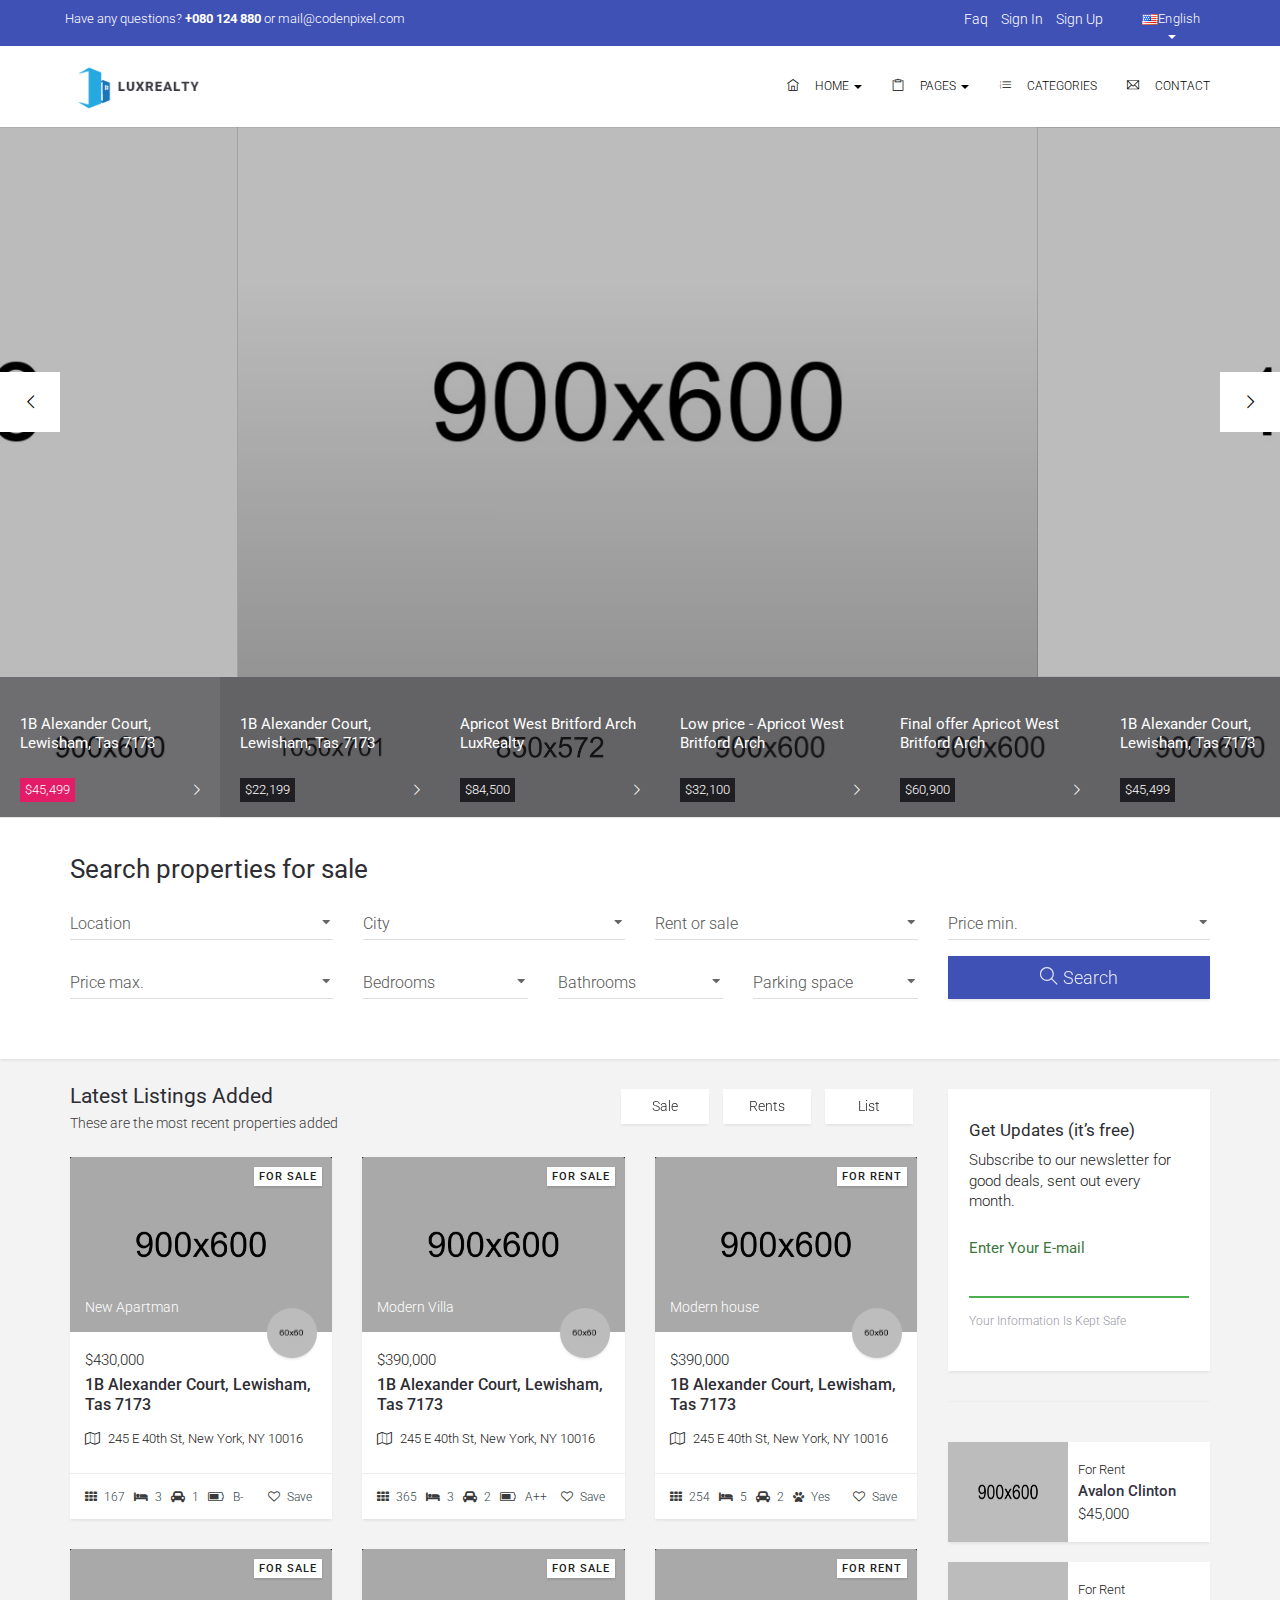
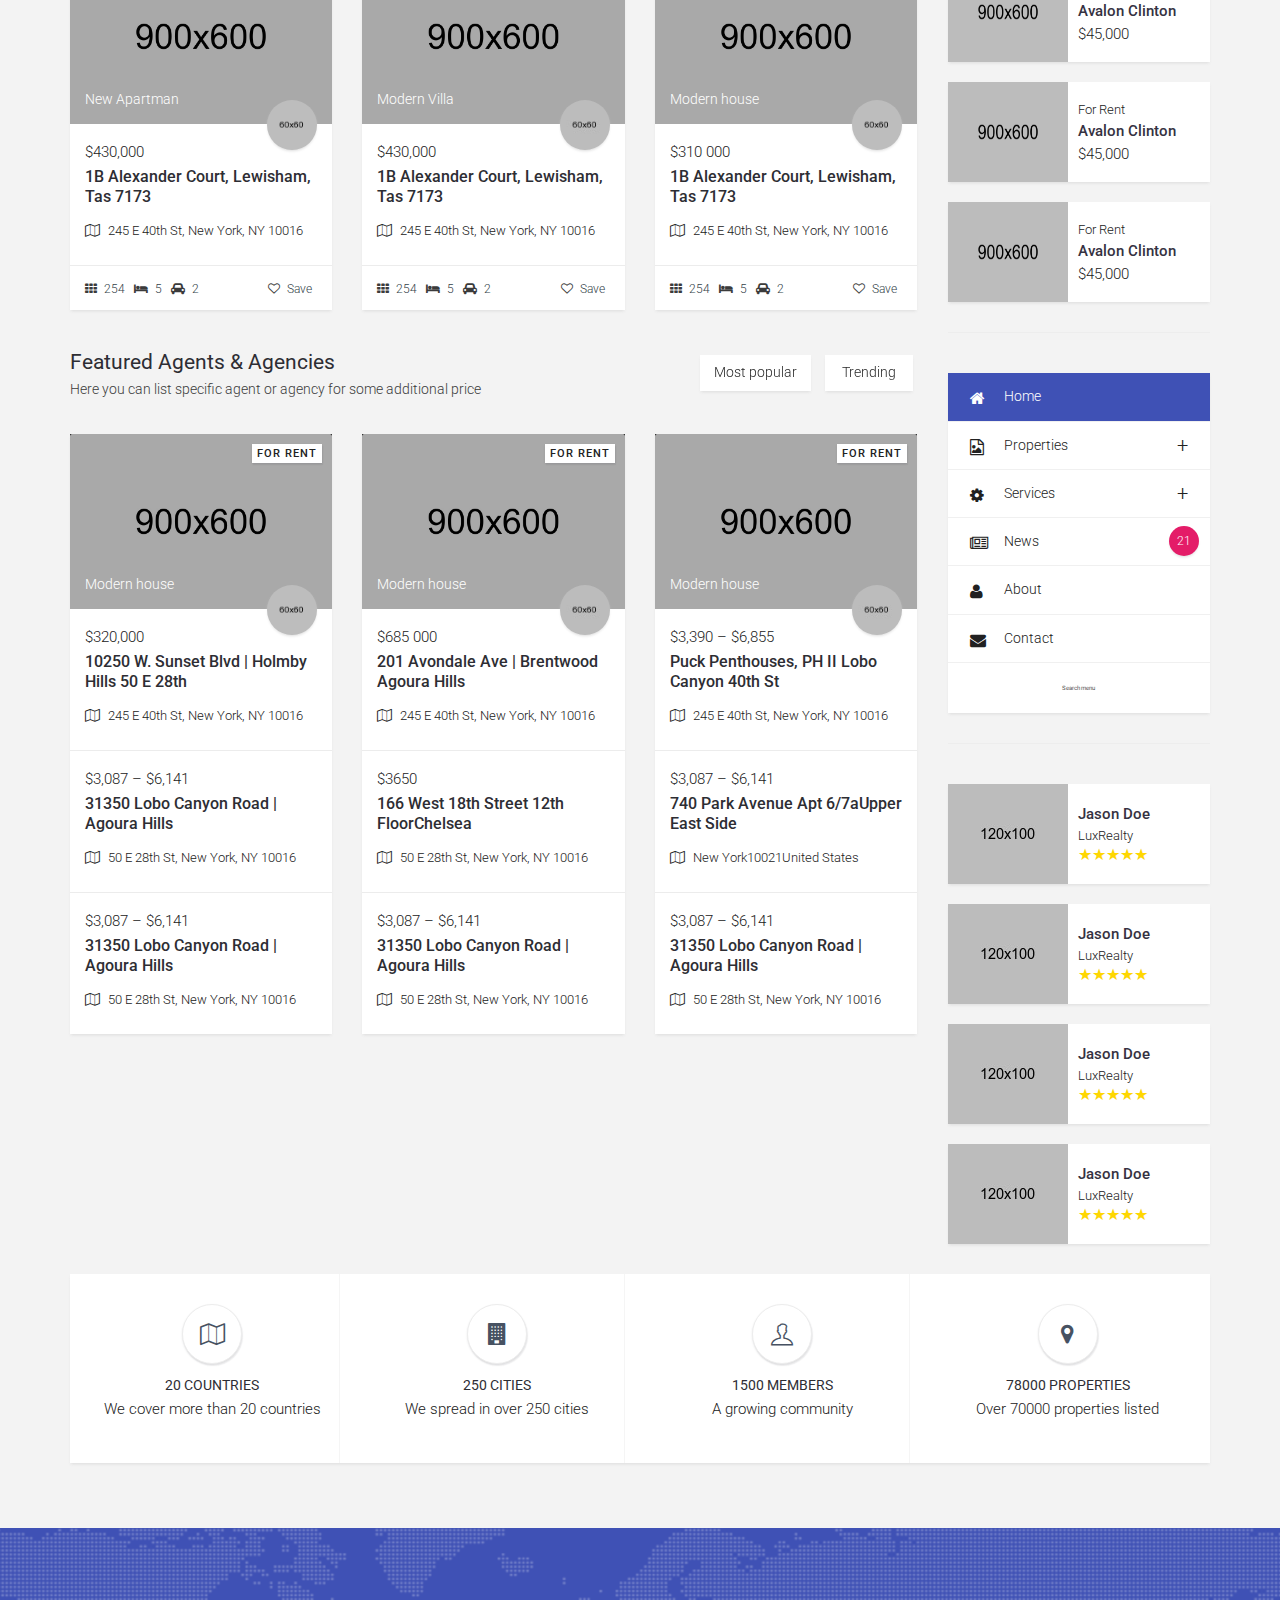
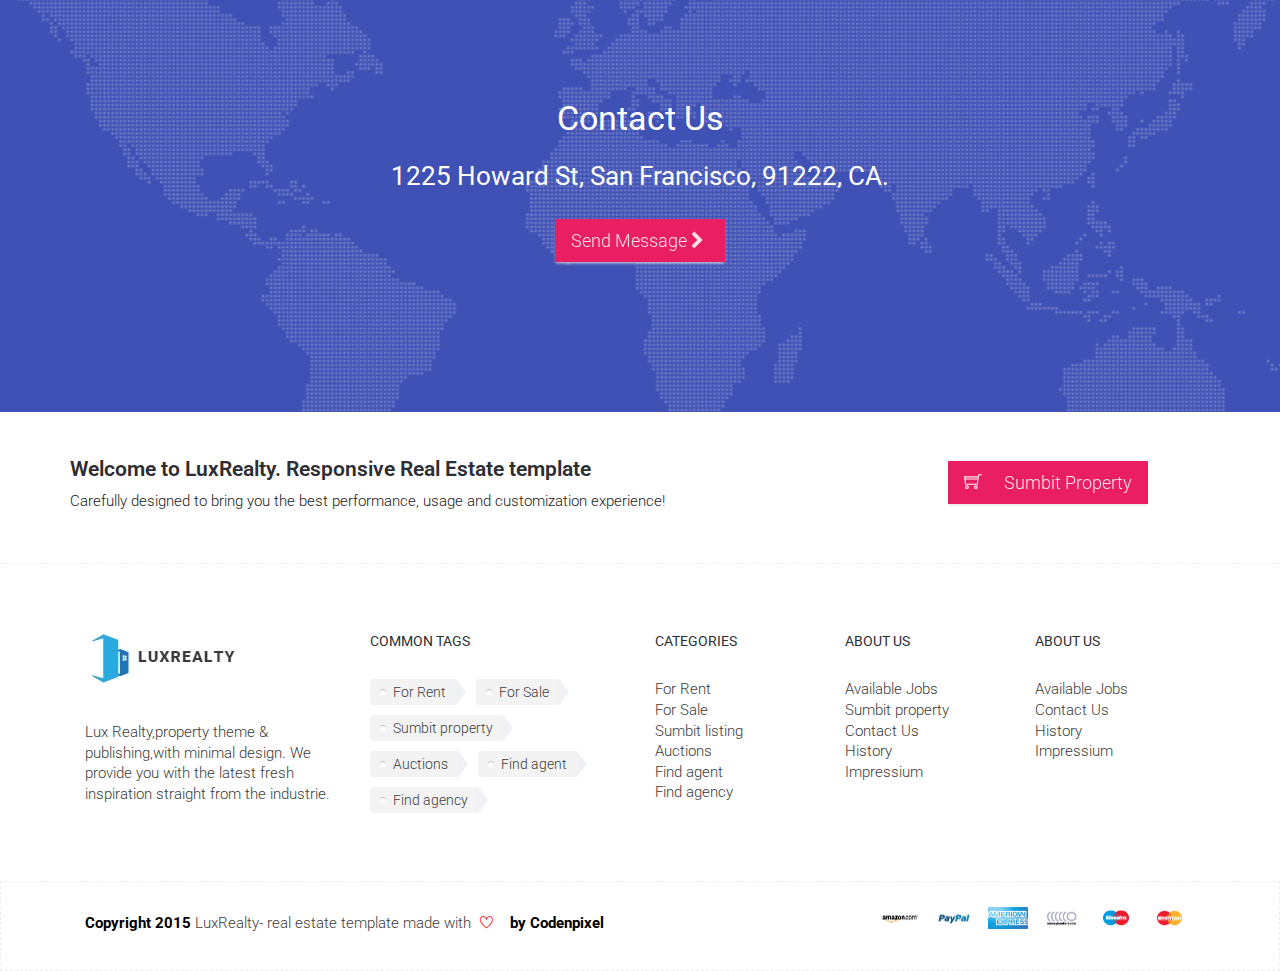
<file: app-web/modulo-imobiliario-aplicativo/src/main/resources/META-INF/resources/imobiliarioaplicativo/views/index.html>
<!DOCTYPE html>
<!--[if lt IE 7]>      
<html class="no-js lt-ie9 lt-ie8 lt-ie7">
<![endif]-->
<!--[if IE 7]>         
<html class="no-js lt-ie9 lt-ie8">
<![endif]-->
<!--[if IE 8]>         
<html class="no-js lt-ie9">
<![endif]-->
<!--[if gt IE 8]><!-->
<html class="no-js">
<!--<![endif]-->

<head>
	<meta charset="utf-8">
	<meta http-equiv="X-UA-Compatible" content="IE=edge">
	<meta name="viewport" content="width=device-width, initial-scale=1">
	<!-- The above 3 meta tags *must* come first in the head; any other head content must come *after* these tags -->
	<meta name="description" content="">
	<meta name="author" content="Codenpixel.com">
	<link rel="icon" href="../../favicon.ico">
	<title>Bootstrap Real Estate template,material design</title>
	<!-- Bootstrap core CSS -->
	<link href="css/bootstrap.min.css" rel="stylesheet">
	<link href="css/bootstrap-extra-modal.css" rel="stylesheet">
	<link href="css/plugins.css" rel="stylesheet">
	<!-- Icons -->
	<link href="css/themify-icons.css" rel="stylesheet">
	<link href="css/font-awesome.min.css" rel="stylesheet">
	<link href='https://fonts.googleapis.com/css?family=Roboto:400,100,300,300italic,500,700,900' rel='stylesheet' type='text/css'>
	<link href='https://fonts.googleapis.com/css?family=Raleway:400,100,300,500,600,700,800,900,200' rel='stylesheet' type='text/css'>
	<!-- RS5.0 Main Stylesheet -->
	<link rel="stylesheet" type="text/css" href="revolution/css/settings.css">
	<!-- RS5.0 Layers and Navigation Styles -->
	<link rel="stylesheet" type="text/css" href="revolution/css/layers.css">
	<link rel="stylesheet" type="text/css" href="revolution/css/navigation.css">
	<!-- Custom styles for this template -->
	<link href="css/style.css" rel="stylesheet">
	<!-- HTML5 shim and Respond.js for IE8 support of HTML5 elements and media queries -->
	<!--[if lt IE 9]>
<script src="https://oss.maxcdn.com/html5shiv/3.7.2/html5shiv.min.js"></script>
<script src="https://oss.maxcdn.com/respond/1.4.2/respond.min.js"></script>
<![endif]-->
</head>

<body>
	<div class="loader"></div>
	<div class="wrapper">
		<!-- header -->
		<header>
			<div class="top-bar bg-light hdden-xs">
				<div class="container">
					<div class="row">
						<div class="col-sm-6 list-inline list-unstyled no-margin hidden-xs">
							<p class="no-margin">
								Have any questions?
								<strong>
										+080 124 880
									</strong> or mail@codenpixel.com
							</p>
						</div>
						<div class="col-sm-3 col-sm-offset-2">
							<ul class="list-inline list-unstyled pull-right">
								<li class="active">
									<a href="#">
										<i class="ti-cart">
											</i> Faq
									</a>
								</li>
								<li>
									<a href="#">
											Sign In
										</a>
								</li>
								<li>
									<a href="#">
											Sign Up
										</a>
								</li>
							</ul>
						</div>
						<div class="col-sm-1">
							<button class="dropdown-toggle language pull-right" type="button" data-toggle="dropdown" aria-expanded="false">
								<img src="images/us.png" width="16" height="11" alt="EN Language">English <span class="caret"></span>
							</button>
							<ul class="dropdown-menu no-border-radius no-shadow">
								<li>
									<a href="#">
										<img src="images/us.png" width="16" height="11" alt="EN Language">[US] English
									</a>
								</li>
								<li>
									<a href="#">
										<img src="images/de.png" width="16" height="11" alt="DE Language">[DE] German
									</a>
								</li>
								<li>
									<a href="#">
										<img src="images/fr.png" width="16" height="11" alt="FR Language">[FR] French
									</a>
								</li>
								<li>
									<a href="#">
										<img src="images/ru.png" width="16" height="11" alt="RU Language">[RU] Russian
									</a>
								</li>
							</ul>
						</div>
					</div>
				</div>
			</div>
			<div id="nav-wrap">
				<div class="nav-wrap-holder">
					<div class="container" id="nav_wrapper">
						<nav class="navbar navbar-static-top nav-white">
							<!-- Brand and toggle get grouped for better mobile display -->
							<div class="navbar-header">
								<button type="button" class="navbar-toggle" data-toggle="collapse" data-target="#Navbar">
									<span class="sr-only">
											Toggle navigation
										</span>
									<span class="icon-bar">
										</span>
									<span class="icon-bar">
										</span>
									<span class="icon-bar">
										</span>
								</button>
								<a class="navbar-brand" href="index.html">
									<img src="images/logo-dark.png" alt="logo" class="img-responsive">
								</a>
							</div>
							<!-- Collect the nav links, forms, and other content for toggling -->
							<div class="collapse navbar-collapse" id="Navbar">
								<!-- regular link -->
								<ul class="nav navbar-nav navbar-right">
									<li class="dropdown active">
										<a href="#" class="dropdown-toggle" data-toggle="dropdown" role="button" aria-expanded="false">
											<i class="ti-home">
												</i> Home
											<span class="caret">
												</span>
										</a>
										<ul class="dropdown-menu" role="menu">
											<li>
												<a href="index-map.html">
														With map
													</a>
											</li>
											<li>
												<a href="index.html">
														Carousel slider
													</a>
											</li>
										</ul>
									</li>
									<li class="dropdown">
										<a href="#" class="dropdown-toggle" data-toggle="dropdown" role="button" aria-expanded="false">
											<i class=" ti-clipboard">
												</i> Pages
											<span class="caret">
												</span>
										</a>
										<ul class="dropdown-menu" role="menu">
											<li>
												<a href="agent_profile.html">
														Agent Profile
													</a>
											</li>
											<li>
												<a href="results.html">
														Search Results
													</a>
											</li>
											<li>
												<a href="results_grid.html">
														Results options
													</a>
											</li>
											<li>
												<a href="details.html">
														Property Details
													</a>
											</li>
											<li>
												<a href="search_users.html">Search Users</a>
											</li>
											<li>
												<a href="sumbit.html">
														Sumbit Property
													</a>
											</li>
											<li>
												<a href="pricing.html">
														Pricing
													</a>
											</li>
										</ul>
									</li>
									<li>
										<a href="results.html">
											<i class=" ti-list-ol">
												</i> Categories
										</a>
									</li>
									<li>
										<a href="contact.html">
											<i class="ti-email">
												</i> Contact
										</a>
									</li>
								</ul>
							</div>
						</nav>
					</div>
				</div>
				<!-- /.div nav wrap holder -->
			</div>
			<!-- /#nav wrap -->
		</header>
		<!-- end: Header -->
		<!-- SLIDER -->
		<div class="carousel-wrap">

			<div id="rev_slider_108_1_wrapper" class="rev_slider_wrapper fullwidthbanner-container" data-alias="food-carousel80" style="margin:0px auto;padding:0px;margin-top:0px;margin-bottom:0px;background-color:#222">
				<!-- START REVOLUTION SLIDER 5.0.7 fullwidth mode -->
				<div id="rev_slider_108_1" class="rev_slider fullwidthabanner" style="display:none;" data-version="5.0.7">
					<ul>
						<!-- SLIDE  -->
						<li data-index="rs-1" data-transition="fade" data-slotamount="7" data-easein="default" data-easeout="default" data-masterspeed="300" data-thumb="images/home-8.jpg" data-rotate="0" data-saveperformance="off" data-param1="1B Alexander Court, Lewisham, Tas 7173" data-param2="$45,499" data-description="">
							<!-- MAIN IMAGE -->
							<img src="images/home-8.jpg" alt="" data-bgposition="center bottom" data-bgfit="cover" data-bgrepeat="no-repeat" data-bgparallax="10" class="rev-slidebg" data-no-retina>
							<!-- LAYERS -->
							<!-- LAYER NR. 1 -->
							<div class="tp-caption tp-shape tp-shapewrapper   rs-parallaxlevel-0" id="slide-309-layer-11" data-x="['center','center','center','center']" data-hoffset="['0','0','0','0']" data-y="['bottom','bottom','bottom','bottom']" data-voffset="['0','0','0','0']" data-width="full" data-height="['400','400','400','550']" data-whitespace="nowrap" data-transform_idle="o:1;" data-style_hover="cursor:default;" data-transform_in="opacity:0;s:1500;e:Power2.easeInOut;" data-transform_out="opacity:0;s:1000;s:1000;" data-start="0" data-basealign="slide" data-responsive_offset="off" data-responsive="off" style="z-index: 5;background-color:rgba(0, 0, 0, 0.50);border-color:rgba(0, 0, 0, 0);background:linear-gradient(to bottom,  rgba(0,0,0,0) 0%,rgba(0,0,0,0.45) 100%);">
							</div>
							<!-- LAYER NR. 2 -->
							<div class="tp-caption NotGeneric-Title  tp-resizeme rs-parallaxlevel-1" id="slide-311-layer-1" data-x="['left','left','left','left']" data-hoffset="['50','50','30','17']" data-y="['bottom','bottom','bottom','bottom']" data-voffset="['110','110','180','160']" data-fontsize="['70','60','40','30']" data-lineheight="['70','60','40','30']" data-width="['none','none','none','400']" data-height="none" data-whitespace="['nowrap','nowrap','nowrap','normal']" data-transform_idle="o:1;" data-transform_in="y:[100%];z:0;rX:0deg;rY:0;rZ:0;sX:1;sY:1;skX:0;skY:0;opacity:0;s:1500;e:Power3.easeInOut;" data-transform_out="y:[100%];s:1000;e:Power2.easeInOut;s:1000;e:Power2.easeInOut;" data-mask_in="x:0px;y:[100%];" data-mask_out="x:inherit;y:inherit;" data-start="300" data-splitin="none" data-splitout="none" data-basealign="slide" data-responsive_offset="off" style="z-index: 6; white-space: nowrap;">Luxury Villa
							</div>
							<!-- LAYER NR. 3 -->
							<div class="tp-caption BigBold-SubTitle   rs-parallaxlevel-0" id="slide-309-layer-3" data-x="['left','left','left','left']" data-hoffset="['55','55','33','20']" data-y="['bottom','bottom','bottom','bottom']" data-voffset="['40','1','74','58']" data-fontsize="['15','15','15','13']" data-lineheight="['24','24','24','20']" data-width="['410','410','410','280']" data-height="['60','100','100','100']" data-whitespace="normal" data-transform_idle="o:1;" data-transform_in="y:[100%];z:0;rX:0deg;rY:0;rZ:0;sX:1;sY:1;skX:0;skY:0;opacity:0;s:1500;e:Power3.easeInOut;" data-transform_out="y:50px;opacity:0;s:1000;e:Power2.easeInOut;s:1000;e:Power2.easeInOut;" data-start="650" data-splitin="none" data-splitout="none" data-basealign="slide" data-responsive_offset="off" data-responsive="off" style="z-index: 7; min-width: 410px; max-width: 410px; max-width: 60px; max-width: 60px; white-space: normal;color:#fff">Auction Unless Sold Prior.Caringbah South, address available on request
							</div>
							<!-- LAYER NR. 4 -->
							<div class="tp-caption BigBold-Button rev-btn  rs-parallaxlevel-0" id="slide-309-layer-4" data-x="['left','left','left','left']" data-hoffset="['480','480','30','20']" data-y="['bottom','bottom','bottom','bottom']" data-voffset="['50','50','30','20']" data-width="none" data-height="none" data-whitespace="nowrap" data-transform_idle="o:1;" data-transform_hover="o:1;rX:0;rY:0;rZ:0;z:0;s:300;e:Power1.easeInOut;" data-style_hover="c:rgba(255, 255, 255, 1.00);bc:rgba(255, 255, 255, 1.00);cursor:pointer;" data-transform_in="y:[100%];z:0;rX:0deg;rY:0;rZ:0;sX:1;sY:1;skX:0;skY:0;opacity:0;s:1500;e:Power3.easeInOut;" data-transform_out="y:50px;opacity:0;s:1000;e:Power2.easeInOut;s:1000;e:Power2.easeInOut;" data-start="650" data-splitin="none" data-splitout="none" data-actions='[{"event":"click","action":"scrollbelow","offset":"px"}]' data-basealign="slide" data-responsive_offset="off" data-responsive="off" style="z-index: 8; white-space: nowrap;border-color:rgba(255, 255, 255, 0.25);outline:none;box-shadow:none;box-sizing:border-box;-moz-box-sizing:border-box;-webkit-box-sizing:border-box;">$50,500
							</div>
							<!-- LAYER NR. 5 -->
							<div class="tp-caption BigBold-Button rev-btn  rs-parallaxlevel-0" id="slide-309-layer-5" data-x="['left','left','left','left']" data-hoffset="['676','676','226','216']" data-y="['bottom','bottom','bottom','bottom']" data-voffset="['50','50','30','20']" data-width="none" data-height="none" data-whitespace="nowrap" data-transform_idle="o:1;" data-transform_hover="o:1;rX:0;rY:0;rZ:0;z:0;s:300;e:Power1.easeInOut;" data-style_hover="c:rgba(255, 255, 255, 1.00);bc:rgba(255, 255, 255, 1.00);cursor:pointer;" data-transform_in="y:[100%];z:0;rX:0deg;rY:0;rZ:0;sX:1;sY:1;skX:0;skY:0;opacity:0;s:1500;e:Power3.easeInOut;" data-transform_out="y:50px;opacity:0;s:1000;e:Power2.easeInOut;s:1000;e:Power2.easeInOut;" data-start="650" data-splitin="none" data-splitout="none" data-actions='[{"event":"click","action":"jumptoslide","slide":"next","delay":""}]' data-basealign="slide" data-responsive_offset="off" data-responsive="off" style="z-index: 9; white-space: nowrap;padding:15px 20px 15px 20px;border-color:rgba(255, 255, 255, 0.25);outline:none;box-shadow:none;box-sizing:border-box;-moz-box-sizing:border-box;-webkit-box-sizing:border-box;"><i class="ti-angle-right"></i>
							</div>
						</li>
						<!-- SLIDE  -->
						<!-- SLIDE  -->
						<li data-index="rs-2" data-transition="fade" data-slotamount="7" data-easein="default" data-easeout="default" data-masterspeed="300" data-thumb="images/home-11.jpg" data-rotate="0" data-saveperformance="off" data-param1="1B Alexander Court, Lewisham, Tas 7173" data-param2="$22,199" data-description="">
							<!-- MAIN IMAGE -->
							<img src="images/home-11.jpg" alt="" data-bgposition="center bottom" data-bgfit="cover" data-bgrepeat="no-repeat" data-bgparallax="10" class="rev-slidebg" data-no-retina>
							<!-- LAYERS -->
							<!-- LAYER NR. 1 -->
							<div class="tp-caption tp-shape tp-shapewrapper   rs-parallaxlevel-0" id="slide-309-layer-15" data-x="['center','center','center','center']" data-hoffset="['0','0','0','0']" data-y="['bottom','bottom','bottom','bottom']" data-voffset="['0','0','0','0']" data-width="full" data-height="['400','400','400','550']" data-whitespace="nowrap" data-transform_idle="o:1;" data-style_hover="cursor:default;" data-transform_in="opacity:0;s:1500;e:Power2.easeInOut;" data-transform_out="opacity:0;s:1000;s:1000;" data-start="0" data-basealign="slide" data-responsive_offset="off" data-responsive="off" style="z-index: 5;background-color:rgba(0, 0, 0, 0.50);border-color:rgba(0, 0, 0, 0);background:linear-gradient(to bottom,  rgba(0,0,0,0) 0%,rgba(0,0,0,0.45) 100%);">
							</div>
							<!-- LAYER NR. 2 -->
							<div class="tp-caption NotGeneric-Title  tp-resizeme rs-parallaxlevel-1" id="slide-310-layer-16" data-x="['left','left','left','left']" data-hoffset="['50','50','30','17']" data-y="['bottom','bottom','bottom','bottom']" data-voffset="['110','110','180','160']" data-fontsize="['60','50','30','20']" data-lineheight="['70','60','40','30']" data-width="['none','none','none','400']" data-height="none" data-whitespace="['nowrap','nowrap','nowrap','normal']" data-transform_idle="o:1;" data-transform_in="y:[100%];z:0;rX:0deg;rY:0;rZ:0;sX:1;sY:1;skX:0;skY:0;opacity:0;s:1500;e:Power3.easeInOut;" data-transform_out="y:[100%];s:1000;e:Power2.easeInOut;s:1000;e:Power2.easeInOut;" data-mask_in="x:0px;y:[100%];" data-mask_out="x:inherit;y:inherit;" data-start="300" data-splitin="none" data-splitout="none" data-basealign="slide" data-responsive_offset="off" style="z-index: 6; white-space: nowrap;">Mavis Apartments
							</div>
							<!-- LAYER NR. 3 -->
							<div class="tp-caption BigBold-SubTitle   rs-parallaxlevel-0" id="slide-309-layer-17" data-x="['left','left','left','left']" data-hoffset="['55','55','33','20']" data-y="['bottom','bottom','bottom','bottom']" data-voffset="['40','1','74','58']" data-fontsize="['15','15','15','13']" data-lineheight="['24','24','24','20']" data-width="['410','410','410','280']" data-height="['60','100','100','100']" data-whitespace="normal" data-transform_idle="o:1;" data-transform_in="y:[100%];z:0;rX:0deg;rY:0;rZ:0;sX:1;sY:1;skX:0;skY:0;opacity:0;s:1500;e:Power3.easeInOut;" data-transform_out="y:50px;opacity:0;s:1000;e:Power2.easeInOut;s:1000;e:Power2.easeInOut;" data-start="650" data-splitin="none" data-splitout="none" data-basealign="slide" data-responsive_offset="off" data-responsive="off" style="z-index: 7; min-width: 410px; max-width: 410px; max-width: 60px; max-width: 60px; white-space: normal;color:#fff">Auction Unless Sold Prior.Caringbah South, address available on request
							</div>
							<!-- LAYER NR. 4 -->
							<div class="tp-caption BigBold-Button rev-btn  rs-parallaxlevel-0" id="slide-309-layer-18" data-x="['left','left','left','left']" data-hoffset="['480','480','30','20']" data-y="['bottom','bottom','bottom','bottom']" data-voffset="['50','50','30','20']" data-width="none" data-height="none" data-whitespace="nowrap" data-transform_idle="o:1;" data-transform_hover="o:1;rX:0;rY:0;rZ:0;z:0;s:300;e:Power1.easeInOut;" data-style_hover="c:rgba(255, 255, 255, 1.00);bc:rgba(255, 255, 255, 1.00);cursor:pointer;" data-transform_in="y:[100%];z:0;rX:0deg;rY:0;rZ:0;sX:1;sY:1;skX:0;skY:0;opacity:0;s:1500;e:Power3.easeInOut;" data-transform_out="y:50px;opacity:0;s:1000;e:Power2.easeInOut;s:1000;e:Power2.easeInOut;" data-start="650" data-splitin="none" data-splitout="none" data-actions='[{"event":"click","action":"scrollbelow","offset":"px"}]' data-basealign="slide" data-responsive_offset="off" data-responsive="off" style="z-index: 8; white-space: nowrap;border-color:rgba(255, 255, 255, 0.25);outline:none;box-shadow:none;box-sizing:border-box;-moz-box-sizing:border-box;-webkit-box-sizing:border-box;">READ MORE
							</div>
							<!-- LAYER NR. 5 -->
							<div class="tp-caption BigBold-Button rev-btn  rs-parallaxlevel-0" id="slide-309-layer-19" data-x="['left','left','left','left']" data-hoffset="['676','676','226','216']" data-y="['bottom','bottom','bottom','bottom']" data-voffset="['50','50','30','20']" data-width="none" data-height="none" data-whitespace="nowrap" data-transform_idle="o:1;" data-transform_hover="o:1;rX:0;rY:0;rZ:0;z:0;s:300;e:Power1.easeInOut;" data-style_hover="c:rgba(255, 255, 255, 1.00);bc:rgba(255, 255, 255, 1.00);cursor:pointer;" data-transform_in="y:[100%];z:0;rX:0deg;rY:0;rZ:0;sX:1;sY:1;skX:0;skY:0;opacity:0;s:1500;e:Power3.easeInOut;" data-transform_out="y:50px;opacity:0;s:1000;e:Power2.easeInOut;s:1000;e:Power2.easeInOut;" data-start="650" data-splitin="none" data-splitout="none" data-actions='[{"event":"click","action":"jumptoslide","slide":"next","delay":""}]' data-basealign="slide" data-responsive_offset="off" data-responsive="off" style="z-index: 9; white-space: nowrap;padding:15px 20px 15px 20px;border-color:rgba(255, 255, 255, 0.25);outline:none;box-shadow:none;box-sizing:border-box;-moz-box-sizing:border-box;-webkit-box-sizing:border-box;"><i class="ti-angle-right"></i>
							</div>
						</li>
						<!-- SLIDE  -->
						<!-- SLIDE  -->
						<li data-index="rs-3" data-transition="fade" data-slotamount="7" data-easein="default" data-easeout="default" data-masterspeed="300" data-thumb="images/home-12.jpg" data-rotate="0" data-saveperformance="off" data-param1="Apricot West Britford Arch LuxRealty" data-param2="$84,500" data-description="">
							<!-- MAIN IMAGE -->
							<img src="images/home-12.jpg" alt="" data-bgposition="center bottom" data-bgfit="cover" data-bgrepeat="no-repeat" data-bgparallax="10" class="rev-slidebg" data-no-retina>
							<!-- LAYERS -->
							<!-- LAYER NR. 1 -->
							<div class="tp-caption tp-shape tp-shapewrapper   rs-parallaxlevel-0" id="slide-309-layer-20" data-x="['center','center','center','center']" data-hoffset="['0','0','0','0']" data-y="['bottom','bottom','bottom','bottom']" data-voffset="['0','0','0','0']" data-width="full" data-height="['400','400','400','550']" data-whitespace="nowrap" data-transform_idle="o:1;" data-style_hover="cursor:default;" data-transform_in="opacity:0;s:1500;e:Power2.easeInOut;" data-transform_out="opacity:0;s:1000;s:1000;" data-start="0" data-basealign="slide" data-responsive_offset="off" data-responsive="off" style="z-index: 5;background-color:rgba(0, 0, 0, 0.50);border-color:rgba(0, 0, 0, 0);background:linear-gradient(to bottom,  rgba(0,0,0,0) 0%,rgba(0,0,0,0.45) 100%);">
							</div>
							<!-- LAYER NR. 2 -->
							<div class="tp-caption NotGeneric-Title  tp-resizeme rs-parallaxlevel-1" id="slide-309-layer-21" data-x="['left','left','left','left']" data-hoffset="['50','50','30','17']" data-y="['bottom','bottom','bottom','bottom']" data-voffset="['110','110','180','160']" data-fontsize="['70','60','40','30']" data-lineheight="['70','60','40','30']" data-width="['none','none','none','400']" data-height="none" data-whitespace="['nowrap','nowrap','nowrap','normal']" data-transform_idle="o:1;" data-transform_in="y:[100%];z:0;rX:0deg;rY:0;rZ:0;sX:1;sY:1;skX:0;skY:0;opacity:0;s:1500;e:Power3.easeInOut;" data-transform_out="y:[100%];s:1000;e:Power2.easeInOut;s:1000;e:Power2.easeInOut;" data-mask_in="x:0px;y:[100%];" data-mask_out="x:inherit;y:inherit;" data-start="300" data-splitin="none" data-splitout="none" data-basealign="slide" data-responsive_offset="off" style="z-index: 6; white-space: nowrap;">Luxury Villa
							</div>
							<!-- LAYER NR. 3 -->
							<div class="tp-caption BigBold-SubTitle   rs-parallaxlevel-0" id="slide-309-layer-22" data-x="['left','left','left','left']" data-hoffset="['55','55','33','20']" data-y="['bottom','bottom','bottom','bottom']" data-voffset="['40','1','74','58']" data-fontsize="['15','15','15','13']" data-lineheight="['24','24','24','20']" data-width="['410','410','410','280']" data-height="['60','100','100','100']" data-whitespace="normal" data-transform_idle="o:1;" data-transform_in="y:[100%];z:0;rX:0deg;rY:0;rZ:0;sX:1;sY:1;skX:0;skY:0;opacity:0;s:1500;e:Power3.easeInOut;" data-transform_out="y:50px;opacity:0;s:1000;e:Power2.easeInOut;s:1000;e:Power2.easeInOut;" data-start="650" data-splitin="none" data-splitout="none" data-basealign="slide" data-responsive_offset="off" data-responsive="off" style="z-index: 7; min-width: 410px; max-width: 410px; max-width: 60px; max-width: 60px; white-space: normal;color:#fff">Auction Unless Sold Prior.Caringbah South, address available on request
							</div>
							<!-- LAYER NR. 4 -->
							<div class="tp-caption BigBold-Button rev-btn  rs-parallaxlevel-0" id="slide-309-layer-23" data-x="['left','left','left','left']" data-hoffset="['480','480','30','20']" data-y="['bottom','bottom','bottom','bottom']" data-voffset="['50','50','30','20']" data-width="none" data-height="none" data-whitespace="nowrap" data-transform_idle="o:1;" data-transform_hover="o:1;rX:0;rY:0;rZ:0;z:0;s:300;e:Power1.easeInOut;" data-style_hover="c:rgba(255, 255, 255, 1.00);bc:rgba(255, 255, 255, 1.00);cursor:pointer;" data-transform_in="y:[100%];z:0;rX:0deg;rY:0;rZ:0;sX:1;sY:1;skX:0;skY:0;opacity:0;s:1500;e:Power3.easeInOut;" data-transform_out="y:50px;opacity:0;s:1000;e:Power2.easeInOut;s:1000;e:Power2.easeInOut;" data-start="650" data-splitin="none" data-splitout="none" data-actions='[{"event":"click","action":"scrollbelow","offset":"px"}]' data-basealign="slide" data-responsive_offset="off" data-responsive="off" style="z-index: 8; white-space: nowrap;border-color:rgba(255, 255, 255, 0.25);outline:none;box-shadow:none;box-sizing:border-box;-moz-box-sizing:border-box;-webkit-box-sizing:border-box;">READ MORE
							</div>
							<!-- LAYER NR. 5 -->
							<div class="tp-caption BigBold-Button rev-btn  rs-parallaxlevel-0" id="slide-309-layer-24" data-x="['left','left','left','left']" data-hoffset="['676','676','226','216']" data-y="['bottom','bottom','bottom','bottom']" data-voffset="['50','50','30','20']" data-width="none" data-height="none" data-whitespace="nowrap" data-transform_idle="o:1;" data-transform_hover="o:1;rX:0;rY:0;rZ:0;z:0;s:300;e:Power1.easeInOut;" data-style_hover="c:rgba(255, 255, 255, 1.00);bc:rgba(255, 255, 255, 1.00);cursor:pointer;" data-transform_in="y:[100%];z:0;rX:0deg;rY:0;rZ:0;sX:1;sY:1;skX:0;skY:0;opacity:0;s:1500;e:Power3.easeInOut;" data-transform_out="y:50px;opacity:0;s:1000;e:Power2.easeInOut;s:1000;e:Power2.easeInOut;" data-start="650" data-splitin="none" data-splitout="none" data-actions='[{"event":"click","action":"jumptoslide","slide":"next","delay":""}]' data-basealign="slide" data-responsive_offset="off" data-responsive="off" style="z-index: 9; white-space: nowrap;padding:15px 20px 15px 20px;border-color:rgba(255, 255, 255, 0.25);outline:none;box-shadow:none;box-sizing:border-box;-moz-box-sizing:border-box;-webkit-box-sizing:border-box;"><i class="ti-angle-right"></i>
							</div>
						</li>
						<!-- SLIDE  -->
						<!-- SLIDE  -->
						<li data-index="rs-4" data-transition="fade" data-slotamount="7" data-easein="default" data-easeout="default" data-masterspeed="300" data-thumb="images/home-9.jpg" data-rotate="0" data-saveperformance="off" data-param1="Low price - Apricot West Britford Arch" data-param2="$32,100" data-description="">
							<!-- MAIN IMAGE -->
							<img src="images/home-9.jpg" alt="" data-bgposition="center bottom" data-bgfit="cover" data-bgrepeat="no-repeat" data-bgparallax="10" class="rev-slidebg" data-no-retina>
							<!-- LAYERS -->
							<!-- LAYER NR. 1 -->
							<div class="tp-caption tp-shape tp-shapewrapper   rs-parallaxlevel-0" id="slide-309-layer-25" data-x="['center','center','center','center']" data-hoffset="['0','0','0','0']" data-y="['bottom','bottom','bottom','bottom']" data-voffset="['0','0','0','0']" data-width="full" data-height="['400','400','400','550']" data-whitespace="nowrap" data-transform_idle="o:1;" data-style_hover="cursor:default;" data-transform_in="opacity:0;s:1500;e:Power2.easeInOut;" data-transform_out="opacity:0;s:1000;s:1000;" data-start="0" data-basealign="slide" data-responsive_offset="off" data-responsive="off" style="z-index: 5;background-color:rgba(0, 0, 0, 0.50);border-color:rgba(0, 0, 0, 0);background:linear-gradient(to bottom,  rgba(0,0,0,0) 0%,rgba(0,0,0,0.45) 100%);">
							</div>
							<!-- LAYER NR. 2 -->
							<div class="tp-caption NotGeneric-Title  tp-resizeme rs-parallaxlevel-1" id="slide-309-layer-26" data-x="['left','left','left','left']" data-hoffset="['50','50','30','17']" data-y="['bottom','bottom','bottom','bottom']" data-voffset="['110','110','180','160']" data-fontsize="['70','60','40','30']" data-lineheight="['70','60','40','30']" data-width="['none','none','none','400']" data-height="none" data-whitespace="['nowrap','nowrap','nowrap','normal']" data-transform_idle="o:1;" data-transform_in="y:[100%];z:0;rX:0deg;rY:0;rZ:0;sX:1;sY:1;skX:0;skY:0;opacity:0;s:1500;e:Power3.easeInOut;" data-transform_out="y:[100%];s:1000;e:Power2.easeInOut;s:1000;e:Power2.easeInOut;" data-mask_in="x:0px;y:[100%];" data-mask_out="x:inherit;y:inherit;" data-start="300" data-splitin="none" data-splitout="none" data-basealign="slide" data-responsive_offset="off" style="z-index: 6; white-space: nowrap;">Luxury Villa
							</div>
							<!-- LAYER NR. 3 -->
							<div class="tp-caption BigBold-SubTitle   rs-parallaxlevel-0" id="slide-309-layer-27" data-x="['left','left','left','left']" data-hoffset="['55','55','33','20']" data-y="['bottom','bottom','bottom','bottom']" data-voffset="['40','1','74','58']" data-fontsize="['15','15','15','13']" data-lineheight="['24','24','24','20']" data-width="['410','410','410','280']" data-height="['60','100','100','100']" data-whitespace="normal" data-transform_idle="o:1;" data-transform_in="y:[100%];z:0;rX:0deg;rY:0;rZ:0;sX:1;sY:1;skX:0;skY:0;opacity:0;s:1500;e:Power3.easeInOut;" data-transform_out="y:50px;opacity:0;s:1000;e:Power2.easeInOut;s:1000;e:Power2.easeInOut;" data-start="650" data-splitin="none" data-splitout="none" data-basealign="slide" data-responsive_offset="off" data-responsive="off" style="z-index: 7; min-width: 410px; max-width: 410px; max-width: 60px; max-width: 60px; white-space: normal;color:#fff">Auction Unless Sold Prior.Caringbah South, address available on request
							</div>
							<!-- LAYER NR. 4 -->
							<div class="tp-caption BigBold-Button rev-btn  rs-parallaxlevel-0" id="slide-309-layer-28" data-x="['left','left','left','left']" data-hoffset="['480','480','30','20']" data-y="['bottom','bottom','bottom','bottom']" data-voffset="['50','50','30','20']" data-width="none" data-height="none" data-whitespace="nowrap" data-transform_idle="o:1;" data-transform_hover="o:1;rX:0;rY:0;rZ:0;z:0;s:300;e:Power1.easeInOut;" data-style_hover="c:rgba(255, 255, 255, 1.00);bc:rgba(255, 255, 255, 1.00);cursor:pointer;" data-transform_in="y:[100%];z:0;rX:0deg;rY:0;rZ:0;sX:1;sY:1;skX:0;skY:0;opacity:0;s:1500;e:Power3.easeInOut;" data-transform_out="y:50px;opacity:0;s:1000;e:Power2.easeInOut;s:1000;e:Power2.easeInOut;" data-start="650" data-splitin="none" data-splitout="none" data-actions='[{"event":"click","action":"scrollbelow","offset":"px"}]' data-basealign="slide" data-responsive_offset="off" data-responsive="off" style="z-index: 8; white-space: nowrap;border-color:rgba(255, 255, 255, 0.25);outline:none;box-shadow:none;box-sizing:border-box;-moz-box-sizing:border-box;-webkit-box-sizing:border-box;">READ MORE
							</div>
							<!-- LAYER NR. 5 -->
							<div class="tp-caption BigBold-Button rev-btn  rs-parallaxlevel-0" id="slide-309-layer-29" data-x="['left','left','left','left']" data-hoffset="['676','676','226','216']" data-y="['bottom','bottom','bottom','bottom']" data-voffset="['50','50','30','20']" data-width="none" data-height="none" data-whitespace="nowrap" data-transform_idle="o:1;" data-transform_hover="o:1;rX:0;rY:0;rZ:0;z:0;s:300;e:Power1.easeInOut;" data-style_hover="c:rgba(255, 255, 255, 1.00);bc:rgba(255, 255, 255, 1.00);cursor:pointer;" data-transform_in="y:[100%];z:0;rX:0deg;rY:0;rZ:0;sX:1;sY:1;skX:0;skY:0;opacity:0;s:1500;e:Power3.easeInOut;" data-transform_out="y:50px;opacity:0;s:1000;e:Power2.easeInOut;s:1000;e:Power2.easeInOut;" data-start="650" data-splitin="none" data-splitout="none" data-actions='[{"event":"click","action":"jumptoslide","slide":"next","delay":""}]' data-basealign="slide" data-responsive_offset="off" data-responsive="off" style="z-index: 9; white-space: nowrap;padding:15px 20px 15px 20px;border-color:rgba(255, 255, 255, 0.25);outline:none;box-shadow:none;box-sizing:border-box;-moz-box-sizing:border-box;-webkit-box-sizing:border-box;"><i class="ti-angle-right"></i>
							</div>
						</li>
						<!-- SLIDE  -->
						<!-- SLIDE  -->
						<li data-index="rs-5" data-transition="fade" data-slotamount="7" data-easein="default" data-easeout="default" data-masterspeed="300" data-thumb="images/home-7.jpg" data-rotate="0" data-saveperformance="off" data-param1="Final offer Apricot West Britford Arch" data-param2="$60,900" data-description="">
							<!-- MAIN IMAGE -->
							<img src="images/home-7.jpg" alt="" data-bgposition="center bottom" data-bgfit="cover" data-bgrepeat="no-repeat" data-bgparallax="10" class="rev-slidebg" data-no-retina>
							<!-- LAYERS -->
							<!-- LAYER NR. 1 -->
							<div class="tp-caption tp-shape tp-shapewrapper   rs-parallaxlevel-0" id="slide-309-layer-30" data-x="['center','center','center','center']" data-hoffset="['0','0','0','0']" data-y="['bottom','bottom','bottom','bottom']" data-voffset="['0','0','0','0']" data-width="full" data-height="['400','400','400','550']" data-whitespace="nowrap" data-transform_idle="o:1;" data-style_hover="cursor:default;" data-transform_in="opacity:0;s:1500;e:Power2.easeInOut;" data-transform_out="opacity:0;s:1000;s:1000;" data-start="0" data-basealign="slide" data-responsive_offset="off" data-responsive="off" style="z-index: 5;background-color:rgba(0, 0, 0, 0.50);border-color:rgba(0, 0, 0, 0);background:linear-gradient(to bottom,  rgba(0,0,0,0) 0%,rgba(0,0,0,0.45) 100%);">
							</div>
							<!-- LAYER NR. 2 -->
							<div class="tp-caption NotGeneric-Title  tp-resizeme rs-parallaxlevel-1" id="slide-309-layer-31" data-x="['left','left','left','left']" data-hoffset="['50','50','30','17']" data-y="['bottom','bottom','bottom','bottom']" data-voffset="['110','110','180','160']" data-fontsize="['70','60','40','30']" data-lineheight="['70','60','40','30']" data-width="['none','none','none','400']" data-height="none" data-whitespace="['nowrap','nowrap','nowrap','normal']" data-transform_idle="o:1;" data-transform_in="y:[100%];z:0;rX:0deg;rY:0;rZ:0;sX:1;sY:1;skX:0;skY:0;opacity:0;s:1500;e:Power3.easeInOut;" data-transform_out="y:[100%];s:1000;e:Power2.easeInOut;s:1000;e:Power2.easeInOut;" data-mask_in="x:0px;y:[100%];" data-mask_out="x:inherit;y:inherit;" data-start="300" data-splitin="none" data-splitout="none" data-basealign="slide" data-responsive_offset="off" style="z-index: 6; white-space: nowrap;">Luxury Villa
							</div>
							<!-- LAYER NR. 3 -->
							<div class="tp-caption BigBold-SubTitle   rs-parallaxlevel-0" id="slide-309-layer-32" data-x="['left','left','left','left']" data-hoffset="['55','55','33','20']" data-y="['bottom','bottom','bottom','bottom']" data-voffset="['40','1','74','58']" data-fontsize="['15','15','15','13']" data-lineheight="['24','24','24','20']" data-width="['410','410','410','280']" data-height="['60','100','100','100']" data-whitespace="normal" data-transform_idle="o:1;" data-transform_in="y:[100%];z:0;rX:0deg;rY:0;rZ:0;sX:1;sY:1;skX:0;skY:0;opacity:0;s:1500;e:Power3.easeInOut;" data-transform_out="y:50px;opacity:0;s:1000;e:Power2.easeInOut;s:1000;e:Power2.easeInOut;" data-start="650" data-splitin="none" data-splitout="none" data-basealign="slide" data-responsive_offset="off" data-responsive="off" style="z-index: 7; min-width: 410px; max-width: 410px; max-width: 60px; max-width: 60px; white-space: normal;color:#fff">Auction Unless Sold Prior.Caringbah South, address available on request
							</div>
							<!-- LAYER NR. 4 -->
							<div class="tp-caption BigBold-Button rev-btn  rs-parallaxlevel-0" id="slide-309-layer-33" data-x="['left','left','left','left']" data-hoffset="['480','480','30','20']" data-y="['bottom','bottom','bottom','bottom']" data-voffset="['50','50','30','20']" data-width="none" data-height="none" data-whitespace="nowrap" data-transform_idle="o:1;" data-transform_hover="o:1;rX:0;rY:0;rZ:0;z:0;s:300;e:Power1.easeInOut;" data-style_hover="c:rgba(255, 255, 255, 1.00);bc:rgba(255, 255, 255, 1.00);cursor:pointer;" data-transform_in="y:[100%];z:0;rX:0deg;rY:0;rZ:0;sX:1;sY:1;skX:0;skY:0;opacity:0;s:1500;e:Power3.easeInOut;" data-transform_out="y:50px;opacity:0;s:1000;e:Power2.easeInOut;s:1000;e:Power2.easeInOut;" data-start="650" data-splitin="none" data-splitout="none" data-actions='[{"event":"click","action":"scrollbelow","offset":"px"}]' data-basealign="slide" data-responsive_offset="off" data-responsive="off" style="z-index: 8; white-space: nowrap;border-color:rgba(255, 255, 255, 0.25);outline:none;box-shadow:none;box-sizing:border-box;-moz-box-sizing:border-box;-webkit-box-sizing:border-box;">READ MORE
							</div>
							<!-- LAYER NR. 5 -->
							<div class="tp-caption BigBold-Button rev-btn  rs-parallaxlevel-0" id="slide-309-layer-34" data-x="['left','left','left','left']" data-hoffset="['676','676','226','216']" data-y="['bottom','bottom','bottom','bottom']" data-voffset="['50','50','30','20']" data-width="none" data-height="none" data-whitespace="nowrap" data-transform_idle="o:1;" data-transform_hover="o:1;rX:0;rY:0;rZ:0;z:0;s:300;e:Power1.easeInOut;" data-style_hover="c:rgba(255, 255, 255, 1.00);bc:rgba(255, 255, 255, 1.00);cursor:pointer;" data-transform_in="y:[100%];z:0;rX:0deg;rY:0;rZ:0;sX:1;sY:1;skX:0;skY:0;opacity:0;s:1500;e:Power3.easeInOut;" data-transform_out="y:50px;opacity:0;s:1000;e:Power2.easeInOut;s:1000;e:Power2.easeInOut;" data-start="650" data-splitin="none" data-splitout="none" data-actions='[{"event":"click","action":"jumptoslide","slide":"next","delay":""}]' data-basealign="slide" data-responsive_offset="off" data-responsive="off" style="z-index: 9; white-space: nowrap;padding:15px 20px 15px 20px;border-color:rgba(255, 255, 255, 0.25);outline:none;box-shadow:none;box-sizing:border-box;-moz-box-sizing:border-box;-webkit-box-sizing:border-box;"><i class="ti-angle-right"></i>
							</div>
						</li>
						<!-- SLIDE  -->
						<!-- SLIDE  -->
						<li data-index="rs-6" data-transition="fade" data-slotamount="7" data-easein="default" data-easeout="default" data-masterspeed="300" data-thumb="images/home-2.jpg" data-rotate="0" data-saveperformance="off" data-param1="1B Alexander Court, Lewisham, Tas 7173" data-param2="$45,499" data-description="">
							<!-- MAIN IMAGE -->
							<img src="images/home-2.jpg" alt="" data-bgposition="center bottom" data-bgfit="cover" data-bgrepeat="no-repeat" data-bgparallax="10" class="rev-slidebg" data-no-retina>
							<!-- LAYERS -->
							<!-- LAYER NR. 1 -->
							<div class="tp-caption tp-shape tp-shapewrapper   rs-parallaxlevel-0" id="slide-309-layer-35" data-x="['center','center','center','center']" data-hoffset="['0','0','0','0']" data-y="['bottom','bottom','bottom','bottom']" data-voffset="['0','0','0','0']" data-width="full" data-height="['400','400','400','550']" data-whitespace="nowrap" data-transform_idle="o:1;" data-style_hover="cursor:default;" data-transform_in="opacity:0;s:1500;e:Power2.easeInOut;" data-transform_out="opacity:0;s:1000;s:1000;" data-start="0" data-basealign="slide" data-responsive_offset="off" data-responsive="off" style="z-index: 5;background-color:rgba(0, 0, 0, 0.50);border-color:rgba(0, 0, 0, 0);background:linear-gradient(to bottom,  rgba(0,0,0,0) 0%,rgba(0,0,0,0.45) 100%);">
							</div>
							<!-- LAYER NR. 2 -->
							<div class="tp-caption NotGeneric-Title  tp-resizeme rs-parallaxlevel-1" id="slide-309-layer-36" data-x="['left','left','left','left']" data-hoffset="['50','50','30','17']" data-y="['bottom','bottom','bottom','bottom']" data-voffset="['110','110','180','160']" data-fontsize="['70','60','40','30']" data-lineheight="['70','60','40','30']" data-width="['none','none','none','400']" data-height="none" data-whitespace="['nowrap','nowrap','nowrap','normal']" data-transform_idle="o:1;" data-transform_in="y:[100%];z:0;rX:0deg;rY:0;rZ:0;sX:1;sY:1;skX:0;skY:0;opacity:0;s:1500;e:Power3.easeInOut;" data-transform_out="y:[100%];s:1000;e:Power2.easeInOut;s:1000;e:Power2.easeInOut;" data-mask_in="x:0px;y:[100%];" data-mask_out="x:inherit;y:inherit;" data-start="300" data-splitin="none" data-splitout="none" data-basealign="slide" data-responsive_offset="off" style="z-index: 6; white-space: nowrap;">Luxury Villa
							</div>
							<!-- LAYER NR. 3 -->
							<div class="tp-caption BigBold-SubTitle   rs-parallaxlevel-0" id="slide-309-layer-37" data-x="['left','left','left','left']" data-hoffset="['55','55','33','20']" data-y="['bottom','bottom','bottom','bottom']" data-voffset="['40','1','74','58']" data-fontsize="['15','15','15','13']" data-lineheight="['24','24','24','20']" data-width="['410','410','410','280']" data-height="['60','100','100','100']" data-whitespace="normal" data-transform_idle="o:1;" data-transform_in="y:[100%];z:0;rX:0deg;rY:0;rZ:0;sX:1;sY:1;skX:0;skY:0;opacity:0;s:1500;e:Power3.easeInOut;" data-transform_out="y:50px;opacity:0;s:1000;e:Power2.easeInOut;s:1000;e:Power2.easeInOut;" data-start="650" data-splitin="none" data-splitout="none" data-basealign="slide" data-responsive_offset="off" data-responsive="off" style="z-index: 7; min-width: 410px; max-width: 410px; max-width: 60px; max-width: 60px; white-space: normal;color:#fff">Auction Unless Sold Prior.Caringbah South, address available on request
							</div>
							<!-- LAYER NR. 4 -->
							<div class="tp-caption BigBold-Button rev-btn  rs-parallaxlevel-0" id="slide-309-layer-38" data-x="['left','left','left','left']" data-hoffset="['480','480','30','20']" data-y="['bottom','bottom','bottom','bottom']" data-voffset="['50','50','30','20']" data-width="none" data-height="none" data-whitespace="nowrap" data-transform_idle="o:1;" data-transform_hover="o:1;rX:0;rY:0;rZ:0;z:0;s:300;e:Power1.easeInOut;" data-style_hover="c:rgba(255, 255, 255, 1.00);bc:rgba(255, 255, 255, 1.00);cursor:pointer;" data-transform_in="y:[100%];z:0;rX:0deg;rY:0;rZ:0;sX:1;sY:1;skX:0;skY:0;opacity:0;s:1500;e:Power3.easeInOut;" data-transform_out="y:50px;opacity:0;s:1000;e:Power2.easeInOut;s:1000;e:Power2.easeInOut;" data-start="650" data-splitin="none" data-splitout="none" data-actions='[{"event":"click","action":"scrollbelow","offset":"px"}]' data-basealign="slide" data-responsive_offset="off" data-responsive="off" style="z-index: 8; white-space: nowrap;border-color:rgba(255, 255, 255, 0.25);outline:none;box-shadow:none;box-sizing:border-box;-moz-box-sizing:border-box;-webkit-box-sizing:border-box;">READ MORE
							</div>
							<!-- LAYER NR. 5 -->
							<div class="tp-caption BigBold-Button rev-btn  rs-parallaxlevel-0" id="slide-309-layer-39" data-x="['left','left','left','left']" data-hoffset="['676','676','226','216']" data-y="['bottom','bottom','bottom','bottom']" data-voffset="['50','50','30','20']" data-width="none" data-height="none" data-whitespace="nowrap" data-transform_idle="o:1;" data-transform_hover="o:1;rX:0;rY:0;rZ:0;z:0;s:300;e:Power1.easeInOut;" data-style_hover="c:rgba(255, 255, 255, 1.00);bc:rgba(255, 255, 255, 1.00);cursor:pointer;" data-transform_in="y:[100%];z:0;rX:0deg;rY:0;rZ:0;sX:1;sY:1;skX:0;skY:0;opacity:0;s:1500;e:Power3.easeInOut;" data-transform_out="y:50px;opacity:0;s:1000;e:Power2.easeInOut;s:1000;e:Power2.easeInOut;" data-start="650" data-splitin="none" data-splitout="none" data-actions='[{"event":"click","action":"jumptoslide","slide":"next","delay":""}]' data-basealign="slide" data-responsive_offset="off" data-responsive="off" style="z-index: 9; white-space: nowrap;padding:15px 20px 15px 20px;border-color:rgba(255, 255, 255, 0.25);outline:none;box-shadow:none;box-sizing:border-box;-moz-box-sizing:border-box;-webkit-box-sizing:border-box;"><i class="ti-angle-right"></i>
							</div>
						</li>
						<!-- SLIDE  -->
						<!-- SLIDE  -->
						<li data-index="rs-7" data-transition="fade" data-slotamount="7" data-easein="default" data-easeout="default" data-masterspeed="300" data-thumb="images/home-3.jpg" data-rotate="0" data-saveperformance="off" data-param1="Lewisham, Tas 7173 Uraban minimalist house" data-param2="$35,999" data-description="">
							<!-- MAIN IMAGE -->
							<img src="images/home-3.jpg" alt="" data-bgposition="center bottom" data-bgfit="cover" data-bgrepeat="no-repeat" data-bgparallax="10" class="rev-slidebg" data-no-retina>
							<!-- LAYERS -->
							<!-- LAYER NR. 1 -->
							<div class="tp-caption tp-shape tp-shapewrapper   rs-parallaxlevel-0" id="slide-309-layer-40" data-x="['center','center','center','center']" data-hoffset="['0','0','0','0']" data-y="['bottom','bottom','bottom','bottom']" data-voffset="['0','0','0','0']" data-width="full" data-height="['400','400','400','550']" data-whitespace="nowrap" data-transform_idle="o:1;" data-style_hover="cursor:default;" data-transform_in="opacity:0;s:1500;e:Power2.easeInOut;" data-transform_out="opacity:0;s:1000;s:1000;" data-start="0" data-basealign="slide" data-responsive_offset="off" data-responsive="off" style="z-index: 5;background-color:rgba(0, 0, 0, 0.50);border-color:rgba(0, 0, 0, 0);background:linear-gradient(to bottom,  rgba(0,0,0,0) 0%,rgba(0,0,0,0.45) 100%);">
							</div>
							<!-- LAYER NR. 2 -->
							<div class="tp-caption NotGeneric-Title  tp-resizeme rs-parallaxlevel-1" id="slide-309-layer-41" data-x="['left','left','left','left']" data-hoffset="['50','50','30','17']" data-y="['bottom','bottom','bottom','bottom']" data-voffset="['110','110','180','160']" data-fontsize="['70','60','40','30']" data-lineheight="['70','60','40','30']" data-width="['none','none','none','400']" data-height="none" data-whitespace="['nowrap','nowrap','nowrap','normal']" data-transform_idle="o:1;" data-transform_in="y:[100%];z:0;rX:0deg;rY:0;rZ:0;sX:1;sY:1;skX:0;skY:0;opacity:0;s:1500;e:Power3.easeInOut;" data-transform_out="y:[100%];s:1000;e:Power2.easeInOut;s:1000;e:Power2.easeInOut;" data-mask_in="x:0px;y:[100%];" data-mask_out="x:inherit;y:inherit;" data-start="300" data-splitin="none" data-splitout="none" data-basealign="slide" data-responsive_offset="off" style="z-index: 6; white-space: nowrap;">Luxury Villa
							</div>
							<!-- LAYER NR. 3 -->
							<div class="tp-caption BigBold-SubTitle   rs-parallaxlevel-0" id="slide-309-layer-42" data-x="['left','left','left','left']" data-hoffset="['55','55','33','20']" data-y="['bottom','bottom','bottom','bottom']" data-voffset="['40','1','74','58']" data-fontsize="['15','15','15','13']" data-lineheight="['24','24','24','20']" data-width="['410','410','410','280']" data-height="['60','100','100','100']" data-whitespace="normal" data-transform_idle="o:1;" data-transform_in="y:[100%];z:0;rX:0deg;rY:0;rZ:0;sX:1;sY:1;skX:0;skY:0;opacity:0;s:1500;e:Power3.easeInOut;" data-transform_out="y:50px;opacity:0;s:1000;e:Power2.easeInOut;s:1000;e:Power2.easeInOut;" data-start="650" data-splitin="none" data-splitout="none" data-basealign="slide" data-responsive_offset="off" data-responsive="off" style="z-index: 7; min-width: 410px; max-width: 410px; max-width: 60px; max-width: 60px; white-space: normal;color:#fff">Auction Unless Sold Prior.Caringbah South, address available on request
							</div>
							<!-- LAYER NR. 4 -->
							<div class="tp-caption BigBold-Button rev-btn  rs-parallaxlevel-0" id="slide-309-layer-43" data-x="['left','left','left','left']" data-hoffset="['480','480','30','20']" data-y="['bottom','bottom','bottom','bottom']" data-voffset="['50','50','30','20']" data-width="none" data-height="none" data-whitespace="nowrap" data-transform_idle="o:1;" data-transform_hover="o:1;rX:0;rY:0;rZ:0;z:0;s:300;e:Power1.easeInOut;" data-style_hover="c:rgba(255, 255, 255, 1.00);bc:rgba(255, 255, 255, 1.00);cursor:pointer;" data-transform_in="y:[100%];z:0;rX:0deg;rY:0;rZ:0;sX:1;sY:1;skX:0;skY:0;opacity:0;s:1500;e:Power3.easeInOut;" data-transform_out="y:50px;opacity:0;s:1000;e:Power2.easeInOut;s:1000;e:Power2.easeInOut;" data-start="650" data-splitin="none" data-splitout="none" data-actions='[{"event":"click","action":"scrollbelow","offset":"px"}]' data-basealign="slide" data-responsive_offset="off" data-responsive="off" style="z-index: 8; white-space: nowrap;border-color:rgba(255, 255, 255, 0.25);outline:none;box-shadow:none;box-sizing:border-box;-moz-box-sizing:border-box;-webkit-box-sizing:border-box;">READ MORE
							</div>
							<!-- LAYER NR. 5 -->
							<div class="tp-caption BigBold-Button rev-btn  rs-parallaxlevel-0" id="slide-309-layer-44" data-x="['left','left','left','left']" data-hoffset="['676','676','226','216']" data-y="['bottom','bottom','bottom','bottom']" data-voffset="['50','50','30','20']" data-width="none" data-height="none" data-whitespace="nowrap" data-transform_idle="o:1;" data-transform_hover="o:1;rX:0;rY:0;rZ:0;z:0;s:300;e:Power1.easeInOut;" data-style_hover="c:rgba(255, 255, 255, 1.00);bc:rgba(255, 255, 255, 1.00);cursor:pointer;" data-transform_in="y:[100%];z:0;rX:0deg;rY:0;rZ:0;sX:1;sY:1;skX:0;skY:0;opacity:0;s:1500;e:Power3.easeInOut;" data-transform_out="y:50px;opacity:0;s:1000;e:Power2.easeInOut;s:1000;e:Power2.easeInOut;" data-start="650" data-splitin="none" data-splitout="none" data-actions='[{"event":"click","action":"jumptoslide","slide":"next","delay":""}]' data-basealign="slide" data-responsive_offset="off" data-responsive="off" style="z-index: 9; white-space: nowrap;padding:15px 20px 15px 20px;border-color:rgba(255, 255, 255, 0.25);outline:none;box-shadow:none;box-sizing:border-box;-moz-box-sizing:border-box;-webkit-box-sizing:border-box;"><i class="ti-angle-right"></i>
							</div>
						</li>
						<!-- SLIDE  -->
						<!-- SLIDE  -->
						<li data-index="rs-8" data-transition="fade" data-slotamount="7" data-easein="default" data-easeout="default" data-masterspeed="300" data-thumb="images/home-4.jpg" data-rotate="0" data-saveperformance="off" data-param1="1B Alexander Court, Lewisham, Tas 7173" data-param2="$50,500" data-description="">
							<!-- MAIN IMAGE -->
							<img src="images/home-4.jpg" alt="" data-bgposition="center bottom" data-bgfit="cover" data-bgrepeat="no-repeat" data-bgparallax="10" class="rev-slidebg" data-no-retina>
							<!-- LAYERS -->
							<!-- LAYER NR. 1 -->
							<div class="tp-caption tp-shape tp-shapewrapper   rs-parallaxlevel-0" id="slide-309-layer-45" data-x="['center','center','center','center']" data-hoffset="['0','0','0','0']" data-y="['bottom','bottom','bottom','bottom']" data-voffset="['0','0','0','0']" data-width="full" data-height="['400','400','400','550']" data-whitespace="nowrap" data-transform_idle="o:1;" data-style_hover="cursor:default;" data-transform_in="opacity:0;s:1500;e:Power2.easeInOut;" data-transform_out="opacity:0;s:1000;s:1000;" data-start="0" data-basealign="slide" data-responsive_offset="off" data-responsive="off" style="z-index: 5;background-color:rgba(0, 0, 0, 0.50);border-color:rgba(0, 0, 0, 0);background:linear-gradient(to bottom,  rgba(0,0,0,0) 0%,rgba(0,0,0,0.45) 100%);">
							</div>
							<!-- LAYER NR. 2 -->
							<div class="tp-caption NotGeneric-Title  tp-resizeme rs-parallaxlevel-1" id="slide-309-layer-46" data-x="['left','left','left','left']" data-hoffset="['50','50','30','17']" data-y="['bottom','bottom','bottom','bottom']" data-voffset="['110','110','180','160']" data-fontsize="['70','60','40','30']" data-lineheight="['70','60','40','30']" data-width="['none','none','none','400']" data-height="none" data-whitespace="['nowrap','nowrap','nowrap','normal']" data-transform_idle="o:1;" data-transform_in="y:[100%];z:0;rX:0deg;rY:0;rZ:0;sX:1;sY:1;skX:0;skY:0;opacity:0;s:1500;e:Power3.easeInOut;" data-transform_out="y:[100%];s:1000;e:Power2.easeInOut;s:1000;e:Power2.easeInOut;" data-mask_in="x:0px;y:[100%];" data-mask_out="x:inherit;y:inherit;" data-start="300" data-splitin="none" data-splitout="none" data-basealign="slide" data-responsive_offset="off" style="z-index: 6; white-space: nowrap;">Luxury Villa
							</div>
							<!-- LAYER NR. 3 -->
							<div class="tp-caption BigBold-SubTitle   rs-parallaxlevel-0" id="slide-309-layer-47" data-x="['left','left','left','left']" data-hoffset="['55','55','33','20']" data-y="['bottom','bottom','bottom','bottom']" data-voffset="['40','1','74','58']" data-fontsize="['15','15','15','13']" data-lineheight="['24','24','24','20']" data-width="['410','410','410','280']" data-height="['60','100','100','100']" data-whitespace="normal" data-transform_idle="o:1;" data-transform_in="y:[100%];z:0;rX:0deg;rY:0;rZ:0;sX:1;sY:1;skX:0;skY:0;opacity:0;s:1500;e:Power3.easeInOut;" data-transform_out="y:50px;opacity:0;s:1000;e:Power2.easeInOut;s:1000;e:Power2.easeInOut;" data-start="650" data-splitin="none" data-splitout="none" data-basealign="slide" data-responsive_offset="off" data-responsive="off" style="z-index: 7; min-width: 410px; max-width: 410px; max-width: 60px; max-width: 60px; white-space: normal;color:#fff">Auction Unless Sold Prior.Caringbah South, address available on request
							</div>
							<!-- LAYER NR. 4 -->
							<div class="tp-caption BigBold-Button rev-btn  rs-parallaxlevel-0" id="slide-309-layer-48" data-x="['left','left','left','left']" data-hoffset="['480','480','30','20']" data-y="['bottom','bottom','bottom','bottom']" data-voffset="['50','50','30','20']" data-width="none" data-height="none" data-whitespace="nowrap" data-transform_idle="o:1;" data-transform_hover="o:1;rX:0;rY:0;rZ:0;z:0;s:300;e:Power1.easeInOut;" data-style_hover="c:rgba(255, 255, 255, 1.00);bc:rgba(255, 255, 255, 1.00);cursor:pointer;" data-transform_in="y:[100%];z:0;rX:0deg;rY:0;rZ:0;sX:1;sY:1;skX:0;skY:0;opacity:0;s:1500;e:Power3.easeInOut;" data-transform_out="y:50px;opacity:0;s:1000;e:Power2.easeInOut;s:1000;e:Power2.easeInOut;" data-start="650" data-splitin="none" data-splitout="none" data-actions='[{"event":"click","action":"scrollbelow","offset":"px"}]' data-basealign="slide" data-responsive_offset="off" data-responsive="off" style="z-index: 8; white-space: nowrap;border-color:rgba(255, 255, 255, 0.25);outline:none;box-shadow:none;box-sizing:border-box;-moz-box-sizing:border-box;-webkit-box-sizing:border-box;">READ MORE
							</div>
							<!-- LAYER NR. 5 -->
							<div class="tp-caption BigBold-Button rev-btn  rs-parallaxlevel-0" id="slide-309-layer-49" data-x="['left','left','left','left']" data-hoffset="['676','676','226','216']" data-y="['bottom','bottom','bottom','bottom']" data-voffset="['50','50','30','20']" data-width="none" data-height="none" data-whitespace="nowrap" data-transform_idle="o:1;" data-transform_hover="o:1;rX:0;rY:0;rZ:0;z:0;s:300;e:Power1.easeInOut;" data-style_hover="c:rgba(255, 255, 255, 1.00);bc:rgba(255, 255, 255, 1.00);cursor:pointer;" data-transform_in="y:[100%];z:0;rX:0deg;rY:0;rZ:0;sX:1;sY:1;skX:0;skY:0;opacity:0;s:1500;e:Power3.easeInOut;" data-transform_out="y:50px;opacity:0;s:1000;e:Power2.easeInOut;s:1000;e:Power2.easeInOut;" data-start="650" data-splitin="none" data-splitout="none" data-actions='[{"event":"click","action":"jumptoslide","slide":"next","delay":""}]' data-basealign="slide" data-responsive_offset="off" data-responsive="off" style="z-index: 9; white-space: nowrap;padding:15px 20px 15px 20px;border-color:rgba(255, 255, 255, 0.25);outline:none;box-shadow:none;box-sizing:border-box;-moz-box-sizing:border-box;-webkit-box-sizing:border-box;"><i class="ti-angle-right"></i>
							</div>
						</li>
						<!-- SLIDE  -->
						<!-- SLIDE  -->
						<li data-index="rs-9" data-transition="fade" data-slotamount="7" data-easein="default" data-easeout="default" data-masterspeed="300" data-thumb="images/home-5.jpg" data-rotate="0" data-saveperformance="off" data-param1="Apricot West Britford Arch 1B Alexander Court" data-param2="$87,300" data-description="">
							<!-- MAIN IMAGE -->
							<img src="images/home-5.jpg" alt="" data-bgposition="center bottom" data-bgfit="cover" data-bgrepeat="no-repeat" data-bgparallax="10" class="rev-slidebg" data-no-retina>
							<!-- LAYERS -->
							<!-- LAYER NR. 1 -->
							<div class="tp-caption tp-shape tp-shapewrapper   rs-parallaxlevel-0" id="slide-309-layer-50" data-x="['center','center','center','center']" data-hoffset="['0','0','0','0']" data-y="['bottom','bottom','bottom','bottom']" data-voffset="['0','0','0','0']" data-width="full" data-height="['400','400','400','550']" data-whitespace="nowrap" data-transform_idle="o:1;" data-style_hover="cursor:default;" data-transform_in="opacity:0;s:1500;e:Power2.easeInOut;" data-transform_out="opacity:0;s:1000;s:1000;" data-start="0" data-basealign="slide" data-responsive_offset="off" data-responsive="off" style="z-index: 5;background-color:rgba(0, 0, 0, 0.50);border-color:rgba(0, 0, 0, 0);background:linear-gradient(to bottom,  rgba(0,0,0,0) 0%,rgba(0,0,0,0.45) 100%);">
							</div>
							<!-- LAYER NR. 2 -->
							<div class="tp-caption NotGeneric-Title  tp-resizeme rs-parallaxlevel-1" id="slide-309-layer-51" data-x="['left','left','left','left']" data-hoffset="['50','50','30','17']" data-y="['bottom','bottom','bottom','bottom']" data-voffset="['110','110','180','160']" data-fontsize="['70','60','40','30']" data-lineheight="['70','60','40','30']" data-width="['none','none','none','400']" data-height="none" data-whitespace="['nowrap','nowrap','nowrap','normal']" data-transform_idle="o:1;" data-transform_in="y:[100%];z:0;rX:0deg;rY:0;rZ:0;sX:1;sY:1;skX:0;skY:0;opacity:0;s:1500;e:Power3.easeInOut;" data-transform_out="y:[100%];s:1000;e:Power2.easeInOut;s:1000;e:Power2.easeInOut;" data-mask_in="x:0px;y:[100%];" data-mask_out="x:inherit;y:inherit;" data-start="300" data-splitin="none" data-splitout="none" data-basealign="slide" data-responsive_offset="off" style="z-index: 6; white-space: nowrap;">Luxury Villa
							</div>
							<!-- LAYER NR. 3 -->
							<div class="tp-caption BigBold-SubTitle   rs-parallaxlevel-0" id="slide-309-layer-52" data-x="['left','left','left','left']" data-hoffset="['55','55','33','20']" data-y="['bottom','bottom','bottom','bottom']" data-voffset="['40','1','74','58']" data-fontsize="['15','15','15','13']" data-lineheight="['24','24','24','20']" data-width="['410','410','410','280']" data-height="['60','100','100','100']" data-whitespace="normal" data-transform_idle="o:1;" data-transform_in="y:[100%];z:0;rX:0deg;rY:0;rZ:0;sX:1;sY:1;skX:0;skY:0;opacity:0;s:1500;e:Power3.easeInOut;" data-transform_out="y:50px;opacity:0;s:1000;e:Power2.easeInOut;s:1000;e:Power2.easeInOut;" data-start="650" data-splitin="none" data-splitout="none" data-basealign="slide" data-responsive_offset="off" data-responsive="off" style="z-index: 7; min-width: 410px; max-width: 410px; max-width: 60px; max-width: 60px; white-space: normal;color:#fff">Auction Unless Sold Prior.Caringbah South, address available on request
							</div>
							<!-- LAYER NR. 4 -->
							<div class="tp-caption BigBold-Button rev-btn  rs-parallaxlevel-0" id="slide-309-layer-53" data-x="['left','left','left','left']" data-hoffset="['480','480','30','20']" data-y="['bottom','bottom','bottom','bottom']" data-voffset="['50','50','30','20']" data-width="none" data-height="none" data-whitespace="nowrap" data-transform_idle="o:1;" data-transform_hover="o:1;rX:0;rY:0;rZ:0;z:0;s:300;e:Power1.easeInOut;" data-style_hover="c:rgba(255, 255, 255, 1.00);bc:rgba(255, 255, 255, 1.00);cursor:pointer;" data-transform_in="y:[100%];z:0;rX:0deg;rY:0;rZ:0;sX:1;sY:1;skX:0;skY:0;opacity:0;s:1500;e:Power3.easeInOut;" data-transform_out="y:50px;opacity:0;s:1000;e:Power2.easeInOut;s:1000;e:Power2.easeInOut;" data-start="650" data-splitin="none" data-splitout="none" data-actions='[{"event":"click","action":"scrollbelow","offset":"px"}]' data-basealign="slide" data-responsive_offset="off" data-responsive="off" style="z-index: 8; white-space: nowrap;border-color:rgba(255, 255, 255, 0.25);outline:none;box-shadow:none;box-sizing:border-box;-moz-box-sizing:border-box;-webkit-box-sizing:border-box;">READ MORE
							</div>
							<!-- LAYER NR. 5 -->
							<div class="tp-caption BigBold-Button rev-btn  rs-parallaxlevel-0" id="slide-309-layer-54" data-x="['left','left','left','left']" data-hoffset="['676','676','226','216']" data-y="['bottom','bottom','bottom','bottom']" data-voffset="['50','50','30','20']" data-width="none" data-height="none" data-whitespace="nowrap" data-transform_idle="o:1;" data-transform_hover="o:1;rX:0;rY:0;rZ:0;z:0;s:300;e:Power1.easeInOut;" data-style_hover="c:rgba(255, 255, 255, 1.00);bc:rgba(255, 255, 255, 1.00);cursor:pointer;" data-transform_in="y:[100%];z:0;rX:0deg;rY:0;rZ:0;sX:1;sY:1;skX:0;skY:0;opacity:0;s:1500;e:Power3.easeInOut;" data-transform_out="y:50px;opacity:0;s:1000;e:Power2.easeInOut;s:1000;e:Power2.easeInOut;" data-start="650" data-splitin="none" data-splitout="none" data-actions='[{"event":"click","action":"jumptoslide","slide":"next","delay":""}]' data-basealign="slide" data-responsive_offset="off" data-responsive="off" style="z-index: 9; white-space: nowrap;padding:15px 20px 15px 20px;border-color:rgba(255, 255, 255, 0.25);outline:none;box-shadow:none;box-sizing:border-box;-moz-box-sizing:border-box;-webkit-box-sizing:border-box;"><i class="ti-angle-right"></i>
							</div>
						</li>
						<!-- SLIDE  -->
					</ul>
					<div class="tp-bannertimer tp-bottom" style="visibility: hidden !important;"></div>
				</div>
			</div>
		</div>
		<!-- END REVOLUTION SLIDER -->
		<section class="main-search">
			<div class="container">
				<h3>Search properties for sale</h3>
				<form class="detailedsearch inline-style" action="#" method="post">
					<div class="row">
						<div class="col-md-3 col-sm-6 col-xs-12">
							<div class="form-group">
								<select class="form-control" id="select">
									<option>Location</option>
									<option>Croatia</option>
									<option>Slovenia</option>
									<option>Serbia</option>
									<option>Bosnia</option>
								</select>
							</div>
						</div>
						<div class="col-md-3 col-sm-6 col-xs-12">
							<div class="form-group">
								<select class="form-control" id="selectCity">
									<option>City</option>
									<option>Sarajevo</option>
									<option>Zagreb</option>
									<option>Beograd</option>
									<option>Tuzla</option>
								</select>
							</div>
						</div>
						<div class="col-md-3 col-sm-6 col-xs-12">
							<div class="form-group">
								<select class="form-control" id="select-type">
									<option>Rent or sale</option>
									<option>Rent</option>
									<option>Sale</option>
								</select>
							</div>
						</div>
						<div class="col-md-3 col-sm-6 col-xs-12">
							<div class="form-group">
								<select class="form-control" id="selectPriceMin">
									<option>Price min.</option>
									<option>100 000</option>
									<option>150 000</option>
									<option>200 000</option>
									<option>300 000</option>
								</select>
							</div>
						</div>
						<div class="col-md-3 col-sm-6 col-xs-12">
							<div class="form-group">
								<select class="form-control" id="selectPriceMax">
									<option>Price max.</option>
									<option>100 000</option>
									<option>150 000</option>
									<option>200 000</option>
									<option>300 000</option>
								</select>
							</div>
						</div>
						<div class="col-md-2 col-sm-6 col-xs-12">
							<div class="form-group">
								<select class="form-control" id="selectBedrooms">
									<option>Bedrooms</option>
									<option>1</option>
									<option>2</option>
									<option>3</option>
									<option>4</option>
								</select>
							</div>
						</div>
						<div class="col-md-2 col-sm-6 col-xs-12">
							<div class="form-group">
								<select class="form-control" id="selectBathrooms">
									<option>Bathrooms</option>
									<option>1</option>
									<option>2</option>
									<option>3</option>
									<option>4</option>
								</select>
							</div>
						</div>
						<div class="col-md-2 col-sm-6 col-xs-12">
							<div class="form-group">
								<select class="form-control" id="selectParking">
									<option>Parking space</option>
									<option>2</option>
									<option>3</option>
									<option>4</option>
									<option>5</option>
								</select>
							</div>
						</div>




						<div class="col-md-3 col-sm-6 col-xs-12">
							<a href="results.html" id="search" data-style="slide-left" class="btn btn-lg btn-raised ripple-effect btn-primary btn-block"> <i class="ti-search"></i>Search</a>
						</div>
					</div>
				</form>
			</div>
			<!-- /.container -->
		</section>
		<section class="inner-page">
			<div class="container">
				<div class="row">
					<div class="col-sm-9 content-row">
						<div class="row">
							<div class="col-sm-7">
								<h3 class="heading">Latest Listings Added</h3>
								<p class="small">These are the most recent properties added</p>
							</div>
							<div class="col-sm-5">
								<ul class="list-unstyled list-inline pull-right">
									<li><a href="#" class="btn btn-default btn-raised ripple-effect">Sale</a>
									</li>
									<li><a href="#" class="btn btn-default btn-raised ripple-effect">Rents</a>
									</li>
									<li><a href="results.html" class="btn btn-default btn-raised ripple-effect">List</a>
									</li>
								</ul>
							</div>
						</div>
						<div class="row">
							<div class="col-sm-4">
								<div class="card">
									<div class="card-image">
										<img class="img-responsive" src="images/home-2.jpg" alt="">
										<span class="card-title">New Apartman</span>
										<span class="card-price">For Sale</span>
									</div>
									<div class="card-content">
										<div class="listingInfo">
											<figure class="listerName">
												<a href="#" class="agent-wrapper">
													<img class="agent-photo" src="images/avatar-2.jpg" width="50" height="50" alt="">
												</a>
											</figure>
											<div class="propertyStats">
												<p class="priceText">$430,000</p>
											</div>
											<div class="vcard">
												<h2><a href="details.html" class="name">1B Alexander Court, Lewisham, Tas 7173</a></h2>
												<p class="listingLocation save"><i class="fa fa-map-o"></i>245 E 40th St, New York, NY 10016</p>
											</div>
										</div>
									</div>
									<div class="card-action">
										<a href="#" target="new_blank" data-toggle="tooltip" data-placement="top" title="254 square feet"><i class="fa fa-th"></i><span>167</span></a>
										<a href="#" target="new_blank" data-toggle="tooltip" data-placement="top" title="5 Bedroom House"><i class="fa fa-bed"></i><span>3</span></a>
										<a href="#" target="new_blank" data-toggle="tooltip" data-placement="top" title="2 Parking space"><i class="fa fa-car"></i><span>1</span></a>
										<a href="#" target="new_blank" data-toggle="tooltip" data-placement="top" title="" data-original-title="Energy-Efficient Home Grade B-"><i class="fa fa-battery-three-quarters"></i><span> B-</span></a>
										<div class="pull-right">
											<a href="#" target="new_blank"><i class="fa fa-heart-o"></i><span>Save</span></a>
										</div>
									</div>
									<!-- end. Card actions -->
								</div>
							</div>
							<!-- /col -->
							<div class="col-sm-4">
								<div class="card">
									<div class="card-image">
										<img class="img-responsive" src="images/home-3.jpg" alt="">
										<span class="card-title">Modern Villa</span>
										<span class="card-price">For Sale</span>
									</div>
									<div class="card-content">
										<div class="listingInfo">
											<figure class="listerName">
												<a href="#" class="agent-wrapper">
													<img class="agent-photo" src="images/avatar-2.jpg" width="50" height="50" alt="">
												</a>
											</figure>
											<div class="propertyStats">
												<p class="priceText">$390,000</p>
											</div>
											<div class="vcard">
												<h2><a href="details.html" class="name">1B Alexander Court, Lewisham, Tas 7173</a></h2>
												<p class="listingLocation save"><i class="fa fa-map-o"></i>245 E 40th St, New York, NY 10016</p>
											</div>
										</div>
									</div>
									<div class="card-action">
										<a href="#" target="new_blank" data-toggle="tooltip" data-placement="top" title="254 square feet"><i class="fa fa-th"></i><span>365</span></a>
										<a href="#" target="new_blank" data-toggle="tooltip" data-placement="top" title="5 Bedroom House"><i class="fa fa-bed"></i><span>3</span></a>
										<a href="#" target="new_blank" data-toggle="tooltip" data-placement="top" title="2 Parking space"><i class="fa fa-car"></i><span>2</span></a>
										<a href="#" target="new_blank" data-toggle="tooltip" data-placement="top" title="" data-original-title="Energy-Efficient Home Grade A++"><i class="fa fa-battery-three-quarters"></i><span> A++</span></a>
										<div class="pull-right">
											<a href="#" target="new_blank"><i class="fa fa-heart-o"></i><span>Save</span></a>
										</div>
									</div>
									<!-- end. Card actions -->
								</div>
							</div>
							<!-- /col -->
							<div class="col-sm-4">
								<div class="card">
									<div class="card-image">
										<img class="img-responsive" src="images/home-7.jpg" alt="">
										<span class="card-title">Modern house</span>
										<span class="card-price">For Rent</span>
									</div>
									<div class="card-content">
										<div class="listingInfo">
											<figure class="listerName">
												<a href="#" class="agent-wrapper">
													<img class="agent-photo" src="images/avatar-3.png" width="50" height="50" alt="">
												</a>
											</figure>
											<div class="propertyStats">
												<p class="priceText">$390,000</p>
											</div>
											<div class="vcard">
												<h2><a href="details.html" class="name">1B Alexander Court, Lewisham, Tas 7173</a></h2>
												<p class="listingLocation save"><i class="fa fa-map-o"></i>245 E 40th St, New York, NY 10016</p>
											</div>
										</div>
									</div>
									<div class="card-action">
										<a href="#" target="new_blank" data-toggle="tooltip" data-placement="top" title="254 square feet"><i class="fa fa-th"></i><span>254</span></a>
										<a href="#" target="new_blank" data-toggle="tooltip" data-placement="top" title="5 Bedroom House"><i class="fa fa-bed"></i><span>5</span></a>
										<a href="#" target="new_blank" data-toggle="tooltip" data-placement="top" title="2 Parking space"><i class="fa fa-car"></i><span>2</span></a>
										<a href="#" target="new_blank" data-toggle="tooltip" data-placement="top" title="Pets Allowed"><i class="fa fa-paw"></i><span>Yes</span></a>
										<div class="pull-right">
											<a href="#" target="new_blank"><i class="fa fa-heart-o"></i><span>Save</span></a>
										</div>
									</div>
									<!-- end. Card actions -->
								</div>
							</div>
							<!-- /col -->
						</div>
						<!-- /inner row -->
						<div class="row">
							<div class="col-sm-4">
								<div class="card">
									<div class="card-image">
										<img class="img-responsive" src="images/home-5.jpg" alt="">
										<span class="card-title">New Apartman</span>
										<span class="card-price">For Sale</span>
									</div>
									<div class="card-content">
										<div class="listingInfo">
											<figure class="listerName">
												<a href="#" class="agent-wrapper">
													<img class="agent-photo" src="images/avatar-4.png" width="50" height="50" alt="">
												</a>
											</figure>
											<div class="propertyStats">
												<p class="priceText">$430,000</p>
											</div>
											<div class="vcard">
												<h2><a href="details.html" class="name">1B Alexander Court, Lewisham, Tas 7173</a></h2>
												<p class="listingLocation save"><i class="fa fa-map-o"></i>245 E 40th St, New York, NY 10016</p>
											</div>
										</div>
									</div>
									<div class="card-action">
										<a href="#" target="new_blank" data-toggle="tooltip" data-placement="top" title="254 square feet"><i class="fa fa-th"></i><span>254</span></a>
										<a href="#" target="new_blank" data-toggle="tooltip" data-placement="top" title="5 Bedroom House"><i class="fa fa-bed"></i><span>5</span></a>
										<a href="#" target="new_blank" data-toggle="tooltip" data-placement="top" title="2 Parking space"><i class="fa fa-car"></i><span>2</span></a>
										<div class="pull-right">
											<a href="#" target="new_blank"><i class="fa fa-heart-o"></i><span>Save</span></a>
										</div>
									</div>
									<!-- end. Card actions -->
								</div>
							</div>
							<!-- /col -->
							<div class="col-sm-4">
								<div class="card">
									<div class="card-image">
										<img class="img-responsive" src="images/home-4.jpg" alt="">
										<span class="card-title">Modern Villa</span>
										<span class="card-price">For Sale</span>
									</div>
									<div class="card-content">
										<div class="listingInfo">
											<figure class="listerName">
												<a href="details.html" class="agent-wrapper">
													<img class="agent-photo" src="images/avatar-5.jpg" width="50" height="50" alt="">
												</a>
											</figure>
											<div class="propertyStats">
												<p class="priceText">$430,000</p>
											</div>
											<div class="vcard">
												<h2><a href="#" class="name">1B Alexander Court, Lewisham, Tas 7173</a></h2>
												<p class="listingLocation save"><i class="fa fa-map-o"></i>245 E 40th St, New York, NY 10016</p>
											</div>
										</div>
									</div>
									<div class="card-action">
										<a href="#" target="new_blank" data-toggle="tooltip" data-placement="top" title="254 square feet"><i class="fa fa-th"></i><span>254</span></a>
										<a href="#" target="new_blank" data-toggle="tooltip" data-placement="top" title="5 Bedroom House"><i class="fa fa-bed"></i><span>5</span></a>
										<a href="#" target="new_blank" data-toggle="tooltip" data-placement="top" title="2 Parking space"><i class="fa fa-car"></i><span>2</span></a>
										<div class="pull-right">
											<a href="#" target="new_blank"><i class="fa fa-heart-o"></i><span>Save</span></a>
										</div>
									</div>
									<!-- end. Card actions -->
								</div>
							</div>
							<!-- /col -->
							<div class="col-sm-4">
								<div class="card">
									<div class="card-image">
										<img class="img-responsive" src="images/home-1.jpg" alt="">
										<span class="card-title">Modern house</span>
										<span class="card-price">For Rent</span>
									</div>
									<div class="card-content">
										<div class="listingInfo">
											<figure class="listerName">
												<a href="details.html" class="agent-wrapper">
													<img class="agent-photo" src="images/avatar-4.png" width="50" height="50" alt="">
												</a>
											</figure>
											<div class="propertyStats">
												<p class="priceText">$310 000</p>
											</div>
											<div class="vcard">
												<h2><a href="#" class="name">1B Alexander Court, Lewisham, Tas 7173</a></h2>
												<p class="listingLocation save"><i class="fa fa-map-o"></i>245 E 40th St, New York, NY 10016</p>
											</div>
										</div>
									</div>
									<div class="card-action">
										<a href="#" target="new_blank" data-toggle="tooltip" data-placement="top" title="254 square feet"><i class="fa fa-th"></i><span>254</span></a>
										<a href="#" target="new_blank" data-toggle="tooltip" data-placement="top" title="5 Bedroom House"><i class="fa fa-bed"></i><span>5</span></a>
										<a href="#" target="new_blank" data-toggle="tooltip" data-placement="top" title="2 Parking space"><i class="fa fa-car"></i><span>2</span></a>
										<div class="pull-right">
											<a href="#" target="new_blank"><i class="fa fa-heart-o"></i><span>Save</span></a>
										</div>
									</div>
									<!-- end. Card actions -->
								</div>
							</div>
							<!-- /col -->
						</div>
						<!-- /inner row -->
						<div class="row mar-top">
							<div class="col-sm-7">
								<h3 class="heading">Featured Agents & Agencies</h3>
								<p class="small">Here you can list specific agent or agency for some additional price</p>
							</div>
							<div class="col-sm-5">
								<ul class="list-unstyled list-inline pull-right">
									<li><a href="#" class="btn btn-default btn-raised ripple-effect">Most popular</a>
									</li>
									<li><a href="#" class="btn btn-default btn-raised ripple-effect">Trending</a>
									</li>

								</ul>
							</div>
						</div>
						<!-- /row -->
						<div class="row m-top-10">
							<div class="col-sm-4">
								<div class="card">
									<div class="card-image">
										<img class="img-responsive" src="images/home-2.jpg" alt="">
										<span class="card-title">Modern house</span>
										<span class="card-price">For Rent</span>
									</div>
									<div class="card-content">
										<div class="listingInfo">
											<figure class="listerName">
												<a href="#" class="agent-wrapper">
													<img class="agent-photo" src="images/avatar-4.png" width="50" height="50" alt="" data-toggle="tooltip" data-placement="top" title="Agent Jason Doe,LuxReally Agency">
												</a>
											</figure>
											<div class="propertyStats">
												<p class="priceText">$320,000</p>
											</div>
											<div class="vcard">
												<h2><a href="#" class="name">10250 W. Sunset Blvd | Holmby Hills 50 E 28th</a></h2>
												<p class="listingLocation save"><i class="fa fa-map-o"></i>245 E 40th St, New York, NY 10016</p>
											</div>
										</div>
									</div>

									<!-- child property -->
									<ul class="childs">
										<li class="child-property">
											<div class="card-content">
												<div class="listingInfo">
													<div class="propertyStats">
														<p class="priceText">$3,087 – $6,141</p>
													</div>
													<div class="vcard">
														<h2><a href="#" class="name">31350 Lobo Canyon Road | Agoura Hills</a></h2>
														<p class="listingLocation"><i class="fa fa-map-o"></i>50 E 28th St, New York, NY 10016</p>
													</div>
												</div>
											</div>

										</li>
										<!-- end:child property -->
										<li class="child-property">
											<div class="card-content">
												<div class="listingInfo">
													<div class="propertyStats">
														<p class="priceText">$3,087 – $6,141</p>
													</div>
													<div class="vcard">
														<h2><a href="#" class="name">31350 Lobo Canyon Road | Agoura Hills</a></h2>
														<p class="listingLocation"><i class="fa fa-map-o"></i>50 E 28th St, New York, NY 10016</p>
													</div>
												</div>
											</div>

										</li>
										<!-- end:child property -->
									</ul>
								</div>
								<!-- /.card -->
							</div>
							<!-- /col -->
							<div class="col-sm-4">
								<div class="card">
									<div class="card-image">
										<img class="img-responsive" src="images/home-9.jpg" alt="">
										<span class="card-title">Modern house</span>
										<span class="card-price">For Rent</span>
									</div>
									<div class="card-content">
										<div class="listingInfo">
											<figure class="listerName">
												<a href="#" class="agent-wrapper">
													<img class="agent-photo" src="images/avatar-2.jpg" width="50" height="50" alt="" data-toggle="tooltip" data-placement="top" title="Agent Jason Doe,LuxReally Agency">
												</a>
											</figure>
											<div class="propertyStats">
												<p class="priceText">$685 000</p>
											</div>
											<div class="vcard">
												<h2><a href="#" class="name">201 Avondale Ave | Brentwood Agoura Hills</a></h2>
												<p class="listingLocation save"><i class="fa fa-map-o"></i>245 E 40th St, New York, NY 10016</p>
											</div>
										</div>
									</div>

									<!-- child property -->
									<ul class="childs">
										<li class="child-property">
											<div class="card-content">
												<div class="listingInfo">
													<div class="propertyStats">
														<p class="priceText">$3650</p>
													</div>
													<div class="vcard">
														<h2><a href="#" class="name">166 West 18th Street 12th FloorChelsea</a></h2>
														<p class="listingLocation"><i class="fa fa-map-o"></i>50 E 28th St, New York, NY 10016</p>
													</div>
												</div>
											</div>

										</li>
										<!-- end:child property -->
										<li class="child-property">
											<div class="card-content">
												<div class="listingInfo">
													<div class="propertyStats">
														<p class="priceText">$3,087 – $6,141</p>
													</div>
													<div class="vcard">
														<h2><a href="#" class="name">31350 Lobo Canyon Road | Agoura Hills</a></h2>
														<p class="listingLocation"><i class="fa fa-map-o"></i>50 E 28th St, New York, NY 10016</p>
													</div>
												</div>
											</div>

										</li>
										<!-- end:child property -->
									</ul>
								</div>
								<!-- /.card -->
							</div>
							<!-- /col -->
							<div class="col-sm-4">
								<div class="card">
									<div class="card-image">
										<img class="img-responsive" src="images/home-8.jpg" alt="">
										<span class="card-title">Modern house</span>
										<span class="card-price">For Rent</span>
									</div>
									<div class="card-content">
										<div class="listingInfo">
											<figure class="listerName">
												<a href="#" class="agent-wrapper">
													<img class="agent-photo" src="images/avatar-5.jpg" width="50" height="50" alt="" data-toggle="tooltip" data-placement="top" title="Agent Jason Doe,LuxReally Agency">
												</a>
											</figure>
											<div class="propertyStats">
												<p class="priceText">$3,390 – $6,855</p>
											</div>
											<div class="vcard">
												<h2><a href="#" class="name">Puck Penthouses, PH II Lobo Canyon 40th St</a></h2>
												<p class="listingLocation"><i class="fa fa-map-o"></i>245 E 40th St, New York, NY 10016</p>
											</div>
										</div>
									</div>

									<!-- child property -->
									<ul class="childs">
										<li class="child-property">
											<div class="card-content">
												<div class="listingInfo">
													<div class="propertyStats">
														<p class="priceText">$3,087 – $6,141</p>
													</div>
													<div class="vcard">
														<h2><a href="#" class="name">740 Park Avenue Apt 6/7aUpper East Side</a></h2>
														<p class="listingLocation"><i class="fa fa-map-o"></i>New York10021United States</p>
													</div>
												</div>
											</div>

										</li>
										<!-- end:child property -->
										<li class="child-property">
											<div class="card-content">
												<div class="listingInfo">
													<div class="propertyStats">
														<p class="priceText">$3,087 – $6,141</p>
													</div>
													<div class="vcard">
														<h2><a href="#" class="name">31350 Lobo Canyon Road | Agoura Hills</a></h2>
														<p class="listingLocation"><i class="fa fa-map-o"></i>50 E 28th St, New York, NY 10016</p>
													</div>
												</div>
											</div>

										</li>
										<!-- end:child property -->
									</ul>
								</div>
								<!-- /.card -->
							</div>
							<!-- /col -->
						</div>
						<!-- /row -->
					</div>
					<!-- /col 9 -->
					<aside class="col-sm-3 sidebar">


						<div class="widget widget-subscribe panel media pad-all">
							<div class="newsletter">
								<h4>
												Get Updates 
												<span class="color-orange">
													(it’s free)
												</span>
											</h4>
								<p>
									Subscribe to our newsletter for good deals, sent out every month.
								</p>
								<div class="form-group has-success">
									<label class="control-label" for="inputSuccess">Enter Your E-mail</label>
									<input type="text" class="form-control" id="inputSuccess">
								</div>
								<p class="note">Your Information Is Kept Safe</p>
							</div>
						</div>
						<!-- /widget -->
						<div class="widget">
							<hr class="mBtm-50 mTop-30" data-symbol="Properties">
							<a href="#" class="panel media middle sidebarProperty">
								<div class="media-left media-middle bg-primary pad-no">
									<img src="images/home-1.jpg" width="120" height="100" alt="">
								</div>
								<div class="media-body media-middle pad-10">
									<p class="mar-no font-sm">For Rent</p>
									<p class="heading">Avalon Clinton</p>
									<p class="mar-no">$45,000</p>
								</div>
							</a>
							<a href="#" class="panel media middle sidebarProperty">
								<div class="media-left media-middle bg-primary pad-no">
									<img src="images/home-8.jpg" width="120" height="100" alt="">
								</div>
								<div class="media-body media-middle pad-10">
									<p class="mar-no font-sm">For Rent</p>
									<p class="heading">Avalon Clinton</p>
									<p class="mar-no">$45,000</p>
								</div>
							</a>
							<a href="#" class="panel media middle sidebarProperty">
								<div class="media-left media-middle bg-primary pad-no">
									<img src="images/home-7.jpg" width="120" height="100" alt="">
								</div>
								<div class="media-body media-middle pad-10">
									<p class="mar-no font-sm">For Rent</p>
									<p class="heading">Avalon Clinton</p>
									<p class="mar-no">$45,000</p>
								</div>
							</a>
							<a href="#" class="panel media middle sidebarProperty">
								<div class="media-left media-middle bg-primary pad-no">
									<img src="images/home-6.jpg" width="120" height="100" alt="">
								</div>
								<div class="media-body media-middle pad-10">
									<p class="mar-no font-sm">For Rent</p>
									<p class="heading">Avalon Clinton</p>
									<p class="mar-no">$45,000</p>
								</div>
							</a>
						</div>
						<!-- /wddget -->
						<div class="widget">
							<hr class="mBtm-50 mTop-30" data-symbol="Quick Links">
							<nav>
								<div id="menu" class="white menu">
									<ul>
										<li class="active"><a href="#"><i class="fa fa-home"> </i>Home</a></li>
										<li><a href="#"><i class="fa fa-file-image-o"> </i>Properties</a>
											<ul class="submenu">
												<li><a href="#"> For Sale</a></li>
												<li><a href="#"> For rent</a></li>
											</ul>
										</li>
										<li><a href="#"><i class="fa fa-cog"> </i>Services</a>
											<ul class="submenu">
												<li><a href="#"> Sell your space </a>
													<ul class="submenu">
														<li><a href="#">Menu</a></li>
														<li><a href="#"> Menu 2</a></li>
													</ul>
												</li>
												<li><a href="#"> Sub 1</a></li>
												<li><a href="#"> sub 2 </a></li>

											</ul>
										</li>
										<li><a href="#"><i class="fa fa-newspaper-o"> </i>News<span class="menu-label"> 21 </span></a></li>
										<li><a href="#"><i class="fa fa-user"> </i>About</a></li>
										<li><a href="#"><i class="fa fa-envelope"> </i> Contact</a></li>
									</ul>
									<div class="menu-footer"> Search menu</div>
								</div>
							</nav>
						</div>

						<div class="widget">
							<hr class="mBtm-50 mTop-30" data-symbol="Agents">
							<a href="#" class="panel media middle sidebarProperty">
								<div class="media-left media-middle bg-primary pad-no">
									<img src="images/agent-5.jpg" width="120" height="100" alt="">
								</div>
								<div class="media-body media-middle pad-10">
									<p class="heading">Jason Doe</p>
									<p class="mar-no font-sm">LuxRealty</p>
									<div class="rating" data-stars="5.0"></div>
								</div>
							</a>
							<a href="#" class="panel media middle sidebarProperty">
								<div class="media-left media-middle bg-primary pad-no">
									<img src="images/agent-2.jpg" width="120" height="100" alt="">
								</div>
								<div class="media-body media-middle pad-10">
									<p class="heading">Jason Doe</p>
									<p class="mar-no font-sm">LuxRealty</p>
									<div class="rating" data-stars="5.0"></div>
								</div>
							</a>
							<a href="#" class="panel media middle sidebarProperty">
								<div class="media-left media-middle bg-primary pad-no">
									<img src="images/agent-3.jpg" width="120" height="100" alt="">
								</div>
								<div class="media-body media-middle pad-10">
									<p class="heading">Jason Doe</p>
									<p class="mar-no font-sm">LuxRealty</p>
									<div class="rating" data-stars="4.0"></div>
								</div>
							</a>
							<a href="#" class="panel media middle sidebarProperty">
								<div class="media-left media-middle bg-primary pad-no">
									<img src="images/agent-4.jpg" width="120" height="100" alt="">
								</div>
								<div class="media-body media-middle pad-10">
									<p class="heading">Jason Doe</p>
									<p class="mar-no font-sm">LuxRealty</p>
									<div class="rating" data-stars="4.0"></div>
								</div>
							</a>
						</div>
						
					</aside>
				</div>
			</div>
			<div class="container">
				<div class="card card-wraped text-center callElem">
					<div class="row">
						<div class="col-md-3 col-sm-4">
							<div class="l-element l-top">
								<div class="box-icon">
									<div class="icon-wrap circle"> <i class="fa fa-map-o"></i>
									</div>
									<div class="text">
										<h4>20 countries</h4>
										<p>We cover more than 20 countries</p>
									</div>
								</div>
								<!--/.icon box -->
							</div>
						</div>
						<div class="col-md-3 col-sm-4">
							<div class="l-element l-top">
								<div class="box-icon">
									<div class="icon-wrap circle"> <i class="fa fa-building"></i>
									</div>
									<div class="text">
										<h4> 250 CITIES </h4>
										<p>We spread in over 250 cities</p>
									</div>
								</div>
								<!--/.icon box -->
							</div>
						</div>
						<div class="col-md-3 col-sm-4">
							<div class="l-element l-top">
								<div class="box-icon">
									<div class="icon-wrap circle"> <i class="ti-user"></i>
									</div>
									<div class="text">
										<h4>1500 Members</h4>
										<p>A growing community</p>
									</div>
								</div>
								<!--/.icon box -->
							</div>
						</div>
						<div class="col-md-3 col-sm-4">
							<div class="l-element l-top noborder">
								<div class="box-icon">
									<div class="icon-wrap circle"> <i class="fa fa-map-marker"></i>
									</div>
									<div class="text">
										<h4> 78000 properties </h4>
										<p>Over 70000 properties listed</p>
									</div>
								</div>
								<!--/.icon box -->
							</div>
						</div>
					</div>
				</div>
			</div>
		</section>
		
		<section class="contact">
			<div class="container">
				<div class="row">
					<div class="col-lg-12 text-center">
						<h2 class="section-heading">Contact Us</h2>
						<h3 class="section-subheading text-muted">1225 Howard St, San Francisco, 91222, CA.</h3>
						<a href="#" class="btn btn-lg btn-raised ripple-effect btn-danger ">Send Message <i class="fa fa-chevron-right"></i></a>
					</div>
				</div>
			</div>
		</section>
		<div class="cta-box clearfix">
			<div class="container">
				<div class="row">
					<div class="col-md-3 col-sm-3 col-xs-12 pull-right">
						<a href="#" class="btn btn-raised btn-danger ripple-effect btn-lg js-open-modal-left" data-original-title="" title="" data-em-selector="#ajaxModal" data-em-position="left" data-em-push-content="true" data-em-css="custom-class" data-em-keyboard="false" data-em-backdrop="static">
							<i class="ti-shopping-cart">
					</i> &nbsp; Sumbit Property
						</a>
					</div>
					<div class="col-md-9 col-sm-9 col-xs-12">
						<h3>
					Welcome to LuxRealty. Responsive Real Estate template
				</h3>
						<p>
							Carefully designed to bring you the best performance, usage and customization experience!
						</p>
					</div>
				</div>
			</div>
		</div>
		<!-- FOOTER -->
		<footer id="footer">
			<div class="container">
				<div class="col-sm-3">
					<img src="images/logo-1.png" alt="#" class="img-responsive logo">
					<p>
						Lux Realty,property theme &amp; publishing,with minimal design. We provide you with the latest fresh inspiration straight from the industrie.
					</p>
				</div>
				<div class="col-sm-3">
					<h5>
				COMMON TAGS
			</h5>
					<ul class="tags">
						<li>
							<a href="#" class="tag">
						For Rent
					</a>
						</li>
						<li>
							<a href="#" class="tag">
						For Sale
					</a>
						</li>
						<li>
							<a href="#" class="tag">
						Sumbit property
					</a>
						</li>
						<li>
							<a href="#" class="tag">
						Auctions 
					</a>
						</li>
						<li>
							<a href="#" class="tag">
						Find agent
					</a>
						</li>
						<li>
							<a href="#" class="tag">
						Find agency
					</a>
						</li>
					</ul>
				</div>
				<div class="col-sm-2">
					<h5>
				CATEGORIES
			</h5>
					<ul class="list-unstyled">
						<li>
							<a href="#">
						For Rent
					</a>
						</li>
						<li>
							<a href="#">
						For Sale
					</a>
						</li>
						<li>
							<a href="#">
						Sumbit listing
					</a>
						</li>
						<li>
							<a href="#">
						Auctions 
					</a>
						</li>
						<li>
							<a href="#">
						Find agent
					</a>
						</li>
						<li>
							<a href="#">
						Find agency
					</a>
						</li>
					</ul>
				</div>
				<div class="col-sm-2">
					<h5>
				ABOUT US
			</h5>
					<ul class="list-unstyled">
						<li>
							Available Jobs
						</li>
						<li>
							Sumbit property
						</li>
						<li>
							Contact Us
						</li>
						<li>
							History
						</li>
						<li>
							Impressium
						</li>
					</ul>
				</div>
				<div class="col-sm-2">
					<h5>
				ABOUT US
			</h5>
					<ul class="list-unstyled">
						<li>
							Available Jobs
						</li>
						<li>
							Contact Us
						</li>
						<li>
							History
						</li>
						<li>
							Impressium
						</li>
					</ul>
				</div>
			</div>
			<div class="btmFooter">
				<div class="container">
					<div class="col-sm-7">
						<p>
							<strong>
						Copyright 2015 
					</strong> LuxRealty- real estate template made with
							<i class="ti-heart">
					</i>
							<strong>
						by Codenpixel
					</strong>
						</p>
					</div>
					<div class="col-sm-5">
						<ul class="pay-opt pull-right list-inline list-unstyled">
							<li>
								<a href="#" title="#">
									<img src="images/amz-icon.png" class="img-responsive" alt="">
								</a>
							</li>
							<li>
								<a href="#" title="#">
									<img src="images/paypal-icon.png" class="img-responsive" alt="">
								</a>
							</li>
							<li>
								<a href="#" title="#">
									<img src="images/ax-icon.png" class="img-responsive" alt="">
								</a>
							</li>
							<li>
								<a href="#" title="#">
									<img src="images/mb-icon.png" class="img-responsive" alt="">
								</a>
							</li>
							<li>
								<a href="#" title="#">
									<img src="images/mst-icon.png" class="img-responsive" alt="">
								</a>
							</li>
							<li>
								<a href="#" title="#">
									<img src="images/mstr-icon.png" class="img-responsive" alt="">
								</a>
							</li>
						</ul>
					</div>
				</div>
			</div>
		</footer>
		<!-- MODAL -->
		<div class="modal fade" id="ajaxModal" tabindex="-1" role="dialog">
			<div class="modal-dialog" role="document">
				<div class="modal-content">
					<div class="modal-body">
						<div class="modal-header">
							<button type="button" class="close" data-dismiss="modal" aria-label="Close"><span aria-hidden="true">×</span>
							</button>
							<h4 class="modal-title">Quick Property Sumbit</h4>
						</div>
						<form class="form-horizontal">
							<fieldset>

								<!-- Select Basic -->
								<div class="form-group">
									<label class="col-md-4 control-label" for="selectbasic">Property Type :</label>
									<div class="col-md-8">
										<select id="selectbasic" name="selectbasic" class="form-control">
											<option value="1">Apartman</option>
											<option value="2">House</option>
											<option value="3">Villa</option>
										</select>
									</div>
								</div>
								<!-- Multiple Radios -->
								<div class="form-group">
									<label class="col-md-4 control-label">Listing Type :</label>
									<div class="col-md-8">
										<div class="radio">
											<label for="radios-0">
												<input type="radio" name="radios" id="radios-0" value="1" checked="checked">Sale
											</label>
										</div>
										<div class="radio">
											<label>
												<input type="radio" name="radios" id="radios-1" value="2">Rent
											</label>
										</div>
									</div>
								</div>
								<!-- Text input-->
								<div class="form-group">
									<label class="col-md-4 control-label" for="textinput">Listing name</label>
									<div class="col-md-8">
										<input id="textinput" name="textinput" type="text" placeholder="Name your listing" class="form-control input-md" required="">
									</div>
								</div>
								<!-- Text input-->
								<div class="form-group">
									<label class="col-md-4 control-label" for="textinput">Bedrooms :</label>
									<div class="col-md-8">
										<input id="textinput2" name="textinput" type="text" placeholder="" class="form-control input-md">
									</div>
								</div>
								<!-- Text input-->
								<div class="form-group">
									<label class="col-md-4 control-label" for="textinput">Bathrooms :</label>
									<div class="col-md-8">
										<input id="textinput3" name="textinput" type="text" placeholder="" class="form-control input-md">
									</div>
								</div>
								<!-- Text input-->
								<div class="form-group">
									<label class="col-md-4 control-label" for="textinput">Floor Number :</label>
									<div class="col-md-8">
										<input id="textinput4" name="textinput" type="text" placeholder="" class="form-control input-md">
									</div>
								</div>
								<!-- Text input-->
								<div class="form-group">
									<label class="col-md-4 control-label" for="textinput">Built Up Area :</label>
									<div class="col-md-8">
										<input id="textinput5" name="textinput" type="text" placeholder="" class="form-control input-md">
									</div>
								</div>
								<!-- Text input-->
								<div class="form-group">
									<label class="col-md-4 control-label" for="textinput">Built Year :</label>
									<div class="col-md-8">
										<input id="textinput6" name="textinput" type="text" placeholder="" class="form-control input-md">
									</div>
								</div>
								<!-- Select Basic -->
								<div class="form-group">
									<label class="col-md-4 control-label" for="selectbasic">Country :</label>
									<div class="col-md-8">
										<select id="selectbasic1" name="selectbasic" class="form-control">
											<option value="1">USA</option>
											<option value="2">FBiH</option>
											<option value="4">Austria</option>
											<option value="">Germany</option>
										</select>
									</div>
								</div>
								<!-- Select Basic -->
								<div class="form-group">
									<label class="col-md-4 control-label" for="selectbasic">State :</label>
									<div class="col-md-8">
										<select id="selectbasic2" name="selectbasic" class="form-control">
											<option value="1">BiH</option>
											<option value="2">NY</option>
										</select>
									</div>
								</div>
								<!-- Select Basic -->
								<div class="form-group">
									<label class="col-md-4 control-label" for="selectbasic">City :</label>
									<div class="col-md-8">
										<select id="selectbasic3" name="selectbasic" class="form-control">
											<option value="1">Sarajevo</option>
											<option value="2">Tuzla</option>
										</select>
									</div>
								</div>
								<!-- Text input-->
								<div class="form-group">
									<label class="col-md-4 control-label" for="textinput">Neighborhood :</label>
									<div class="col-md-8">
										<input id="textinput7" name="textinput" type="text" placeholder="" class="form-control input-md">
									</div>
								</div>
								<!-- Text input-->
								<div class="form-group">
									<label class="col-md-4 control-label" for="textinput">Longitude :</label>
									<div class="col-md-8">
										<input id="textinput8" name="textinput" type="text" placeholder="W40° 50" class="form-control input-md">
									</div>
								</div>
								<!-- Text input-->
								<div class="form-group">
									<label class="col-md-4 control-label" for="textinput">Latitude :</label>
									<div class="col-md-8">
										<input id="textinput9" name="textinput" type="text" placeholder="N40° 50" class="form-control input-md">
									</div>
								</div>
								<!-- Multiple Checkboxes -->
								<div class="form-group">
									<label class="col-md-4 control-label">Multiple Checkboxes</label>
									<div class="col-md-8">
										<div class="checkbox">
											<label for="checkboxes-0">
												<input type="checkbox" name="checkboxes" id="checkboxes-0" value="1">Option one
											</label>
										</div>
										<div class="checkbox">
											<label for="checkboxes-1">
												<input type="checkbox" name="checkboxes" id="checkboxes-1" value="2">Option two
											</label>
										</div>
									</div>
								</div>
								<!-- File Button -->
								<div class="form-group">
									<label class="col-md-4 control-label">Images</label>
									<div class="col-md-8">
										<input id="filebutton" name="filebutton" class="input-file" type="file">
									</div>
								</div>
								<!-- Textarea -->
								<div class="form-group">
									<label class="col-md-4 control-label">Property Description</label>
									<div class="col-md-8">
										<textarea class="form-control" id="textarea" name="textarea">Your description</textarea>
									</div>
								</div>
								<!-- Multiple Checkboxes -->
								<div class="form-group">
									<label class="col-md-4 control-label">Select type</label>
									<div class="col-md-8">
										<div class="checkbox">
											<label for="checkboxes-4">
												<input type="checkbox" name="checkboxes" id="checkboxes-4" value="4">Regular listing $5
											</label>
										</div>
										<div class="checkbox">
											<label for="checkboxes-5">
												<input type="checkbox" name="checkboxes" id="checkboxes-5" value="5">featured listing $20
											</label>
										</div>
									</div>
								</div>
								<!-- Button (Double) -->
								<div class="form-group">
									<label class="col-md-4 control-label"></label>
									<div class="col-md-8">
										<button id="button1id" name="button1id" class="btn btn-raised ripple-effect btn-success">Sumbit</button> T H E M E L O C K .C O M 
										<button id="button2id" name="button2id" class="btn btn-raised ripple-effect btn-danger">Clear</button>
									</div>
								</div>
							</fieldset>
						</form>
					</div>
				</div>
			</div>
		</div>
	</div>
	<!--/#wrapper -->
	<!-- Placed at the end of the document so the pages load faster -->
	<script type="text/javascript" src="js/jquery.js"></script>
	<script src="js/bootstrap.min.js"></script>
	<script src="js/scripts.js"></script>
	<!-- REVOLUTION JS FILES -->
	<script type="text/javascript" src="revolution/js/jquery.themepunch.tools.min.js"></script>
	<script type="text/javascript" src="revolution/js/jquery.themepunch.revolution.min.js"></script>
	<script src="js/init.js"></script>

</body>

</html>
</file>
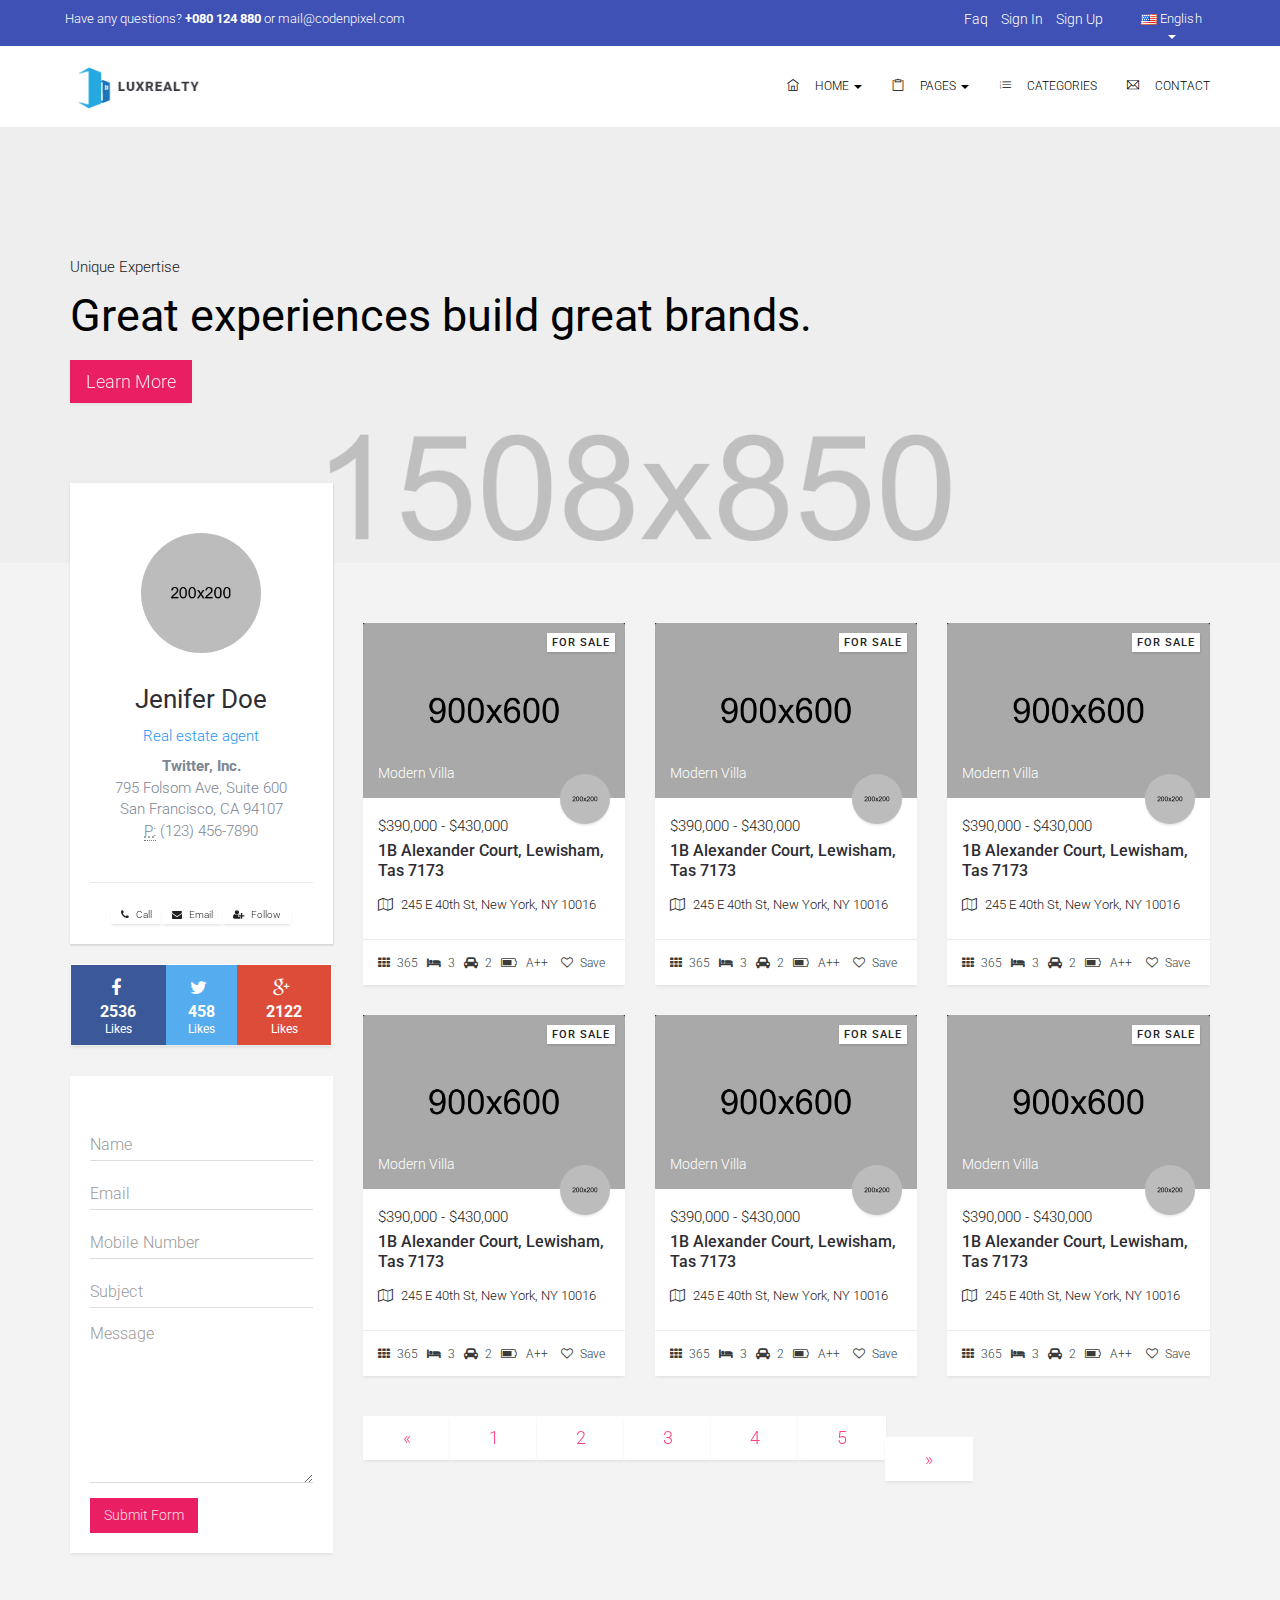
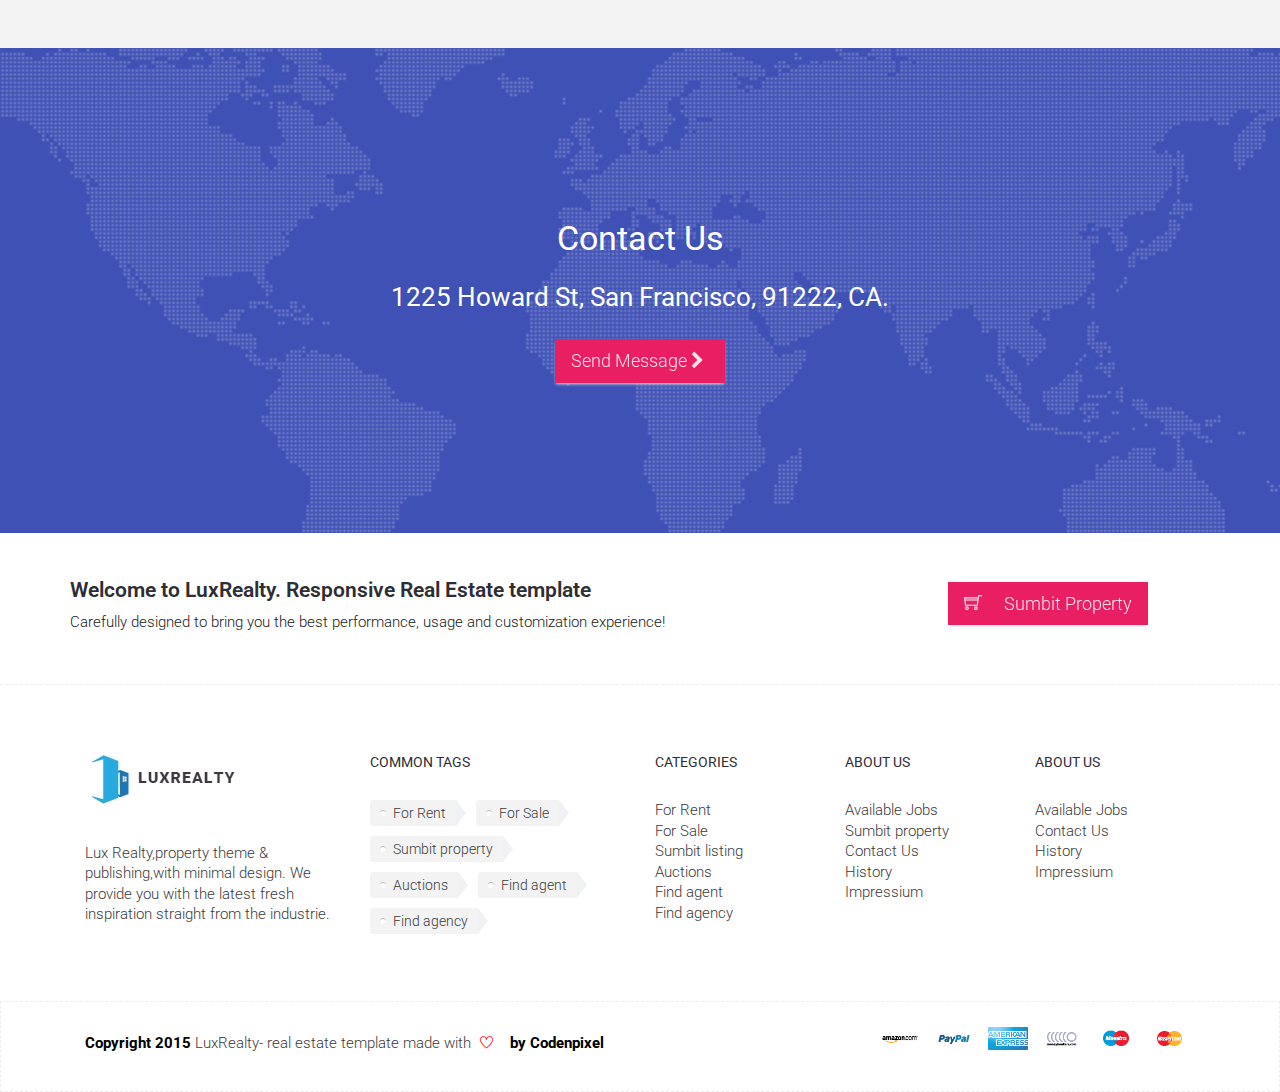
<file: app-web/modulo-imobiliario-aplicativo/src/main/resources/META-INF/resources/imobiliarioaplicativo/views/agent_profile.html>
<!DOCTYPE html>
<!--[if lt IE 7]>      
<html class="no-js lt-ie9 lt-ie8 lt-ie7">
<![endif]-->
<!--[if IE 7]>         
<html class="no-js lt-ie9 lt-ie8">
<![endif]-->
<!--[if IE 8]>         
<html class="no-js lt-ie9">
<![endif]-->
<!--[if gt IE 8]><!-->
<html class="no-js">
<!--<![endif]-->

<head>
	<meta charset="utf-8">
	<meta http-equiv="X-UA-Compatible" content="IE=edge">
	<meta name="viewport" content="width=device-width, initial-scale=1">
	<!-- The above 3 meta tags *must* come first in the head; any other head content must come *after* these tags -->
	<meta name="description" content="">
	<meta name="author" content="Codenpixel.com">
	<link rel="icon" href="../../favicon.ico">
	<title>Bootstrap Real Estate template,material design </title>
	<!-- Bootstrap core CSS -->
	<link href="css/bootstrap.min.css" rel="stylesheet">
	<link href="css/bootstrap-extra-modal.css" rel="stylesheet">
	<link href="css/plugins.css" rel="stylesheet">
	<!-- Icons -->
	<link href="css/themify-icons.css" rel="stylesheet">
	<link href="css/font-awesome.min.css" rel="stylesheet">
	<link href='https://fonts.googleapis.com/css?family=Roboto:400,100,300,300italic,500,700,900' rel='stylesheet' type='text/css'>
	<link href='https://fonts.googleapis.com/css?family=Raleway:400,100,300,500,600,700,800,900,200' rel='stylesheet' type='text/css'>
	<!-- RS5.0 Main Stylesheet -->
	<link rel="stylesheet" type="text/css" href="revolution/css/settings.css">
	<!-- RS5.0 Layers and Navigation Styles -->
	<link rel="stylesheet" type="text/css" href="revolution/css/layers.css">
	<link rel="stylesheet" type="text/css" href="revolution/css/navigation.css">
	<!-- Custom styles for this template -->
	<link href="css/style.css" rel="stylesheet">
	<!-- HTML5 shim and Respond.js for IE8 support of HTML5 elements and media queries -->
	<!--[if lt IE 9]>
<script src="https://oss.maxcdn.com/html5shiv/3.7.2/html5shiv.min.js"></script>
<script src="https://oss.maxcdn.com/respond/1.4.2/respond.min.js"></script>
<![endif]-->
</head>

<body>
	<div class="loader"></div>
	<div class="wrapper">
		<!-- header -->
		<header>
			<div class="top-bar bg-light hdden-xs">
				<div class="container">
					<div class="row">
						<div class="col-sm-6 list-inline list-unstyled no-margin hidden-xs">
							<p class="no-margin">
								Have any questions?
								<strong>
										+080 124 880
									</strong> or mail@codenpixel.com
							</p>
						</div>
						<div class="col-sm-3 col-sm-offset-2">
							<ul class="list-inline list-unstyled pull-right">
								<li class="active">
									<a href="#">
										<i class="ti-cart">
											</i> Faq
									</a>
								</li>
								<li>
									<a href="#">
											Sign In
										</a>
								</li>
								<li>
									<a href="#">
											Sign Up
										</a>
								</li>
							</ul>
						</div>
						<div class="col-sm-1">
							<button class="dropdown-toggle language pull-right" type="button" data-toggle="dropdown" aria-expanded="false">
								<img src="images/us.png" width="16" height="11" alt="EN Language"> English <span class="caret"></span>
							</button>
							<ul class="dropdown-menu no-border-radius no-shadow">
								<li>
									<a href="#">
										<img src="images/us.png" width="16" height="11" alt="EN Language"> [US] English
									</a>
								</li>
								<li>
									<a href="#">
										<img src="images/de.png" width="16" height="11" alt="DE Language"> [DE] German
									</a>
								</li>
								<li>
									<a href="#">
										<img src="images/fr.png" width="16" height="11" alt="FR Language"> [FR] French
									</a>
								</li>
								<li>
									<a href="#">
										<img src="images/ru.png" width="16" height="11" alt="RU Language"> [RU] Russian
									</a>
								</li>
							</ul>
						</div>
					</div>
				</div>
			</div>
			<div id="nav-wrap">
				<div class="nav-wrap-holder">
					<div class="container" id="nav_wrapper">
						<nav class="navbar navbar-static-top nav-white">
							<!-- Brand and toggle get grouped for better mobile display -->
							<div class="navbar-header">
								<button type="button" class="navbar-toggle" data-toggle="collapse" data-target="#Navbar">
									<span class="sr-only">
											Toggle navigation
										</span>
									<span class="icon-bar">
										</span>
									<span class="icon-bar">
										</span>
									<span class="icon-bar">
										</span>
								</button>
								<a class="navbar-brand" href="http://tinyurl.com/jdymnat"><img src="images/logo-dark.png" alt="logo" class="img-responsive">
								</a>
							</div>
							<!-- Collect the nav links, forms, and other content for toggling -->
							<div class="collapse navbar-collapse" id="Navbar">
								<!-- regular link -->
								<ul class="nav navbar-nav navbar-right">
									<li class="dropdown active">
										<a href="#" class="dropdown-toggle" data-toggle="dropdown" role="button" aria-expanded="false">
											<i class="ti-home">
												</i> Home
											<span class="caret">
												</span>
										</a>
										<ul class="dropdown-menu" role="menu">
											<li>
												<a href="index-map.html">
														With map
													</a>
											</li>
											<li>
												<a href="index.html">
														Carousel slider
													</a>
											</li>
										</ul>
									</li>
									<li class="dropdown">
										<a href="#" class="dropdown-toggle" data-toggle="dropdown" role="button" aria-expanded="false">
											<i class=" ti-clipboard">
												</i> Pages
											<span class="caret">
												</span>
										</a>
										<ul class="dropdown-menu" role="menu">
											<li>
												<a href="agent_profile.html">
														Agent Profile
													</a>
											</li>
											<li>
												<a href="results.html">
														Search Results
													</a>
											</li>
											<li>
												<a href="results_grid.html">
														Results options
													</a>
											</li>
											<li>
												<a href="details.html">
														Property Details
													</a>
											</li>
											<li>
												<a href="search_users.html">Search Users</a>
											</li>
											<li>
												<a href="sumbit.html">
														Sumbit Property
													</a>
											</li>
											<li>
												<a href="pricing.html">
														Pricing
													</a>
											</li>
										</ul>
									</li>
									<li>
										<a href="results.html">
											<i class=" ti-list-ol">
												</i> Categories
										</a>
									</li>
									<li>
										<a href="contact.html">
											<i class="ti-email">
												</i> Contact
										</a>
									</li>
								</ul>
							</div>
						</nav>
					</div>
				</div>
				<!-- /.div nav wrap holder -->
			</div>
			<!-- /#nav wrap -->
		</header>
		<!-- end: Header -->
		<section class="agent-page">
			<div class="bg-color-dark">
				<div class="bg-image overlay" data-image-src="images/office-2.jpg" data-stellar-background-ratio="0.25">
					<div class="hero-caption space-xl">
						<div class="container">
							<div class="row">
								<div class="col-sm-8">
									<p class="subtitle font-white">
										Unique Expertise
									</p>
									<h1 class="font-white">Great experiences build great brands.</h1>
									<p><a class="btn btn-danger btn-raised ripple-effect btn-lg m-top-15" href="#navwrap">Learn More</a>
									</p>
								</div>
							</div>
							<!-- /row -->
						</div>
					</div>
					<!-- //slider caption -->
				</div>
			</div>
			<div class="profile-info space-sm">
				<div class="container">
					<div class="row">
						<div class="col-sm-3">
							<div class="info-box shadow pad-all">
								<a href="profile.html">
									<img alt="image" class="img-circle" src="images/avatar-big1.jpg">
									<h3>Jenifer Doe</h3>
									<div class="font-bold">Real estate agent</div>
									<address class="m-top-10">
											<strong>Twitter, Inc.</strong><br>
											795 Folsom Ave, Suite 600<br>
											San Francisco, CA 94107<br>
											<abbr title="Phone">P:</abbr> (123) 456-7890
										</address>
								</a>
								<div class="contact-box-footer">
									<div class="m-t-xs btn-group">
										<a class="btn btn-raised btn-default ripple-effect btn-xs"><i class="fa fa-phone"></i> Call </a>
										<a class="btn btn-raised btn-default ripple-effect btn-xs"><i class="fa fa-envelope"></i> Email</a>
										<a class="btn btn-raised btn-default ripple-effect btn-xs"><i class="fa fa-user-plus"></i> Follow</a>
									</div>
								</div>
							</div>
							<!-- /info box -->

							<div class="widget social-blocks-widget panel">
								<div class="social-blocks clearfix">
									<a href="#" class="social-block block-facebook" title="Facebook">
										<i class="fa fa-facebook"></i>
										<span>2536 <span>Likes</span></span>
									</a>
									<a href="#" class="social-block block-twitter" title="Facebook">
										<i class="fa fa-twitter"></i>
										<span>458 <span>Likes</span></span>
									</a>
									<a href="#" class="social-block block-google-plus" title="Facebook">
										<i class="fa fa-google-plus"></i>
										<span>2122 <span>Likes</span></span>
									</a>
								</div>
								<!-- End .social-blocks -->
							</div>
							<div class="form-area card pad-all">
								<form>
									<br style="clear:both">
									<div class="form-group">
										<input type="text" class="form-control" id="name" name="name" placeholder="Name" required>
									</div>
									<div class="form-group">
										<input type="text" class="form-control" id="email" name="email" placeholder="Email" required>
									</div>
									<div class="form-group">
										<input type="text" class="form-control" id="mobile" name="mobile" placeholder="Mobile Number" required>
									</div>
									<div class="form-group">
										<input type="text" class="form-control" id="subject" name="subject" placeholder="Subject" required>
									</div>
									<div class="form-group">
										<textarea class="form-control" id="message" placeholder="Message" maxlength="140" rows="7"></textarea>
									</div>
									<button type="button" id="submit" name="submit" class="btn btn-danger btn-rasied ripple-effect">Submit Form</button>
								</form>
							</div>
						</div>
						<!-- /col -->
						<div class="col-sm-9 m-top-30">
							<div class="row">
								<div class="col-sm-4">
									<div class="card">
										<div class="card-image">
											<img class="img-responsive" src="images/home-4.jpg" alt="">
											<span class="card-title">Modern Villa</span>
											<span class="card-price">For Sale</span>
										</div>
										<div class="card-content">
											<div class="listingInfo">
												<figure class="listerName">
													<a href="#" class="agent-wrapper"><img class="agent-photo" src="images/avatar-big1.jpg" width="50" height="50" alt=""></a>
												</figure>
												<div class="propertyStats">
													<p class="priceText">$390,000 - $430,000</p>
												</div>
												<div class="vcard">
													<h2><a href="#" class="name">1B Alexander Court, Lewisham, Tas 7173</a></h2>
													<p class="listingLocation"><i class="fa fa-map-o"></i>245 E 40th St, New York, NY 10016</p>
												</div>
											</div>
										</div>
										<div class="card-action">
											<a href="#" target="new_blank" data-toggle="tooltip" data-placement="top" title="" data-original-title="254 square feet"><i class="fa fa-th"></i><span>365</span></a>
											<a href="#" target="new_blank" data-toggle="tooltip" data-placement="top" title="" data-original-title="5 Bedroom House"><i class="fa fa-bed"></i><span>3</span></a>
											<a href="#" target="new_blank" data-toggle="tooltip" data-placement="top" title="" data-original-title="2 Parking space"><i class="fa fa-car"></i><span>2</span></a>
											<a href="#" target="new_blank" data-toggle="tooltip" data-placement="top" title="" data-original-title="Energy-Efficient Home Grade A++"><i class="fa fa-battery-three-quarters"></i><span> A++</span></a>
											<div class="pull-right">
												<a href="#" target="new_blank"><i class="fa fa-heart-o"></i><span>Save</span></a>
											</div>
										</div>
										<!-- end. Card actions -->
									</div>
									<!--end: Card -->
								</div>
								<div class="col-sm-4">
									<div class="card">
										<div class="card-image">
											<img class="img-responsive" src="images/home-5.jpg" alt="">
											<span class="card-title">Modern Villa</span>
											<span class="card-price">For Sale</span>
										</div>
										<div class="card-content">
											<div class="listingInfo">
												<figure class="listerName">
													<a href="#" class="agent-wrapper"><img class="agent-photo" src="images/avatar-big1.jpg" width="50" height="50" alt=""></a>
												</figure>
												<div class="propertyStats">
													<p class="priceText">$390,000 - $430,000</p>
												</div>
												<div class="vcard">
													<h2><a href="#" class="name">1B Alexander Court, Lewisham, Tas 7173</a></h2>
													<p class="listingLocation"><i class="fa fa-map-o"></i>245 E 40th St, New York, NY 10016</p>
												</div>
											</div>
										</div>
										<div class="card-action">
											<a href="#" target="new_blank" data-toggle="tooltip" data-placement="top" title="" data-original-title="254 square feet"><i class="fa fa-th"></i><span>365</span></a>
											<a href="#" target="new_blank" data-toggle="tooltip" data-placement="top" title="" data-original-title="5 Bedroom House"><i class="fa fa-bed"></i><span>3</span></a>
											<a href="#" target="new_blank" data-toggle="tooltip" data-placement="top" title="" data-original-title="2 Parking space"><i class="fa fa-car"></i><span>2</span></a>
											<a href="#" target="new_blank" data-toggle="tooltip" data-placement="top" title="" data-original-title="Energy-Efficient Home Grade A++"><i class="fa fa-battery-three-quarters"></i><span> A++</span></a>
											<div class="pull-right">
												<a href="#" target="new_blank"><i class="fa fa-heart-o"></i><span>Save</span></a>
											</div>
										</div>
										<!-- end. Card actions -->
									</div>
									<!--end: Card -->
								</div>
								<div class="col-sm-4">
									<div class="card">
										<div class="card-image">
											<img class="img-responsive" src="images/home-6.jpg" alt="">
											<span class="card-title">Modern Villa</span>
											<span class="card-price">For Sale</span>
										</div>
										<div class="card-content">
											<div class="listingInfo">
												<figure class="listerName">
													<a href="#" class="agent-wrapper"><img class="agent-photo" src="images/avatar-big1.jpg" width="50" height="50" alt=""></a>
												</figure>
												<div class="propertyStats">
													<p class="priceText">$390,000 - $430,000</p>
												</div>
												<div class="vcard">
													<h2><a href="#" class="name">1B Alexander Court, Lewisham, Tas 7173</a></h2>
													<p class="listingLocation"><i class="fa fa-map-o"></i>245 E 40th St, New York, NY 10016</p>
												</div>
											</div>
										</div>
										<div class="card-action">
											<a href="#" target="new_blank" data-toggle="tooltip" data-placement="top" title="" data-original-title="254 square feet"><i class="fa fa-th"></i><span>365</span></a>
											<a href="#" target="new_blank" data-toggle="tooltip" data-placement="top" title="" data-original-title="5 Bedroom House"><i class="fa fa-bed"></i><span>3</span></a>
											<a href="#" target="new_blank" data-toggle="tooltip" data-placement="top" title="" data-original-title="2 Parking space"><i class="fa fa-car"></i><span>2</span></a>
											<a href="#" target="new_blank" data-toggle="tooltip" data-placement="top" title="" data-original-title="Energy-Efficient Home Grade A++"><i class="fa fa-battery-three-quarters"></i><span> A++</span></a>
											<div class="pull-right">
												<a href="#" target="new_blank"><i class="fa fa-heart-o"></i><span>Save</span></a>
											</div>
										</div>
										<!-- end. Card actions -->
									</div>
									<!--end: Card -->
								</div>
								<div class="col-sm-4">
									<div class="card">
										<div class="card-image">
											<img class="img-responsive" src="images/home-7.jpg" alt="">
											<span class="card-title">Modern Villa</span>
											<span class="card-price">For Sale</span>
										</div>
										<div class="card-content">
											<div class="listingInfo">
												<figure class="listerName">
													<a href="#" class="agent-wrapper"><img class="agent-photo" src="images/avatar-big1.jpg" width="50" height="50" alt=""></a>
												</figure>
												<div class="propertyStats">
													<p class="priceText">$390,000 - $430,000</p>
												</div>
												<div class="vcard">
													<h2><a href="#" class="name">1B Alexander Court, Lewisham, Tas 7173</a></h2>
													<p class="listingLocation"><i class="fa fa-map-o"></i>245 E 40th St, New York, NY 10016</p>
												</div>
											</div>
										</div>
										<div class="card-action">
											<a href="#" target="new_blank" data-toggle="tooltip" data-placement="top" title="" data-original-title="254 square feet"><i class="fa fa-th"></i><span>365</span></a>
											<a href="#" target="new_blank" data-toggle="tooltip" data-placement="top" title="" data-original-title="5 Bedroom House"><i class="fa fa-bed"></i><span>3</span></a>
											<a href="#" target="new_blank" data-toggle="tooltip" data-placement="top" title="" data-original-title="2 Parking space"><i class="fa fa-car"></i><span>2</span></a>
											<a href="#" target="new_blank" data-toggle="tooltip" data-placement="top" title="" data-original-title="Energy-Efficient Home Grade A++"><i class="fa fa-battery-three-quarters"></i><span> A++</span></a>
											<div class="pull-right">
												<a href="#" target="new_blank"><i class="fa fa-heart-o"></i><span>Save</span></a>
											</div>
										</div>
										<!-- end. Card actions -->
									</div>
									<!--end: Card -->
								</div>
								<div class="col-sm-4">
									<div class="card">
										<div class="card-image">
											<img class="img-responsive" src="images/home-8.jpg" alt="">
											<span class="card-title">Modern Villa</span>
											<span class="card-price">For Sale</span>
										</div>
										<div class="card-content">
											<div class="listingInfo">
												<figure class="listerName">
													<a href="#" class="agent-wrapper"><img class="agent-photo" src="images/avatar-big1.jpg" width="50" height="50" alt=""></a>
												</figure>
												<div class="propertyStats">
													<p class="priceText">$390,000 - $430,000</p>
												</div>
												<div class="vcard">
													<h2><a href="#" class="name">1B Alexander Court, Lewisham, Tas 7173</a></h2>
													<p class="listingLocation"><i class="fa fa-map-o"></i>245 E 40th St, New York, NY 10016</p>
												</div>
											</div>
										</div>
										<div class="card-action">
											<a href="#" target="new_blank" data-toggle="tooltip" data-placement="top" title="" data-original-title="254 square feet"><i class="fa fa-th"></i><span>365</span></a>
											<a href="#" target="new_blank" data-toggle="tooltip" data-placement="top" title="" data-original-title="5 Bedroom House"><i class="fa fa-bed"></i><span>3</span></a>
											<a href="#" target="new_blank" data-toggle="tooltip" data-placement="top" title="" data-original-title="2 Parking space"><i class="fa fa-car"></i><span>2</span></a>
											<a href="#" target="new_blank" data-toggle="tooltip" data-placement="top" title="" data-original-title="Energy-Efficient Home Grade A++"><i class="fa fa-battery-three-quarters"></i><span> A++</span></a>
											<div class="pull-right">
												<a href="#" target="new_blank"><i class="fa fa-heart-o"></i><span>Save</span></a>
											</div>
										</div>
										<!-- end. Card actions -->
									</div>
									<!--end: Card -->
								</div>
								<div class="col-sm-4">
									<div class="card">
										<div class="card-image">
											<img class="img-responsive" src="images/home-9.jpg" alt="">
											<span class="card-title">Modern Villa</span>
											<span class="card-price">For Sale</span>
										</div>
										<div class="card-content">
											<div class="listingInfo">
												<figure class="listerName">
													<a href="#" class="agent-wrapper"><img class="agent-photo" src="images/avatar-big1.jpg" width="50" height="50" alt=""></a>
												</figure>
												<div class="propertyStats">
													<p class="priceText">$390,000 - $430,000</p>
												</div>
												<div class="vcard">
													<h2><a href="#" class="name">1B Alexander Court, Lewisham, Tas 7173</a></h2>
													<p class="listingLocation"><i class="fa fa-map-o"></i>245 E 40th St, New York, NY 10016</p>
												</div>
											</div>
										</div>
										<div class="card-action">
											<a href="#" target="new_blank" data-toggle="tooltip" data-placement="top" title="" data-original-title="254 square feet"><i class="fa fa-th"></i><span>365</span></a>
											<a href="#" target="new_blank" data-toggle="tooltip" data-placement="top" title="" data-original-title="5 Bedroom House"><i class="fa fa-bed"></i><span>3</span></a>
											<a href="#" target="new_blank" data-toggle="tooltip" data-placement="top" title="" data-original-title="2 Parking space"><i class="fa fa-car"></i><span>2</span></a>
											<a href="#" target="new_blank" data-toggle="tooltip" data-placement="top" title="" data-original-title="Energy-Efficient Home Grade A++"><i class="fa fa-battery-three-quarters"></i><span> A++</span></a>
											<div class="pull-right">
												<a href="#" target="new_blank"><i class="fa fa-heart-o"></i><span>Save</span></a>
											</div>
										</div>
										<!-- end. Card actions -->
									</div>
									<!--end: Card -->
								</div>
							</div>
							<nav>
								<ul class="pagination pagination-lg">
									<li><a href="#" aria-label="Previous" class="btn btn-raised ripple-effect btn-default"><span aria-hidden="true">«</span></a></li>
									<li><a href="#" class="btn btn-raised ripple-effect btn-default">1</a></li>
									<li><a href="#" class="btn btn-raised ripple-effect btn-default">2</a></li>
									<li><a href="#" class="btn btn-raised ripple-effect btn-default">3</a></li>
									<li><a href="#" class="btn btn-raised ripple-effect btn-default">4</a></li>
									<li><a href="#" class="btn btn-raised ripple-effect btn-default">5</a></li>
									<li><a href="#" aria-label="Next" class="btn btn-raised ripple-effect btn-default"><span aria-hidden="true">»</span></a></li>
								</ul>
							</nav>
						</div>
						<!-- /col 9 -->
					</div>
				</div>
			</div>
		</section>
		<section class="contact">
			<div class="container">
				<div class="row">
					<div class="col-lg-12 text-center">
						<h2 class="section-heading">Contact Us</h2>
						<h3 class="section-subheading text-muted">1225 Howard St, San Francisco, 91222, CA.</h3>
						<a href="#" class="btn btn-lg btn-raised ripple-effect btn-danger ">Send Message <i class="fa fa-chevron-right"></i></a>
					</div>
				</div>
			</div>
		</section>
		<div class="cta-box clearfix">
			<div class="container">
				<div class="row">
					<div class="col-md-3 col-sm-3 col-xs-12 pull-right">
						<a href="#" class="btn btn-raised btn-danger ripple-effect btn-lg" data-original-title="" title="">
							<i class="ti-shopping-cart">
								</i> &nbsp; Sumbit Property
						</a>
					</div>
					<div class="col-md-9 col-sm-9 col-xs-12">
						<h3>
								Welcome to LuxRealty. Responsive Real Estate template
							</h3>
						<p>
							Carefully designed to bring you the best performance, usage and customization experience!
						</p>
					</div>
				</div>
			</div>
		</div>
		<!-- FOOTER -->
		<footer id="footer">
			<div class="container">
				<div class="col-sm-3">
					<img src="images/logo-1.png" alt="#" class="img-responsive logo">
					<p>
						Lux Realty,property theme &amp; publishing,with minimal design. We provide you with the latest fresh inspiration straight from the industrie.
					</p>
				</div>
				<div class="col-sm-3">
					<h5>
							COMMON TAGS
						</h5>
					<ul class="tags">
						<li>
							<a href="#" class="tag">
									For Rent
								</a>
						</li>
						<li>
							<a href="#" class="tag">
									For Sale
								</a>
						</li>
						<li>
							<a href="#" class="tag">
									Sumbit property
								</a>
						</li>
						<li>
							<a href="#" class="tag">
									Auctions 
								</a>
						</li>
						<li>
							<a href="#" class="tag">
									Find agent
								</a>
						</li>
						<li>
							<a href="#" class="tag">
									Find agency
								</a>
						</li>
					</ul>
				</div>
				<div class="col-sm-2">
					<h5>
							CATEGORIES
						</h5>
					<ul class="list-unstyled">
						<li>
							<a href="#">
									For Rent
								</a>
						</li>
						<li>
							<a href="#">
									For Sale
								</a>
						</li>
						<li>
							<a href="#">
									Sumbit listing
								</a>
						</li>
						<li>
							<a href="#">
									Auctions 
								</a>
						</li>
						<li>
							<a href="#">
									Find agent
								</a>
						</li>
						<li>
							<a href="#">
									Find agency
								</a>
						</li>
					</ul>
				</div>
				<div class="col-sm-2">
					<h5>
							ABOUT US
						</h5>
					<ul class="list-unstyled">
						<li>
							Available Jobs
						</li>
						<li>
							Sumbit property
						</li>
						<li>
							Contact Us
						</li>
						<li>
							History
						</li>
						<li>
							Impressium
						</li>
					</ul>
				</div>
				<div class="col-sm-2">
					<h5>
							ABOUT US
						</h5>
					<ul class="list-unstyled">
						<li>
							Available Jobs
						</li>
						<li>
							Contact Us
						</li>
						<li>
							History
						</li>
						<li>
							Impressium
						</li>
					</ul>
				</div>
			</div>
			<div class="btmFooter">
				<div class="container">
					<div class="col-sm-7">
						<p>
							<strong>
									Copyright 2015 
								</strong> LuxRealty- real estate template made with
							<i class="ti-heart">
								</i>
							<strong>
									by Codenpixel
								</strong>
						</p>
					</div>
					<div class="col-sm-5">
						<ul class="pay-opt pull-right list-inline list-unstyled">
							<li>
								<a href="#" title="#">
									<img src="images/amz-icon.png" class="img-responsive" alt="">
								</a>
							</li>
							<li>
								<a href="#" title="#">
									<img src="images/paypal-icon.png" class="img-responsive" alt="">
								</a>
							</li>
							<li>
								<a href="#" title="#">
									<img src="images/ax-icon.png" class="img-responsive" alt="">
								</a>
							</li>
							<li>
								<a href="#" title="#">
									<img src="images/mb-icon.png" class="img-responsive" alt="">
								</a>
							</li>
							<li>
								<a href="#" title="#">
									<img src="images/mst-icon.png" class="img-responsive" alt="">
								</a>
							</li>
							<li>
								<a href="#" title="#">
									<img src="images/mstr-icon.png" class="img-responsive" alt="">
								</a>
							</li>
						</ul>
					</div>
				</div>
			</div>
		</footer>
		<!-- MODAL -->
		<div class="modal fade" id="ajaxModal" tabindex="-1" role="dialog">
			<div class="modal-dialog" role="document">
				<div class="modal-content">
					<div class="modal-body">
						<form class="form-horizontal">
							<fieldset>
								<!-- Form Name -->
								<legend>Form Name</legend>
								<!-- Select Basic -->
								<div class="form-group">
									<label class="col-md-4 control-label" for="selectbasic">Property Type :</label>
									<div class="col-md-8">
										<select id="selectbasic" name="selectbasic" class="form-control">
											<option value="1">Apartman</option>
											<option value="2">House</option>
											<option value="3">Villa</option>
										</select>
									</div>
								</div>
								<!-- Multiple Radios -->
								<div class="form-group">
									<label class="col-md-4 control-label">Listing Type :</label>
									<div class="col-md-8">
										<div class="radio">
											<label for="radios-0">
												<input type="radio" name="radios" id="radios-0" value="1" checked="checked"> Sale
											</label>
										</div>
										<div class="radio">
											<label>
												<input type="radio" name="radios" id="radios-1" value="2"> Rent
											</label>
										</div>
									</div>
								</div>
								<!-- Text input-->
								<div class="form-group">
									<label class="col-md-4 control-label" for="textinput">Listing name</label>
									<div class="col-md-8">
										<input id="textinput" name="textinput" type="text" placeholder="Name your listing" class="form-control input-md" required="">
									</div>
								</div>
								<!-- Text input-->
								<div class="form-group">
									<label class="col-md-4 control-label" for="textinput">Bedrooms :</label>
									<div class="col-md-8">
										<input id="textinput2" name="textinput" type="text" placeholder="" class="form-control input-md">
									</div>
								</div>
								<!-- Text input-->
								<div class="form-group">
									<label class="col-md-4 control-label" for="textinput">Bathrooms :</label>
									<div class="col-md-8">
										<input id="textinput3" name="textinput" type="text" placeholder="" class="form-control input-md">
									</div>
								</div>
								<!-- Text input-->
								<div class="form-group">
									<label class="col-md-4 control-label" for="textinput">Floor Number :</label>
									<div class="col-md-8">
										<input id="textinput4" name="textinput" type="text" placeholder="" class="form-control input-md">
									</div>
								</div>
								<!-- Text input-->
								<div class="form-group">
									<label class="col-md-4 control-label" for="textinput">Built Up Area :</label>
									<div class="col-md-8">
										<input id="textinput5" name="textinput" type="text" placeholder="" class="form-control input-md">
									</div>
								</div>
								<!-- Text input-->
								<div class="form-group">
									<label class="col-md-4 control-label" for="textinput">Built Year :</label>
									<div class="col-md-8">
										<input id="textinput6" name="textinput" type="text" placeholder="" class="form-control input-md">
									</div>
								</div>
								<!-- Select Basic -->
								<div class="form-group">
									<label class="col-md-4 control-label" for="selectbasic">Country :</label>
									<div class="col-md-8">
										<select id="selectbasic1" name="selectbasic" class="form-control">
											<option value="1">USA</option>
											<option value="2">FBiH</option>
											<option value="4">Austria</option>
											<option value="">Germany</option>
										</select>
									</div>
								</div>
								<!-- Select Basic -->
								<div class="form-group">
									<label class="col-md-4 control-label" for="selectbasic">State :</label>
									<div class="col-md-8">
										<select id="selectbasic2" name="selectbasic" class="form-control">
											<option value="1">BiH</option>
											<option value="2">NY</option>
										</select>
									</div>
								</div>
								<!-- Select Basic -->
								<div class="form-group">
									<label class="col-md-4 control-label" for="selectbasic">City :</label>
									<div class="col-md-8">
										<select id="selectbasic3" name="selectbasic" class="form-control">
											<option value="1">Sarajevo</option>
											<option value="2">Tuzla</option>
										</select>
									</div>
								</div>
								<!-- Text input-->
								<div class="form-group">
									<label class="col-md-4 control-label" for="textinput">Neighborhood :</label>
									<div class="col-md-8">
										<input id="textinput7" name="textinput" type="text" placeholder="" class="form-control input-md">
									</div>
								</div>
								<!-- Text input-->
								<div class="form-group">
									<label class="col-md-4 control-label" for="textinput">Longitude :</label>
									<div class="col-md-8">
										<input id="textinput8" name="textinput" type="text" placeholder="W40° 50" class="form-control input-md">
									</div>
								</div>
								<!-- Text input-->
								<div class="form-group">
									<label class="col-md-4 control-label" for="textinput">Latitude :</label>
									<div class="col-md-8">
										<input id="textinput9" name="textinput" type="text" placeholder="N40° 50" class="form-control input-md">
									</div>
								</div>
								<!-- Multiple Checkboxes -->
								<div class="form-group">
									<label class="col-md-4 control-label">Multiple Checkboxes</label>
									<div class="col-md-8">
										<div class="checkbox">
											<label for="checkboxes-0">
												<input type="checkbox" name="checkboxes" id="checkboxes-0" value="1"> Option one
											</label>
										</div>
										<div class="checkbox">
											<label for="checkboxes-1">
												<input type="checkbox" name="checkboxes" id="checkboxes-1" value="2"> Option two
											</label>
										</div>
									</div>
								</div>
								<!-- File Button -->
								<div class="form-group">
									<label class="col-md-4 control-label">Images</label>
									<div class="col-md-8">
										<input id="filebutton" name="filebutton" class="input-file" type="file">
									</div>
								</div>
								<!-- Textarea -->
								<div class="form-group">
									<label class="col-md-4 control-label">Property Description</label>
									<div class="col-md-8">
										<textarea class="form-control" id="textarea" name="textarea">Your description</textarea>
									</div>
								</div>
								<!-- Multiple Checkboxes -->
								<div class="form-group">
									<label class="col-md-4 control-label">Select type</label>
									<div class="col-md-8">
										<div class="checkbox">
											<label for="checkboxes-4">
												<input type="checkbox" name="checkboxes" id="checkboxes-4" value="4"> Regular listing $5
											</label>
										</div>
										<div class="checkbox">
											<label for="checkboxes-5">
												<input type="checkbox" name="checkboxes" id="checkboxes-5" value="5"> featured listing $20
											</label>
										</div>
									</div>
								</div>
								<!-- Button (Double) -->
								<div class="form-group">
									<label class="col-md-4 control-label"></label>
									<div class="col-md-8">
										<button id="button1id" name="button1id" class="btn btn-raised ripple-effect btn-success">Sumbit</button>
										<button id="button2id" name="button2id" class="btn btn-raised ripple-effect btn-danger">Clear</button>
									</div>
								</div>
							</fieldset>
						</form>
					</div>
				</div>
			</div>
		</div>
	</div>
	<!--/#wrapper -->
	<!-- Placed at the end of the document so the pages load faster -->
	<script src="js/jquery.js"></script>
	<script src="js/bootstrap.min.js"></script>
	<script src="js/scripts.js"></script>
	<!-- REVOLUTION JS FILES -->
	<script type="text/javascript" src="revolution/js/jquery.themepunch.tools.min.js"></script>
	<script type="text/javascript" src="revolution/js/jquery.themepunch.revolution.min.js"></script>
	<script src="js/init.js"></script>

</body>

</html>
</file>
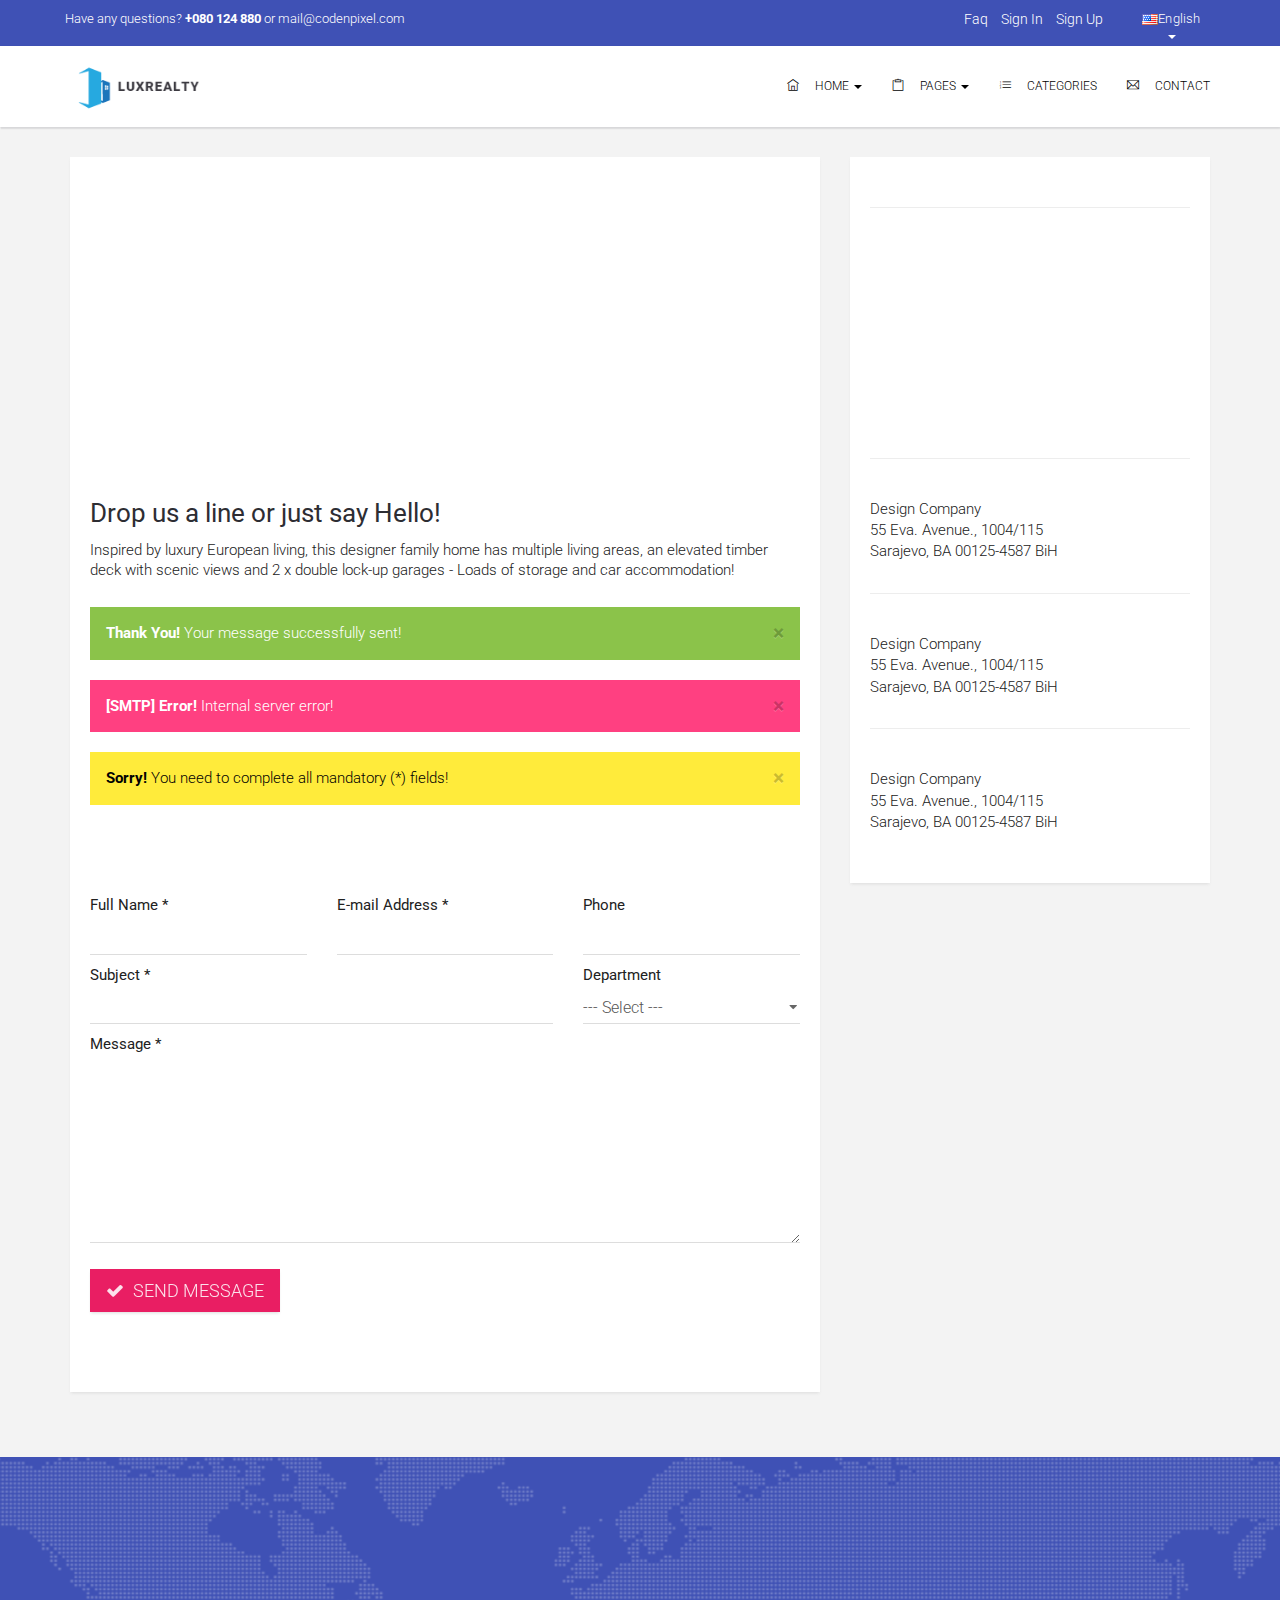
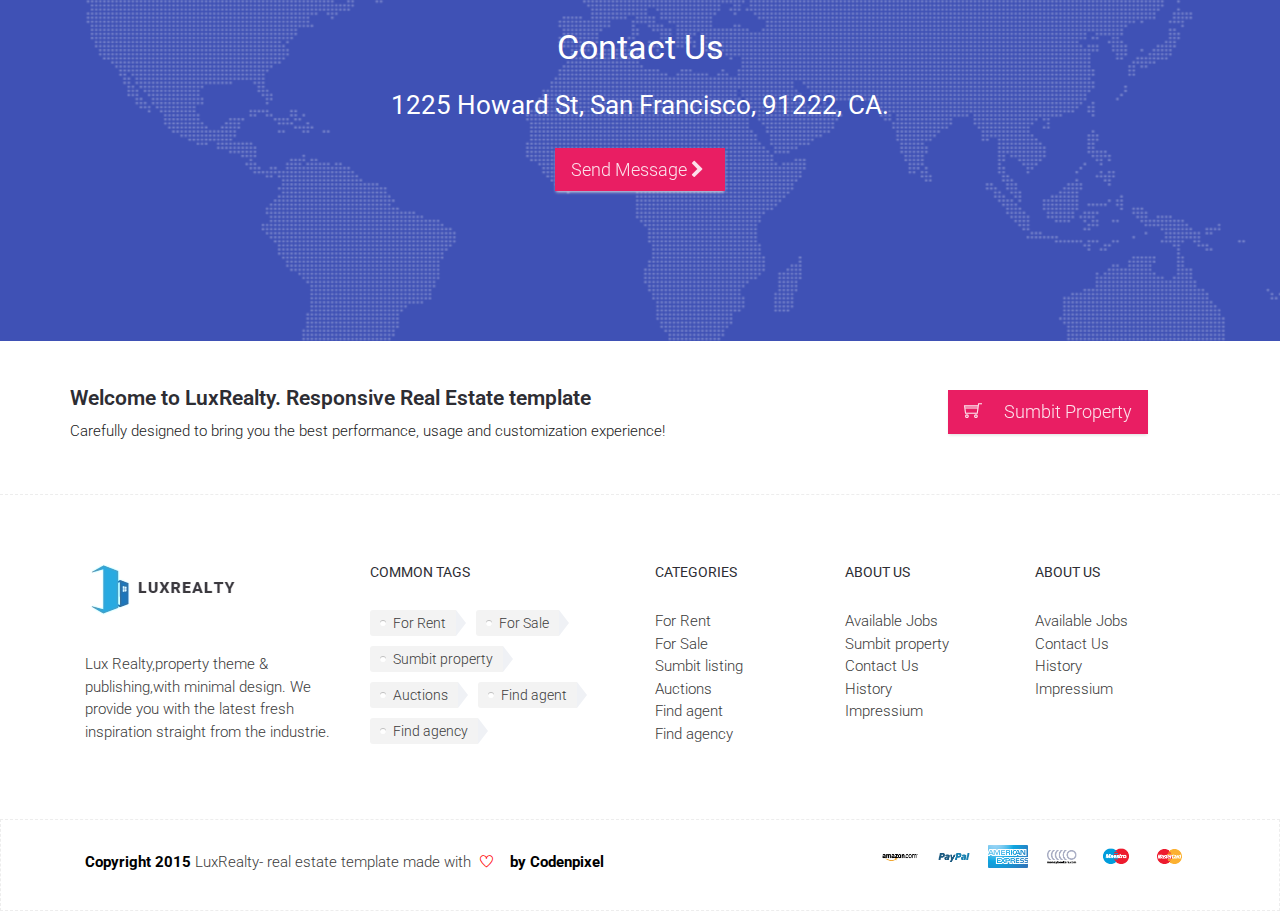
<file: app-web/modulo-imobiliario-aplicativo/src/main/resources/META-INF/resources/imobiliarioaplicativo/views/contact.html>
<!DOCTYPE html>
<!--[if lt IE 7]>      
<html class="no-js lt-ie9 lt-ie8 lt-ie7">
<![endif]-->
<!--[if IE 7]>         
<html class="no-js lt-ie9 lt-ie8">
<![endif]-->
<!--[if IE 8]>         
<html class="no-js lt-ie9">
<![endif]-->
<!--[if gt IE 8]><!-->
<html class="no-js">
<!--<![endif]-->

<head>
    <meta charset="utf-8">
    <meta http-equiv="X-UA-Compatible" content="IE=edge">
    <meta name="viewport" content="width=device-width, initial-scale=1">
    <!-- The above 3 meta tags *must* come first in the head; any other head content must come *after* these tags -->
    <meta name="description" content="">
    <meta name="author" content="Codenpixel.com">
    <link rel="icon" href="../../favicon.ico">
    <title>Bootstrap Real Estate template,material design</title>
    <!-- Bootstrap core CSS -->
    <link href="css/bootstrap.min.css" rel="stylesheet">
    <link href="css/bootstrap-extra-modal.css" rel="stylesheet">
    <link href="css/plugins.css" rel="stylesheet">
    <!-- Icons -->
    <link href="css/themify-icons.css" rel="stylesheet">
    <link href="css/font-awesome.min.css" rel="stylesheet">
    <link href='https://fonts.googleapis.com/css?family=Roboto:400,100,300,300italic,500,700,900' rel='stylesheet' type='text/css'>
    <link href='https://fonts.googleapis.com/css?family=Raleway:400,100,300,500,600,700,800,900,200' rel='stylesheet' type='text/css'>
    <!-- RS5.0 Main Stylesheet -->
    <link rel="stylesheet" type="text/css" href="revolution/css/settings.css">
    <!-- RS5.0 Layers and Navigation Styles -->
    <link rel="stylesheet" type="text/css" href="revolution/css/layers.css">
    <link rel="stylesheet" type="text/css" href="revolution/css/navigation.css">
    <!-- Custom styles for this template -->
    <link href="css/style.css" rel="stylesheet">
    <!-- HTML5 shim and Respond.js for IE8 support of HTML5 elements and media queries -->
    <!--[if lt IE 9]>
<script src="https://oss.maxcdn.com/html5shiv/3.7.2/html5shiv.min.js"></script>
<script src="https://oss.maxcdn.com/respond/1.4.2/respond.min.js"></script>
<![endif]-->
</head>

<body>
    <div class="loader"></div>
    <div class="wrapper">
        <!-- header -->
        <header>
            <div class="top-bar bg-light hdden-xs">
                <div class="container">
                    <div class="row">
                        <div class="col-sm-6 list-inline list-unstyled no-margin hidden-xs">
                            <p class="no-margin">
                                Have any questions?
                                <strong>
										+080 124 880
									</strong> or mail@codenpixel.com
                            </p>
                        </div>
                        <div class="col-sm-3 col-sm-offset-2">
                            <ul class="list-inline list-unstyled pull-right">
                                <li class="active">
                                    <a href="#">
                                        <i class="ti-cart">
											</i> Faq
                                    </a>
                                </li>
                                <li>
                                    <a href="#">
											Sign In
										</a>
                                </li>
                                <li>
                                    <a href="#">
											Sign Up
										</a>
                                </li>
                            </ul>
                        </div>
                        <div class="col-sm-1">
                            <button class="dropdown-toggle language pull-right" type="button" data-toggle="dropdown" aria-expanded="false">
                                <img src="images/us.png" width="16" height="11" alt="EN Language">English <span class="caret"></span>
                            </button>
                            <ul class="dropdown-menu no-border-radius no-shadow">
                                <li>
                                    <a href="#">
                                        <img src="images/us.png" width="16" height="11" alt="EN Language">[US] English
                                    </a>
                                </li>
                                <li>
                                    <a href="#">
                                        <img src="images/de.png" width="16" height="11" alt="DE Language">[DE] German
                                    </a>
                                </li>
                                <li>
                                    <a href="#">
                                        <img src="images/fr.png" width="16" height="11" alt="FR Language">[FR] French
                                    </a>
                                </li>
                                <li>
                                    <a href="#">
                                        <img src="images/ru.png" width="16" height="11" alt="RU Language">[RU] Russian
                                    </a>
                                </li>
                            </ul>
                        </div>
                    </div>
                </div>
            </div>
            <div id="nav-wrap">
                <div class="nav-wrap-holder">
                    <div class="container" id="nav_wrapper">
                        <nav class="navbar navbar-static-top nav-white">
                            <!-- Brand and toggle get grouped for better mobile display -->
                            <div class="navbar-header">
                                <button type="button" class="navbar-toggle" data-toggle="collapse" data-target="#Navbar">
                                    <span class="sr-only">
											Toggle navigation
										</span>
                                    <span class="icon-bar">
										</span>
                                    <span class="icon-bar">
										</span>
                                    <span class="icon-bar">
										</span>
                                </button>
                                <a class="navbar-brand" href="index.html">
                                    <img src="images/logo-dark.png" alt="logo" class="img-responsive">
                                </a>
                            </div>
                            <!-- Collect the nav links, forms, and other content for toggling -->
                            <div class="collapse navbar-collapse" id="Navbar">
                                <!-- regular link -->
                                <ul class="nav navbar-nav navbar-right">
                                    <li class="dropdown active">
                                        <a href="#" class="dropdown-toggle" data-toggle="dropdown" role="button" aria-expanded="false">
                                            <i class="ti-home">
												</i> Home
                                            <span class="caret">
												</span>
                                        </a>
                                        <ul class="dropdown-menu" role="menu">
                                            <li>
                                                <a href="index-map.html">
														With map
													</a>
                                            </li>
                                            <li>
                                                <a href="index.html">
														Carousel slider
													</a>
                                            </li>
                                        </ul>
                                    </li>
                                    <li class="dropdown">
                                        <a href="#" class="dropdown-toggle" data-toggle="dropdown" role="button" aria-expanded="false">
                                            <i class=" ti-clipboard">
												</i> Pages
                                            <span class="caret">
												</span>
                                        </a>
                                        <ul class="dropdown-menu" role="menu">
                                            <li>
                                                <a href="agent_profile.html">
														Agent Profile
													</a>
                                            </li>
                                            <li>
                                                <a href="results.html">
														Search Results
													</a>
                                            </li>
                                            <li>
                                                <a href="results_grid.html">
														Results options
													</a>
                                            </li>
                                            <li>
                                                <a href="details.html">
														Property Details
													</a>
                                            </li>
                                            <li>
                                                <a href="search_users.html">Search Users</a>
                                            </li>
                                            <li>
                                                <a href="sumbit.html">
														Sumbit Property
													</a>
                                            </li>
                                            <li>
                                                <a href="pricing.html">
														Pricing
													</a>
                                            </li>
                                        </ul>
                                    </li>
                                    <li>
                                        <a href="results.html">
                                            <i class=" ti-list-ol">
												</i> Categories
                                        </a>
                                    </li>
                                    <li>
                                        <a href="contact.html">
                                            <i class="ti-email">
												</i> Contact
                                        </a>
                                    </li>
                                </ul>
                            </div>
                        </nav>
                    </div>
                </div>
                <!-- /.div nav wrap holder -->
            </div>
            <!-- /#nav wrap -->
        </header>
        <!-- end: Header -->
        <div class="inner-page">
            <div class="container">
                <div class="row">
                    <!-- FORM -->
                    <div class="col-md-8 col-sm-8">
						<div class="card pad-all mar-no ">
                            <div id="contact-map" style="min-height:300px"></div>
                            <h3>Drop us a line or just say Hello!</h3>
                            <p>Inspired by luxury European living, this designer family home has multiple living areas, an elevated timber deck with scenic views and 2 x double lock-up garages - Loads of storage and car accommodation!</p>
                            <!-- Alert Success -->
                            <div id="alert_success" class="alert alert-success margin-bottom-30">
                                <button type="button" class="close" data-dismiss="alert" aria-hidden="true">×</button>
                                <strong>Thank You!</strong> Your message successfully sent!
                            </div>
                            <!-- /Alert Success -->
                            <!-- Alert Failed -->
                            <div id="alert_failed" class="alert alert-danger margin-bottom-30">
                                <button type="button" class="close" data-dismiss="alert" aria-hidden="true">×</button>
                                <strong>[SMTP] Error!</strong> Internal server error!
                            </div>
                            <!-- /Alert Failed -->
                            <!-- Alert Mandatory -->
                            <div id="alert_mandatory" class="alert alert-warning margin-bottom-30">
                                <button type="button" class="close" data-dismiss="alert" aria-hidden="true">×</button>
                                <strong>Sorry!</strong> You need to complete all mandatory (*) fields!
                            </div>
                            <!-- /Alert Mandatory -->
                            <form method="post" class="space-md ">
                                <fieldset>
                                    <input type="hidden" name="action" value="contact_send">
                                    <div class="row">
                                        <div class="form-group">
                                            <div class="col-md-4">
                                                <label for="contact:name">Full Name *</label>
                                                <input required="" type="text" value="" class="form-control" name="contact[name][required]" id="contact:name">
                                            </div>
                                            <div class="col-md-4">
                                                <label for="contact:email">E-mail Address *</label>
                                                <input required="" type="email" value="" class="form-control" name="contact[email][required]" id="contact:email">
                                            </div>
                                            <div class="col-md-4">
                                                <label for="contact:phone">Phone</label>
                                                <input type="text" value="" class="form-control" name="contact[phone]" id="contact:phone">
                                            </div>
                                        </div>
                                    </div>
                                    <div class="row">
                                        <div class="form-group">
                                            <div class="col-md-8">
                                                <label for="contact:subject">Subject *</label>
                                                <input required="" type="text" value="" class="form-control" name="contact[subject][required]" id="contact:subject">
                                            </div>
                                            <div class="col-md-4">
                                                <label>Department</label>
                                                <select class="form-control pointer" name="contact[department]">
                                                    <option value="">--- Select ---</option>
                                                    <option value="Marketing">Sales</option>
                                                    <option value="Webdesign">Support</option>
                                                    <option value="Architecture">Just the note</option>
                                                </select>
                                            </div>
                                        </div>
                                    </div>
                                    <div class="row">
                                        <div class="form-group">
                                            <div class="col-md-12">
                                                <label for="contact:message">Message *</label>
                                                <textarea required="" maxlength="10000" rows="8" class="form-control" name="contact[message]" id="contact:message"></textarea>
                                            </div>
                                        </div>
                                    </div>
                                </fieldset>
                                <div class="row">
                                    <div class="col-md-12 m-top-25">
                                        <button type="submit" class="btn btn-danger btn-raised btn-lg ripple-effect"><i class="fa fa-check"></i> SEND MESSAGE</button>
                                    </div>
                                </div>
                            </form>
                        </div>
                        <!-- /FORM -->
                    </div>
                    <!-- INFO -->
                    <div class="col-md-4 col-sm-4">
                        <div class="pad-all card">
                            <div class="widget">
                                <hr class="mBtm-50 mTop-30" data-symbol="Featured video">
                                <div class="responsive-video">
                                    <div class="fluid-width-video-wrapper" style="padding-top: 56.2%;">
                                        <iframe src="https://player.vimeo.com/video/122994198" frameborder="0" webkitallowfullscreen="" mozallowfullscreen="" allowfullscreen="" id="fitvid0">
                                        </iframe>
                                    </div>
                                </div>
                            </div>
                            <!-- /widget -->
                            <div class="widget">
                                <hr class="mBtm-50 mTop-30" data-symbol="ADDRESS">
                                <address>
										Design Company
										<br>
										55 Eva. Avenue., 1004/115
										<br>
										Sarajevo, BA 00125-4587 BiH
										<br>
									</address>
                            </div>
                            <div class="widget">
                                <hr class="mBtm-50 mTop-30" data-symbol="ADDRESS 2">
                                <address>
										Design Company
										<br>
										55 Eva. Avenue., 1004/115
										<br>
										Sarajevo, BA 00125-4587 BiH
										<br>
									</address>
                            </div>
                            <div class="widget">
                                <hr class="mBtm-50 mTop-30" data-symbol="ADDRESS 3">
                                <address>
										Design Company
										<br>
										55 Eva. Avenue., 1004/115
										<br>
										Sarajevo, BA 00125-4587 BiH
										<br>
									</address>
                            </div>
                        </div>
                    </div>
                </div>
            </div>
        </div>
    </div>
    <section class="contact">
        <div class="container">
            <div class="row">
                <div class="col-lg-12 text-center">
                    <h2 class="section-heading">Contact Us</h2>
                    <h3 class="section-subheading text-muted">1225 Howard St, San Francisco, 91222, CA.</h3>
                    <a href="#" class="btn btn-lg btn-raised ripple-effect btn-danger ">Send Message <i class="fa fa-chevron-right"></i></a>
                </div>
            </div>
        </div>
    </section>
    <div class="cta-box clearfix">
        <div class="container">
            <div class="row">
                <div class="col-md-3 col-sm-3 col-xs-12 pull-right">
                    <a href="#" class="btn btn-raised btn-danger ripple-effect btn-lg" data-original-title="" title="">
                        <i class="ti-shopping-cart">
							</i> &nbsp; Sumbit Property
                    </a>
                </div>
                <div class="col-md-9 col-sm-9 col-xs-12">
                    <h3>
							Welcome to LuxRealty. Responsive Real Estate template
						</h3>
                    <p>
                        Carefully designed to bring you the best performance, usage and customization experience!
                    </p>
                </div>
            </div>
        </div>
    </div>
    <!-- FOOTER -->
    <footer id="footer">
        <div class="container">
            <div class="col-sm-3">
                <img src="images/logo-1.png" alt="#" class="img-responsive logo">
                <p>
                    Lux Realty,property theme &amp; publishing,with minimal design. We provide you with the latest fresh inspiration straight from the industrie.
                </p>
            </div>
            <div class="col-sm-3">
                <h5>
						COMMON TAGS
					</h5>
                <ul class="tags">
                    <li>
                        <a href="#" class="tag">
								For Rent
							</a>
                    </li>
                    <li>
                        <a href="#" class="tag">
								For Sale
							</a>
                    </li>
                    <li>
                        <a href="#" class="tag">
								Sumbit property
							</a>
                    </li>
                    <li>
                        <a href="#" class="tag">
								Auctions 
							</a>
                    </li>
                    <li>
                        <a href="#" class="tag">
								Find agent
							</a>
                    </li>
                    <li>
                        <a href="#" class="tag">
								Find agency
							</a>
                    </li>
                </ul>
            </div>
            <div class="col-sm-2">
                <h5>
						CATEGORIES
					</h5>
                <ul class="list-unstyled">
                    <li>
                        <a href="#">
								For Rent
							</a>
                    </li>
                    <li>
                        <a href="#">
								For Sale
							</a>
                    </li>
                    <li>
                        <a href="#">
								Sumbit listing
							</a>
                    </li>
                    <li>
                        <a href="#">
								Auctions 
							</a>
                    </li>
                    <li>
                        <a href="#">
								Find agent
							</a>
                    </li>
                    <li>
                        <a href="#">
								Find agency
							</a>
                    </li>
                </ul>
            </div>
            <div class="col-sm-2">
                <h5>
						ABOUT US
					</h5>
                <ul class="list-unstyled">
                    <li>
                        Available Jobs
                    </li>
                    <li>
                        Sumbit property
                    </li>
                    <li>
                        Contact Us
                    </li>
                    <li>
                        History
                    </li>
                    <li>
                        Impressium
                    </li>
                </ul>
            </div>
            <div class="col-sm-2">
                <h5>
						ABOUT US
					</h5>
                <ul class="list-unstyled">
                    <li>
                        Available Jobs
                    </li>
                    <li>
                        Contact Us
                    </li>
                    <li>
                        History
                    </li>
                    <li>
                        Impressium
                    </li>
                </ul>
            </div>
        </div>
        <div class="btmFooter">
            <div class="container">
                <div class="col-sm-7">
                    <p>
                        <strong>
								Copyright 2015 
							</strong> LuxRealty- real estate template made with
                        <i class="ti-heart">
							</i>
                        <strong>
								by Codenpixel
							</strong>
                    </p>
                </div>
                <div class="col-sm-5">
                    <ul class="pay-opt pull-right list-inline list-unstyled">
                        <li>
                            <a href="#" title="#">
                                <img src="images/amz-icon.png" class="img-responsive" alt="">
                            </a>
                        </li>
                        <li>
                            <a href="#" title="#">
                                <img src="images/paypal-icon.png" class="img-responsive" alt="">
                            </a>
                        </li>
                        <li>
                            <a href="#" title="#">
                                <img src="images/ax-icon.png" class="img-responsive" alt="">
                            </a>
                        </li>
                        <li>
                            <a href="#" title="#">
                                <img src="images/mb-icon.png" class="img-responsive" alt="">
                            </a>
                        </li>
                        <li>
                            <a href="#" title="#">
                                <img src="images/mst-icon.png" class="img-responsive" alt="">
                            </a>
                        </li>
                        <li>
                            <a href="#" title="#">
                                <img src="images/mstr-icon.png" class="img-responsive" alt="">
                            </a>
                        </li>
                    </ul>
                </div>
            </div>
        </div>
    </footer>
    <!-- MODAL -->
    <div class="modal fade" id="ajaxModal" tabindex="-1" role="dialog">
        <div class="modal-dialog" role="document">
            <div class="modal-content">
                <div class="modal-body">
                    <form class="form-horizontal">
                        <fieldset>
                            <!-- Form Name -->
                            <legend>Form Name</legend>
                            <!-- Select Basic -->
                            <div class="form-group">
                                <label class="col-md-4 control-label" for="selectbasic">Property Type :</label>
                                <div class="col-md-8">
                                    <select id="selectbasic" name="selectbasic" class="form-control">
                                        <option value="1">Apartman</option>
                                        <option value="2">House</option>
                                        <option value="3">Villa</option>
                                    </select>
                                </div>
                            </div>
                            <!-- Multiple Radios -->
                            <div class="form-group">
                                <label class="col-md-4 control-label">Listing Type :</label>
                                <div class="col-md-8">
                                    <div class="radio">
                                        <label for="radios-0">
                                            <input type="radio" name="radios" id="radios-0" value="1" checked="checked">Sale
                                        </label>
                                    </div>
                                    <div class="radio">
                                        <label>
                                            <input type="radio" name="radios" id="radios-1" value="2">Rent
                                        </label>
                                    </div>
                                </div>
                            </div>
                            <!-- Text input-->
                            <div class="form-group">
                                <label class="col-md-4 control-label" for="textinput">Listing name</label>
                                <div class="col-md-8">
                                    <input id="textinput" name="textinput" type="text" placeholder="Name your listing" class="form-control input-md" required="">
                                </div>
                            </div>
                            <!-- Text input-->
                            <div class="form-group">
                                <label class="col-md-4 control-label" for="textinput">Bedrooms :</label>
                                <div class="col-md-8">
                                    <input id="textinput2" name="textinput" type="text" placeholder="" class="form-control input-md">
                                </div>
                            </div>
                            <!-- Text input-->
                            <div class="form-group">
                                <label class="col-md-4 control-label" for="textinput">Bathrooms :</label>
                                <div class="col-md-8">
                                    <input id="textinput3" name="textinput" type="text" placeholder="" class="form-control input-md">
                                </div>
                            </div>
                            <!-- Text input-->
                            <div class="form-group">
                                <label class="col-md-4 control-label" for="textinput">Floor Number :</label>
                                <div class="col-md-8">
                                    <input id="textinput4" name="textinput" type="text" placeholder="" class="form-control input-md">
                                </div>
                            </div>
                            <!-- Text input-->
                            <div class="form-group">
                                <label class="col-md-4 control-label" for="textinput">Built Up Area :</label>
                                <div class="col-md-8">
                                    <input id="textinput5" name="textinput" type="text" placeholder="" class="form-control input-md">
                                </div>
                            </div>
                            <!-- Text input-->
                            <div class="form-group">
                                <label class="col-md-4 control-label" for="textinput">Built Year :</label>
                                <div class="col-md-8">
                                    <input id="textinput6" name="textinput" type="text" placeholder="" class="form-control input-md">
                                </div>
                            </div>
                            <!-- Select Basic -->
                            <div class="form-group">
                                <label class="col-md-4 control-label" for="selectbasic">Country :</label>
                                <div class="col-md-8">
                                    <select id="selectbasic1" name="selectbasic" class="form-control">
                                        <option value="1">USA</option>
                                        <option value="2">FBiH</option>
                                        <option value="4">Austria</option>
                                        <option value="">Germany</option>
                                    </select>
                                </div>
                            </div>
                            <!-- Select Basic -->
                            <div class="form-group">
                                <label class="col-md-4 control-label" for="selectbasic">State :</label>
                                <div class="col-md-8">
                                    <select id="selectbasic2" name="selectbasic" class="form-control">
                                        <option value="1">BiH</option>
                                        <option value="2">NY</option>
                                    </select>
                                </div>
                            </div>
                            <!-- Select Basic -->
                            <div class="form-group">
                                <label class="col-md-4 control-label" for="selectbasic">City :</label>
                                <div class="col-md-8">
                                    <select id="selectbasic3" name="selectbasic" class="form-control">
                                        <option value="1">Sarajevo</option>
                                        <option value="2">Tuzla</option>
                                    </select>
                                </div>
                            </div>
                            <!-- Text input-->
                            <div class="form-group">
                                <label class="col-md-4 control-label" for="textinput">Neighborhood :</label>
                                <div class="col-md-8">
                                    <input id="textinput7" name="textinput" type="text" placeholder="" class="form-control input-md">
                                </div>
                            </div>
                            <!-- Text input-->
                            <div class="form-group">
                                <label class="col-md-4 control-label" for="textinput">Longitude :</label>
                                <div class="col-md-8">
                                    <input id="textinput8" name="textinput" type="text" placeholder="W40° 50" class="form-control input-md">
                                </div>
                            </div>
                            <!-- Text input-->
                            <div class="form-group">
                                <label class="col-md-4 control-label" for="textinput">Latitude :</label>
                                <div class="col-md-8">
                                    <input id="textinput9" name="textinput" type="text" placeholder="N40° 50" class="form-control input-md">
                                </div>
                            </div>
                            <!-- Multiple Checkboxes -->
                            <div class="form-group">
                                <label class="col-md-4 control-label">Multiple Checkboxes</label>
                                <div class="col-md-8">
                                    <div class="checkbox">
                                        <label for="checkboxes-0">
                                            <input type="checkbox" name="checkboxes" id="checkboxes-0" value="1">Option one
                                        </label>
                                    </div>
                                    <div class="checkbox">
                                        <label for="checkboxes-1">
                                            <input type="checkbox" name="checkboxes" id="checkboxes-1" value="2">Option two
                                        </label>
                                    </div>
                                </div>
                            </div>
                            <!-- File Button -->
                            <div class="form-group">
                                <label class="col-md-4 control-label">Images</label>
                                <div class="col-md-8">
                                    <input id="filebutton" name="filebutton" class="input-file" type="file">
                                </div>
                            </div>
                            <!-- Textarea -->
                            <div class="form-group">
                                <label class="col-md-4 control-label">Property Description</label>
                                <div class="col-md-8">
                                    <textarea class="form-control" id="textarea" name="textarea">Your description</textarea>
                                </div>
                            </div>
                            <!-- Multiple Checkboxes -->
                            <div class="form-group">
                                <label class="col-md-4 control-label">Select type</label>
                                <div class="col-md-8">
                                    <div class="checkbox">
                                        <label for="checkboxes-4">
                                            <input type="checkbox" name="checkboxes" id="checkboxes-4" value="4">Regular listing $5
                                        </label>
                                    </div>
                                    <div class="checkbox">
                                        <label for="checkboxes-5">
                                            <input type="checkbox" name="checkboxes" id="checkboxes-5" value="5">featured listing $20
                                        </label>
                                    </div>
                                </div>
                            </div>
                            <!-- Button (Double) -->
                            <div class="form-group">
                                <label class="col-md-4 control-label"></label>
                                <div class="col-md-8">
                                    <button id="button1id" name="button1id" class="btn btn-raised ripple-effect btn-success">Sumbit</button>
                                    <button id="button2id" name="button2id" class="btn btn-raised ripple-effect btn-danger">Clear</button>
                                </div>
                            </div>
                        </fieldset>
                    </form>
                </div>
            </div>
        </div>

    </div>
    <!--/#wrapper -->
    <!-- Placed at the end of the document so the pages load faster -->
    <script src="js/jquery.js"></script>
    <script src="js/bootstrap.min.js"></script>
    <script src="js/scripts.js"></script>
    <!-- REVOLUTION JS FILES -->
    <script type="text/javascript" src="revolution/js/jquery.themepunch.tools.min.js"></script>
    <script type="text/javascript" src="revolution/js/jquery.themepunch.revolution.min.js"></script>
    <script src="js/init.js"></script>


    <script src="http://maps.google.com/maps/api/js?sensor=true"></script>
    <script type="text/javascript" src="js/gmaps.js"></script>


    <script>
        var map = new GMaps({
            el: '#contact-map',
            lat: 40.725015,
            lng: -73.881452,
            mapTypeControlOptions: {
                mapTypeIds: ["hybrid", "roadmap", "satellite", "terrain", "osm"]
            }
        });
        map.addMarker({
            lat: 40.725015,
            lng: -73.881452,
            title: 'Im your custom marker',
            icon: 'images/map-marker-blue.png',
            infoWindow: {
                content: '<div class="map-card"><img src="images/home-2.jpg" alt="" class="img-responsive"><div class="card-content"><h3>1B Alexander Court, Lewisham, Tas 7173</h3></div></div>'
            }
        });
    </script>

</body>

</html>
</file>
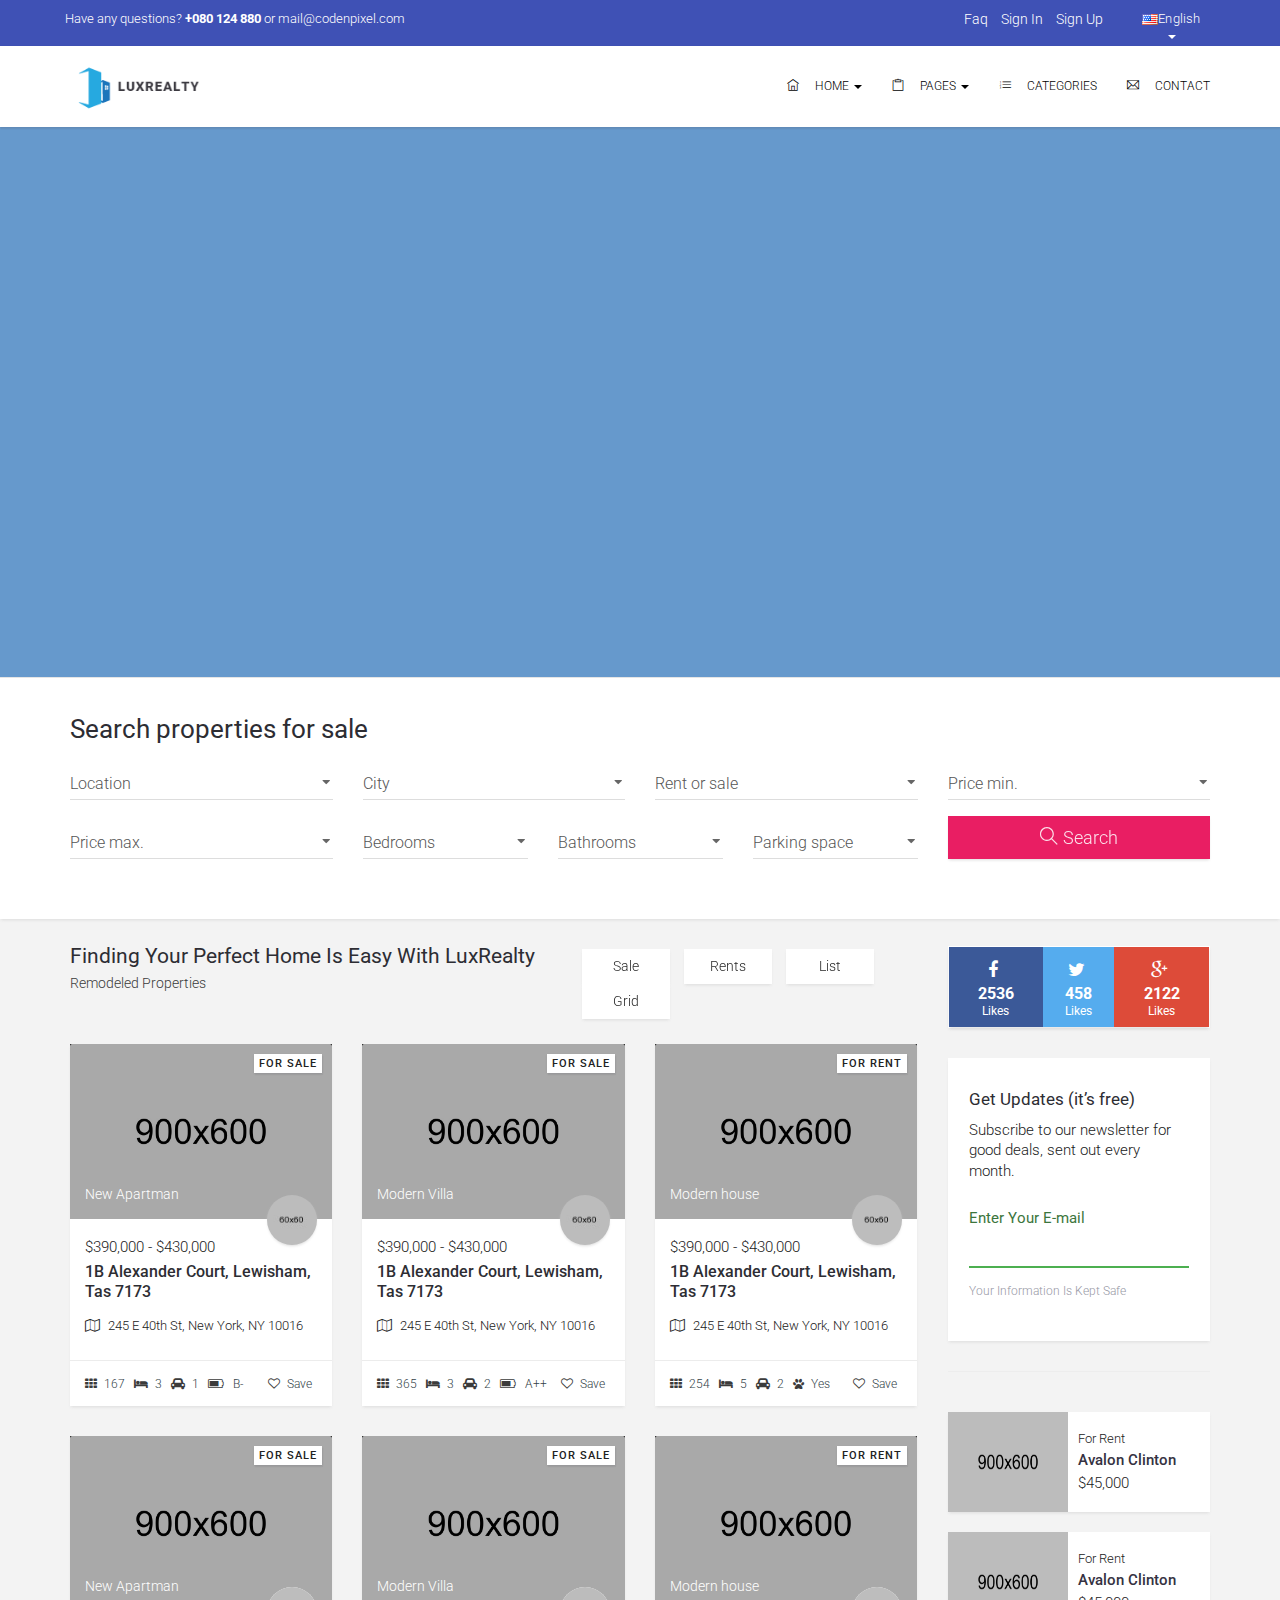
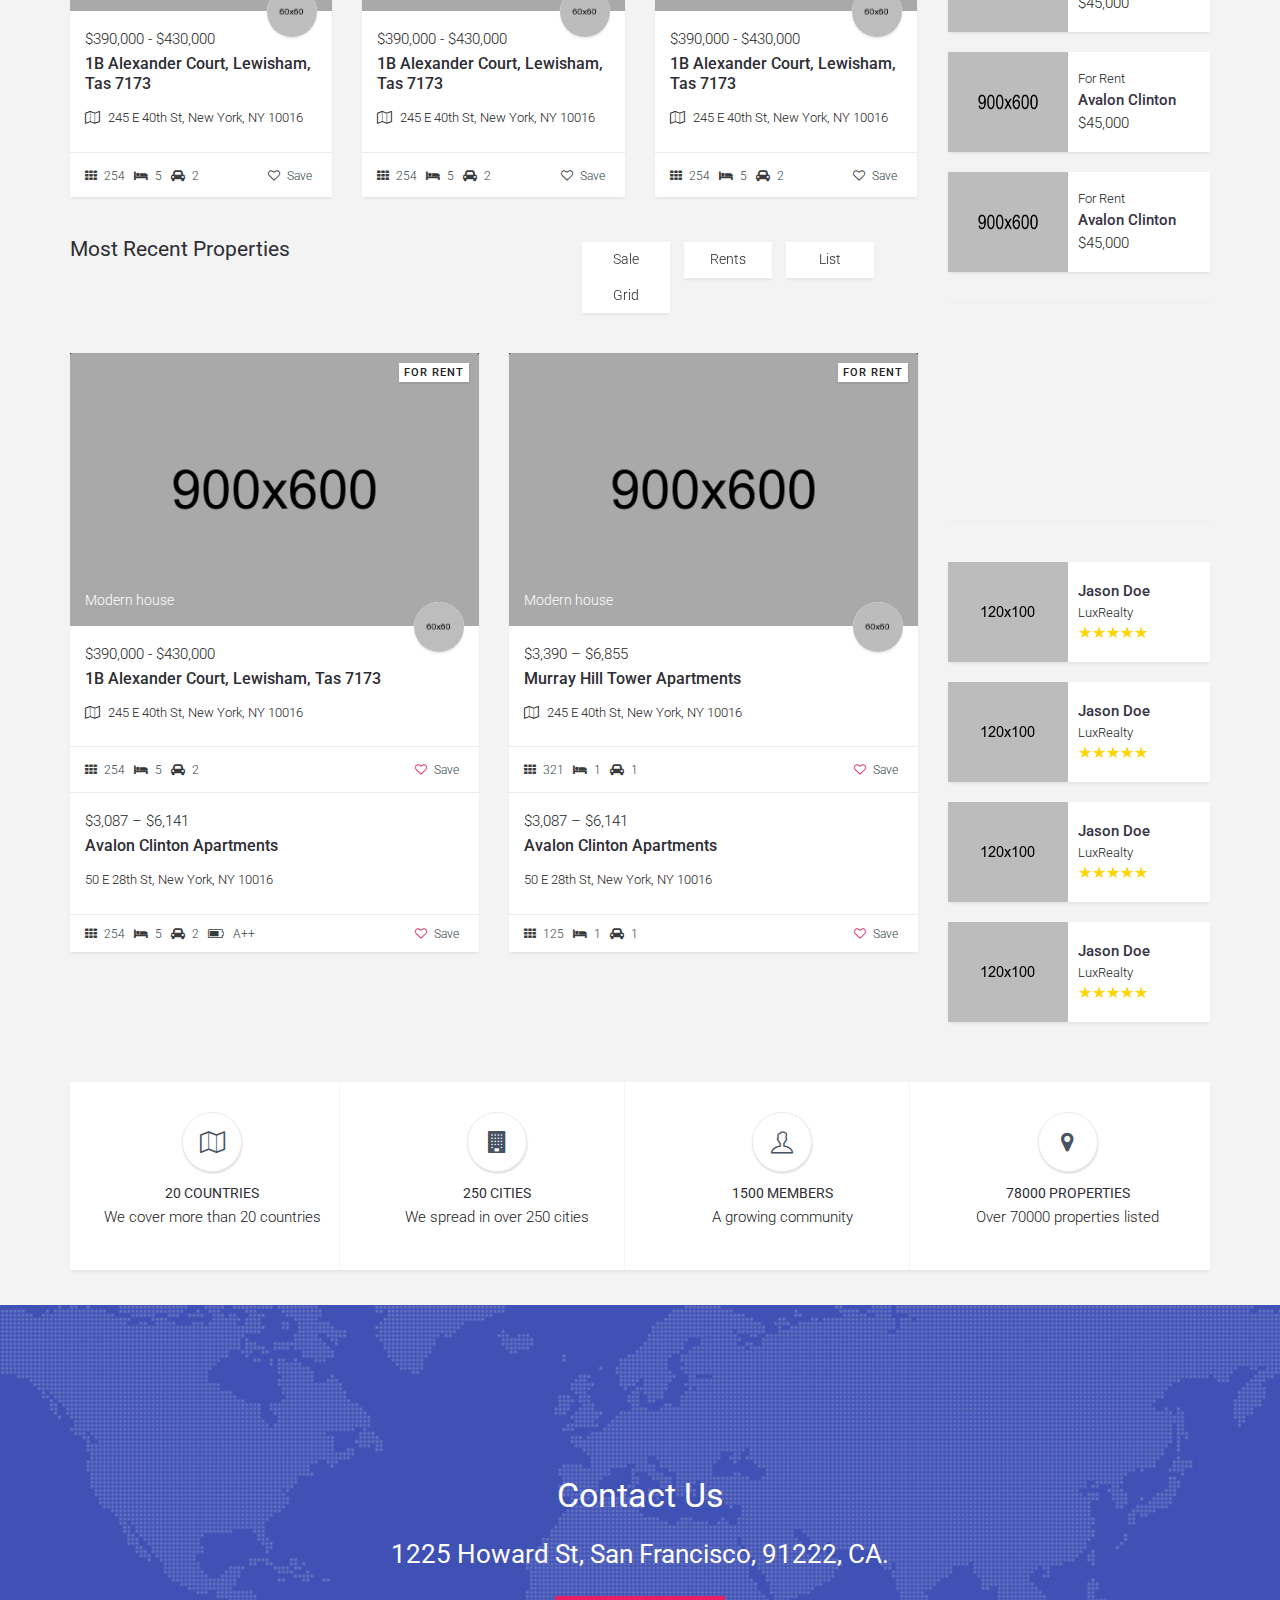
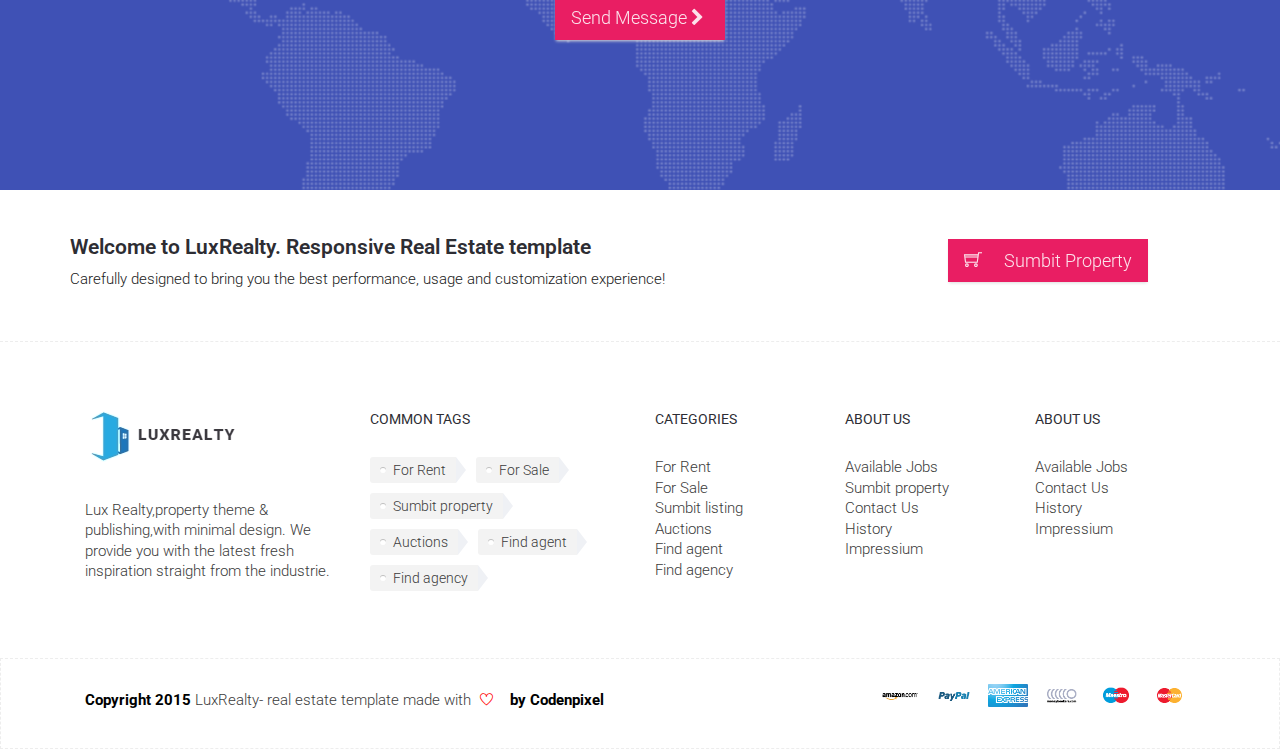
<file: app-web/modulo-imobiliario-aplicativo/src/main/resources/META-INF/resources/imobiliarioaplicativo/views/index-map.html>
<!DOCTYPE html>
<!--[if lt IE 7]>      
<html class="no-js lt-ie9 lt-ie8 lt-ie7">
<![endif]-->
<!--[if IE 7]>         
<html class="no-js lt-ie9 lt-ie8">
<![endif]-->
<!--[if IE 8]>         
<html class="no-js lt-ie9">
<![endif]-->
<!--[if gt IE 8]><!-->
<html class="no-js">
<!--<![endif]-->

<head>
    <meta charset="utf-8">
    <meta http-equiv="X-UA-Compatible" content="IE=edge">
    <meta name="viewport" content="width=device-width, initial-scale=1">
    <!-- The above 3 meta tags *must* come first in the head; any other head content must come *after* these tags -->
    <meta name="description" content="">
    <meta name="author" content="Codenpixel.com">
    <link rel="icon" href="../../favicon.ico">
    <title>Bootstrap Real Estate template,material design</title>
    <!-- Bootstrap core CSS -->
    <link href="css/bootstrap.min.css" rel="stylesheet">
    <link href="css/bootstrap-extra-modal.css" rel="stylesheet">
    <link href="css/plugins.css" rel="stylesheet">
    <!-- Icons -->
    <link href="css/themify-icons.css" rel="stylesheet">
    <link href="css/font-awesome.min.css" rel="stylesheet">
    <link href='https://fonts.googleapis.com/css?family=Roboto:400,100,300,300italic,500,700,900' rel='stylesheet' type='text/css'>
    <link href='https://fonts.googleapis.com/css?family=Raleway:400,100,300,500,600,700,800,900,200' rel='stylesheet' type='text/css'>
    <!-- RS5.0 Main Stylesheet -->
    <link rel="stylesheet" type="text/css" href="revolution/css/settings.css">
    <!-- RS5.0 Layers and Navigation Styles -->
    <link rel="stylesheet" type="text/css" href="revolution/css/layers.css">
    <link rel="stylesheet" type="text/css" href="revolution/css/navigation.css">
    <!-- Custom styles for this template -->
    <link href="css/style.css" rel="stylesheet">
    <!-- HTML5 shim and Respond.js for IE8 support of HTML5 elements and media queries -->
    <!--[if lt IE 9]>
<script src="https://oss.maxcdn.com/html5shiv/3.7.2/html5shiv.min.js"></script>
<script src="https://oss.maxcdn.com/respond/1.4.2/respond.min.js"></script>
<![endif]-->
</head>

<body>
    <div class="loader"></div>
    <div class="wrapper">
        <!-- header -->
        <header>
            <div class="top-bar bg-light hdden-xs">
                <div class="container">
                    <div class="row">
                        <div class="col-sm-6 list-inline list-unstyled no-margin hidden-xs">
                            <p class="no-margin">
                                Have any questions?
                                <strong>
										+080 124 880
									</strong> or mail@codenpixel.com
                            </p>
                        </div>
                        <div class="col-sm-3 col-sm-offset-2">
                            <ul class="list-inline list-unstyled pull-right">
                                <li class="active">
                                    <a href="#">
                                        <i class="ti-cart">
											</i> Faq
                                    </a>
                                </li>
                                <li>
                                    <a href="#">
											Sign In
										</a>
                                </li>
                                <li>
                                    <a href="#">
											Sign Up
										</a>
                                </li>
                            </ul>
                        </div>
                        <div class="col-sm-1">
                            <button class="dropdown-toggle language pull-right" type="button" data-toggle="dropdown" aria-expanded="false">
                                <img src="images/us.png" width="16" height="11" alt="EN Language">English <span class="caret"></span>
                            </button>
                            <ul class="dropdown-menu no-border-radius no-shadow">
                                <li>
                                    <a href="#">
                                        <img src="images/us.png" width="16" height="11" alt="EN Language">[US] English
                                    </a>
                                </li>
                                <li>
                                    <a href="#">
                                        <img src="images/de.png" width="16" height="11" alt="DE Language">[DE] German
                                    </a>
                                </li>
                                <li>
                                    <a href="#">
                                        <img src="images/fr.png" width="16" height="11" alt="FR Language">[FR] French
                                    </a>
                                </li>
                                <li>
                                    <a href="#">
                                        <img src="images/ru.png" width="16" height="11" alt="RU Language">[RU] Russian
                                    </a>
                                </li>
                            </ul>
                        </div>
                    </div>
                </div>
            </div>
            <div id="nav-wrap">
                <div class="nav-wrap-holder">
                    <div class="container" id="nav_wrapper">
                        <nav class="navbar navbar-static-top nav-white">
                            <!-- Brand and toggle get grouped for better mobile display -->
                            <div class="navbar-header">
                                <button type="button" class="navbar-toggle" data-toggle="collapse" data-target="#Navbar">
                                    <span class="sr-only">
											Toggle navigation
										</span>
                                    <span class="icon-bar">
										</span>
                                    <span class="icon-bar">
										</span>
                                    <span class="icon-bar">
										</span>
                                </button>
                                <a class="navbar-brand" href="index.html">
                                    <img src="images/logo-dark.png" alt="logo" class="img-responsive">
                                </a>
                            </div>
                            <!-- Collect the nav links, forms, and other content for toggling -->
                            <div class="collapse navbar-collapse" id="Navbar">
                                <!-- regular link -->
                                <ul class="nav navbar-nav navbar-right">
                                    <li class="dropdown active">
                                        <a href="#" class="dropdown-toggle" data-toggle="dropdown" role="button" aria-expanded="false">
                                            <i class="ti-home">
												</i> Home
                                            <span class="caret">
												</span>
                                        </a>
                                        <ul class="dropdown-menu" role="menu">
                                            <li>
                                                <a href="index-map.html">
														With map
													</a>
                                            </li>
                                            <li>
                                                <a href="index.html">
														Carousel slider
													</a>
                                            </li>
                                        </ul>
                                    </li>
                                    <li class="dropdown">
                                        <a href="#" class="dropdown-toggle" data-toggle="dropdown" role="button" aria-expanded="false">
                                            <i class=" ti-clipboard">
												</i> Pages
                                            <span class="caret">
												</span>
                                        </a>
                                        <ul class="dropdown-menu" role="menu">
                                            <li>
                                                <a href="agent_profile.html">
														Agent Profile
													</a>
                                            </li>
                                            <li>
                                                <a href="results.html">
														Search Results
													</a>
                                            </li>
                                            <li>
                                                <a href="results_grid.html">
														Results options
													</a>
                                            </li>
                                            <li>
                                                <a href="details.html">
														Property Details
													</a>
                                            </li>
                                            <li>
                                                <a href="search_users.html">Search Users</a>
                                            </li>
                                            <li>
                                                <a href="sumbit.html">
														Sumbit Property
													</a>
                                            </li>
                                            <li>
                                                <a href="pricing.html">
														Pricing
													</a>
                                            </li>
                                        </ul>
                                    </li>
                                    <li>
                                        <a href="results.html">
                                            <i class=" ti-list-ol">
												</i> Categories
                                        </a>
                                    </li>
                                    <li>
                                        <a href="contact.html">
                                            <i class="ti-email">
												</i> Contact
                                        </a>
                                    </li>
                                </ul>
                            </div>
                        </nav>
                    </div>
                </div>
                <!-- /.div nav wrap holder -->
            </div>
            <!-- /#nav wrap -->
        </header>
        <!-- end: Header -->

        <!-- MAP -->
        <div id="google-map">
            <!-- #google-container will contain the map  -->
            <div id="google-container">
                <div id="map-hero"></div>
            </div>

        </div>
        <section class="main-search">
            <div class="container">
                <h3>Search properties for sale</h3>
                <form class="detailedsearch inline-style" action="#" method="post">
                    <div class="row">
                        <div class="col-md-3 col-sm-6 col-xs-12">
                            <div class="form-group">
                                <select class="form-control" id="select">
                                    <option>Location</option>
                                    <option>Croatia</option>
                                    <option>Slovenia</option>
                                    <option>Serbia</option>
                                    <option>Bosnia</option>
                                </select>
                            </div>
                        </div>
                        <div class="col-md-3 col-sm-6 col-xs-12">
                            <div class="form-group">
                                <select class="form-control" id="selectCity">
                                    <option>City</option>
                                    <option>Sarajevo</option>
                                    <option>Zagreb</option>
                                    <option>Beograd</option>
                                    <option>Tuzla</option>
                                </select>
                            </div>
                        </div>
                        <div class="col-md-3 col-sm-6 col-xs-12">
                            <div class="form-group">
                                <select class="form-control" id="select-type">
                                    <option>Rent or sale</option>
                                    <option>Rent</option>
                                    <option>Sale</option>
                                </select>
                            </div>
                        </div>
                        <div class="col-md-3 col-sm-6 col-xs-12">
                            <div class="form-group">
                                <select class="form-control" id="selectPriceMin">
                                    <option>Price min.</option>
                                    <option>100 000</option>
                                    <option>150 000</option>
                                    <option>200 000</option>
                                    <option>300 000</option>
                                </select>
                            </div>
                        </div>
                        <div class="col-md-3 col-sm-6 col-xs-12">
                            <div class="form-group">
                                <select class="form-control" id="selectPriceMax">
                                    <option>Price max.</option>
                                    <option>100 000</option>
                                    <option>150 000</option>
                                    <option>200 000</option>
                                    <option>300 000</option>
                                </select>
                            </div>
                        </div>
                        <div class="col-md-2 col-sm-6 col-xs-12">
                            <div class="form-group">
                                <select class="form-control" id="selectBedrooms">
                                    <option>Bedrooms</option>
                                    <option>1</option>
                                    <option>2</option>
                                    <option>3</option>
                                    <option>4</option>
                                </select>
                            </div>
                        </div>
                        <div class="col-md-2 col-sm-6 col-xs-12">
                            <div class="form-group">
                                <select class="form-control" id="selectBathrooms">
                                    <option>Bathrooms</option>
                                    <option>1</option>
                                    <option>2</option>
                                    <option>3</option>
                                    <option>4</option>
                                </select>
                            </div>
                        </div>
                        <div class="col-md-2 col-sm-6 col-xs-12">
                            <div class="form-group">
                                <select class="form-control" id="selectParking">
                                    <option>Parking space</option>
                                    <option>2</option>
                                    <option>3</option>
                                    <option>4</option>
                                    <option>5</option>
                                </select>
                            </div>
                        </div>




                        <div class="col-md-3 col-sm-6 col-xs-12">
                            <a href="results.html" id="search" data-style="slide-left" class="btn btn-lg btn-raised ripple-effect btn-danger btn-block legitRipple"> <i class="ti-search"></i>Search</a>
                        </div>
                    </div>
                </form>
            </div>
            <!-- /.container -->
        </section>
        <section class="inner-page">
            <div class="container">
                <div class="row">
                    <div class="col-sm-9 content-row">
                        <div class="row">
                            <div class="col-sm-7">
                                <h3 class="heading">Finding Your Perfect Home Is Easy With LuxRealty</h3>
                                <p class="small">Remodeled Properties</p>
                            </div>
                            <div class="col-sm-5">
                                <ul class="list-unstyled list-inline pull-right">
                                    <li><a href="#" class="btn btn-default btn-raised ripple-effect">Sale</a>
                                    </li>
                                    <li><a href="#" class="btn btn-default btn-raised ripple-effect">Rents</a>
                                    </li>
                                    <li><a href="results.html" class="btn btn-default btn-raised ripple-effect">List</a>
                                    </li>
                                    <li><a href="#" class="btn btn-default btn-raised ripple-effect">Grid</a>
                                    </li>
                                </ul>
                            </div>
                        </div>
                        <div class="row mar-top">
                            <div class="col-sm-4">
                                <div class="card">
                                    <div class="card-image">
                                        <img class="img-responsive" src="images/home-2.jpg" alt="">
                                        <span class="card-title">New Apartman</span>
                                        <span class="card-price">For Sale</span>
                                    </div>
                                    <div class="card-content">
                                        <div class="listingInfo">
                                            <figure class="listerName">
                                                <a href="#" class="agent-wrapper">
                                                    <img class="agent-photo" src="images/avatar-2.jpg" width="50" height="50" alt="">
                                                </a>
                                            </figure>
                                            <div class="propertyStats">
                                                <p class="priceText">$390,000 - $430,000</p>
                                            </div>
                                            <div class="vcard">
                                                <h2><a href="#" class="name">1B Alexander Court, Lewisham, Tas 7173</a></h2>
                                                <p class="listingLocation save"><i class="fa fa-map-o"></i>245 E 40th St, New York, NY 10016</p>
                                            </div>
                                        </div>
                                    </div>
                                    <div class="card-action">
                                        <a href="#" target="new_blank" data-toggle="tooltip" data-placement="top" title="254 square feet"><i class="fa fa-th"></i><span>167</span></a>
                                        <a href="#" target="new_blank" data-toggle="tooltip" data-placement="top" title="5 Bedroom House"><i class="fa fa-bed"></i><span>3</span></a>
                                        <a href="#" target="new_blank" data-toggle="tooltip" data-placement="top" title="2 Parking space"><i class="fa fa-car"></i><span>1</span></a>
                                        <a href="#" target="new_blank" data-toggle="tooltip" data-placement="top" title="" data-original-title="Energy-Efficient Home Grade B-"><i class="fa fa-battery-three-quarters"></i><span> B-</span></a>
                                        <div class="pull-right">
                                            <a href="#" target="new_blank"><i class="fa fa-heart-o"></i><span>Save</span></a>
                                        </div>
                                    </div>
                                    <!-- end. Card actions -->
                                </div>
                            </div>
                            <!-- /col -->
                            <div class="col-sm-4">
                                <div class="card">
                                    <div class="card-image">
                                        <img class="img-responsive" src="images/home-3.jpg" alt="">
                                        <span class="card-title">Modern Villa</span>
                                        <span class="card-price">For Sale</span>
                                    </div>
                                    <div class="card-content">
                                        <div class="listingInfo">
                                            <figure class="listerName">
                                                <a href="#" class="agent-wrapper">
                                                    <img class="agent-photo" src="images/avatar-2.jpg" width="50" height="50" alt="">
                                                </a>
                                            </figure>
                                            <div class="propertyStats">
                                                <p class="priceText">$390,000 - $430,000</p>
                                            </div>
                                            <div class="vcard">
                                                <h2><a href="#" class="name">1B Alexander Court, Lewisham, Tas 7173</a></h2>
                                                <p class="listingLocation save"><i class="fa fa-map-o"></i>245 E 40th St, New York, NY 10016</p>
                                            </div>
                                        </div>
                                    </div>
                                    <div class="card-action">
                                        <a href="#" target="new_blank" data-toggle="tooltip" data-placement="top" title="254 square feet"><i class="fa fa-th"></i><span>365</span></a>
                                        <a href="#" target="new_blank" data-toggle="tooltip" data-placement="top" title="5 Bedroom House"><i class="fa fa-bed"></i><span>3</span></a>
                                        <a href="#" target="new_blank" data-toggle="tooltip" data-placement="top" title="2 Parking space"><i class="fa fa-car"></i><span>2</span></a>
                                        <a href="#" target="new_blank" data-toggle="tooltip" data-placement="top" title="" data-original-title="Energy-Efficient Home Grade A++"><i class="fa fa-battery-three-quarters"></i><span> A++</span></a>
                                        <div class="pull-right">
                                            <a href="#" target="new_blank"><i class="fa fa-heart-o"></i><span>Save</span></a>
                                        </div>
                                    </div>
                                    <!-- end. Card actions -->
                                </div>
                            </div>
                            <!-- /col -->
                            <div class="col-sm-4">
                                <div class="card">
                                    <div class="card-image">
                                        <img class="img-responsive" src="images/home-7.jpg" alt="">
                                        <span class="card-title">Modern house</span>
                                        <span class="card-price">For Rent</span>
                                    </div>
                                    <div class="card-content">
                                        <div class="listingInfo">
                                            <figure class="listerName">
                                                <a href="#" class="agent-wrapper">
                                                    <img class="agent-photo" src="images/avatar-3.png" width="50" height="50" alt="">
                                                </a>
                                            </figure>
                                            <div class="propertyStats">
                                                <p class="priceText">$390,000 - $430,000</p>
                                            </div>
                                            <div class="vcard">
                                                <h2><a href="#" class="name">1B Alexander Court, Lewisham, Tas 7173</a></h2>
                                                <p class="listingLocation save"><i class="fa fa-map-o"></i>245 E 40th St, New York, NY 10016</p>
                                            </div>
                                        </div>
                                    </div>
                                    <div class="card-action">
                                        <a href="#" target="new_blank" data-toggle="tooltip" data-placement="top" title="254 square feet"><i class="fa fa-th"></i><span>254</span></a>
                                        <a href="#" target="new_blank" data-toggle="tooltip" data-placement="top" title="5 Bedroom House"><i class="fa fa-bed"></i><span>5</span></a>
                                        <a href="#" target="new_blank" data-toggle="tooltip" data-placement="top" title="2 Parking space"><i class="fa fa-car"></i><span>2</span></a>
                                        <a href="#" target="new_blank" data-toggle="tooltip" data-placement="top" title="Pets Allowed"><i class="fa fa-paw"></i><span>Yes</span></a>
                                        <div class="pull-right">
                                            <a href="#" target="new_blank"><i class="fa fa-heart-o"></i><span>Save</span></a>
                                        </div>
                                    </div>
                                    <!-- end. Card actions -->
                                </div>
                            </div>
                            <!-- /col -->
                        </div>
                        <!-- /inner row -->
                        <div class="row">
                            <div class="col-sm-4">
                                <div class="card">
                                    <div class="card-image">
                                        <img class="img-responsive" src="images/home-5.jpg" alt="">
                                        <span class="card-title">New Apartman</span>
                                        <span class="card-price">For Sale</span>
                                    </div>
                                    <div class="card-content">
                                        <div class="listingInfo">
                                            <figure class="listerName">
                                                <a href="#" class="agent-wrapper">
                                                    <img class="agent-photo" src="images/avatar-4.png" width="50" height="50" alt="">
                                                </a>
                                            </figure>
                                            <div class="propertyStats">
                                                <p class="priceText">$390,000 - $430,000</p>
                                            </div>
                                            <div class="vcard">
                                                <h2><a href="#" class="name">1B Alexander Court, Lewisham, Tas 7173</a></h2>
                                                <p class="listingLocation save"><i class="fa fa-map-o"></i>245 E 40th St, New York, NY 10016</p>
                                            </div>
                                        </div>
                                    </div>
                                    <div class="card-action">
                                        <a href="#" target="new_blank" data-toggle="tooltip" data-placement="top" title="254 square feet"><i class="fa fa-th"></i><span>254</span></a>
                                        <a href="#" target="new_blank" data-toggle="tooltip" data-placement="top" title="5 Bedroom House"><i class="fa fa-bed"></i><span>5</span></a>
                                        <a href="#" target="new_blank" data-toggle="tooltip" data-placement="top" title="2 Parking space"><i class="fa fa-car"></i><span>2</span></a>
                                        <div class="pull-right">
                                            <a href="#" target="new_blank"><i class="fa fa-heart-o"></i><span>Save</span></a>
                                        </div>
                                    </div>
                                    <!-- end. Card actions -->
                                </div>
                            </div>
                            <!-- /col -->
                            <div class="col-sm-4">
                                <div class="card">
                                    <div class="card-image">
                                        <img class="img-responsive" src="images/home-4.jpg" alt="">
                                        <span class="card-title">Modern Villa</span>
                                        <span class="card-price">For Sale</span>
                                    </div>
                                    <div class="card-content">
                                        <div class="listingInfo">
                                            <figure class="listerName">
                                                <a href="#" class="agent-wrapper">
                                                    <img class="agent-photo" src="images/avatar-5.jpg" width="50" height="50" alt="">
                                                </a>
                                            </figure>
                                            <div class="propertyStats">
                                                <p class="priceText">$390,000 - $430,000</p>
                                            </div>
                                            <div class="vcard">
                                                <h2><a href="#" class="name">1B Alexander Court, Lewisham, Tas 7173</a></h2>
                                                <p class="listingLocation save"><i class="fa fa-map-o"></i>245 E 40th St, New York, NY 10016</p>
                                            </div>
                                        </div>
                                    </div>
                                    <div class="card-action">
                                        <a href="#" target="new_blank" data-toggle="tooltip" data-placement="top" title="254 square feet"><i class="fa fa-th"></i><span>254</span></a>
                                        <a href="#" target="new_blank" data-toggle="tooltip" data-placement="top" title="5 Bedroom House"><i class="fa fa-bed"></i><span>5</span></a>
                                        <a href="#" target="new_blank" data-toggle="tooltip" data-placement="top" title="2 Parking space"><i class="fa fa-car"></i><span>2</span></a>
                                        <div class="pull-right">
                                            <a href="#" target="new_blank"><i class="fa fa-heart-o"></i><span>Save</span></a>
                                        </div>
                                    </div>
                                    <!-- end. Card actions -->
                                </div>
                            </div>
                            <!-- /col -->
                            <div class="col-sm-4">
                                <div class="card">
                                    <div class="card-image">
                                        <img class="img-responsive" src="images/home-1.jpg" alt="">
                                        <span class="card-title">Modern house</span>
                                        <span class="card-price">For Rent</span>
                                    </div>
                                    <div class="card-content">
                                        <div class="listingInfo">
                                            <figure class="listerName">
                                                <a href="#" class="agent-wrapper">
                                                    <img class="agent-photo" src="images/avatar-4.png" width="50" height="50" alt="">
                                                </a>
                                            </figure>
                                            <div class="propertyStats">
                                                <p class="priceText">$390,000 - $430,000</p>
                                            </div>
                                            <div class="vcard">
                                                <h2><a href="#" class="name">1B Alexander Court, Lewisham, Tas 7173</a></h2>
                                                <p class="listingLocation save"><i class="fa fa-map-o"></i>245 E 40th St, New York, NY 10016</p>
                                            </div>
                                        </div>
                                    </div>
                                    <div class="card-action">
                                        <a href="#" target="new_blank" data-toggle="tooltip" data-placement="top" title="254 square feet"><i class="fa fa-th"></i><span>254</span></a>
                                        <a href="#" target="new_blank" data-toggle="tooltip" data-placement="top" title="5 Bedroom House"><i class="fa fa-bed"></i><span>5</span></a>
                                        <a href="#" target="new_blank" data-toggle="tooltip" data-placement="top" title="2 Parking space"><i class="fa fa-car"></i><span>2</span></a>
                                        <div class="pull-right">
                                            <a href="#" target="new_blank"><i class="fa fa-heart-o"></i><span>Save</span></a>
                                        </div>
                                    </div>
                                    <!-- end. Card actions -->
                                </div>
                            </div>
                            <!-- /col -->
                        </div>
                        <!-- /inner row -->
                        <div class="row space-xs">
                            <div class="col-sm-7">
                                <h3 class="heading">Most Recent Properties</h3>
                            </div>
                            <div class="col-sm-5">
                                <ul class="list-unstyled list-inline pull-right">
                                    <li><a href="#" class="btn btn-default btn-raised ripple-effect">Sale</a>
                                    </li>
                                    <li><a href="#" class="btn btn-default btn-raised ripple-effect">Rents</a>
                                    </li>
                                    <li><a href="#" class="btn btn-default btn-raised ripple-effect">List</a>
                                    </li>
                                    <li><a href="#" class="btn btn-default btn-raised ripple-effect">Grid</a>
                                    </li>
                                </ul>
                            </div>
                        </div>
                        <!-- /row -->
                        <div class="row mar-top">
                            <div class="col-sm-6">
                                <div class="card">
                                    <div class="card-image">
                                        <img class="img-responsive" src="images/home-2.jpg" alt="">
                                        <span class="card-title">Modern house</span>
                                        <span class="card-price">For Rent</span>
                                    </div>
                                    <div class="card-content">
                                        <div class="listingInfo">
                                            <figure class="listerName">
                                                <a href="#" class="agent-wrapper">
                                                    <img class="agent-photo" src="images/avatar-4.png" width="50" height="50" alt="">
                                                </a>
                                            </figure>
                                            <div class="propertyStats">
                                                <p class="priceText">$390,000 - $430,000</p>
                                            </div>
                                            <div class="vcard">
                                                <h2><a href="#" class="name">1B Alexander Court, Lewisham, Tas 7173</a></h2>
                                                <p class="listingLocation save"><i class="fa fa-map-o"></i>245 E 40th St, New York, NY 10016</p>
                                            </div>
                                        </div>
                                    </div>
                                    <div class="card-action">
                                        <a href="#" target="new_blank" data-toggle="tooltip" data-placement="top" title="254 square feet"><i class="fa fa-th"></i><span>254</span></a>
                                        <a href="#" target="new_blank" data-toggle="tooltip" data-placement="top" title="5 Bedroom House"><i class="fa fa-bed"></i><span>5</span></a>
                                        <a href="#" target="new_blank" data-toggle="tooltip" data-placement="top" title="2 Parking space"><i class="fa fa-car"></i><span>2</span></a>
                                        <div class="pull-right">
                                            <a href="#" target="new_blank" class="save"><i class="fa fa-heart-o"></i><span>Save</span></a>
                                        </div>
                                    </div>
                                    <!-- end. Card actions -->
                                    <!-- child property -->
                                    <ul class="childs">
                                        <li class="child-property">
                                            <div class="card-content">
                                                <div class="listingInfo">
                                                    <div class="propertyStats">
                                                        <p class="priceText">$3,087 – $6,141</p>
                                                    </div>
                                                    <div class="vcard">
                                                        <h2><a href="#" class="name">Avalon Clinton Apartments</a></h2>
                                                        <p class="listingLocation">50 E 28th St, New York, NY 10016</p>
                                                    </div>
                                                </div>
                                            </div>
                                            <div class="card-action">
                                                <a href="#" target="new_blank" data-toggle="tooltip" data-placement="top" title="254 square feet"><i class="fa fa-th"></i><span>254</span></a>
                                                <a href="#" target="new_blank" data-toggle="tooltip" data-placement="top" title="5 Bedroom House"><i class="fa fa-bed"></i><span>5</span></a>
                                                <a href="#" target="new_blank" data-toggle="tooltip" data-placement="top" title="2 Parking space"><i class="fa fa-car"></i><span>2</span></a>
                                                <a href="#" target="new_blank" data-toggle="tooltip" data-placement="top" title="Energy-Efficient Home Grade A++"><i class="fa fa-battery-three-quarters"></i><span> A++</span></a>
                                                <div class="pull-right">
                                                    <a href="#" target="new_blank" class="save"><i class="fa fa-heart-o"></i><span>Save</span></a>
                                                </div>
                                            </div>
                                            <!-- end. Card actions -->
                                        </li>
                                        <!-- end:child property -->
                                    </ul>
                                </div>
                                <!-- /.card -->
                            </div>
                            <!-- /col -->
                            <div class="col-sm-6">
                                <div class="card">
                                    <div class="card-image">
                                        <img class="img-responsive" src="images/home-8.jpg" alt="">
                                        <span class="card-title">Modern house</span>
                                        <span class="card-price">For Rent</span>
                                    </div>
                                    <div class="card-content">
                                        <div class="listingInfo">
                                            <figure class="listerName">
                                                <a href="#" class="agent-wrapper">
                                                    <img class="agent-photo" src="images/avatar-5.jpg" width="50" height="50" alt="">
                                                </a>
                                            </figure>
                                            <div class="propertyStats">
                                                <p class="priceText">$3,390 – $6,855</p>
                                            </div>
                                            <div class="vcard">
                                                <h2><a href="#" class="name">Murray Hill Tower Apartments</a></h2>
                                                <p class="listingLocation"><i class="fa fa-map-o"></i>245 E 40th St, New York, NY 10016</p>
                                            </div>
                                        </div>
                                    </div>
                                    <div class="card-action">
                                        <a href="#" target="new_blank" data-toggle="tooltip" data-placement="top" title="321 square feet"><i class="fa fa-th"></i><span>321</span></a>
                                        <a href="#" target="new_blank" data-toggle="tooltip" data-placement="top" title="1 Bedroom House"><i class="fa fa-bed"></i><span>1</span></a>
                                        <a href="#" target="new_blank" data-toggle="tooltip" data-placement="top" title="1 Parking space"><i class="fa fa-car"></i><span>1</span></a>
                                        <div class="pull-right">
                                            <a href="#" target="new_blank" class="save"><i class="fa fa-heart-o"></i><span>Save</span></a>
                                        </div>
                                    </div>
                                    <!-- end. Card actions -->
                                    <!-- child property -->
                                    <ul class="childs">
                                        <li class="child-property">
                                            <div class="card-content">
                                                <div class="listingInfo">
                                                    <div class="propertyStats">
                                                        <p class="priceText">$3,087 – $6,141</p>
                                                    </div>
                                                    <div class="vcard">
                                                        <h2><a href="#" class="name">Avalon Clinton Apartments</a></h2>
                                                        <p class="listingLocation">50 E 28th St, New York, NY 10016</p>
                                                    </div>
                                                </div>
                                            </div>
                                            <div class="card-action">
                                                <a href="#" target="new_blank" data-toggle="tooltip" data-placement="top" title="254 square feet"><i class="fa fa-th"></i><span>125</span></a>
                                                <a href="#" target="new_blank" data-toggle="tooltip" data-placement="top" title="5 Bedroom House"><i class="fa fa-bed"></i><span>1</span></a>
                                                <a href="#" target="new_blank" data-toggle="tooltip" data-placement="top" title="2 Parking space"><i class="fa fa-car"></i><span>1</span></a>
                                                <div class="pull-right">
                                                    <a href="#" target="new_blank" class="save"><i class="fa fa-heart-o"></i><span>Save</span></a>
                                                </div>
                                            </div>
                                            <!-- end. Card actions -->
                                        </li>
                                        <!-- end:child property -->
                                    </ul>
                                </div>
                                <!-- /.card -->
                            </div>
                            <!-- /col -->
                        </div>
                        <!-- /row -->
                    </div>
                    <!-- /col 9 -->
                    <aside class="col-sm-3 sidebar">
                        <div class="widget social-blocks-widget panel">
                            <div class="social-blocks clearfix">
                                <a href="#" class="social-block block-facebook" title="Facebook">
                                    <i class="fa fa-facebook"></i>
                                    <span>2536 <span>Likes</span></span>
                                </a>
                                <a href="#" class="social-block block-twitter" title="Facebook">
                                    <i class="fa fa-twitter"></i>
                                    <span>458 <span>Likes</span></span>
                                </a>
                                <a href="#" class="social-block block-google-plus" title="Facebook">
                                    <i class="fa fa-google-plus"></i>
                                    <span>2122 <span>Likes</span></span>
                                </a>
                            </div>
                            <!-- End .social-blocks -->
                        </div>
                        <div class="widget widget-subscribe panel media pad-all">
                            <div class="newsletter">
                                <h4>
										Get Updates 
										<span class="color-orange">
											(it’s free)
										</span>
									</h4>
                                <p>
                                    Subscribe to our newsletter for good deals, sent out every month.
                                </p>
                                <div class="form-group has-success">
                                    <label class="control-label" for="inputSuccess">Enter Your E-mail</label>
                                    <input type="text" class="form-control" id="inputSuccess">
                                </div>
                                <p class="note">Your Information Is Kept Safe</p>
                            </div>
                        </div>
                        <!-- /widget -->
                        <div class="widget">
                            <hr class="mBtm-50 mTop-30" data-symbol="Properties">
                            <a href="#" class="panel media middle sidebarProperty">
                                <div class="media-left media-middle bg-primary pad-no">
                                    <img src="images/home-1.jpg" width="120" height="100" alt="">
                                </div>
                                <div class="media-body media-middle pad-10">
                                    <p class="mar-no font-sm">For Rent</p>
                                    <p class="heading">Avalon Clinton</p>
                                    <p class="mar-no">$45,000</p>
                                </div>
                            </a>
                            <a href="#" class="panel media middle sidebarProperty">
                                <div class="media-left media-middle bg-primary pad-no">
                                    <img src="images/home-8.jpg" width="120" height="100" alt="">
                                </div>
                                <div class="media-body media-middle pad-10">
                                    <p class="mar-no font-sm">For Rent</p>
                                    <p class="heading">Avalon Clinton</p>
                                    <p class="mar-no">$45,000</p>
                                </div>
                            </a>
                            <a href="#" class="panel media middle sidebarProperty">
                                <div class="media-left media-middle bg-primary pad-no">
                                    <img src="images/home-7.jpg" width="120" height="100" alt="">
                                </div>
                                <div class="media-body media-middle pad-10">
                                    <p class="mar-no font-sm">For Rent</p>
                                    <p class="heading">Avalon Clinton</p>
                                    <p class="mar-no">$45,000</p>
                                </div>
                            </a>
                            <a href="#" class="panel media middle sidebarProperty">
                                <div class="media-left media-middle bg-primary pad-no">
                                    <img src="images/home-6.jpg" width="120" height="100" alt="">
                                </div>
                                <div class="media-body media-middle pad-10">
                                    <p class="mar-no font-sm">For Rent</p>
                                    <p class="heading">Avalon Clinton</p>
                                    <p class="mar-no">$45,000</p>
                                </div>
                            </a>
                        </div>
                        <!-- /wddget -->
                        <div class="widget">
                            <hr class="mBtm-50 mTop-30" data-symbol="Featured video">
                            <div class="responsive-video">
                                <div class="fluid-width-video-wrapper" style="padding-top: 56.2%;">
                                    <iframe src="https://player.vimeo.com/video/122994198" frameborder="0" webkitallowfullscreen="" mozallowfullscreen="" allowfullscreen="" id="fitvid0">
                                    </iframe>
                                </div>
                            </div>
                        </div>
                        <!-- /widget -->
                        <div class="widget">
                            <hr class="mBtm-50 mTop-30" data-symbol="Agents">
                            <a href="#" class="panel media middle sidebarProperty">
                                <div class="media-left media-middle bg-primary pad-no">
                                    <img src="images/agent-1.jpg" width="120" height="100" alt="">
                                </div>
                                <div class="media-body media-middle pad-10">
                                    <p class="heading">Jason Doe</p>
                                    <p class="mar-no font-sm">LuxRealty</p>
                                    <div class="rating" data-stars="5.0"></div>
                                </div>
                            </a>
                            <a href="#" class="panel media middle sidebarProperty">
                                <div class="media-left media-middle bg-primary pad-no">
                                    <img src="images/agent-2.jpg" width="120" height="100" alt="">
                                </div>
                                <div class="media-body media-middle pad-10">
                                    <p class="heading">Jason Doe</p>
                                    <p class="mar-no font-sm">LuxRealty</p>
                                    <div class="rating" data-stars="5.0"></div>
                                </div>
                            </a>
                            <a href="#" class="panel media middle sidebarProperty">
                                <div class="media-left media-middle bg-primary pad-no">
                                    <img src="images/agent-3.jpg" width="120" height="100" alt="">
                                </div>
                                <div class="media-body media-middle pad-10">
                                    <p class="heading">Jason Doe</p>
                                    <p class="mar-no font-sm">LuxRealty</p>
                                    <div class="rating" data-stars="4.0"></div>
                                </div>
                            </a>
                            <a href="#" class="panel media middle sidebarProperty">
                                <div class="media-left media-middle bg-primary pad-no">
                                    <img src="images/agent-4.jpg" width="120" height="100" alt="">
                                </div>
                                <div class="media-body media-middle pad-10">
                                    <p class="heading">Jason Doe</p>
                                    <p class="mar-no font-sm">LuxRealty</p>
                                    <div class="rating" data-stars="4.0"></div>
                                </div>
                            </a>

                        </div>
                    </aside>
                </div>
            </div>
        </section>
        <div class="container">
            <div class="card card-wraped text-center callElem">
                <div class="row">
                    <div class="col-md-3 col-sm-4">
                        <div class="l-element l-top">
                            <div class="box-icon">
                                <div class="icon-wrap circle"> <i class="fa fa-map-o"></i> 
                                </div>
                                <div class="text">
                                    <h4>20 countries</h4>
                                    <p>We cover more than 20 countries</p>
                                </div>
                            </div>
                            <!--/.icon box -->
                        </div>
                    </div>
                    <div class="col-md-3 col-sm-4">
                        <div class="l-element l-top">
                            <div class="box-icon">
                                <div class="icon-wrap circle"> <i class="fa fa-building"></i> 
                                </div>
                                <div class="text">
                                    <h4> 250 CITIES </h4>
                                    <p>We spread in over 250 cities</p>
                                </div>
                            </div>
                            <!--/.icon box -->
                        </div>
                    </div>
                    <div class="col-md-3 col-sm-4">
                        <div class="l-element l-top">
                            <div class="box-icon">
                                <div class="icon-wrap circle"> <i class="ti-user"></i> 
                                </div>
                                <div class="text">
                                    <h4>1500 Members</h4>
                                    <p>A growing community</p>
                                </div>
                            </div>
                            <!--/.icon box -->
                        </div>
                    </div>
                    <div class="col-md-3 col-sm-4">
                        <div class="l-element l-top noborder">
                            <div class="box-icon">
                                <div class="icon-wrap circle"> <i class="fa fa-map-marker"></i> 
                                </div>
                                <div class="text">
                                    <h4> 78000 properties </h4>
                                    <p>Over 70000 properties listed</p>
                                </div>
                            </div>
                            <!--/.icon box -->
                        </div>
                    </div>
                </div>
            </div>
        </div>
        <section class="contact">
            <div class="container">
                <div class="row">
                    <div class="col-lg-12 text-center">
                        <h2 class="section-heading">Contact Us</h2>
                        <h3 class="section-subheading text-muted">1225 Howard St, San Francisco, 91222, CA.</h3>
                        <a href="#" class="btn btn-lg btn-raised ripple-effect btn-danger ">Send Message <i class="fa fa-chevron-right"></i></a>
                    </div>
                </div>
            </div>
        </section>
        <div class="cta-box clearfix">
            <div class="container">
                <div class="row">
                    <div class="col-md-3 col-sm-3 col-xs-12 pull-right">
                        <a href="#" class="btn btn-raised btn-danger ripple-effect btn-lg" data-original-title="" title="">
                            <i class="ti-shopping-cart">
								</i> &nbsp; Sumbit Property
                        </a>
                    </div>
                    <div class="col-md-9 col-sm-9 col-xs-12">
                        <h3>
								Welcome to LuxRealty. Responsive Real Estate template
							</h3>
                        <p>
                            Carefully designed to bring you the best performance, usage and customization experience!
                        </p>
                    </div>
                </div>
            </div>
        </div>
        <!-- FOOTER -->
        <footer id="footer">
            <div class="container">
                <div class="col-sm-3">
                    <img src="images/logo-1.png" alt="#" class="img-responsive logo">
                    <p>
                        Lux Realty,property theme &amp; publishing,with minimal design. We provide you with the latest fresh inspiration straight from the industrie.
                    </p>
                </div>
                <div class="col-sm-3">
                    <h5>
							COMMON TAGS
						</h5>
                    <ul class="tags">
                        <li>
                            <a href="#" class="tag">
									For Rent
								</a>
                        </li>
                        <li>
                            <a href="#" class="tag">
									For Sale
								</a>
                        </li>
                        <li>
                            <a href="#" class="tag">
									Sumbit property
								</a>
                        </li>
                        <li>
                            <a href="#" class="tag">
									Auctions 
								</a>
                        </li>
                        <li>
                            <a href="#" class="tag">
									Find agent
								</a>
                        </li>
                        <li>
                            <a href="#" class="tag">
									Find agency
								</a>
                        </li>
                    </ul>
                </div>
                <div class="col-sm-2">
                    <h5>
							CATEGORIES
						</h5>
                    <ul class="list-unstyled">
                        <li>
                            <a href="#">
									For Rent
								</a>
                        </li>
                        <li>
                            <a href="#">
									For Sale
								</a>
                        </li>
                        <li>
                            <a href="#">
									Sumbit listing
								</a>
                        </li>
                        <li>
                            <a href="#">
									Auctions 
								</a>
                        </li>
                        <li>
                            <a href="#">
									Find agent
								</a>
                        </li>
                        <li>
                            <a href="#">
									Find agency
								</a>
                        </li>
                    </ul>
                </div>
                <div class="col-sm-2">
                    <h5>
							ABOUT US
						</h5>
                    <ul class="list-unstyled">
                        <li>
                            Available Jobs
                        </li>
                        <li>
                            Sumbit property
                        </li>
                        <li>
                            Contact Us
                        </li>
                        <li>
                            History
                        </li>
                        <li>
                            Impressium
                        </li>
                    </ul>
                </div>
                <div class="col-sm-2">
                    <h5>
							ABOUT US
						</h5>
                    <ul class="list-unstyled">
                        <li>
                            Available Jobs
                        </li>
                        <li>
                            Contact Us
                        </li>
                        <li>
                            History
                        </li>
                        <li>
                            Impressium
                        </li>
                    </ul>
                </div>
            </div>
            <div class="btmFooter">
                <div class="container">
                    <div class="col-sm-7">
                        <p>
                            <strong>
									Copyright 2015 
								</strong> LuxRealty- real estate template made with
                            <i class="ti-heart">
								</i>
                            <strong>
									by Codenpixel
								</strong>
                        </p>
                    </div>
                    <div class="col-sm-5">
                        <ul class="pay-opt pull-right list-inline list-unstyled">
                            <li>
                                <a href="#" title="#">
                                    <img src="images/amz-icon.png" class="img-responsive" alt="">
                                </a>
                            </li>
                            <li>
                                <a href="#" title="#">
                                    <img src="images/paypal-icon.png" class="img-responsive" alt="">
                                </a>
                            </li>
                            <li>
                                <a href="#" title="#">
                                    <img src="images/ax-icon.png" class="img-responsive" alt="">
                                </a>
                            </li>
                            <li>
                                <a href="#" title="#">
                                    <img src="images/mb-icon.png" class="img-responsive" alt="">
                                </a>
                            </li>
                            <li>
                                <a href="#" title="#">
                                    <img src="images/mst-icon.png" class="img-responsive" alt="">
                                </a>
                            </li>
                            <li>
                                <a href="#" title="#">
                                    <img src="images/mstr-icon.png" class="img-responsive" alt="">
                                </a>
                            </li>
                        </ul>
                    </div>
                </div>
            </div>
        </footer>
        <!-- MODAL -->
        <div class="modal fade" id="ajaxModal" tabindex="-1" role="dialog">
            <div class="modal-dialog" role="document">
                <div class="modal-content">
                    <div class="modal-body">
                        <form class="form-horizontal">
                            <fieldset>
                                <!-- Form Name -->
                                <legend>Form Name</legend>
                                <!-- Select Basic -->
                                <div class="form-group">
                                    <label class="col-md-4 control-label" for="selectbasic">Property Type :</label>
                                    <div class="col-md-8">
                                        <select id="selectbasic" name="selectbasic" class="form-control">
                                            <option value="1">Apartman</option>
                                            <option value="2">House</option>
                                            <option value="3">Villa</option>
                                        </select>
                                    </div>
                                </div>
                                <!-- Multiple Radios -->
                                <div class="form-group">
                                    <label class="col-md-4 control-label">Listing Type :</label>
                                    <div class="col-md-8">
                                        <div class="radio">
                                            <label for="radios-0">
                                                <input type="radio" name="radios" id="radios-0" value="1" checked="checked">Sale
                                            </label>
                                        </div>
                                        <div class="radio">
                                            <label>
                                                <input type="radio" name="radios" id="radios-1" value="2">Rent
                                            </label>
                                        </div>
                                    </div>
                                </div>
                                <!-- Text input-->
                                <div class="form-group">
                                    <label class="col-md-4 control-label" for="textinput">Listing name</label>
                                    <div class="col-md-8">
                                        <input id="textinput" name="textinput" type="text" placeholder="Name your listing" class="form-control input-md" required="">
                                    </div>
                                </div>
                                <!-- Text input-->
                                <div class="form-group">
                                    <label class="col-md-4 control-label" for="textinput">Bedrooms :</label>
                                    <div class="col-md-8">
                                        <input id="textinput2" name="textinput" type="text" placeholder="" class="form-control input-md">
                                    </div>
                                </div>
                                <!-- Text input-->
                                <div class="form-group">
                                    <label class="col-md-4 control-label" for="textinput">Bathrooms :</label>
                                    <div class="col-md-8">
                                        <input id="textinput3" name="textinput" type="text" placeholder="" class="form-control input-md">
                                    </div>
                                </div>
                                <!-- Text input-->
                                <div class="form-group">
                                    <label class="col-md-4 control-label" for="textinput">Floor Number :</label>
                                    <div class="col-md-8">
                                        <input id="textinput4" name="textinput" type="text" placeholder="" class="form-control input-md">
                                    </div>
                                </div>
                                <!-- Text input-->
                                <div class="form-group">
                                    <label class="col-md-4 control-label" for="textinput">Built Up Area :</label>
                                    <div class="col-md-8">
                                        <input id="textinput5" name="textinput" type="text" placeholder="" class="form-control input-md">
                                    </div>
                                </div>
                                <!-- Text input-->
                                <div class="form-group">
                                    <label class="col-md-4 control-label" for="textinput">Built Year :</label>
                                    <div class="col-md-8">
                                        <input id="textinput6" name="textinput" type="text" placeholder="" class="form-control input-md">
                                    </div>
                                </div>
                                <!-- Select Basic -->
                                <div class="form-group">
                                    <label class="col-md-4 control-label" for="selectbasic">Country :</label>
                                    <div class="col-md-8">
                                        <select id="selectbasic1" name="selectbasic" class="form-control">
                                            <option value="1">USA</option>
                                            <option value="2">FBiH</option>
                                            <option value="4">Austria</option>
                                            <option value="">Germany</option>
                                        </select>
                                    </div>
                                </div>
                                <!-- Select Basic -->
                                <div class="form-group">
                                    <label class="col-md-4 control-label" for="selectbasic">State :</label>
                                    <div class="col-md-8">
                                        <select id="selectbasic2" name="selectbasic" class="form-control">
                                            <option value="1">BiH</option>
                                            <option value="2">NY</option>
                                        </select>
                                    </div>
                                </div>
                                <!-- Select Basic -->
                                <div class="form-group">
                                    <label class="col-md-4 control-label" for="selectbasic">City :</label>
                                    <div class="col-md-8">
                                        <select id="selectbasic3" name="selectbasic" class="form-control">
                                            <option value="1">Sarajevo</option>
                                            <option value="2">Tuzla</option>
                                        </select>
                                    </div>
                                </div>
                                <!-- Text input-->
                                <div class="form-group">
                                    <label class="col-md-4 control-label" for="textinput">Neighborhood :</label>
                                    <div class="col-md-8">
                                        <input id="textinput7" name="textinput" type="text" placeholder="" class="form-control input-md">
                                    </div>
                                </div>
                                <!-- Text input-->
                                <div class="form-group">
                                    <label class="col-md-4 control-label" for="textinput">Longitude :</label>
                                    <div class="col-md-8">
                                        <input id="textinput8" name="textinput" type="text" placeholder="W40° 50" class="form-control input-md">
                                    </div>
                                </div>
                                <!-- Text input-->
                                <div class="form-group">
                                    <label class="col-md-4 control-label" for="textinput">Latitude :</label>
                                    <div class="col-md-8">
                                        <input id="textinput9" name="textinput" type="text" placeholder="N40° 50" class="form-control input-md">
                                    </div>
                                </div>
                                <!-- Multiple Checkboxes -->
                                <div class="form-group">
                                    <label class="col-md-4 control-label">Multiple Checkboxes</label>
                                    <div class="col-md-8">
                                        <div class="checkbox">
                                            <label for="checkboxes-0">
                                                <input type="checkbox" name="checkboxes" id="checkboxes-0" value="1">Option one
                                            </label>
                                        </div>
                                        <div class="checkbox">
                                            <label for="checkboxes-1">
                                                <input type="checkbox" name="checkboxes" id="checkboxes-1" value="2">Option two
                                            </label>
                                        </div>
                                    </div>
                                </div>
                                <!-- File Button -->
                                <div class="form-group">
                                    <label class="col-md-4 control-label">Images</label>
                                    <div class="col-md-8">
                                        <input id="filebutton" name="filebutton" class="input-file" type="file">
                                    </div>
                                </div>
                                <!-- Textarea -->
                                <div class="form-group">
                                    <label class="col-md-4 control-label">Property Description</label>
                                    <div class="col-md-8">
                                        <textarea class="form-control" id="textarea" name="textarea">Your description</textarea>
                                    </div>
                                </div>
                                <!-- Multiple Checkboxes -->
                                <div class="form-group">
                                    <label class="col-md-4 control-label">Select type</label>
                                    <div class="col-md-8">
                                        <div class="checkbox">
                                            <label for="checkboxes-4">
                                                <input type="checkbox" name="checkboxes" id="checkboxes-4" value="4">Regular listing $5
                                            </label>
                                        </div>
                                        <div class="checkbox">
                                            <label for="checkboxes-5">
                                                <input type="checkbox" name="checkboxes" id="checkboxes-5" value="5">featured listing $20
                                            </label>
                                        </div>
                                    </div>
                                </div>
                                <!-- Button (Double) -->
                                <div class="form-group">
                                    <label class="col-md-4 control-label"></label>
                                    <div class="col-md-8">
                                        <button id="button1id" name="button1id" class="btn btn-raised ripple-effect btn-success">Sumbit</button>
                                        <button id="button2id" name="button2id" class="btn btn-raised ripple-effect btn-danger">Clear</button>
                                    </div>
                                </div>
                            </fieldset>
                        </form>
                    </div>
                </div>
            </div>
        </div>
    </div>
    <!--/#wrapper -->
    <!-- Placed at the end of the document so the pages load faster -->
    <script type="text/javascript" src="http://ajax.googleapis.com/ajax/libs/jquery/1.11.1/jquery.js"></script>
    <script src="js/bootstrap.min.js"></script>
    <script src="js/scripts.js"></script>
    <!-- REVOLUTION JS FILES -->
    <script type="text/javascript" src="revolution/js/jquery.themepunch.tools.min.js"></script>
    <script type="text/javascript" src="revolution/js/jquery.themepunch.revolution.min.js"></script>
    <script src="js/init.js"></script>

    <script src="http://maps.google.com/maps/api/js?sensor=true"></script>
    <script type="text/javascript" src="js/gmaps.js"></script>
    <script type="text/javascript" src="js/map_seetings.js"></script>

</body>

</html>
</file>
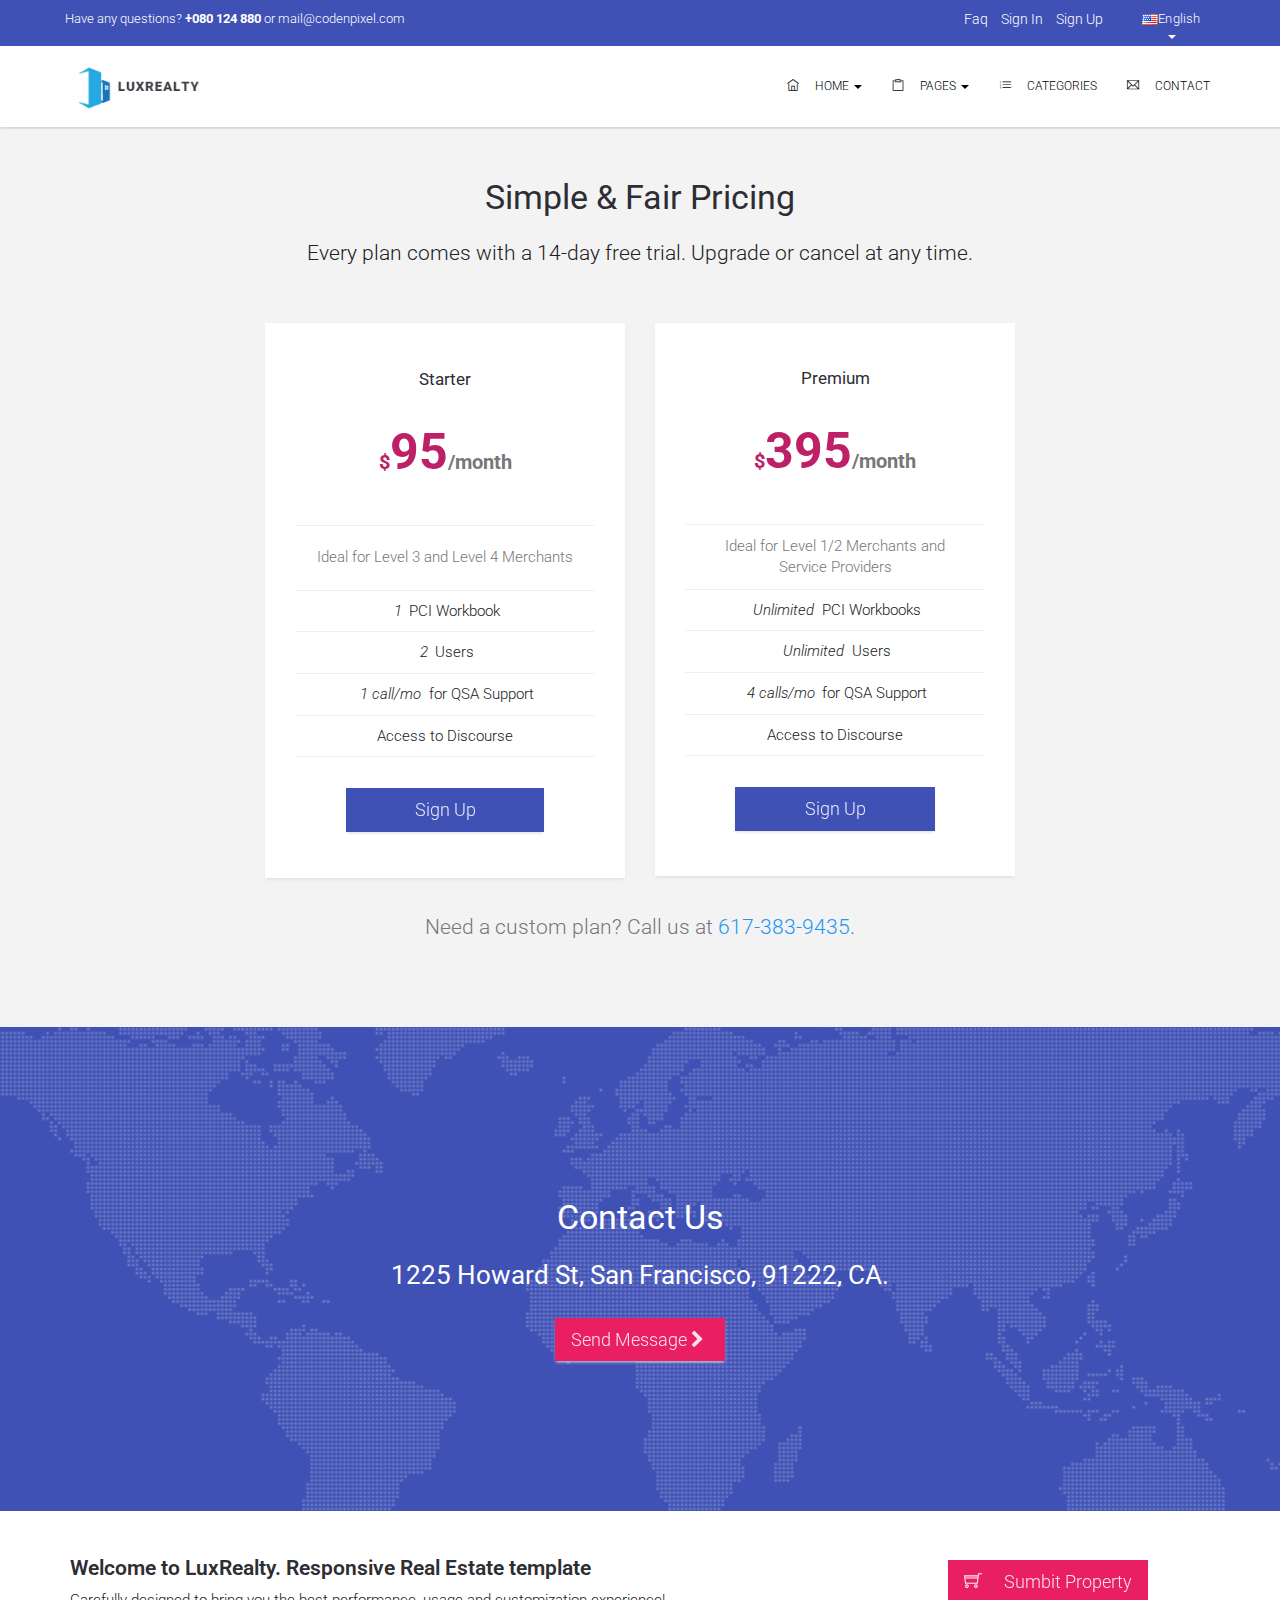
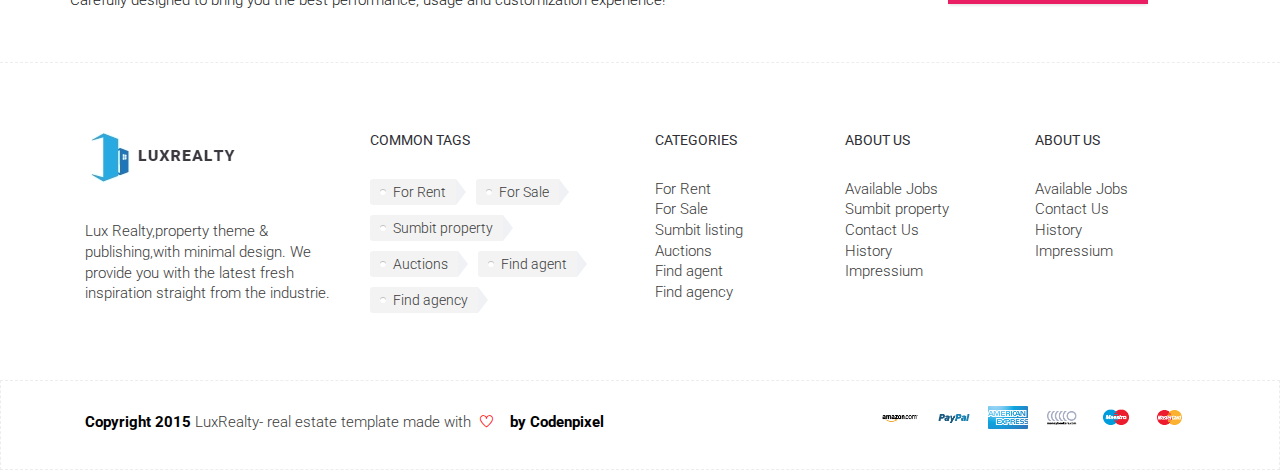
<file: app-web/modulo-imobiliario-aplicativo/src/main/resources/META-INF/resources/imobiliarioaplicativo/views/pricing.html>
<!DOCTYPE html>
<!--[if lt IE 7]>      
<html class="no-js lt-ie9 lt-ie8 lt-ie7">
<![endif]-->
<!--[if IE 7]>         
<html class="no-js lt-ie9 lt-ie8">
<![endif]-->
<!--[if IE 8]>         
<html class="no-js lt-ie9">
<![endif]-->
<!--[if gt IE 8]><!-->
<html class="no-js">
<!--<![endif]-->

<head>
	<meta charset="utf-8">
	<meta http-equiv="X-UA-Compatible" content="IE=edge">
	<meta name="viewport" content="width=device-width, initial-scale=1">
	<!-- The above 3 meta tags *must* come first in the head; any other head content must come *after* these tags -->
	<meta name="description" content="">
	<meta name="author" content="Codenpixel.com">
	<link rel="icon" href="../../favicon.ico">
	<title>Bootstrap Real Estate template,material design</title>
	<!-- Bootstrap core CSS -->
	<link href="css/bootstrap.min.css" rel="stylesheet">
	<link href="css/bootstrap-extra-modal.css" rel="stylesheet">
	<link href="css/plugins.css" rel="stylesheet">
	<!-- Icons -->
	<link href="css/themify-icons.css" rel="stylesheet">
	<link href="css/font-awesome.min.css" rel="stylesheet">
	<link href='https://fonts.googleapis.com/css?family=Roboto:400,100,300,300italic,500,700,900' rel='stylesheet' type='text/css'>
	<link href='https://fonts.googleapis.com/css?family=Raleway:400,100,300,500,600,700,800,900,200' rel='stylesheet' type='text/css'>
	<!-- RS5.0 Main Stylesheet -->
	<link rel="stylesheet" type="text/css" href="revolution/css/settings.css">
	<!-- RS5.0 Layers and Navigation Styles -->
	<link rel="stylesheet" type="text/css" href="revolution/css/layers.css">
	<link rel="stylesheet" type="text/css" href="revolution/css/navigation.css">
	<!-- Custom styles for this template -->
	<link href="css/style.css" rel="stylesheet">
	<!-- HTML5 shim and Respond.js for IE8 support of HTML5 elements and media queries -->
	<!--[if lt IE 9]>
<script src="https://oss.maxcdn.com/html5shiv/3.7.2/html5shiv.min.js"></script>
<script src="https://oss.maxcdn.com/respond/1.4.2/respond.min.js"></script>
<![endif]-->
</head>

<body>
	<div class="loader"></div>
	<div class="wrapper">
		<!-- header -->
		<header>
			<div class="top-bar bg-light hdden-xs">
				<div class="container">
					<div class="row">
						<div class="col-sm-6 list-inline list-unstyled no-margin hidden-xs">
							<p class="no-margin">
								Have any questions?
								<strong>
										+080 124 880
									</strong> or mail@codenpixel.com
							</p>
						</div>
						<div class="col-sm-3 col-sm-offset-2">
							<ul class="list-inline list-unstyled pull-right">
								<li class="active">
									<a href="#">
										<i class="ti-cart">
											</i> Faq
									</a>
								</li>
								<li>
									<a href="#">
											Sign In
										</a>
								</li>
								<li>
									<a href="#">
											Sign Up
										</a>
								</li>
							</ul>
						</div>
						<div class="col-sm-1">
							<button class="dropdown-toggle language pull-right" type="button" data-toggle="dropdown" aria-expanded="false">
								<img src="images/us.png" width="16" height="11" alt="EN Language">English <span class="caret"></span>
							</button>
							<ul class="dropdown-menu no-border-radius no-shadow">
								<li>
									<a href="#">
										<img src="images/us.png" width="16" height="11" alt="EN Language">[US] English
									</a>
								</li>
								<li>
									<a href="#">
										<img src="images/de.png" width="16" height="11" alt="DE Language">[DE] German
									</a>
								</li>
								<li>
									<a href="#">
										<img src="images/fr.png" width="16" height="11" alt="FR Language">[FR] French
									</a>
								</li>
								<li>
									<a href="#">
										<img src="images/ru.png" width="16" height="11" alt="RU Language">[RU] Russian
									</a>
								</li>
							</ul>
						</div>
					</div>
				</div>
			</div>
			<div id="nav-wrap">
				<div class="nav-wrap-holder">
					<div class="container" id="nav_wrapper">
						<nav class="navbar navbar-static-top nav-white">
							<!-- Brand and toggle get grouped for better mobile display -->
							<div class="navbar-header">
								<button type="button" class="navbar-toggle" data-toggle="collapse" data-target="#Navbar">
									<span class="sr-only">
											Toggle navigation
										</span>
									<span class="icon-bar">
										</span>
									<span class="icon-bar">
										</span>
									<span class="icon-bar">
										</span>
								</button>
								<a class="navbar-brand" href="index.html">
									<img src="images/logo-dark.png" alt="logo" class="img-responsive">
								</a>
							</div>
							<!-- Collect the nav links, forms, and other content for toggling -->
							<div class="collapse navbar-collapse" id="Navbar">
								<!-- regular link -->
								<ul class="nav navbar-nav navbar-right">
									<li class="dropdown active">
										<a href="#" class="dropdown-toggle" data-toggle="dropdown" role="button" aria-expanded="false">
											<i class="ti-home">
												</i> Home
											<span class="caret">
												</span>
										</a>
										<ul class="dropdown-menu" role="menu">
											<li>
												<a href="index-map.html">
														With map
													</a>
											</li>
											<li>
												<a href="index.html">
														Carousel slider
													</a>
											</li>
										</ul>
									</li>
									<li class="dropdown">
										<a href="#" class="dropdown-toggle" data-toggle="dropdown" role="button" aria-expanded="false">
											<i class=" ti-clipboard">
												</i> Pages
											<span class="caret">
												</span>
										</a>
										<ul class="dropdown-menu" role="menu">
											<li>
												<a href="agent_profile.html">
														Agent Profile
													</a>
											</li>
											<li>
												<a href="results.html">
														Search Results
													</a>
											</li>
											<li>
												<a href="results_grid.html">
														Results options
													</a>
											</li>
											<li>
												<a href="details.html">
														Property Details
													</a>
											</li>
											<li>
												<a href="search_users.html">Search Users</a>
											</li>
											<li>
												<a href="sumbit.html">
														Sumbit Property
													</a>
											</li>
											<li>
												<a href="pricing.html">
														Pricing
													</a>
											</li>
										</ul>
									</li>
									<li>
										<a href="results.html">
											<i class=" ti-list-ol">
												</i> Categories
										</a>
									</li>
									<li>
										<a href="contact.html">
											<i class="ti-email">
												</i> Contact
										</a>
									</li>
								</ul>
							</div>
						</nav>
					</div>
				</div>
				<!-- /.div nav wrap holder -->
			</div>
			<!-- /#nav wrap -->
		</header>
		<!-- end: Header -->
		<section id="pricing" class="space-sm">
			<div class="container">
				<div class="row">
					<h2 class="text-center">Simple &amp; Fair Pricing</h2>
					<p class="lead text-center">Every plan comes with a 14-day free trial. Upgrade or cancel at any time.</p>
					<div class="col-sm-6 col-md-4 col-md-offset-2">
						<div class="panel panel-default text-center">
							<div class="panel-heading">
								<h4>Starter</h4>
								<p class="price text-primary">
									<small>$</small>95<small class="text-muted">/month</small>
								</p>
							</div>
							<ul class="list-group">
								<li class="list-group-item text-muted">Ideal for Level 3 and Level 4 Merchants</li>
								<li class="list-group-item"><em>1</em> PCI Workbook</li>
								<li class="list-group-item"><em>2</em> Users</li>
								<li class="list-group-item"><em>1 call/mo</em> for QSA Support</li>
								<li class="list-group-item">Access to Discourse</li>
							</ul>
							<div class="panel-body">
								<button type="button" class="btn btn-raised ripple-effect btn-primary btn-lg btn-block">Sign Up</button>
							</div>
						</div>
					</div>
					<div class="col-sm-6 col-md-4">
						<div class="panel panel-default panel-highlight text-center">
							<div class="panel-heading">
								<h4>Premium</h4>
								<p class="price text-primary">
									<small>$</small>395<small class="text-muted">/month</small>
								</p>
							</div>
							<ul class="list-group">
								<li class="list-group-item text-muted">Ideal for Level 1/2 Merchants and Service Providers</li>
								<li class="list-group-item"><em>Unlimited</em> PCI Workbooks</li>
								<li class="list-group-item"><em>Unlimited</em> Users</li>
								<li class="list-group-item"><em>4 calls/mo</em> for QSA Support</li>
								<li class="list-group-item">Access to Discourse</li>
							</ul>
							<div class="panel-body">
								<button type="button" class="btn btn-raised ripple-effect  btn-primary btn-lg btn-block">Sign Up</button>
							</div>
						</div>
					</div>
				</div>
				<p class="lead text-center text-muted">Need a custom plan? Call us at <a href="tel:+16173839435">617-383-9435</a>.</p>
			</div>
		</section>
		<section class="contact">
			<div class="container">
				<div class="row">
					<div class="col-lg-12 text-center">
						<h2 class="section-heading">Contact Us</h2>
						<h3 class="section-subheading text-muted">1225 Howard St, San Francisco, 91222, CA.</h3>
						<a href="#" class="btn btn-lg btn-raised ripple-effect btn-danger ">Send Message <i class="fa fa-chevron-right"></i></a>
					</div>
				</div>
			</div>
		</section>
		<div class="cta-box clearfix">
			<div class="container">
				<div class="row">
					<div class="col-md-3 col-sm-3 col-xs-12 pull-right">
						<a href="#" class="btn btn-raised btn-danger ripple-effect btn-lg" data-original-title="" title="">
							<i class="ti-shopping-cart">
								</i> &nbsp; Sumbit Property
						</a>
					</div>
					<div class="col-md-9 col-sm-9 col-xs-12">
						<h3>
								Welcome to LuxRealty. Responsive Real Estate template
							</h3>
						<p>
							Carefully designed to bring you the best performance, usage and customization experience!
						</p>
					</div>
				</div>
			</div>
		</div>
		<!-- FOOTER -->
		<footer id="footer">
			<div class="container">
				<div class="col-sm-3">
					<img src="images/logo-1.png" alt="#" class="img-responsive logo">
					<p>
						Lux Realty,property theme &amp; publishing,with minimal design. We provide you with the latest fresh inspiration straight from the industrie.
					</p>
				</div>
				<div class="col-sm-3">
					<h5>
							COMMON TAGS
						</h5>
					<ul class="tags">
						<li>
							<a href="#" class="tag">
									For Rent
								</a>
						</li>
						<li>
							<a href="#" class="tag">
									For Sale
								</a>
						</li>
						<li>
							<a href="#" class="tag">
									Sumbit property
								</a>
						</li>
						<li>
							<a href="#" class="tag">
									Auctions 
								</a>
						</li>
						<li>
							<a href="#" class="tag">
									Find agent
								</a>
						</li>
						<li>
							<a href="#" class="tag">
									Find agency
								</a>
						</li>
					</ul>
				</div>
				<div class="col-sm-2">
					<h5>
							CATEGORIES
						</h5>
					<ul class="list-unstyled">
						<li>
							<a href="#">
									For Rent
								</a>
						</li>
						<li>
							<a href="#">
									For Sale
								</a>
						</li>
						<li>
							<a href="#">
									Sumbit listing
								</a>
						</li>
						<li>
							<a href="#">
									Auctions 
								</a>
						</li>
						<li>
							<a href="#">
									Find agent
								</a>
						</li>
						<li>
							<a href="#">
									Find agency
								</a>
						</li>
					</ul>
				</div>
				<div class="col-sm-2">
					<h5>
							ABOUT US
						</h5>
					<ul class="list-unstyled">
						<li>
							Available Jobs
						</li>
						<li>
							Sumbit property
						</li>
						<li>
							Contact Us
						</li>
						<li>
							History
						</li>
						<li>
							Impressium
						</li>
					</ul>
				</div>
				<div class="col-sm-2">
					<h5>
							ABOUT US
						</h5>
					<ul class="list-unstyled">
						<li>
							Available Jobs
						</li>
						<li>
							Contact Us
						</li>
						<li>
							History
						</li>
						<li>
							Impressium
						</li>
					</ul>
				</div>
			</div>
			<div class="btmFooter">
				<div class="container">
					<div class="col-sm-7">
						<p>
							<strong>
									Copyright 2015 
								</strong> LuxRealty- real estate template made with
							<i class="ti-heart">
								</i>
							<strong>
									by Codenpixel
								</strong>
						</p>
					</div>
					<div class="col-sm-5">
						<ul class="pay-opt pull-right list-inline list-unstyled">
							<li>
								<a href="#" title="#">
									<img src="images/amz-icon.png" class="img-responsive" alt="">
								</a>
							</li>
							<li>
								<a href="#" title="#">
									<img src="images/paypal-icon.png" class="img-responsive" alt="">
								</a>
							</li>
							<li>
								<a href="#" title="#">
									<img src="images/ax-icon.png" class="img-responsive" alt="">
								</a>
							</li>
							<li>
								<a href="#" title="#">
									<img src="images/mb-icon.png" class="img-responsive" alt="">
								</a>
							</li>
							<li>
								<a href="#" title="#">
									<img src="images/mst-icon.png" class="img-responsive" alt="">
								</a>
							</li>
							<li>
								<a href="#" title="#">
									<img src="images/mstr-icon.png" class="img-responsive" alt="">
								</a>
							</li>
						</ul>
					</div>
				</div>
			</div>
		</footer>
	</div>
	<!--/#wrapper -->
	<!-- Placed at the end of the document so the pages load faster -->
	<script src="js/jquery.js"></script>
	<script src="js/bootstrap.min.js"></script>
	<script src="js/scripts.js"></script>
	<!-- REVOLUTION JS FILES -->
	<script type="text/javascript" src="revolution/js/jquery.themepunch.tools.min.js"></script>
	<script type="text/javascript" src="revolution/js/jquery.themepunch.revolution.min.js"></script>
	<script src="js/init.js"></script>

</body>

</html>
</file>
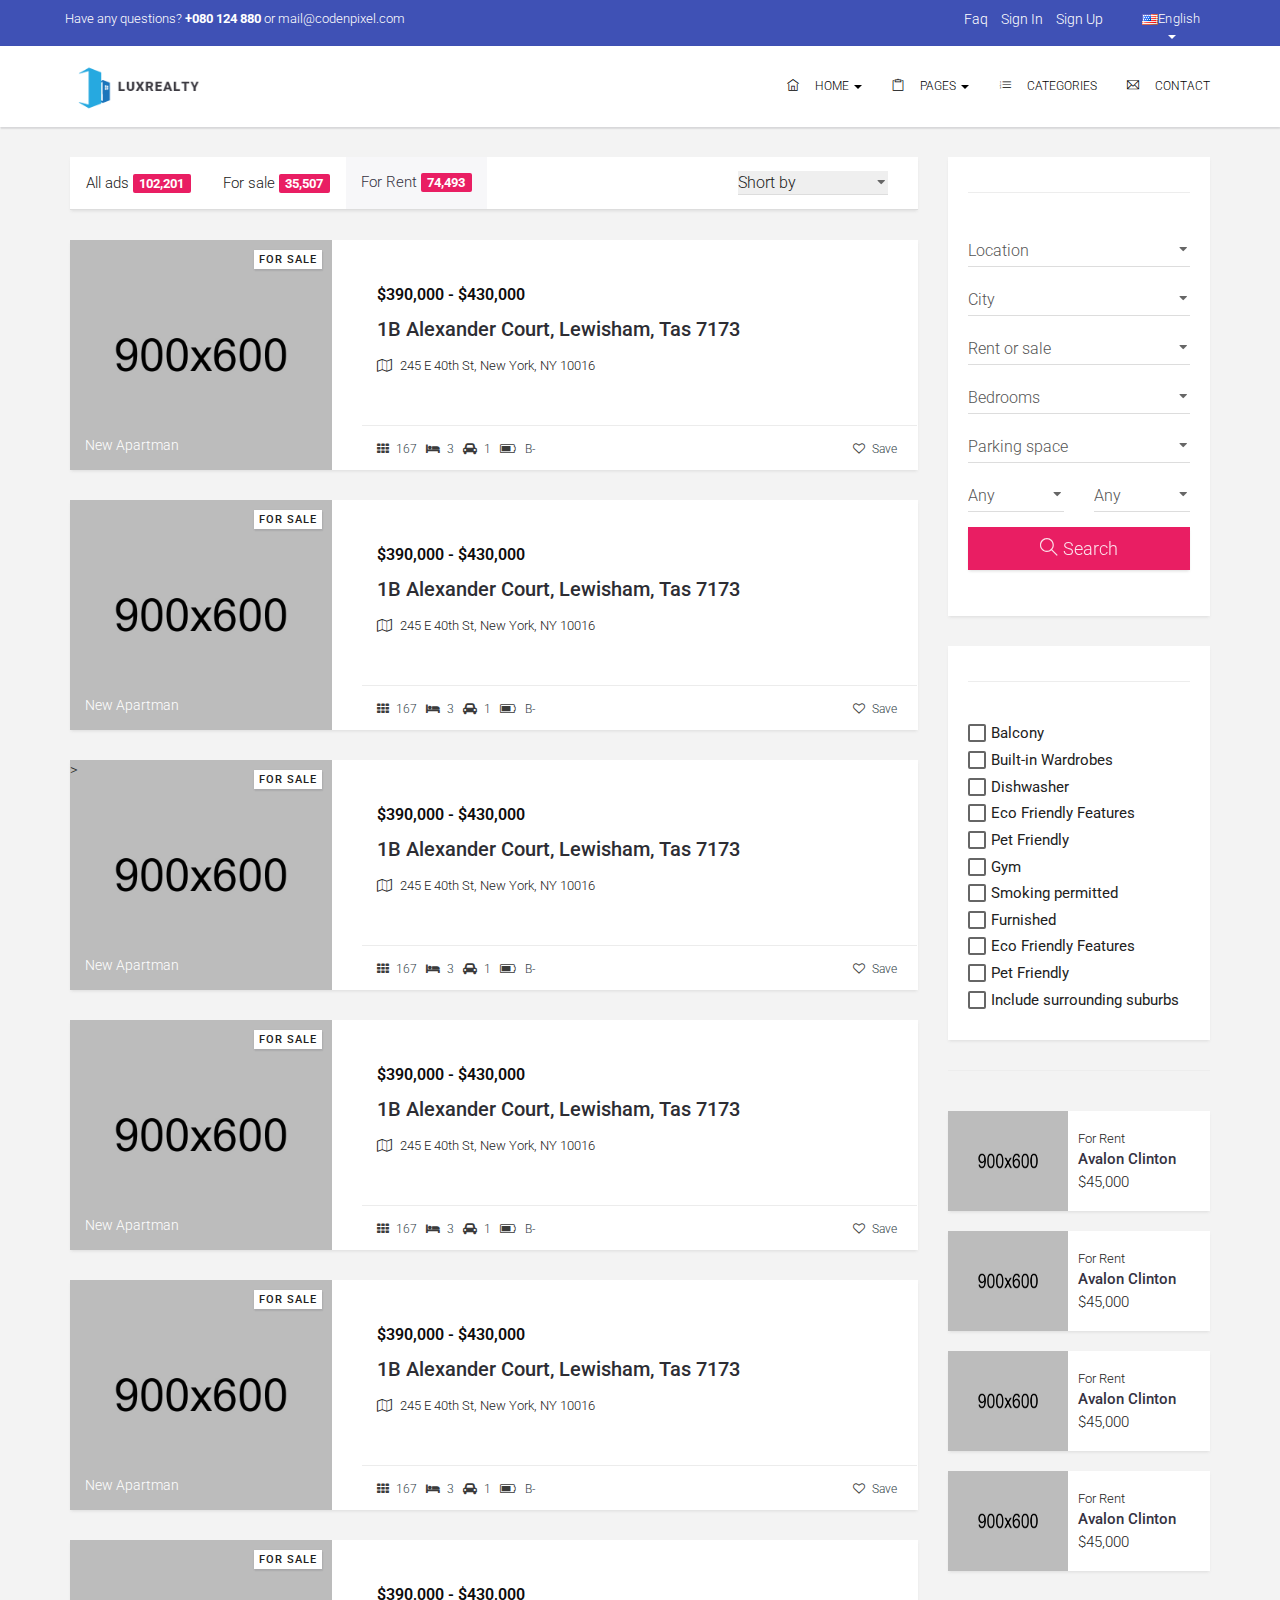
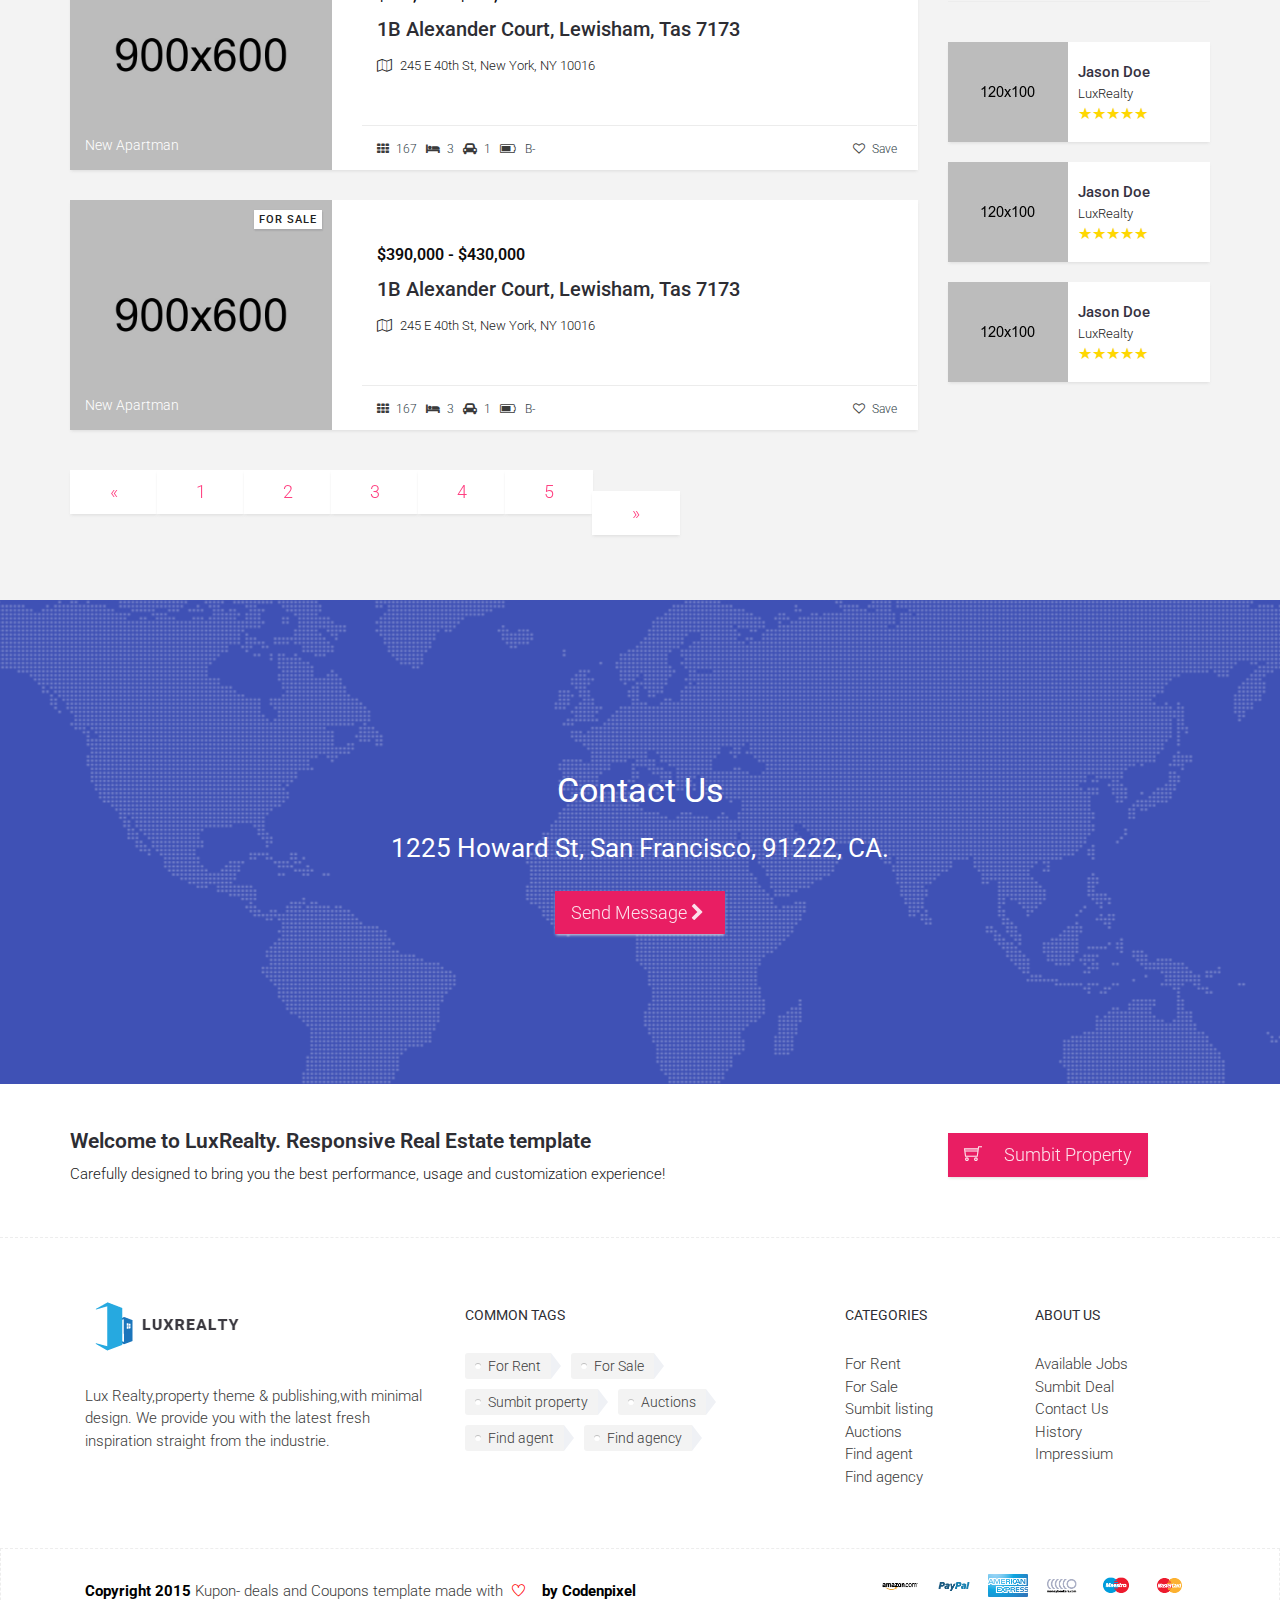
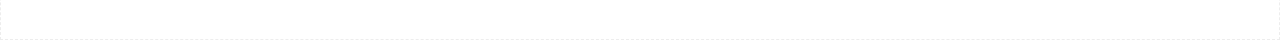
<file: app-web/modulo-imobiliario-aplicativo/src/main/resources/META-INF/resources/imobiliarioaplicativo/views/results.html>
<!DOCTYPE html>
<!--[if lt IE 7]>      
<html class="no-js lt-ie9 lt-ie8 lt-ie7">
<![endif]-->
<!--[if IE 7]>         
<html class="no-js lt-ie9 lt-ie8">
<![endif]-->
<!--[if IE 8]>         
<html class="no-js lt-ie9">
<![endif]-->
<!--[if gt IE 8]><!-->
<html class="no-js">
<!--<![endif]-->

<head>
	<meta charset="utf-8">
	<meta http-equiv="X-UA-Compatible" content="IE=edge">
	<meta name="viewport" content="width=device-width, initial-scale=1">
	<!-- The above 3 meta tags *must* come first in the head; any other head content must come *after* these tags -->
	<meta name="description" content="">
	<meta name="author" content="Codenpixel.com">
	<link rel="icon" href="../../favicon.ico">
	<title>Bootstrap Real Estate template,material design</title>
	<!-- Bootstrap core CSS -->
	<link href="css/bootstrap.min.css" rel="stylesheet">
	<link href="css/bootstrap-extra-modal.css" rel="stylesheet">
	<link href="css/plugins.css" rel="stylesheet">
	<!-- Icons -->
	<link href="css/themify-icons.css" rel="stylesheet">
	<link href="css/font-awesome.min.css" rel="stylesheet">
	<link href='https://fonts.googleapis.com/css?family=Roboto:400,100,300,300italic,500,700,900' rel='stylesheet' type='text/css'>
	<link href='https://fonts.googleapis.com/css?family=Raleway:400,100,300,500,600,700,800,900,200' rel='stylesheet' type='text/css'>
	<!-- RS5.0 Main Stylesheet -->
	<link rel="stylesheet" type="text/css" href="revolution/css/settings.css">
	<!-- RS5.0 Layers and Navigation Styles -->
	<link rel="stylesheet" type="text/css" href="revolution/css/layers.css">
	<link rel="stylesheet" type="text/css" href="revolution/css/navigation.css">
	<!-- Custom styles for this template -->
	<link href="css/style.css" rel="stylesheet">
	<!-- HTML5 shim and Respond.js for IE8 support of HTML5 elements and media queries -->
	<!--[if lt IE 9]>
<script src="https://oss.maxcdn.com/html5shiv/3.7.2/html5shiv.min.js"></script>
<script src="https://oss.maxcdn.com/respond/1.4.2/respond.min.js"></script>
<![endif]-->
</head>

<body>
	<div class="loader"></div>
	<div class="wrapper">
		<!-- header -->
		<header>
			<div class="top-bar bg-light hdden-xs">
				<div class="container">
					<div class="row">
						<div class="col-sm-6 list-inline list-unstyled no-margin hidden-xs">
							<p class="no-margin">
								Have any questions?
								<strong>
										+080 124 880
									</strong> or mail@codenpixel.com
							</p>
						</div>
						<div class="col-sm-3 col-sm-offset-2">
							<ul class="list-inline list-unstyled pull-right">
								<li class="active">
									<a href="#">
										<i class="ti-cart">
											</i> Faq
									</a>
								</li>
								<li>
									<a href="#">
											Sign In
										</a>
								</li>
								<li>
									<a href="#">
											Sign Up
										</a>
								</li>
							</ul>
						</div>
						<div class="col-sm-1">
							<button class="dropdown-toggle language pull-right" type="button" data-toggle="dropdown" aria-expanded="false">
								<img src="images/us.png" width="16" height="11" alt="EN Language">English <span class="caret"></span>
							</button>
							<ul class="dropdown-menu no-border-radius no-shadow">
								<li>
									<a href="#">
										<img src="images/us.png" width="16" height="11" alt="EN Language">[US] English
									</a>
								</li>
								<li>
									<a href="#">
										<img src="images/de.png" width="16" height="11" alt="DE Language">[DE] German
									</a>
								</li>
								<li>
									<a href="#">
										<img src="images/fr.png" width="16" height="11" alt="FR Language">[FR] French
									</a>
								</li>
								<li>
									<a href="#">
										<img src="images/ru.png" width="16" height="11" alt="RU Language">[RU] Russian
									</a>
								</li>
							</ul>
						</div>
					</div>
				</div>
			</div>
			<div id="nav-wrap">
				<div class="nav-wrap-holder">
					<div class="container" id="nav_wrapper">
						<nav class="navbar navbar-static-top nav-white">
							<!-- Brand and toggle get grouped for better mobile display -->
							<div class="navbar-header">
								<button type="button" class="navbar-toggle" data-toggle="collapse" data-target="#Navbar">
									<span class="sr-only">
											Toggle navigation
										</span>
									<span class="icon-bar">
										</span>
									<span class="icon-bar">
										</span>
									<span class="icon-bar">
										</span>
								</button>
								<a class="navbar-brand" href="index.html">
									<img src="images/logo-dark.png" alt="logo" class="img-responsive">
								</a>
							</div>
							<!-- Collect the nav links, forms, and other content for toggling -->
							<div class="collapse navbar-collapse" id="Navbar">
								<!-- regular link -->
								<ul class="nav navbar-nav navbar-right">
									<li class="dropdown active">
										<a href="#" class="dropdown-toggle" data-toggle="dropdown" role="button" aria-expanded="false">
											<i class="ti-home">
												</i> Home
											<span class="caret">
												</span>
										</a>
										<ul class="dropdown-menu" role="menu">
											<li>
												<a href="index-map.html">
														With map
													</a>
											</li>
											<li>
												<a href="index.html">
														Carousel slider
													</a>
											</li>
										</ul>
									</li>
									<li class="dropdown">
										<a href="#" class="dropdown-toggle" data-toggle="dropdown" role="button" aria-expanded="false">
											<i class=" ti-clipboard">
												</i> Pages
											<span class="caret">
												</span>
										</a>
										<ul class="dropdown-menu" role="menu">
											<li>
												<a href="agent_profile.html">
														Agent Profile
													</a>
											</li>
											<li>
												<a href="results.html">
														Search Results
													</a>
											</li>
											<li>
												<a href="results_grid.html">
														Results options
													</a>
											</li>
											<li>
												<a href="details.html">
														Property Details
													</a>
											</li>
											<li>
												<a href="search_users.html">Search Users</a>
											</li>
											<li>
												<a href="sumbit.html">
														Sumbit Property
													</a>
											</li>
											<li>
												<a href="pricing.html">
														Pricing
													</a>
											</li>
										</ul>
									</li>
									<li>
										<a href="results.html">
											<i class=" ti-list-ol">
												</i> Categories
										</a>
									</li>
									<li>
										<a href="contact.html">
											<i class="ti-email">
												</i> Contact
										</a>
									</li>
								</ul>
							</div>
						</nav>
					</div>
				</div>
				<!-- /.div nav wrap holder -->
			</div>
			<!-- /#nav wrap -->
		</header>
		<!-- end: Header -->
		<div class="container inner-page">
			<div class="row">
				<div class="col-sm-9 page-content col-thin-left">
					<div class="category-list">
						<div class="tab-box shadow card">
							<ul class="nav nav-tabs add-tabs" id="ajaxTabs" role="tablist">
								<li class=""><a href="#allAds" data-url="ajax/1.html" role="tab" data-toggle="tab">All ads <span class="badge">102,201</span></a>
								</li>
								<li class=""><a href="#businessAds" data-url="ajax/2.html" role="tab" data-toggle="tab">For sale <span class="badge">35,507</span></a>
								</li>
								<li class="active"><a href="#personalAds" data-url="ajax/3.html" role="tab" data-toggle="tab">For Rent <span class="badge">74,493</span></a>
								</li>
							</ul>
							<div class="tab-filter">
								<div class="selecter select-short-by closed" tabindex="0">
									<select class="selectpicker selecter-element" data-style="btn-select" data-width="auto" tabindex="-1">
										<option value="Short by">Short by</option>
										<option value="Price: Low to High">Low to High</option>
										<option value="Price: High to Low">High to Low</option>
									</select>
								</div>
							</div>
						</div>
						<div class="adds-wrapper">
							<div class="tab-content">
								<div class="tab-pane fade" id="allAds">
									<div class="card card-horizontal">
										<div class="row">
											<div class="col-sm-4">
												<a href="http://tinyurl.com/jdymnat" class="card-image bg-image" data-image-src="images/home-1.jpg">
													<span class="card-title">New Apartman</span>
													<span class="card-price">For Sale</span>
												</a>
											</div>
											<!-- /col 4 -->
											<div class="col-sm-8">
												<div class="card-content">
													<div class="listingInfo">
														<div class="propertyStats">
															<p class="priceText">$390,000 - $430,000</p>
														</div>
														<div class="vcard">
															<h2><a href="details.html" class="name">1B Alexander Court, Lewisham, Tas 7173</a></h2>
															<p class="listingLocation"><i class="fa fa-map-o"></i>245 E 40th St, New York, NY 10016</p>
														</div>
													</div>
													<div class="card-action">
														<a href="#" target="new_blank" data-toggle="tooltip" data-placement="top" title="254 square feet"><i class="fa fa-th"></i><span>167</span></a>
														<a href="#" target="new_blank" data-toggle="tooltip" data-placement="top" title="5 Bedroom House"><i class="fa fa-bed"></i><span>3</span></a>
														<a href="#" target="new_blank" data-toggle="tooltip" data-placement="top" title="2 Parking space"><i class="fa fa-car"></i><span>1</span></a>
														<a href="#" target="new_blank" data-toggle="tooltip" data-placement="top" title="" data-original-title="Energy-Efficient Home Grade B-"><i class="fa fa-battery-three-quarters"></i><span> B-</span></a>
														<div class="pull-right">
															<a href="#" target="new_blank"><i class="fa fa-heart-o"></i><span>Save</span></a>
														</div>
													</div>
													<!-- end. Card actions -->
												</div>
											</div>
											<!-- /col 8 -->
										</div>
										<!-- /inner row -->
									</div>
									<!-- end: card horizontal -->
									<div class="card card-horizontal">
										<div class="row">
											<div class="col-sm-4">
												<div class="card-image bg-image" data-image-src="images/home-1.jpg">
											
													<span class="card-title">New Apartman</span>
													<span class="card-price">For Sale</span>
												</div>
											</div>
											<!-- /col 4 -->
											<div class="col-sm-8">
												<div class="card-content">
													<div class="listingInfo">
														<div class="propertyStats">
															<p class="priceText">$390,000 - $430,000</p>
														</div>
														<div class="vcard">
															<h2><a href="details.html" class="name">1B Alexander Court, Lewisham, Tas 7173</a></h2>
															<p class="listingLocation"><i class="fa fa-map-o"></i>245 E 40th St, New York, NY 10016</p>
														</div>
													</div>
													<div class="card-action">
														<a href="#" target="new_blank" data-toggle="tooltip" data-placement="top" title="254 square feet"><i class="fa fa-th"></i><span>167</span></a>
														<a href="#" target="new_blank" data-toggle="tooltip" data-placement="top" title="5 Bedroom House"><i class="fa fa-bed"></i><span>3</span></a>
														<a href="#" target="new_blank" data-toggle="tooltip" data-placement="top" title="2 Parking space"><i class="fa fa-car"></i><span>1</span></a>
														<a href="#" target="new_blank" data-toggle="tooltip" data-placement="top" title="" data-original-title="Energy-Efficient Home Grade B-"><i class="fa fa-battery-three-quarters"></i><span> B-</span></a>
														<div class="pull-right">
															<a href="#" target="new_blank"><i class="fa fa-heart-o"></i><span>Save</span></a>
														</div>
													</div>
													<!-- end. Card actions -->
												</div>
											</div>
											<!-- /col 8 -->
										</div>
										<!-- /inner row -->
									</div>
									<!-- end: card horizontal -->
									<div class="card card-horizontal">
										<div class="row">
											<div class="col-sm-4">
												<div class="card-image bg-image" data-image-src="images/home-2.jpg">
											
													<span class="card-title">New Apartman</span>
													<span class="card-price">For Sale</span>
												</div>
											</div>
											<!-- /col 4 -->
											<div class="col-sm-8">
												<div class="card-content">
													<div class="listingInfo">
														<div class="propertyStats">
															<p class="priceText">$390,000 - $430,000</p>
														</div>
														<div class="vcard">
															<h2><a href="details.html" class="name">1B Alexander Court, Lewisham, Tas 7173</a></h2>
															<p class="listingLocation"><i class="fa fa-map-o"></i>245 E 40th St, New York, NY 10016</p>
														</div>
													</div>
													<div class="card-action">
														<a href="#" target="new_blank" data-toggle="tooltip" data-placement="top" title="254 square feet"><i class="fa fa-th"></i><span>167</span></a>
														<a href="#" target="new_blank" data-toggle="tooltip" data-placement="top" title="5 Bedroom House"><i class="fa fa-bed"></i><span>3</span></a>
														<a href="#" target="new_blank" data-toggle="tooltip" data-placement="top" title="2 Parking space"><i class="fa fa-car"></i><span>1</span></a>
														<a href="#" target="new_blank" data-toggle="tooltip" data-placement="top" title="" data-original-title="Energy-Efficient Home Grade B-"><i class="fa fa-battery-three-quarters"></i><span> B-</span></a>
														<div class="pull-right">
															<a href="#" target="new_blank"><i class="fa fa-heart-o"></i><span>Save</span></a>
														</div>
													</div>
													<!-- end. Card actions -->
												</div>
											</div>
											<!-- /col 8 -->
										</div>
										<!-- /inner row -->
									</div>
									<!-- end: card horizontal -->
								</div>
								<div class="tab-pane fade" id="businessAds">
									<div class="card card-horizontal">
										<div class="row">
											<div class="col-sm-4">
												<div class="card-image bg-image" data-image-src="images/home-3.jpg">
											
													<span class="card-title">New Apartman</span>
													<span class="card-price">For Sale</span>
												</div>
											</div>
											<!-- /col 4 -->
											<div class="col-sm-8">
												<div class="card-content">
													<div class="listingInfo">
														<div class="propertyStats">
															<p class="priceText">$390,000 - $430,000</p>
														</div>
														<div class="vcard">
															<h2><a href="details.html" class="name">1B Alexander Court, Lewisham, Tas 7173</a></h2>
															<p class="listingLocation"><i class="fa fa-map-o"></i>245 E 40th St, New York, NY 10016</p>
														</div>
													</div>
													<div class="card-action">
														<a href="#" target="new_blank" data-toggle="tooltip" data-placement="top" title="254 square feet"><i class="fa fa-th"></i><span>167</span></a>
														<a href="#" target="new_blank" data-toggle="tooltip" data-placement="top" title="5 Bedroom House"><i class="fa fa-bed"></i><span>3</span></a>
														<a href="#" target="new_blank" data-toggle="tooltip" data-placement="top" title="2 Parking space"><i class="fa fa-car"></i><span>1</span></a>
														<a href="#" target="new_blank" data-toggle="tooltip" data-placement="top" title="" data-original-title="Energy-Efficient Home Grade B-"><i class="fa fa-battery-three-quarters"></i><span> B-</span></a>
														<div class="pull-right">
															<a href="#" target="new_blank"><i class="fa fa-heart-o"></i><span>Save</span></a>
														</div>
													</div>
													<!-- end. Card actions -->
												</div>
											</div>
											<!-- /col 8 -->
										</div>
										<!-- /inner row -->
									</div>
									<!-- end: card horizontal -->
								</div>
								<div class="tab-pane fade active in" id="personalAds">
									<div class="card card-horizontal">
										<div class="row">
											<div class="col-sm-4">
												<div class="card-image bg-image" data-image-src="images/home-8.jpg">
											
													<span class="card-title">New Apartman</span>
													<span class="card-price">For Sale</span>
												</div>
											</div>
											<!-- /col 4 -->
											<div class="col-sm-8">
												<div class="card-content">
													<div class="listingInfo">
														<div class="propertyStats">
															<p class="priceText">$390,000 - $430,000</p>
														</div>
														<div class="vcard">
															<h2><a href="details.html" class="name">1B Alexander Court, Lewisham, Tas 7173</a></h2>
															<p class="listingLocation"><i class="fa fa-map-o"></i>245 E 40th St, New York, NY 10016</p>
														</div>
													</div>
													<div class="card-action">
														<a href="#" target="new_blank" data-toggle="tooltip" data-placement="top" title="254 square feet"><i class="fa fa-th"></i><span>167</span></a>
														<a href="#" target="new_blank" data-toggle="tooltip" data-placement="top" title="5 Bedroom House"><i class="fa fa-bed"></i><span>3</span></a>
														<a href="#" target="new_blank" data-toggle="tooltip" data-placement="top" title="2 Parking space"><i class="fa fa-car"></i><span>1</span></a>
														<a href="#" target="new_blank" data-toggle="tooltip" data-placement="top" title="" data-original-title="Energy-Efficient Home Grade B-"><i class="fa fa-battery-three-quarters"></i><span> B-</span></a>
														<div class="pull-right">
															<a href="#" target="new_blank"><i class="fa fa-heart-o"></i><span>Save</span></a>
														</div>
													</div>
													<!-- end. Card actions -->
												</div>
											</div>
											<!-- /col 8 -->
										</div>
										<!-- /inner row -->
									</div>
									<!-- end: card horizontal -->
									<div class="card card-horizontal">
										<div class="row">
											<div class="col-sm-4">
												<div class="card-image bg-image" data-image-src="images/home-4.jpg">
											
													<span class="card-title">New Apartman</span>
													<span class="card-price">For Sale</span>
												</div>
											</div>
											<!-- /col 4 -->
											<div class="col-sm-8">
												<div class="card-content">
													<div class="listingInfo">
														<div class="propertyStats">
															<p class="priceText">$390,000 - $430,000</p>
														</div>
														<div class="vcard">
															<h2><a href="details.html" class="name">1B Alexander Court, Lewisham, Tas 7173</a></h2>
															<p class="listingLocation"><i class="fa fa-map-o"></i>245 E 40th St, New York, NY 10016</p>
														</div>
													</div>
													<div class="card-action">
														<a href="#" target="new_blank" data-toggle="tooltip" data-placement="top" title="254 square feet"><i class="fa fa-th"></i><span>167</span></a>
														<a href="#" target="new_blank" data-toggle="tooltip" data-placement="top" title="5 Bedroom House"><i class="fa fa-bed"></i><span>3</span></a>
														<a href="#" target="new_blank" data-toggle="tooltip" data-placement="top" title="2 Parking space"><i class="fa fa-car"></i><span>1</span></a>
														<a href="#" target="new_blank" data-toggle="tooltip" data-placement="top" title="" data-original-title="Energy-Efficient Home Grade B-"><i class="fa fa-battery-three-quarters"></i><span> B-</span></a>
														<div class="pull-right">
															<a href="details.html" target="new_blank"><i class="fa fa-heart-o"></i><span>Save</span></a>
														</div>
													</div>
													<!-- end. Card actions -->
												</div>
											</div>
											<!-- /col 8 -->
										</div>
										<!-- /inner row -->
									</div>
									<!-- end: card horizontal -->
									<div class="card card-horizontal">
										<div class="row">
											<div class="col-sm-4">
												<div class="card-image bg-image" data-image-src="images/home-5.jpg">
													>
													<span class="card-title">New Apartman</span>
													<span class="card-price">For Sale</span>
												</div>
											</div>
											<!-- /col 4 -->
											<div class="col-sm-8">
												<div class="card-content">
													<div class="listingInfo">
														<div class="propertyStats">
															<p class="priceText">$390,000 - $430,000</p>
														</div>
														<div class="vcard">
															<h2><a href="#" class="name">1B Alexander Court, Lewisham, Tas 7173</a></h2>
															<p class="listingLocation"><i class="fa fa-map-o"></i>245 E 40th St, New York, NY 10016</p>
														</div>
													</div>
													<div class="card-action">
														<a href="#" target="new_blank" data-toggle="tooltip" data-placement="top" title="254 square feet"><i class="fa fa-th"></i><span>167</span></a>
														<a href="#" target="new_blank" data-toggle="tooltip" data-placement="top" title="5 Bedroom House"><i class="fa fa-bed"></i><span>3</span></a>
														<a href="#" target="new_blank" data-toggle="tooltip" data-placement="top" title="2 Parking space"><i class="fa fa-car"></i><span>1</span></a>
														<a href="#" target="new_blank" data-toggle="tooltip" data-placement="top" title="" data-original-title="Energy-Efficient Home Grade B-"><i class="fa fa-battery-three-quarters"></i><span> B-</span></a>
														<div class="pull-right">
															<a href="details.html" target="new_blank"><i class="fa fa-heart-o"></i><span>Save</span></a>
														</div>
													</div>
													<!-- end. Card actions -->
												</div>
											</div>
											<!-- /col 8 -->
										</div>
										<!-- /inner row -->
									</div>
									<!-- end: card horizontal -->
									<div class="card card-horizontal">
										<div class="row">
											<div class="col-sm-4">
												<div class="card-image bg-image" data-image-src="images/home-6.jpg">
												
													<span class="card-title">New Apartman</span>
													<span class="card-price">For Sale</span>
												</div>
											</div>
											<!-- /col 4 -->
											<div class="col-sm-8">
												<div class="card-content">
													<div class="listingInfo">
														<div class="propertyStats">
															<p class="priceText">$390,000 - $430,000</p>
														</div>
														<div class="vcard">
															<h2><a href="details.html" class="name">1B Alexander Court, Lewisham, Tas 7173</a></h2>
															<p class="listingLocation"><i class="fa fa-map-o"></i>245 E 40th St, New York, NY 10016</p>
														</div>
													</div>
													<div class="card-action">
														<a href="#" target="new_blank" data-toggle="tooltip" data-placement="top" title="254 square feet"><i class="fa fa-th"></i><span>167</span></a>
														<a href="#" target="new_blank" data-toggle="tooltip" data-placement="top" title="5 Bedroom House"><i class="fa fa-bed"></i><span>3</span></a>
														<a href="#" target="new_blank" data-toggle="tooltip" data-placement="top" title="2 Parking space"><i class="fa fa-car"></i><span>1</span></a>
														<a href="#" target="new_blank" data-toggle="tooltip" data-placement="top" title="" data-original-title="Energy-Efficient Home Grade B-"><i class="fa fa-battery-three-quarters"></i><span> B-</span></a>
														<div class="pull-right">
															<a href="#" target="new_blank"><i class="fa fa-heart-o"></i><span>Save</span></a>
														</div>
													</div>
													<!-- end. Card actions -->
												</div>
											</div>
											<!-- /col 8 -->
										</div>
										<!-- /inner row -->
									</div>
									<!-- end: card horizontal -->
									<div class="card card-horizontal">
										<div class="row">
											<div class="col-sm-4">
												<div class="card-image bg-image" data-image-src="images/home-7.jpg">
												
													<span class="card-title">New Apartman</span>
													<span class="card-price">For Sale</span>
												</div>
											</div>
											<!-- /col 4 -->
											<div class="col-sm-8">
												<div class="card-content">
													<div class="listingInfo">
														<div class="propertyStats">
															<p class="priceText">$390,000 - $430,000</p>
														</div>
														<div class="vcard">
															<h2><a href="details.html" class="name">1B Alexander Court, Lewisham, Tas 7173</a></h2>
															<p class="listingLocation"><i class="fa fa-map-o"></i>245 E 40th St, New York, NY 10016</p>
														</div>
													</div>
													<div class="card-action">
														<a href="#" target="new_blank" data-toggle="tooltip" data-placement="top" title="254 square feet"><i class="fa fa-th"></i><span>167</span></a>
														<a href="#" target="new_blank" data-toggle="tooltip" data-placement="top" title="5 Bedroom House"><i class="fa fa-bed"></i><span>3</span></a>
														<a href="#" target="new_blank" data-toggle="tooltip" data-placement="top" title="2 Parking space"><i class="fa fa-car"></i><span>1</span></a>
														<a href="#" target="new_blank" data-toggle="tooltip" data-placement="top" title="" data-original-title="Energy-Efficient Home Grade B-"><i class="fa fa-battery-three-quarters"></i><span> B-</span></a>
														<div class="pull-right">
															<a href="#" target="new_blank"><i class="fa fa-heart-o"></i><span>Save</span></a>
														</div>
													</div>
													<!-- end. Card actions -->
												</div>
											</div>
											<!-- /col 8 -->
										</div>
										<!-- /inner row -->
									</div>
									<!-- end: card horizontal -->
									<div class="card card-horizontal">
										<div class="row">
											<div class="col-sm-4">
												<div class="card-image bg-image" data-image-src="images/home-8.jpg">
											
													<span class="card-title">New Apartman</span>
													<span class="card-price">For Sale</span>
												</div>
											</div>
											<!-- /col 4 -->
											<div class="col-sm-8">
												<div class="card-content">
													<div class="listingInfo">
														<div class="propertyStats">
															<p class="priceText">$390,000 - $430,000</p>
														</div>
														<div class="vcard">
															<h2><a href="details.html" class="name">1B Alexander Court, Lewisham, Tas 7173</a></h2>
															<p class="listingLocation"><i class="fa fa-map-o"></i>245 E 40th St, New York, NY 10016</p>
														</div>
													</div>
													<div class="card-action">
														<a href="#" target="new_blank" data-toggle="tooltip" data-placement="top" title="254 square feet"><i class="fa fa-th"></i><span>167</span></a>
														<a href="#" target="new_blank" data-toggle="tooltip" data-placement="top" title="5 Bedroom House"><i class="fa fa-bed"></i><span>3</span></a>
														<a href="#" target="new_blank" data-toggle="tooltip" data-placement="top" title="2 Parking space"><i class="fa fa-car"></i><span>1</span></a>
														<a href="#" target="new_blank" data-toggle="tooltip" data-placement="top" title="" data-original-title="Energy-Efficient Home Grade B-"><i class="fa fa-battery-three-quarters"></i><span> B-</span></a>
														<div class="pull-right">
															<a href="#" target="new_blank"><i class="fa fa-heart-o"></i><span>Save</span></a>
														</div>
													</div>
													<!-- end. Card actions -->
												</div>
											</div>
											<!-- /col 8 -->
										</div>
										<!-- /inner row -->
									</div>
									<!-- end: card horizontal -->
									<div class="card card-horizontal">
										<div class="row">
											<div class="col-sm-4">
												<div class="card-image bg-image" data-image-src="images/home-9.jpg">
													
													<span class="card-title">New Apartman</span>
													<span class="card-price">For Sale</span>
												</div>
											</div>
											<!-- /col 4 -->
											<div class="col-sm-8">
												<div class="card-content">
													<div class="listingInfo">
														<div class="propertyStats">
															<p class="priceText">$390,000 - $430,000</p>
														</div>
														<div class="vcard">
															<h2><a href="details.html" class="name">1B Alexander Court, Lewisham, Tas 7173</a></h2>
															<p class="listingLocation"><i class="fa fa-map-o"></i>245 E 40th St, New York, NY 10016</p>
														</div>
													</div>
													<div class="card-action">
														<a href="#" target="new_blank" data-toggle="tooltip" data-placement="top" title="254 square feet"><i class="fa fa-th"></i><span>167</span></a>
														<a href="#" target="new_blank" data-toggle="tooltip" data-placement="top" title="5 Bedroom House"><i class="fa fa-bed"></i><span>3</span></a>
														<a href="#" target="new_blank" data-toggle="tooltip" data-placement="top" title="2 Parking space"><i class="fa fa-car"></i><span>1</span></a>
														<a href="#" target="new_blank" data-toggle="tooltip" data-placement="top" title="" data-original-title="Energy-Efficient Home Grade B-"><i class="fa fa-battery-three-quarters"></i><span> B-</span></a>
														<div class="pull-right">
															<a href="#" target="new_blank"><i class="fa fa-heart-o"></i><span>Save</span></a>
														</div>
													</div>
													<!-- end. Card actions -->
												</div>
											</div>
											<!-- /col 8 -->
										</div>
										<!-- /inner row -->
									</div>
									<!-- end: card horizontal -->
								</div>
							</div>
						</div>
					</div>
					<nav>
						<ul class="pagination pagination-lg">
							<li><a href="#" aria-label="Previous" class="btn btn-raised ripple-effect btn-default"><span aria-hidden="true">«</span></a>
							</li>
							<li><a href="#" class="btn btn-raised ripple-effect btn-default">1</a>
							</li>
							<li><a href="#" class="btn btn-raised ripple-effect btn-default">2</a>
							</li>
							<li><a href="#" class="btn btn-raised ripple-effect btn-default">3</a>
							</li>
							<li><a href="#" class="btn btn-raised ripple-effect btn-default">4</a>
							</li>
							<li><a href="#" class="btn btn-raised ripple-effect btn-default">5</a>
							</li>
							<li><a href="#" aria-label="Next" class="btn btn-raised ripple-effect btn-default"><span aria-hidden="true">»</span></a>
							</li>
						</ul>
					</nav>
				</div>
				<!-- /col 9 -->
				<aside class="col-sm-3">
					<div class="widget card pad-all">
						<hr class="mBtm-50 mTop-30" data-symbol="Search Properties">
						<form action="#" method="get">
							<div class="form-group">
								<select class="form-control" id="select0">
									<option>Location</option>
									<option>2</option>
									<option>3</option>
									<option>4</option>
									<option>5</option>
								</select>
							</div>
							<div class="form-group">
								<select class="form-control" id="select1">
									<option>City</option>
									<option>2</option>
									<option>3</option>
									<option>4</option>
									<option>5</option>
								</select>
							</div>
							<div class="form-group">
								<select class="form-control" id="select2">
									<option>Rent or sale</option>
									<option>Rent</option>
									<option>Sale</option>
								</select>
							</div>
							<div class="form-group">
								<select class="form-control" id="select3">
									<option>Bedrooms</option>
									<option>1</option>
									<option>2</option>
									<option>3</option>
									<option>4</option>
								</select>
							</div>
							<div class="form-group">
								<select class="form-control" id="select4">
									<option>Parking space</option>
									<option>2</option>
									<option>3</option>
									<option>4</option>
									<option>5</option>
								</select>
							</div>
							<div class="form-group">
								<div class="row">
									<div class="col-md-6 col-sm-6 col-xs-6">
										<select class="form-control" name="re_price_to">
											<option value="0">Any</option>
											<option value="1000">$1000</option>
											<option value="2000">$2000</option>
											<option value="3000">$3000</option>
											<option value="5000">$5000</option>
											<option value="10000">$10000</option>
											<option value="2000">$2000</option>
											<option value="100000">$100000</option>
											<option value="300000">$300000</option>
											<option value="1000000+">1000000+</option>
										</select>
									</div>
									<div class="col-md-6 col-sm-6 col-xs-6">
										<select class="form-control" name="re_price_to">
											<option value="0">Any</option>
											<option value="1000">$1000</option>
											<option value="2000">$2000</option>
											<option value="3000">$3000</option>
											<option value="5000">$5000</option>
											<option value="10000">$10000</option>
											<option value="2000">$2000</option>
											<option value="100000">$100000</option>
											<option value="300000">$300000</option>
											<option value="1000000+">1000000+</option>
										</select>
									</div>
								</div>
							</div>
							<p>
								<button id="search" data-style="slide-left" class="btn btn-lg btn-raised ripple-effect btn-danger btn-block" type="submit"> <i class="ti-search"></i>Search</button>
							</p>
						</form>
					</div>
					<div class="widget card pad-all">
						<hr class="mBtm-50 mTop-30" data-symbol="With Amenities">
						<form>
							<div class="checkbox">
								<label>
									<input type="checkbox" value="">Balcony
								</label>
							</div>
							<div class="checkbox">
								<label>
									<input type="checkbox" value="">Built-in Wardrobes
								</label>
							</div>
							<div class="checkbox">
								<label>
									<input type="checkbox" value="">Dishwasher
								</label>
							</div>
							<div class="checkbox">
								<label>
									<input type="checkbox" value="">Eco Friendly Features
								</label>
							</div>
							<div class="checkbox">
								<label>
									<input type="checkbox" value="">Pet Friendly
								</label>
							</div>
							<div class="checkbox">
								<label>
									<input type="checkbox" value="">Gym
								</label>
							</div>
							<div class="checkbox">
								<label>
									<input type="checkbox" value="">Smoking permitted
								</label>
							</div>
							<div class="checkbox">
								<label>
									<input type="checkbox" value="">Furnished
								</label>
							</div>
							<div class="checkbox">
								<label>
									<input type="checkbox" value="">Eco Friendly Features
								</label>
							</div>
							<div class="checkbox">
								<label>
									<input type="checkbox" value="">Pet Friendly
								</label>
							</div>
							<div class="checkbox">
								<label>
									<input type="checkbox" value="">Include surrounding suburbs
								</label>
							</div>
						</form>
					</div>
					<div class="widget">
						<hr class="mBtm-50 mTop-30" data-symbol="Properties">
						<a href="#" class="panel media middle sidebarProperty">
							<div class="media-left media-middle bg-primary pad-no">
								<img src="images/home-1.jpg" width="120" height="100" alt="">
							</div>
							<div class="media-body media-middle pad-10">
								<p class="mar-no font-sm">For Rent</p>
								<p class="heading">Avalon Clinton</p>
								<p class="mar-no">$45,000</p>
							</div>
						</a>
						<a href="#" class="panel media middle sidebarProperty">
							<div class="media-left media-middle bg-primary pad-no">
								<img src="images/home-8.jpg" width="120" height="100" alt="">
							</div>
							<div class="media-body media-middle pad-10">
								<p class="mar-no font-sm">For Rent</p>
								<p class="heading">Avalon Clinton</p>
								<p class="mar-no">$45,000</p>
							</div>
						</a>
						<a href="#" class="panel media middle sidebarProperty">
							<div class="media-left media-middle bg-primary pad-no">
								<img src="images/home-7.jpg" width="120" height="100" alt="">
							</div>
							<div class="media-body media-middle pad-10">
								<p class="mar-no font-sm">For Rent</p>
								<p class="heading">Avalon Clinton</p>
								<p class="mar-no">$45,000</p>
							</div>
						</a>
						<a href="#" class="panel media middle sidebarProperty">
							<div class="media-left media-middle bg-primary pad-no">
								<img src="images/home-6.jpg" width="120" height="100" alt="">
							</div>
							<div class="media-body media-middle pad-10">
								<p class="mar-no font-sm">For Rent</p>
								<p class="heading">Avalon Clinton</p>
								<p class="mar-no">$45,000</p>
							</div>
						</a>
					</div>
					<!-- /wddget -->
					<div class="widget">
						<hr class="mBtm-50 mTop-30" data-symbol="Agents">
						<a href="#" class="panel media middle sidebarProperty">
							<div class="media-left media-middle bg-primary pad-no">
								<img src="images/agent-1.jpg" width="120" height="100" alt="">
							</div>
							<div class="media-body media-middle pad-10">
								<p class="heading">Jason Doe</p>
								<p class="mar-no font-sm">LuxRealty</p>
								<div class="rating" data-stars="5.0"></div>
							</div>
						</a>
						<a href="#" class="panel media middle sidebarProperty">
							<div class="media-left media-middle bg-primary pad-no">
								<img src="images/agent-2.jpg" width="120" height="100" alt="">
							</div>
							<div class="media-body media-middle pad-10">
								<p class="heading">Jason Doe</p>
								<p class="mar-no font-sm">LuxRealty</p>
								<div class="rating" data-stars="5.0"></div>
							</div>
						</a>
						<a href="#" class="panel media middle sidebarProperty">
							<div class="media-left media-middle bg-primary pad-no">
								<img src="images/agent-3.jpg" width="120" height="100" alt="">
							</div>
							<div class="media-body media-middle pad-10">
								<p class="heading">Jason Doe</p>
								<p class="mar-no font-sm">LuxRealty</p>
								<div class="rating" data-stars="4.0"></div>
							</div>
						</a>
					</div>
				</aside>
			</div>
		</div>
	</div>

	<section class="contact">
		<div class="container">
			<div class="row">
				<div class="col-lg-12 text-center">
					<h2 class="section-heading">Contact Us</h2>
					<h3 class="section-subheading text-muted">1225 Howard St, San Francisco, 91222, CA.</h3>
					<a href="#" class="btn btn-lg btn-raised ripple-effect btn-danger">Send Message <i class="fa fa-chevron-right"></i></a>
				</div>
			</div>
		</div>
	</section>
	<div class="cta-box clearfix">
		<div class="container">
			<div class="row">
				<div class="col-md-3 col-sm-3 col-xs-12 pull-right">
					<a href="#" class="btn btn-raised btn-danger ripple-effect btn-lg" data-original-title="" title="">
						<i class="ti-shopping-cart">
							</i> &nbsp; Sumbit Property
					</a>
				</div>
				<div class="col-md-9 col-sm-9 col-xs-12">
					<h3>
							Welcome to LuxRealty. Responsive Real Estate template
						</h3>
					<p>
						Carefully designed to bring you the best performance, usage and customization experience!
					</p>
				</div>
			</div>
		</div>
	</div>
	<!-- FOOTER -->
	<footer id="footer">
		<div class="container">
			<div class="col-sm-4">
				<img src="images/logo-dark.png" alt="#" class="img-responsive logo">
				<p>
					Lux Realty,property theme &amp; publishing,with minimal design. We provide you with the latest fresh inspiration straight from the industrie.
				</p>
			</div>
			<div class="col-sm-4">
				<h5>
						COMMON TAGS
					</h5>
				<ul class="tags">
					<li>
						<a href="#" class="tag">
								For Rent
							</a>
					</li>
					<li>
						<a href="#" class="tag">
								For Sale
							</a>
					</li>
					<li>
						<a href="#" class="tag">
								Sumbit property
							</a>
					</li>
					<li>
						<a href="#" class="tag">
								Auctions 
							</a>
					</li>
					<li>
						<a href="#" class="tag">
								Find agent
							</a>
					</li>
					<li>
						<a href="#" class="tag">
								Find agency
							</a>
					</li>
				</ul>
			</div>
			<div class="col-sm-2">
				<h5>
						CATEGORIES
					</h5>
				<ul class="list-unstyled">
					<li>
						<a href="#">
								For Rent
							</a>
					</li>
					<li>
						<a href="#">
								For Sale
							</a>
					</li>
					<li>
						<a href="#">
								Sumbit listing
							</a>
					</li>
					<li>
						<a href="#">
								Auctions 
							</a>
					</li>
					<li>
						<a href="#">
								Find agent
							</a>
					</li>
					<li>
						<a href="#">
								Find agency
							</a>
					</li>
				</ul>
			</div>
			<div class="col-sm-2">
				<h5>
						ABOUT US
					</h5>
				<ul class="list-unstyled">
					<li>
						Available Jobs
					</li>
					<li>
						Sumbit Deal
					</li>
					<li>
						Contact Us
					</li>
					<li>
						History
					</li>
					<li>
						Impressium
					</li>
				</ul>
			</div>
		</div>
		<div class="btmFooter">
			<div class="container">
				<div class="col-sm-7">
					<p>
						<strong>
								Copyright 2015 
							</strong> Kupon- deals and Coupons template made with
						<i class="ti-heart">
							</i>
						<strong>
								by Codenpixel
							</strong>
					</p>
				</div>
				<div class="col-sm-5">
					<ul class="pay-opt pull-right list-inline list-unstyled">
						<li>
							<a href="#" title="#">
								<img src="images/amz-icon.png" class="img-responsive" alt="">
							</a>
						</li>
						<li>
							<a href="#" title="#">
								<img src="images/paypal-icon.png" class="img-responsive" alt="">
							</a>
						</li>
						<li>
							<a href="#" title="#">
								<img src="images/ax-icon.png" class="img-responsive" alt="">
							</a>
						</li>
						<li>
							<a href="#" title="#">
								<img src="images/mb-icon.png" class="img-responsive" alt="">
							</a>
						</li>
						<li>
							<a href="#" title="#">
								<img src="images/mst-icon.png" class="img-responsive" alt="">
							</a>
						</li>
						<li>
							<a href="#" title="#">
								<img src="images/mstr-icon.png" class="img-responsive" alt="">
							</a>
						</li>
					</ul>
				</div>
			</div>
		</div>
	</footer>
	<!-- MODAL -->
	<div class="modal fade" id="ajaxModal" tabindex="-1" role="dialog">
		<div class="modal-dialog" role="document">
			<div class="modal-content">
				<div class="modal-body">
					<form class="form-horizontal">
						<fieldset>
							<!-- Form Name -->
							<legend>Form Name</legend>
							<!-- Select Basic -->
							<div class="form-group">
								<label class="col-md-4 control-label" for="selectbasic">Property Type :</label>
								<div class="col-md-8">
									<select id="selectbasic" name="selectbasic" class="form-control">
										<option value="1">Apartman</option>
										<option value="2">House</option>
										<option value="3">Villa</option>
									</select>
								</div>
							</div>
							<!-- Multiple Radios -->
							<div class="form-group">
								<label class="col-md-4 control-label">Listing Type :</label>
								<div class="col-md-8">
									<div class="radio">
										<label for="radios-0">
											<input type="radio" name="radios" id="radios-0" value="1" checked="checked">Sale
										</label>
									</div>
									<div class="radio">
										<label for="radios-1">
											<input type="radio" name="radios" id="radios-1" value="2">Rent
										</label>
									</div>
								</div>
							</div>
							<!-- Text input-->
							<div class="form-group">
								<label class="col-md-4 control-label" for="textinput">Listing name</label>
								<div class="col-md-8">
									<input id="textinput" name="textinput" type="text" placeholder="Name your listing" class="form-control input-md" required="">
								</div>
							</div>
							<!-- Text input-->
							<div class="form-group">
								<label class="col-md-4 control-label" for="textinput">Bedrooms :</label>
								<div class="col-md-8">
									<input id="textinput0" name="textinput" type="text" placeholder="" class="form-control input-md">
								</div>
							</div>
							<!-- Text input-->
							<div class="form-group">
								<label class="col-md-4 control-label" for="textinput">Bathrooms :</label>
								<div class="col-md-8">
									<input id="textinput1" name="textinput" type="text" placeholder="" class="form-control input-md">
								</div>
							</div>
							<!-- Text input-->
							<div class="form-group">
								<label class="col-md-4 control-label" for="textinput">Floor Number :</label>
								<div class="col-md-8">
									<input id="textinput2" name="textinput" type="text" placeholder="" class="form-control input-md">
								</div>
							</div>
							<!-- Text input-->
							<div class="form-group">
								<label class="col-md-4 control-label" for="textinput">Built Up Area :</label>
								<div class="col-md-8">
									<input id="textinput3" name="textinput" type="text" placeholder="" class="form-control input-md">
								</div>
							</div>
							<!-- Text input-->
							<div class="form-group">
								<label class="col-md-4 control-label" for="textinput">Built Year :</label>
								<div class="col-md-8">
									<input id="textinput4" name="textinput" type="text" placeholder="" class="form-control input-md">
								</div>
							</div>
							<!-- Select Basic -->
							<div class="form-group">
								<label class="col-md-4 control-label" for="selectbasic">Country :</label>
								<div class="col-md-8">
									<select id="selectbasic-0" name="selectbasic" class="form-control">
										<option value="1">USA</option>
										<option value="2">FBiH</option>
										<option value="4">Austria</option>
										<option value="">Germany</option>
									</select>
								</div>
							</div>
							<!-- Select Basic -->
							<div class="form-group">
								<label class="col-md-4 control-label" for="selectbasic">State :</label>
								<div class="col-md-8">
									<select id="selectbasic-1" name="selectbasic" class="form-control">
										<option value="1">BiH</option>
										<option value="2">NY</option>
									</select>
								</div>
							</div>
							<!-- Select Basic -->
							<div class="form-group">
								<label class="col-md-4 control-label" for="selectbasic">City :</label>
								<div class="col-md-8">
									<select id="selectbasic-2" name="selectbasic" class="form-control">
										<option value="1">Sarajevo</option>
										<option value="2">Tuzla</option>
									</select>
								</div>
							</div>
							<!-- Text input-->
							<div class="form-group">
								<label class="col-md-4 control-label" for="textinput">Neighborhood :</label>
								<div class="col-md-8">
									<input id="textinput-1" name="textinput" type="text" placeholder="" class="form-control input-md">
								</div>
							</div>
							<!-- Text input-->
							<div class="form-group">
								<label class="col-md-4 control-label" for="textinput">Longitude :</label>
								<div class="col-md-8">
									<input id="textinput-2" name="textinput" type="text" placeholder="W40° 50" class="form-control input-md">
								</div>
							</div>
							<!-- Text input-->
							<div class="form-group">
								<label class="col-md-4 control-label" for="textinput">Latitude :</label>
								<div class="col-md-8">
									<input id="textinput-3" name="textinput" type="text" placeholder="N40° 50" class="form-control input-md">
								</div>
							</div>
							<!-- Multiple Checkboxes -->
							<div class="form-group">
								<label class="col-md-4 control-label">Multiple Checkboxes</label>
								<div class="col-md-8">
									<div class="checkbox">
										<label for="checkboxes-0">
											<input type="checkbox" name="checkboxes" id="checkboxes-0" value="1">Option one
										</label>
									</div>
									<div class="checkbox">
										<label for="checkboxes-1">
											<input type="checkbox" name="checkboxes" id="checkboxes-1" value="2">Option two
										</label>
									</div>
								</div>
							</div>
							<!-- File Button -->
							<div class="form-group">
								<label class="col-md-4 control-label" for="filebutton">Images</label>
								<div class="col-md-8">
									<input id="filebutton" name="filebutton" class="input-file" type="file">
								</div>
							</div>
							<!-- Textarea -->
							<div class="form-group">
								<label class="col-md-4 control-label" for="textarea">Property Description</label>
								<div class="col-md-8">
									<textarea class="form-control" id="textarea" name="textarea">Your description</textarea>
								</div>
							</div>
							<!-- Multiple Checkboxes -->
							<div class="form-group">
								<label class="col-md-4 control-label">Select type</label>
								<div class="col-md-8">
									<div class="checkbox">
										<label for="checkboxes-4">
											<input type="checkbox" name="checkboxes" id="checkboxes-4" value="4">Regular listing $5
										</label>
									</div>
									<div class="checkbox">
										<label for="checkboxes-5">
											<input type="checkbox" name="checkboxes" id="checkboxes-5" value="5">featured listing $20
										</label>
									</div>
								</div>
							</div>
							<!-- Button (Double) -->
							<div class="form-group">
								<label class="col-md-4 control-label" for="button1id"></label>
								<div class="col-md-8">
									<button id="button1id" name="button1id" class="btn btn-raised ripple-effect btn-success">Sumbit</button>
									<button id="button2id" name="button2id" class="btn btn-raised ripple-effect btn-danger">Clear</button>
								</div>
							</div>
						</fieldset>
					</form>
				</div>
			</div>
		</div>
	</div>
	<!-- Placed at the end of the document so the pages load faster -->
	<script src="js/jquery.js"></script>
	<script src="js/bootstrap.min.js"></script>
	<script src="js/scripts.js"></script>
	<script src="js/init.js"></script>
	<!-- REVOLUTION JS FILES -->
	<script type="text/javascript" src="revolution/js/jquery.themepunch.tools.min.js"></script>
	<script type="text/javascript" src="revolution/js/jquery.themepunch.revolution.min.js"></script>
</body>

</html>
</file>
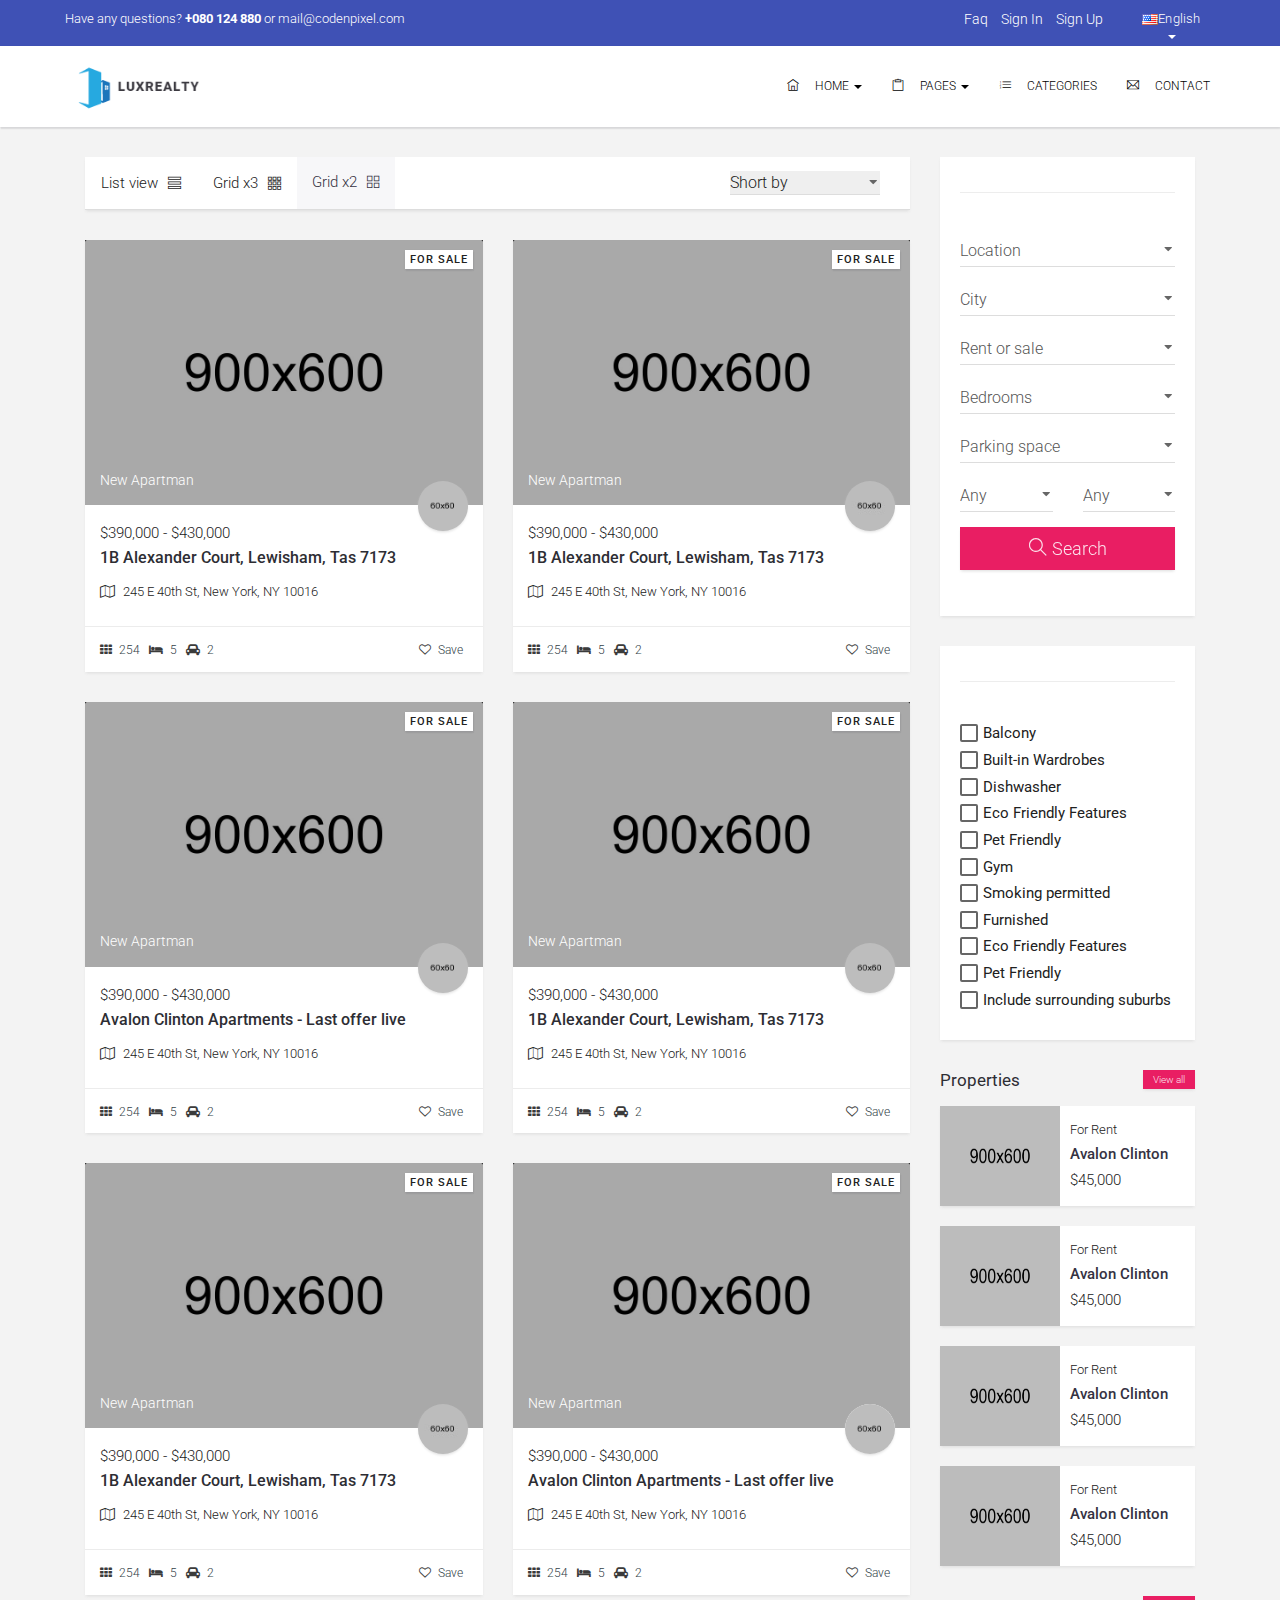
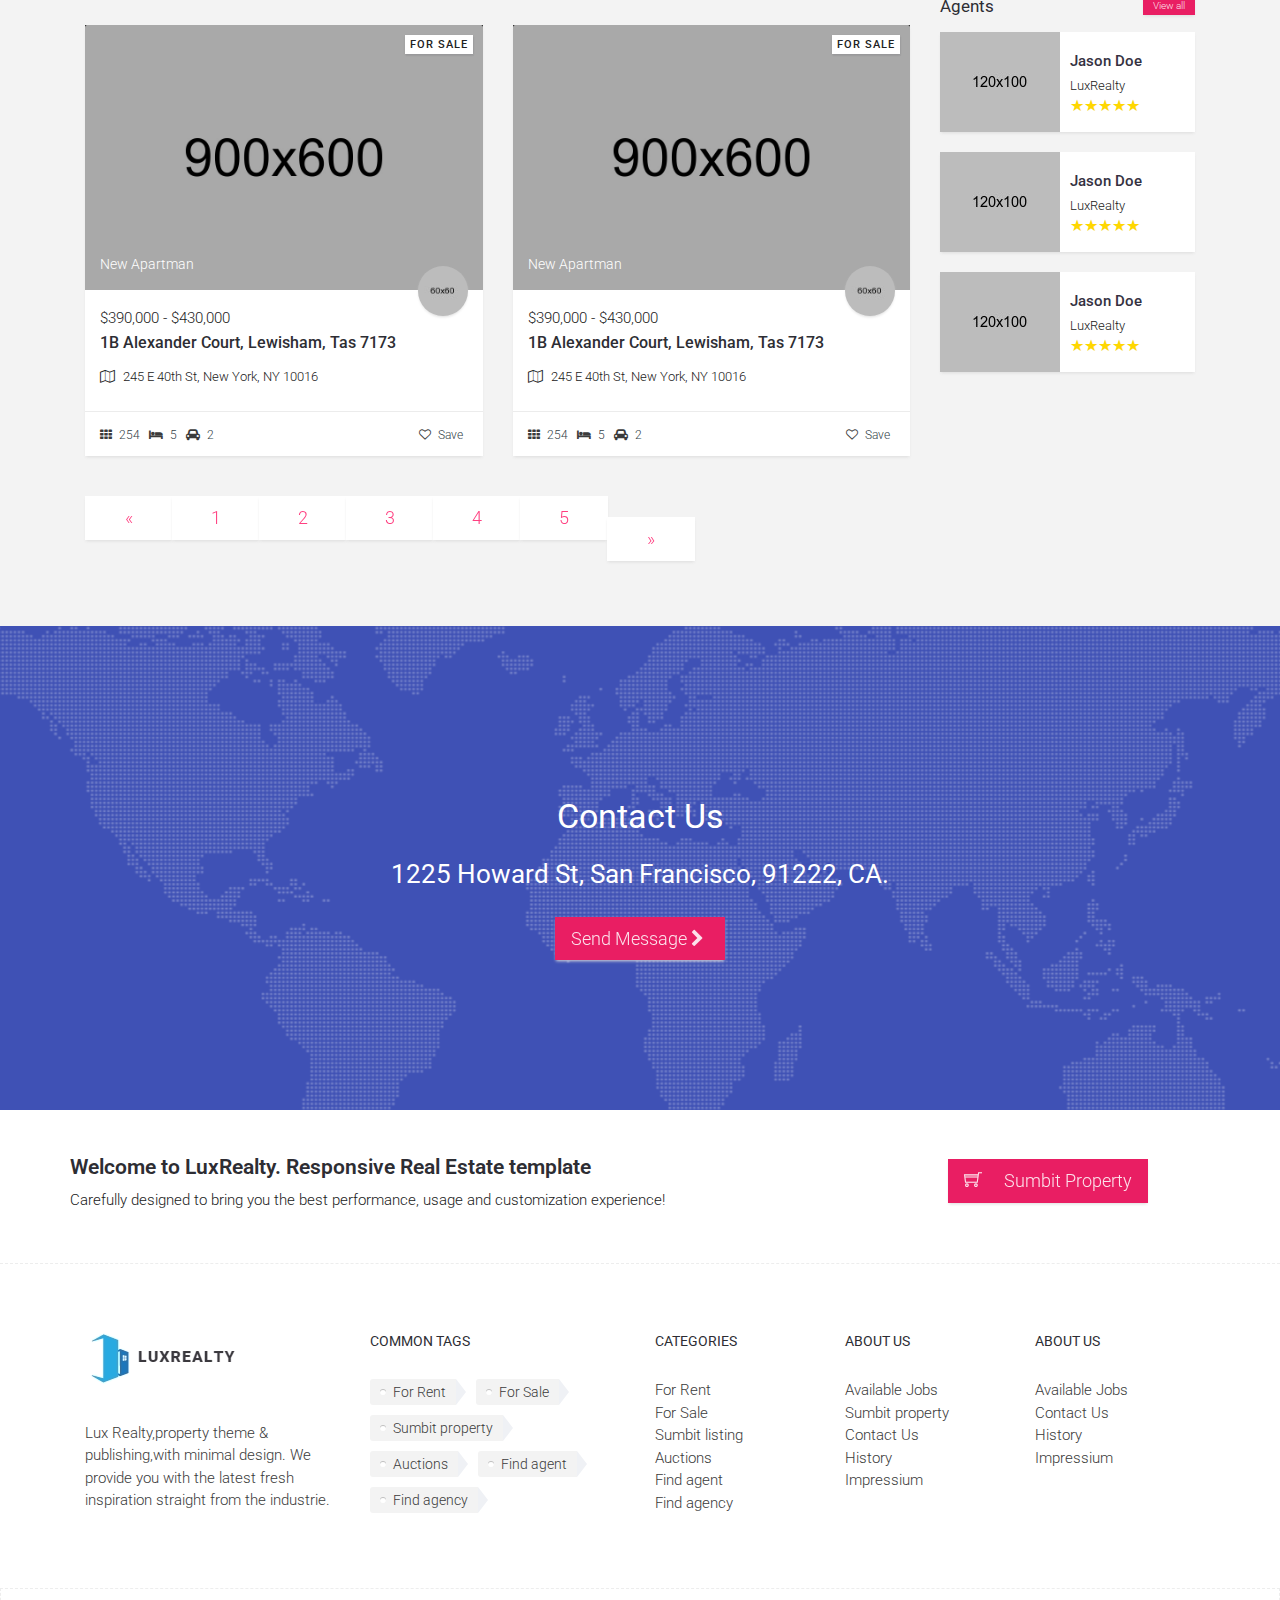
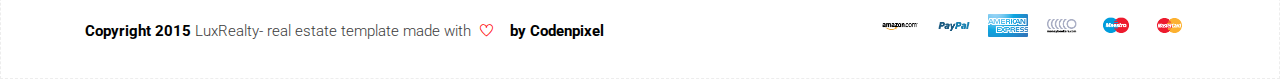
<file: app-web/modulo-imobiliario-aplicativo/src/main/resources/META-INF/resources/imobiliarioaplicativo/views/results_grid.html>
<!DOCTYPE html>
<!--[if lt IE 7]>      
<html class="no-js lt-ie9 lt-ie8 lt-ie7">
<![endif]-->
<!--[if IE 7]>         
<html class="no-js lt-ie9 lt-ie8">
<![endif]-->
<!--[if IE 8]>         
<html class="no-js lt-ie9">
<![endif]-->
<!--[if gt IE 8]><!-->
<html class="no-js">
<!--<![endif]-->

<head>
    <meta charset="utf-8">
    <meta http-equiv="X-UA-Compatible" content="IE=edge">
    <meta name="viewport" content="width=device-width, initial-scale=1">
    <!-- The above 3 meta tags *must* come first in the head; any other head content must come *after* these tags -->
    <meta name="description" content="">
    <meta name="author" content="Codenpixel.com">
    <link rel="icon" href="../../favicon.ico">
    <title>Bootstrap Real Estate template,material design</title>
    <!-- Bootstrap core CSS -->
    <link href="css/bootstrap.min.css" rel="stylesheet">
    <link href="css/bootstrap-extra-modal.css" rel="stylesheet">
    <link href="css/plugins.css" rel="stylesheet">
    <!-- Icons -->
    <link href="css/themify-icons.css" rel="stylesheet">
    <link href="css/font-awesome.min.css" rel="stylesheet">
    <link href='https://fonts.googleapis.com/css?family=Roboto:400,100,300,300italic,500,700,900' rel='stylesheet' type='text/css'>
    <link href='https://fonts.googleapis.com/css?family=Raleway:400,100,300,500,600,700,800,900,200' rel='stylesheet' type='text/css'>
    <!-- RS5.0 Main Stylesheet -->
    <link rel="stylesheet" type="text/css" href="revolution/css/settings.css">
    <!-- RS5.0 Layers and Navigation Styles -->
    <link rel="stylesheet" type="text/css" href="revolution/css/layers.css">
    <link rel="stylesheet" type="text/css" href="revolution/css/navigation.css">
    <!-- Custom styles for this template -->
    <link href="css/style.css" rel="stylesheet">
    <!-- HTML5 shim and Respond.js for IE8 support of HTML5 elements and media queries -->
    <!--[if lt IE 9]>
<script src="https://oss.maxcdn.com/html5shiv/3.7.2/html5shiv.min.js"></script>
<script src="https://oss.maxcdn.com/respond/1.4.2/respond.min.js"></script>
<![endif]-->
</head>

<body>
    <div class="loader"></div>
    <div class="wrapper">
        <!-- header -->
        <header>
            <div class="top-bar bg-light hdden-xs">
                <div class="container">
                    <div class="row">
                        <div class="col-sm-6 list-inline list-unstyled no-margin hidden-xs">
                            <p class="no-margin">
                                Have any questions?
                                <strong>
										+080 124 880
									</strong> or mail@codenpixel.com
                            </p>
                        </div>
                        <div class="col-sm-3 col-sm-offset-2">
                            <ul class="list-inline list-unstyled pull-right">
                                <li class="active">
                                    <a href="#">
                                        <i class="ti-cart">
											</i> Faq
                                    </a>
                                </li>
                                <li>
                                    <a href="#">
											Sign In
										</a>
                                </li>
                                <li>
                                    <a href="#">
											Sign Up
										</a>
                                </li>
                            </ul>
                        </div>
                        <div class="col-sm-1">
                            <button class="dropdown-toggle language pull-right" type="button" data-toggle="dropdown" aria-expanded="false">
                                <img src="images/us.png" width="16" height="11" alt="EN Language">English <span class="caret"></span>
                            </button>
                            <ul class="dropdown-menu no-border-radius no-shadow">
                                <li>
                                    <a href="#">
                                        <img src="images/us.png" width="16" height="11" alt="EN Language">[US] English
                                    </a>
                                </li>
                                <li>
                                    <a href="#">
                                        <img src="images/de.png" width="16" height="11" alt="DE Language">[DE] German
                                    </a>
                                </li>
                                <li>
                                    <a href="#">
                                        <img src="images/fr.png" width="16" height="11" alt="FR Language">[FR] French
                                    </a>
                                </li>
                                <li>
                                    <a href="#">
                                        <img src="images/ru.png" width="16" height="11" alt="RU Language">[RU] Russian
                                    </a>
                                </li>
                            </ul>
                        </div>
                    </div>
                </div>
            </div>
            <div id="nav-wrap">
                <div class="nav-wrap-holder">
                    <div class="container" id="nav_wrapper">
                        <nav class="navbar navbar-static-top nav-white">
                            <!-- Brand and toggle get grouped for better mobile display -->
                            <div class="navbar-header">
                                <button type="button" class="navbar-toggle" data-toggle="collapse" data-target="#Navbar">
                                    <span class="sr-only">
											Toggle navigation
										</span>
                                    <span class="icon-bar">
										</span>
                                    <span class="icon-bar">
										</span>
                                    <span class="icon-bar">
										</span>
                                </button>
                                <a class="navbar-brand" href="index.html">
                                    <img src="images/logo-dark.png" alt="logo" class="img-responsive">
                                </a>
                            </div>
                            <!-- Collect the nav links, forms, and other content for toggling -->
                            <div class="collapse navbar-collapse" id="Navbar">
                                <!-- regular link -->
                                <ul class="nav navbar-nav navbar-right">
                                    <li class="dropdown active">
                                        <a href="#" class="dropdown-toggle" data-toggle="dropdown" role="button" aria-expanded="false">
                                            <i class="ti-home">
												</i> Home
                                            <span class="caret">
												</span>
                                        </a>
                                        <ul class="dropdown-menu" role="menu">
                                            <li>
                                                <a href="index-map.html">
														With map
													</a>
                                            </li>
                                            <li>
                                                <a href="index.html">
														Carousel slider
													</a>
                                            </li>
                                        </ul>
                                    </li>
                                    <li class="dropdown">
                                        <a href="#" class="dropdown-toggle" data-toggle="dropdown" role="button" aria-expanded="false">
                                            <i class=" ti-clipboard">
												</i> Pages
                                            <span class="caret">
												</span>
                                        </a>
                                        <ul class="dropdown-menu" role="menu">
                                            <li>
                                                <a href="agent_profile.html">
														Agent Profile
													</a>
                                            </li>
                                            <li>
                                                <a href="results.html">
														Search Results
													</a>
                                            </li>
                                            <li>
                                                <a href="results_grid.html">
														Results options
													</a>
                                            </li>
                                            <li>
                                                <a href="details.html">
														Property Details
													</a>
                                            </li>
                                            <li>
                                                <a href="search_users.html">Search Users</a>
                                            </li>
                                            <li>
                                                <a href="sumbit.html">
														Sumbit Property
													</a>
                                            </li>
                                            <li>
                                                <a href="pricing.html">
														Pricing
													</a>
                                            </li>
                                        </ul>
                                    </li>
                                    <li>
                                        <a href="results.html">
                                            <i class=" ti-list-ol">
												</i> Categories
                                        </a>
                                    </li>
                                    <li>
                                        <a href="contact.html">
                                            <i class="ti-email">
												</i> Contact
                                        </a>
                                    </li>
                                </ul>
                            </div>
                        </nav>
                    </div>
                </div>
                <!-- /.div nav wrap holder -->
            </div>
            <!-- /#nav wrap -->
        </header>
        <!-- end: Header -->
        <div class="container space-sm">
            <div class="col-sm-9 page-content col-thin-left">
                <div class="category-list">
                    <div class="tab-box shadow card">
                        <ul class="nav nav-tabs add-tabs" id="ajaxTabs" role="tablist">
                            <li class=""><a href="#allAds" data-url="#" role="tab" data-toggle="tab">List view <span class="ti-view-list"></span></a>
                            </li>
                            <li class=""><a href="#businessAds" data-url="#" role="tab" data-toggle="tab">Grid x3 <span class="ti-layout-grid3"></span></a>
                            </li>
                            <li class="active"><a href="#grid" data-url="#" role="tab" data-toggle="tab">Grid x2 <span class="ti-layout-grid2"></span></a>
                            </li>
                        </ul>
                        <div class="tab-filter">
                            <div class="selecter select-short-by closed" tabindex="0">
                                <select class="selectpicker selecter-element" data-style="btn-select" data-width="auto" tabindex="-1">
                                    <option value="Short by">Short by</option>
                                    <option value="Price: Low to High">Low to High</option>
                                    <option value="Price: High to Low">High to Low</option>
                                </select>
                            </div>
                        </div>
                    </div>
                    <div class="adds-wrapper">
                        <div class="tab-content">
                            <div class="tab-pane fade" id="allAds">
                                <div class="row">
                                    <div class="col-sm-12">
                                        <div class="card card-horizontal">
                                            <div class="row">
                                                <div class="col-sm-4">
                                                    <div class="card-image bg-image" data-image-src="images/home-8.jpg" style="background: url(http://pamukovic.com/demo/reallty/images/home-8.jpg) 50% 50% / cover no-repeat;">
                                                        &gt;
                                                        <span class="card-title">New Apartman</span>
                                                        <span class="card-price">For Sale</span>
                                                    </div>
                                                </div>
                                                <!-- /col 4 -->
                                                <div class="col-sm-8">
                                                    <div class="card-content">
                                                        <div class="listingInfo">
                                                            <div class="propertyStats">
                                                                <p class="priceText">$390,000 - $430,000</p>
                                                            </div>
                                                            <div class="vcard">
                                                                <h2><a href="#" class="name">1B Alexander Court, Lewisham, Tas 7173</a></h2>
                                                                <p class="listingLocation"><i class="fa fa-map-o"></i>245 E 40th St, New York, NY 10016</p>
                                                            </div>
                                                        </div>
                                                        <div class="card-action">
                                                            <a href="#" target="new_blank" data-toggle="tooltip" data-placement="top" title="254 square feet"><i class="fa fa-th"></i><span>167</span></a>
                                                            <a href="#" target="new_blank" data-toggle="tooltip" data-placement="top" title="5 Bedroom House"><i class="fa fa-bed"></i><span>3</span></a>
                                                            <a href="#" target="new_blank" data-toggle="tooltip" data-placement="top" title="2 Parking space"><i class="fa fa-car"></i><span>1</span></a>
                                                            <a href="#" target="new_blank" data-toggle="tooltip" data-placement="top" title="" data-original-title="Energy-Efficient Home Grade B-"><i class="fa fa-battery-three-quarters"></i><span> B-</span></a>
                                                            <div class="pull-right">
                                                                <a href="#" target="new_blank"><i class="fa fa-heart-o"></i><span>Save</span></a>
                                                            </div>
                                                        </div>
                                                        <!-- end. Card actions -->
                                                    </div>
                                                </div>
                                                <!-- /col 8 -->
                                            </div>
                                            <!-- /inner row -->
                                        </div>
                                        <div class="card card-horizontal">
                                            <div class="row">
                                                <div class="col-sm-4">
                                                    <div class="card-image bg-image" data-image-src="images/home-3.jpg" style="background: url(http://pamukovic.com/demo/reallty/images/home-8.jpg) 50% 50% / cover no-repeat;">
                                                        &gt;
                                                        <span class="card-title">New Apartman</span>
                                                        <span class="card-price">For Sale</span>
                                                    </div>
                                                </div>
                                                <!-- /col 4 -->
                                                <div class="col-sm-8">
                                                    <div class="card-content">
                                                        <div class="listingInfo">
                                                            <div class="propertyStats">
                                                                <p class="priceText">$390,000 - $430,000</p>
                                                            </div>
                                                            <div class="vcard">
                                                                <h2><a href="#" class="name">1B Alexander Court, Lewisham, Tas 7173</a></h2>
                                                                <p class="listingLocation"><i class="fa fa-map-o"></i>245 E 40th St, New York, NY 10016</p>
                                                            </div>
                                                        </div>
                                                        <div class="card-action">
                                                            <a href="#" target="new_blank" data-toggle="tooltip" data-placement="top" title="254 square feet"><i class="fa fa-th"></i><span>167</span></a>
                                                            <a href="#" target="new_blank" data-toggle="tooltip" data-placement="top" title="5 Bedroom House"><i class="fa fa-bed"></i><span>3</span></a>
                                                            <a href="#" target="new_blank" data-toggle="tooltip" data-placement="top" title="2 Parking space"><i class="fa fa-car"></i><span>1</span></a>
                                                            <a href="#" target="new_blank" data-toggle="tooltip" data-placement="top" title="" data-original-title="Energy-Efficient Home Grade B-"><i class="fa fa-battery-three-quarters"></i><span> B-</span></a>
                                                            <div class="pull-right">
                                                                <a href="#" target="new_blank"><i class="fa fa-heart-o"></i><span>Save</span></a>
                                                            </div>
                                                        </div>
                                                        <!-- end. Card actions -->
                                                    </div>
                                                </div>
                                                <!-- /col 8 -->
                                            </div>
                                            <!-- /inner row -->
                                        </div>
                                        <div class="card card-horizontal">
                                            <div class="row">
                                                <div class="col-sm-4">
                                                    <div class="card-image bg-image" data-image-src="images/home-4.jpg" style="background: url(http://pamukovic.com/demo/reallty/images/home-8.jpg) 50% 50% / cover no-repeat;">
                                                        &gt;
                                                        <span class="card-title">New Apartman</span>
                                                        <span class="card-price">For Sale</span>
                                                    </div>
                                                </div>
                                                <!-- /col 4 -->
                                                <div class="col-sm-8">
                                                    <div class="card-content">
                                                        <div class="listingInfo">
                                                            <div class="propertyStats">
                                                                <p class="priceText">$390,000 - $430,000</p>
                                                            </div>
                                                            <div class="vcard">
                                                                <h2><a href="#" class="name">1B Alexander Court, Lewisham, Tas 7173</a></h2>
                                                                <p class="listingLocation"><i class="fa fa-map-o"></i>245 E 40th St, New York, NY 10016</p>
                                                            </div>
                                                        </div>
                                                        <div class="card-action">
                                                            <a href="#" target="new_blank" data-toggle="tooltip" data-placement="top" title="254 square feet"><i class="fa fa-th"></i><span>167</span></a>
                                                            <a href="#" target="new_blank" data-toggle="tooltip" data-placement="top" title="5 Bedroom House"><i class="fa fa-bed"></i><span>3</span></a>
                                                            <a href="#" target="new_blank" data-toggle="tooltip" data-placement="top" title="2 Parking space"><i class="fa fa-car"></i><span>1</span></a>
                                                            <a href="#" target="new_blank" data-toggle="tooltip" data-placement="top" title="" data-original-title="Energy-Efficient Home Grade B-"><i class="fa fa-battery-three-quarters"></i><span> B-</span></a>
                                                            <div class="pull-right">
                                                                <a href="#" target="new_blank"><i class="fa fa-heart-o"></i><span>Save</span></a>
                                                            </div>
                                                        </div>
                                                        <!-- end. Card actions -->
                                                    </div>
                                                </div>
                                                <!-- /col 8 -->
                                            </div>
                                            <!-- /inner row -->
                                        </div>
                                        <div class="card card-horizontal">
                                            <div class="row">
                                                <div class="col-sm-4">
                                                    <div class="card-image bg-image" data-image-src="images/home-5.jpg" style="background: url(http://pamukovic.com/demo/reallty/images/home-8.jpg) 50% 50% / cover no-repeat;">
                                                        &gt;
                                                        <span class="card-title">New Apartman</span>
                                                        <span class="card-price">For Sale</span>
                                                    </div>
                                                </div>
                                                <!-- /col 4 -->
                                                <div class="col-sm-8">
                                                    <div class="card-content">
                                                        <div class="listingInfo">
                                                            <div class="propertyStats">
                                                                <p class="priceText">$390,000 - $430,000</p>
                                                            </div>
                                                            <div class="vcard">
                                                                <h2><a href="#" class="name">1B Alexander Court, Lewisham, Tas 7173</a></h2>
                                                                <p class="listingLocation"><i class="fa fa-map-o"></i>245 E 40th St, New York, NY 10016</p>
                                                            </div>
                                                        </div>
                                                        <div class="card-action">
                                                            <a href="#" target="new_blank" data-toggle="tooltip" data-placement="top" title="254 square feet"><i class="fa fa-th"></i><span>167</span></a>
                                                            <a href="#" target="new_blank" data-toggle="tooltip" data-placement="top" title="5 Bedroom House"><i class="fa fa-bed"></i><span>3</span></a>
                                                            <a href="#" target="new_blank" data-toggle="tooltip" data-placement="top" title="2 Parking space"><i class="fa fa-car"></i><span>1</span></a>
                                                            <a href="#" target="new_blank" data-toggle="tooltip" data-placement="top" title="" data-original-title="Energy-Efficient Home Grade B-"><i class="fa fa-battery-three-quarters"></i><span> B-</span></a>
                                                            <div class="pull-right">
                                                                <a href="#" target="new_blank"><i class="fa fa-heart-o"></i><span>Save</span></a>
                                                            </div>
                                                        </div>
                                                        <!-- end. Card actions -->
                                                    </div>
                                                </div>
                                                <!-- /col 8 -->
                                            </div>
                                            <!-- /inner row -->
                                        </div>
                                        <div class="card card-horizontal">
                                            <div class="row">
                                                <div class="col-sm-4">
                                                    <div class="card-image bg-image" data-image-src="images/home-6.jpg" style="background: url(http://pamukovic.com/demo/reallty/images/home-8.jpg) 50% 50% / cover no-repeat;">
                                                        &gt;
                                                        <span class="card-title">New Apartman</span>
                                                        <span class="card-price">For Sale</span>
                                                    </div>
                                                </div>
                                                <!-- /col 4 -->
                                                <div class="col-sm-8">
                                                    <div class="card-content">
                                                        <div class="listingInfo">
                                                            <div class="propertyStats">
                                                                <p class="priceText">$390,000 - $430,000</p>
                                                            </div>
                                                            <div class="vcard">
                                                                <h2><a href="#" class="name">1B Alexander Court, Lewisham, Tas 7173</a></h2>
                                                                <p class="listingLocation"><i class="fa fa-map-o"></i>245 E 40th St, New York, NY 10016</p>
                                                            </div>
                                                        </div>
                                                        <div class="card-action">
                                                            <a href="#" target="new_blank" data-toggle="tooltip" data-placement="top" title="254 square feet"><i class="fa fa-th"></i><span>167</span></a>
                                                            <a href="#" target="new_blank" data-toggle="tooltip" data-placement="top" title="5 Bedroom House"><i class="fa fa-bed"></i><span>3</span></a>
                                                            <a href="#" target="new_blank" data-toggle="tooltip" data-placement="top" title="2 Parking space"><i class="fa fa-car"></i><span>1</span></a>
                                                            <a href="#" target="new_blank" data-toggle="tooltip" data-placement="top" title="" data-original-title="Energy-Efficient Home Grade B-"><i class="fa fa-battery-three-quarters"></i><span> B-</span></a>
                                                            <div class="pull-right">
                                                                <a href="#" target="new_blank"><i class="fa fa-heart-o"></i><span>Save</span></a>
                                                            </div>
                                                        </div>
                                                        <!-- end. Card actions -->
                                                    </div>
                                                </div>
                                                <!-- /col 8 -->
                                            </div>
                                            <!-- /inner row -->
                                        </div>
                                        <div class="card card-horizontal">
                                            <div class="row">
                                                <div class="col-sm-4">
                                                    <div class="card-image bg-image" data-image-src="images/home-7.jpg" style="background: url(http://pamukovic.com/demo/reallty/images/home-8.jpg) 50% 50% / cover no-repeat;">
                                                        &gt;
                                                        <span class="card-title">New Apartman</span>
                                                        <span class="card-price">For Sale</span>
                                                    </div>
                                                </div>
                                                <!-- /col 4 -->
                                                <div class="col-sm-8">
                                                    <div class="card-content">
                                                        <div class="listingInfo">
                                                            <div class="propertyStats">
                                                                <p class="priceText">$390,000 - $430,000</p>
                                                            </div>
                                                            <div class="vcard">
                                                                <h2><a href="#" class="name">1B Alexander Court, Lewisham, Tas 7173</a></h2>
                                                                <p class="listingLocation"><i class="fa fa-map-o"></i>245 E 40th St, New York, NY 10016</p>
                                                            </div>
                                                        </div>
                                                        <div class="card-action">
                                                            <a href="#" target="new_blank" data-toggle="tooltip" data-placement="top" title="254 square feet"><i class="fa fa-th"></i><span>167</span></a>
                                                            <a href="#" target="new_blank" data-toggle="tooltip" data-placement="top" title="5 Bedroom House"><i class="fa fa-bed"></i><span>3</span></a>
                                                            <a href="#" target="new_blank" data-toggle="tooltip" data-placement="top" title="2 Parking space"><i class="fa fa-car"></i><span>1</span></a>
                                                            <a href="#" target="new_blank" data-toggle="tooltip" data-placement="top" title="" data-original-title="Energy-Efficient Home Grade B-"><i class="fa fa-battery-three-quarters"></i><span> B-</span></a>
                                                            <div class="pull-right">
                                                                <a href="#" target="new_blank"><i class="fa fa-heart-o"></i><span>Save</span></a>
                                                            </div>
                                                        </div>
                                                        <!-- end. Card actions -->
                                                    </div>
                                                </div>
                                                <!-- /col 8 -->
                                            </div>
                                            <!-- /inner row -->
                                        </div>
                                        <div class="card card-horizontal">
                                            <div class="row">
                                                <div class="col-sm-4">
                                                    <div class="card-image bg-image" data-image-src="images/home-9.jpg" style="background: url(http://pamukovic.com/demo/reallty/images/home-8.jpg) 50% 50% / cover no-repeat;">
                                                        &gt;
                                                        <span class="card-title">New Apartman</span>
                                                        <span class="card-price">For Sale</span>
                                                    </div>
                                                </div>
                                                <!-- /col 4 -->
                                                <div class="col-sm-8">
                                                    <div class="card-content">
                                                        <div class="listingInfo">
                                                            <div class="propertyStats">
                                                                <p class="priceText">$390,000 - $430,000</p>
                                                            </div>
                                                            <div class="vcard">
                                                                <h2><a href="#" class="name">1B Alexander Court, Lewisham, Tas 7173</a></h2>
                                                                <p class="listingLocation"><i class="fa fa-map-o"></i>245 E 40th St, New York, NY 10016</p>
                                                            </div>
                                                        </div>
                                                        <div class="card-action">
                                                            <a href="#" target="new_blank" data-toggle="tooltip" data-placement="top" title="254 square feet"><i class="fa fa-th"></i><span>167</span></a>
                                                            <a href="#" target="new_blank" data-toggle="tooltip" data-placement="top" title="5 Bedroom House"><i class="fa fa-bed"></i><span>3</span></a>
                                                            <a href="#" target="new_blank" data-toggle="tooltip" data-placement="top" title="2 Parking space"><i class="fa fa-car"></i><span>1</span></a>
                                                            <a href="#" target="new_blank" data-toggle="tooltip" data-placement="top" title="" data-original-title="Energy-Efficient Home Grade B-"><i class="fa fa-battery-three-quarters"></i><span> B-</span></a>
                                                            <div class="pull-right">
                                                                <a href="#" target="new_blank"><i class="fa fa-heart-o"></i><span>Save</span></a>
                                                            </div>
                                                        </div>
                                                        <!-- end. Card actions -->
                                                    </div>
                                                </div>
                                                <!-- /col 8 -->
                                            </div>
                                            <!-- /inner row -->
                                        </div>
                                    </div>
                                </div>
                                <!-- /inner row -->
                            </div>
                            <!-- /tab pane -->
                            <div class="tab-pane fade" id="businessAds">
                                <div class="row">
                                    <div class="col-sm-4">
                                        <div class="card">
                                            <div class="card-image">
                                                <img class="img-responsive" src="images/home-5.jpg" alt="">
                                                <span class="card-title">New Apartman</span>
                                                <span class="card-price">For Sale</span>
                                            </div>
                                            <div class="card-content">
                                                <div class="listingInfo">
                                                    <figure class="listerName">
                                                        <a href="#" class="agent-wrapper">
                                                            <img class="agent-photo" src="images/avatar-4.png" width="50" height="50" alt="Danny">
                                                        </a>
                                                    </figure>
                                                    <div class="propertyStats">
                                                        <p class="priceText">$390,000 - $430,000</p>
                                                    </div>
                                                    <div class="vcard">
                                                        <h2><a href="#" class="name">1B Alexander Court, Lewisham, Tas 7173</a></h2>
                                                        <p class="listingLocation"><i class="fa fa-map-o"></i>245 E 40th St, New York, NY 10016</p>
                                                    </div>
                                                </div>
                                            </div>
                                            <div class="card-action">
                                                <a href="#" target="new_blank" data-toggle="tooltip" data-placement="top" title="" data-original-title="254 square feet"><i class="fa fa-th"></i><span>254</span></a>
                                                <a href="#" target="new_blank" data-toggle="tooltip" data-placement="top" title="" data-original-title="5 Bedroom House"><i class="fa fa-bed"></i><span>5</span></a>
                                                <a href="#" target="new_blank" data-toggle="tooltip" data-placement="top" title="" data-original-title="2 Parking space"><i class="fa fa-car"></i><span>2</span></a>
                                                <div class="pull-right">
                                                    <a href="#" target="new_blank"><i class="fa fa-heart-o"></i><span>Save</span></a>
                                                </div>
                                            </div>
                                            <!-- end. Card actions -->
                                        </div>
                                        <div class="card">
                                            <div class="card-image">
                                                <img class="img-responsive" src="images/home-5.jpg" alt="">
                                                <span class="card-title">New Apartman</span>
                                                <span class="card-price">For Sale</span>
                                            </div>
                                            <div class="card-content">
                                                <div class="listingInfo">
                                                    <figure class="listerName">
                                                        <a href="#" class="agent-wrapper">
                                                            <img class="agent-photo" src="images/avatar-4.png" width="50" height="50" alt="Danny">
                                                        </a>
                                                    </figure>
                                                    <div class="propertyStats">
                                                        <p class="priceText">$390,000 - $430,000</p>
                                                    </div>
                                                    <div class="vcard">
                                                        <h2><a href="#" class="name">Avalon Clinton Apartments - Last offer live</a></h2>
                                                        <p class="listingLocation"><i class="fa fa-map-o"></i>245 E 40th St, New York, NY 10016</p>
                                                    </div>
                                                </div>
                                            </div>
                                            <div class="card-action">
                                                <a href="#" target="new_blank" data-toggle="tooltip" data-placement="top" title="" data-original-title="254 square feet"><i class="fa fa-th"></i><span>254</span></a>
                                                <a href="#" target="new_blank" data-toggle="tooltip" data-placement="top" title="" data-original-title="5 Bedroom House"><i class="fa fa-bed"></i><span>5</span></a>
                                                <a href="#" target="new_blank" data-toggle="tooltip" data-placement="top" title="" data-original-title="2 Parking space"><i class="fa fa-car"></i><span>2</span></a>
                                                <div class="pull-right">
                                                    <a href="#" target="new_blank"><i class="fa fa-heart-o"></i><span>Save</span></a>
                                                </div>
                                            </div>
                                            <!-- end. Card actions -->
                                        </div>
                                        <div class="card">
                                            <div class="card-image">
                                                <img class="img-responsive" src="images/home-5.jpg" alt="">
                                                <span class="card-title">New Apartman</span>
                                                <span class="card-price">For Sale</span>
                                            </div>
                                            <div class="card-content">
                                                <div class="listingInfo">
                                                    <figure class="listerName">
                                                        <a href="#" class="agent-wrapper">
                                                            <img class="agent-photo" src="images/avatar-4.png" width="50" height="50" alt="Danny">
                                                        </a>
                                                    </figure>
                                                    <div class="propertyStats">
                                                        <p class="priceText">$390,000 - $430,000</p>
                                                    </div>
                                                    <div class="vcard">
                                                        <h2><a href="#" class="name">1B Alexander Court, Lewisham, Tas 7173</a></h2>
                                                        <p class="listingLocation"><i class="fa fa-map-o"></i>245 E 40th St, New York, NY 10016</p>
                                                    </div>
                                                </div>
                                            </div>
                                            <div class="card-action">
                                                <a href="#" target="new_blank" data-toggle="tooltip" data-placement="top" title="" data-original-title="254 square feet"><i class="fa fa-th"></i><span>254</span></a>
                                                <a href="#" target="new_blank" data-toggle="tooltip" data-placement="top" title="" data-original-title="5 Bedroom House"><i class="fa fa-bed"></i><span>5</span></a>
                                                <a href="#" target="new_blank" data-toggle="tooltip" data-placement="top" title="" data-original-title="2 Parking space"><i class="fa fa-car"></i><span>2</span></a>
                                                <div class="pull-right">
                                                    <a href="#" target="new_blank"><i class="fa fa-heart-o"></i><span>Save</span></a>
                                                </div>
                                            </div>
                                            <!-- end. Card actions -->
                                        </div>
                                    </div>
                                    <!-- /col -->
                                    <div class="col-sm-4">
                                        <div class="card">
                                            <div class="card-image">
                                                <img class="img-responsive" src="images/home-5.jpg" alt="">
                                                <span class="card-title">New Apartman</span>
                                                <span class="card-price">For Sale</span>
                                            </div>
                                            <div class="card-content">
                                                <div class="listingInfo">
                                                    <figure class="listerName">
                                                        <a href="#" class="agent-wrapper">
                                                            <img class="agent-photo" src="images/avatar-4.png" width="50" height="50" alt="Danny">
                                                        </a>
                                                    </figure>
                                                    <div class="propertyStats">
                                                        <p class="priceText">$390,000 - $430,000</p>
                                                    </div>
                                                    <div class="vcard">
                                                        <h2><a href="#" class="name">1B Alexander Court, Lewisham, Tas 7173</a></h2>
                                                        <p class="listingLocation"><i class="fa fa-map-o"></i>245 E 40th St, New York, NY 10016</p>
                                                    </div>
                                                </div>
                                            </div>
                                            <div class="card-action">
                                                <a href="#" target="new_blank" data-toggle="tooltip" data-placement="top" title="" data-original-title="254 square feet"><i class="fa fa-th"></i><span>254</span></a>
                                                <a href="#" target="new_blank" data-toggle="tooltip" data-placement="top" title="" data-original-title="5 Bedroom House"><i class="fa fa-bed"></i><span>5</span></a>
                                                <a href="#" target="new_blank" data-toggle="tooltip" data-placement="top" title="" data-original-title="2 Parking space"><i class="fa fa-car"></i><span>2</span></a>
                                                <div class="pull-right">
                                                    <a href="#" target="new_blank"><i class="fa fa-heart-o"></i><span>Save</span></a>
                                                </div>
                                            </div>
                                            <!-- end. Card actions -->
                                        </div>
                                        <div class="card">
                                            <div class="card-image">
                                                <img class="img-responsive" src="images/home-5.jpg" alt="">
                                                <span class="card-title">New Apartman</span>
                                                <span class="card-price">For Sale</span>
                                            </div>
                                            <div class="card-content">
                                                <div class="listingInfo">
                                                    <figure class="listerName">
                                                        <a href="#" class="agent-wrapper">
                                                            <img class="agent-photo" src="images/avatar-4.png" width="50" height="50" alt="Danny">
                                                        </a>
                                                    </figure>
                                                    <div class="propertyStats">
                                                        <p class="priceText">$390,000 - $430,000</p>
                                                    </div>
                                                    <div class="vcard">
                                                        <h2><a href="#" class="name">Avalon Clinton Apartments - Last offer live</a></h2>
                                                        <p class="listingLocation"><i class="fa fa-map-o"></i>245 E 40th St, New York, NY 10016</p>
                                                    </div>
                                                </div>
                                            </div>
                                            <div class="card-action">
                                                <a href="#" target="new_blank" data-toggle="tooltip" data-placement="top" title="" data-original-title="254 square feet"><i class="fa fa-th"></i><span>254</span></a>
                                                <a href="#" target="new_blank" data-toggle="tooltip" data-placement="top" title="" data-original-title="5 Bedroom House"><i class="fa fa-bed"></i><span>5</span></a>
                                                <a href="#" target="new_blank" data-toggle="tooltip" data-placement="top" title="" data-original-title="2 Parking space"><i class="fa fa-car"></i><span>2</span></a>
                                                <div class="pull-right">
                                                    <a href="#" target="new_blank"><i class="fa fa-heart-o"></i><span>Save</span></a>
                                                </div>
                                            </div>
                                            <!-- end. Card actions -->
                                        </div>
                                        <div class="card">
                                            <div class="card-image">
                                                <img class="img-responsive" src="images/home-5.jpg" alt="">
                                                <span class="card-title">New Apartman</span>
                                                <span class="card-price">For Sale</span>
                                            </div>
                                            <div class="card-content">
                                                <div class="listingInfo">
                                                    <figure class="listerName">
                                                        <a href="#" class="agent-wrapper">
                                                            <img class="agent-photo" src="images/avatar-4.png" width="50" height="50" alt="Danny">
                                                        </a>
                                                    </figure>
                                                    <div class="propertyStats">
                                                        <p class="priceText">$390,000 - $430,000</p>
                                                    </div>
                                                    <div class="vcard">
                                                        <h2><a href="#" class="name">1B Alexander Court, Lewisham, Tas 7173</a></h2>
                                                        <p class="listingLocation"><i class="fa fa-map-o"></i>245 E 40th St, New York, NY 10016</p>
                                                    </div>
                                                </div>
                                            </div>
                                            <div class="card-action">
                                                <a href="#" target="new_blank" data-toggle="tooltip" data-placement="top" title="" data-original-title="254 square feet"><i class="fa fa-th"></i><span>254</span></a>
                                                <a href="#" target="new_blank" data-toggle="tooltip" data-placement="top" title="" data-original-title="5 Bedroom House"><i class="fa fa-bed"></i><span>5</span></a>
                                                <a href="#" target="new_blank" data-toggle="tooltip" data-placement="top" title="" data-original-title="2 Parking space"><i class="fa fa-car"></i><span>2</span></a>
                                                <div class="pull-right">
                                                    <a href="#" target="new_blank"><i class="fa fa-heart-o"></i><span>Save</span></a>
                                                </div>
                                            </div>
                                            <!-- end. Card actions -->
                                        </div>
                                        <div class="card">
                                            <div class="card-image">
                                                <img class="img-responsive" src="images/home-8.jpg" alt="">
                                                <span class="card-title">New Apartman</span>
                                                <span class="card-price">For Sale</span>
                                            </div>
                                            <div class="card-content">
                                                <div class="listingInfo">
                                                    <figure class="listerName">
                                                        <a href="#" class="agent-wrapper">
                                                            <img class="agent-photo" src="images/avatar-4.png" width="50" height="50" alt="Danny">
                                                        </a>
                                                    </figure>
                                                    <div class="propertyStats">
                                                        <p class="priceText">$390,000 - $430,000</p>
                                                    </div>
                                                    <div class="vcard">
                                                        <h2><a href="#" class="name">1B Alexander Court, Lewisham, Tas 7173</a></h2>
                                                        <p class="listingLocation"><i class="fa fa-map-o"></i>245 E 40th St, New York, NY 10016</p>
                                                    </div>
                                                </div>
                                            </div>
                                            <div class="card-action">
                                                <a href="#" target="new_blank" data-toggle="tooltip" data-placement="top" title="" data-original-title="254 square feet"><i class="fa fa-th"></i><span>254</span></a>
                                                <a href="#" target="new_blank" data-toggle="tooltip" data-placement="top" title="" data-original-title="5 Bedroom House"><i class="fa fa-bed"></i><span>5</span></a>
                                                <a href="#" target="new_blank" data-toggle="tooltip" data-placement="top" title="" data-original-title="2 Parking space"><i class="fa fa-car"></i><span>2</span></a>
                                                <div class="pull-right">
                                                    <a href="#" target="new_blank"><i class="fa fa-heart-o"></i><span>Save</span></a>
                                                </div>
                                            </div>
                                            <!-- end. Card actions -->
                                        </div>
                                    </div>
                                    <!-- /col -->
                                    <div class="col-sm-4">
                                        <div class="card">
                                            <div class="card-image">
                                                <img class="img-responsive" src="images/home-5.jpg" alt="">
                                                <span class="card-title">New Apartman</span>
                                                <span class="card-price">For Sale</span>
                                            </div>
                                            <div class="card-content">
                                                <div class="listingInfo">
                                                    <figure class="listerName">
                                                        <a href="#" class="agent-wrapper">
                                                            <img class="agent-photo" src="images/avatar-4.png" width="50" height="50" alt="Danny">
                                                        </a>
                                                    </figure>
                                                    <div class="propertyStats">
                                                        <p class="priceText">$390,000 - $430,000</p>
                                                    </div>
                                                    <div class="vcard">
                                                        <h2><a href="#" class="name">1B Alexander Court, Lewisham, Tas 7173</a></h2>
                                                        <p class="listingLocation"><i class="fa fa-map-o"></i>245 E 40th St, New York, NY 10016</p>
                                                    </div>
                                                </div>
                                            </div>
                                            <div class="card-action">
                                                <a href="#" target="new_blank" data-toggle="tooltip" data-placement="top" title="" data-original-title="254 square feet"><i class="fa fa-th"></i><span>254</span></a>
                                                <a href="#" target="new_blank" data-toggle="tooltip" data-placement="top" title="" data-original-title="5 Bedroom House"><i class="fa fa-bed"></i><span>5</span></a>
                                                <a href="#" target="new_blank" data-toggle="tooltip" data-placement="top" title="" data-original-title="2 Parking space"><i class="fa fa-car"></i><span>2</span></a>
                                                <div class="pull-right">
                                                    <a href="#" target="new_blank"><i class="fa fa-heart-o"></i><span>Save</span></a>
                                                </div>
                                            </div>
                                            <!-- end. Card actions -->
                                        </div>
                                        <div class="card">
                                            <div class="card-image">
                                                <img class="img-responsive" src="images/home-5.jpg" alt="">
                                                <span class="card-title">New Apartman</span>
                                                <span class="card-price">For Sale</span>
                                            </div>
                                            <div class="card-content">
                                                <div class="listingInfo">
                                                    <figure class="listerName">
                                                        <a href="#" class="agent-wrapper">
                                                            <img class="agent-photo" src="images/avatar-4.png" width="50" height="50" alt="Danny">
                                                        </a>
                                                    </figure>
                                                    <div class="propertyStats">
                                                        <p class="priceText">$390,000 - $430,000</p>
                                                    </div>
                                                    <div class="vcard">
                                                        <h2><a href="#" class="name">1B Alexander Court, Lewisham, Tas 7173</a></h2>
                                                        <p class="listingLocation"><i class="fa fa-map-o"></i>245 E 40th St, New York, NY 10016</p>
                                                    </div>
                                                </div>
                                            </div>
                                            <div class="card-action">
                                                <a href="#" target="new_blank" data-toggle="tooltip" data-placement="top" title="" data-original-title="254 square feet"><i class="fa fa-th"></i><span>254</span></a>
                                                <a href="#" target="new_blank" data-toggle="tooltip" data-placement="top" title="" data-original-title="5 Bedroom House"><i class="fa fa-bed"></i><span>5</span></a>
                                                <a href="#" target="new_blank" data-toggle="tooltip" data-placement="top" title="" data-original-title="2 Parking space"><i class="fa fa-car"></i><span>2</span></a>
                                                <div class="pull-right">
                                                    <a href="#" target="new_blank"><i class="fa fa-heart-o"></i><span>Save</span></a>
                                                </div>
                                            </div>
                                            <!-- end. Card actions -->
                                        </div>
                                        <div class="card">
                                            <div class="card-image">
                                                <img class="img-responsive" src="images/home-9.jpg" alt="">
                                                <span class="card-title">New Apartman</span>
                                                <span class="card-price">For Sale</span>
                                            </div>
                                            <div class="card-content">
                                                <div class="listingInfo">
                                                    <figure class="listerName">
                                                        <a href="#" class="agent-wrapper">
                                                            <img class="agent-photo" src="images/avatar-4.png" width="50" height="50" alt="Danny">
                                                        </a>
                                                    </figure>
                                                    <div class="propertyStats">
                                                        <p class="priceText">$390,000 - $430,000</p>
                                                    </div>
                                                    <div class="vcard">
                                                        <h2><a href="#" class="name">1B Alexander Court, Lewisham, Tas 7173</a></h2>
                                                        <p class="listingLocation"><i class="fa fa-map-o"></i>245 E 40th St, New York, NY 10016</p>
                                                    </div>
                                                </div>
                                            </div>
                                            <div class="card-action">
                                                <a href="#" target="new_blank" data-toggle="tooltip" data-placement="top" title="" data-original-title="254 square feet"><i class="fa fa-th"></i><span>254</span></a>
                                                <a href="#" target="new_blank" data-toggle="tooltip" data-placement="top" title="" data-original-title="5 Bedroom House"><i class="fa fa-bed"></i><span>5</span></a>
                                                <a href="#" target="new_blank" data-toggle="tooltip" data-placement="top" title="" data-original-title="2 Parking space"><i class="fa fa-car"></i><span>2</span></a>
                                                <div class="pull-right">
                                                    <a href="#" target="new_blank"><i class="fa fa-heart-o"></i><span>Save</span></a>
                                                </div>
                                            </div>
                                            <!-- end. Card actions -->
                                        </div>
                                    </div>
                                </div>
                                <!-- /inner row -->
                            </div>
                            <!-- /tab pane -->
                            <div class="tab-pane fade active in" id="grid">
                                <div class="row">
                                    <div class="col-sm-6">
                                        <div class="card">
                                            <div class="card-image">
                                                <img class="img-responsive" src="images/home-8.jpg" alt="">
                                                <span class="card-title">New Apartman</span>
                                                <span class="card-price">For Sale</span>
                                            </div>
                                            <div class="card-content">
                                                <div class="listingInfo">
                                                    <figure class="listerName">
                                                        <a href="#" class="agent-wrapper">
                                                            <img class="agent-photo" src="images/avatar-4.png" width="50" height="50" alt="Danny">
                                                        </a>
                                                    </figure>
                                                    <div class="propertyStats">
                                                        <p class="priceText">$390,000 - $430,000</p>
                                                    </div>
                                                    <div class="vcard">
                                                        <h2><a href="#" class="name">1B Alexander Court, Lewisham, Tas 7173</a></h2>
                                                        <p class="listingLocation"><i class="fa fa-map-o"></i>245 E 40th St, New York, NY 10016</p>
                                                    </div>
                                                </div>
                                            </div>
                                            <div class="card-action">
                                                <a href="#" target="new_blank" data-toggle="tooltip" data-placement="top" title="" data-original-title="254 square feet"><i class="fa fa-th"></i><span>254</span></a>
                                                <a href="#" target="new_blank" data-toggle="tooltip" data-placement="top" title="" data-original-title="5 Bedroom House"><i class="fa fa-bed"></i><span>5</span></a>
                                                <a href="#" target="new_blank" data-toggle="tooltip" data-placement="top" title="" data-original-title="2 Parking space"><i class="fa fa-car"></i><span>2</span></a>
                                                <div class="pull-right">
                                                    <a href="#" target="new_blank"><i class="fa fa-heart-o"></i><span>Save</span></a>
                                                </div>
                                            </div>
                                            <!-- end. Card actions -->
                                        </div>
                                        <div class="card">
                                            <div class="card-image">
                                                <img class="img-responsive" src="images/home-7.jpg" alt="">
                                                <span class="card-title">New Apartman</span>
                                                <span class="card-price">For Sale</span>
                                            </div>
                                            <div class="card-content">
                                                <div class="listingInfo">
                                                    <figure class="listerName">
                                                        <a href="#" class="agent-wrapper">
                                                            <img class="agent-photo" src="images/avatar-4.png" width="50" height="50" alt="Danny">
                                                        </a>
                                                    </figure>
                                                    <div class="propertyStats">
                                                        <p class="priceText">$390,000 - $430,000</p>
                                                    </div>
                                                    <div class="vcard">
                                                        <h2><a href="#" class="name">Avalon Clinton Apartments - Last offer live</a></h2>
                                                        <p class="listingLocation"><i class="fa fa-map-o"></i>245 E 40th St, New York, NY 10016</p>
                                                    </div>
                                                </div>
                                            </div>
                                            <div class="card-action">
                                                <a href="#" target="new_blank" data-toggle="tooltip" data-placement="top" title="" data-original-title="254 square feet"><i class="fa fa-th"></i><span>254</span></a>
                                                <a href="#" target="new_blank" data-toggle="tooltip" data-placement="top" title="" data-original-title="5 Bedroom House"><i class="fa fa-bed"></i><span>5</span></a>
                                                <a href="#" target="new_blank" data-toggle="tooltip" data-placement="top" title="" data-original-title="2 Parking space"><i class="fa fa-car"></i><span>2</span></a>
                                                <div class="pull-right">
                                                    <a href="#" target="new_blank"><i class="fa fa-heart-o"></i><span>Save</span></a>
                                                </div>
                                            </div>
                                            <!-- end. Card actions -->
                                        </div>
                                        <div class="card">
                                            <div class="card-image">
                                                <img class="img-responsive" src="images/home-6.jpg" alt="">
                                                <span class="card-title">New Apartman</span>
                                                <span class="card-price">For Sale</span>
                                            </div>
                                            <div class="card-content">
                                                <div class="listingInfo">
                                                    <figure class="listerName">
                                                        <a href="#" class="agent-wrapper">
                                                            <img class="agent-photo" src="images/avatar-2.jpg" width="50" height="50" alt="Danny">
                                                        </a>
                                                    </figure>
                                                    <div class="propertyStats">
                                                        <p class="priceText">$390,000 - $430,000</p>
                                                    </div>
                                                    <div class="vcard">
                                                        <h2><a href="#" class="name">1B Alexander Court, Lewisham, Tas 7173</a></h2>
                                                        <p class="listingLocation"><i class="fa fa-map-o"></i>245 E 40th St, New York, NY 10016</p>
                                                    </div>
                                                </div>
                                            </div>
                                            <div class="card-action">
                                                <a href="#" target="new_blank" data-toggle="tooltip" data-placement="top" title="" data-original-title="254 square feet"><i class="fa fa-th"></i><span>254</span></a>
                                                <a href="#" target="new_blank" data-toggle="tooltip" data-placement="top" title="" data-original-title="5 Bedroom House"><i class="fa fa-bed"></i><span>5</span></a>
                                                <a href="#" target="new_blank" data-toggle="tooltip" data-placement="top" title="" data-original-title="2 Parking space"><i class="fa fa-car"></i><span>2</span></a>
                                                <div class="pull-right">
                                                    <a href="#" target="new_blank"><i class="fa fa-heart-o"></i><span>Save</span></a>
                                                </div>
                                            </div>
                                            <!-- end. Card actions -->
                                        </div>
                                        <div class="card">
                                            <div class="card-image">
                                                <img class="img-responsive" src="images/home-4.jpg" alt="">
                                                <span class="card-title">New Apartman</span>
                                                <span class="card-price">For Sale</span>
                                            </div>
                                            <div class="card-content">
                                                <div class="listingInfo">
                                                    <figure class="listerName">
                                                        <a href="#" class="agent-wrapper">
                                                            <img class="agent-photo" src="images/avatar-2.jpg" width="50" height="50" alt="Danny">
                                                        </a>
                                                    </figure>
                                                    <div class="propertyStats">
                                                        <p class="priceText">$390,000 - $430,000</p>
                                                    </div>
                                                    <div class="vcard">
                                                        <h2><a href="#" class="name">1B Alexander Court, Lewisham, Tas 7173</a></h2>
                                                        <p class="listingLocation"><i class="fa fa-map-o"></i>245 E 40th St, New York, NY 10016</p>
                                                    </div>
                                                </div>
                                            </div>
                                            <div class="card-action">
                                                <a href="#" target="new_blank" data-toggle="tooltip" data-placement="top" title="" data-original-title="254 square feet"><i class="fa fa-th"></i><span>254</span></a>
                                                <a href="#" target="new_blank" data-toggle="tooltip" data-placement="top" title="" data-original-title="5 Bedroom House"><i class="fa fa-bed"></i><span>5</span></a>
                                                <a href="#" target="new_blank" data-toggle="tooltip" data-placement="top" title="" data-original-title="2 Parking space"><i class="fa fa-car"></i><span>2</span></a>
                                                <div class="pull-right">
                                                    <a href="#" target="new_blank"><i class="fa fa-heart-o"></i><span>Save</span></a>
                                                </div>
                                            </div>
                                            <!-- end. Card actions -->
                                        </div>
                                    </div>
                                    <!-- /col -->
                                    <div class="col-sm-6">
                                        <div class="card">
                                            <div class="card-image">
                                                <img class="img-responsive" src="images/home-4.jpg" alt="">
                                                <span class="card-title">New Apartman</span>
                                                <span class="card-price">For Sale</span>
                                            </div>
                                            <div class="card-content">
                                                <div class="listingInfo">
                                                    <figure class="listerName">
                                                        <a href="#" class="agent-wrapper">
                                                            <img class="agent-photo" src="images/avatar-2.jpg" width="50" height="50" alt="Danny">
                                                        </a>
                                                    </figure>
                                                    <div class="propertyStats">
                                                        <p class="priceText">$390,000 - $430,000</p>
                                                    </div>
                                                    <div class="vcard">
                                                        <h2><a href="#" class="name">1B Alexander Court, Lewisham, Tas 7173</a></h2>
                                                        <p class="listingLocation"><i class="fa fa-map-o"></i>245 E 40th St, New York, NY 10016</p>
                                                    </div>
                                                </div>
                                            </div>
                                            <div class="card-action">
                                                <a href="#" target="new_blank" data-toggle="tooltip" data-placement="top" title="" data-original-title="254 square feet"><i class="fa fa-th"></i><span>254</span></a>
                                                <a href="#" target="new_blank" data-toggle="tooltip" data-placement="top" title="" data-original-title="5 Bedroom House"><i class="fa fa-bed"></i><span>5</span></a>
                                                <a href="#" target="new_blank" data-toggle="tooltip" data-placement="top" title="" data-original-title="2 Parking space"><i class="fa fa-car"></i><span>2</span></a>
                                                <div class="pull-right">
                                                    <a href="#" target="new_blank"><i class="fa fa-heart-o"></i><span>Save</span></a>
                                                </div>
                                            </div>
                                            <!-- end. Card actions -->
                                        </div>
                                        <div class="card">
                                            <div class="card-image">
                                                <img class="img-responsive" src="images/home-5.jpg" alt="">
                                                <span class="card-title">New Apartman</span>
                                                <span class="card-price">For Sale</span>
                                            </div>
                                            <div class="card-content">
                                                <div class="listingInfo">
                                                    <figure class="listerName">
                                                        <a href="#" class="agent-wrapper">
                                                            <img class="agent-photo" src="images/avatar-4.png" width="50" height="50" alt="Danny">
                                                        </a>
                                                    </figure>
                                                    <div class="propertyStats">
                                                        <p class="priceText">$390,000 - $430,000</p>
                                                    </div>
                                                    <div class="vcard">
                                                        <h2><a href="#" class="name">1B Alexander Court, Lewisham, Tas 7173</a></h2>
                                                        <p class="listingLocation"><i class="fa fa-map-o"></i>245 E 40th St, New York, NY 10016</p>
                                                    </div>
                                                </div>
                                            </div>
                                            <div class="card-action">
                                                <a href="#" target="new_blank" data-toggle="tooltip" data-placement="top" title="" data-original-title="254 square feet"><i class="fa fa-th"></i><span>254</span></a>
                                                <a href="#" target="new_blank" data-toggle="tooltip" data-placement="top" title="" data-original-title="5 Bedroom House"><i class="fa fa-bed"></i><span>5</span></a>
                                                <a href="#" target="new_blank" data-toggle="tooltip" data-placement="top" title="" data-original-title="2 Parking space"><i class="fa fa-car"></i><span>2</span></a>
                                                <div class="pull-right">
                                                    <a href="#" target="new_blank"><i class="fa fa-heart-o"></i><span>Save</span></a>
                                                </div>
                                            </div>
                                            <!-- end. Card actions -->
                                        </div>
                                        <div class="card">
                                            <div class="card-image">
                                                <img class="img-responsive" src="images/home-4.jpg" alt="">
                                                <span class="card-title">New Apartman</span>
                                                <span class="card-price">For Sale</span>
                                            </div>
                                            <div class="card-content">
                                                <div class="listingInfo">
                                                    <figure class="listerName">
                                                        <a href="#" class="agent-wrapper">
                                                            <img class="agent-photo" src="images/avatar-3.png" width="50" height="50" alt="Danny">
                                                        </a>
                                                    </figure>
                                                    <div class="propertyStats">
                                                        <p class="priceText">$390,000 - $430,000</p>
                                                    </div>
                                                    <div class="vcard">
                                                        <h2><a href="#" class="name">Avalon Clinton Apartments - Last offer live</a></h2>
                                                        <p class="listingLocation"><i class="fa fa-map-o"></i>245 E 40th St, New York, NY 10016</p>
                                                    </div>
                                                </div>
                                            </div>
                                            <div class="card-action">
                                                <a href="#" target="new_blank" data-toggle="tooltip" data-placement="top" title="" data-original-title="254 square feet"><i class="fa fa-th"></i><span>254</span></a>
                                                <a href="#" target="new_blank" data-toggle="tooltip" data-placement="top" title="" data-original-title="5 Bedroom House"><i class="fa fa-bed"></i><span>5</span></a>
                                                <a href="#" target="new_blank" data-toggle="tooltip" data-placement="top" title="" data-original-title="2 Parking space"><i class="fa fa-car"></i><span>2</span></a>
                                                <div class="pull-right">
                                                    <a href="#" target="new_blank"><i class="fa fa-heart-o"></i><span>Save</span></a>
                                                </div>
                                            </div>
                                            <!-- end. Card actions -->
                                        </div>
                                        <div class="card">
                                            <div class="card-image">
                                                <img class="img-responsive" src="images/home-3.jpg" alt="">
                                                <span class="card-title">New Apartman</span>
                                                <span class="card-price">For Sale</span>
                                            </div>
                                            <div class="card-content">
                                                <div class="listingInfo">
                                                    <figure class="listerName">
                                                        <a href="#" class="agent-wrapper">
                                                            <img class="agent-photo" src="images/avatar-2.jpg" width="50" height="50" alt="Danny">
                                                        </a>
                                                    </figure>
                                                    <div class="propertyStats">
                                                        <p class="priceText">$390,000 - $430,000</p>
                                                    </div>
                                                    <div class="vcard">
                                                        <h2><a href="#" class="name">1B Alexander Court, Lewisham, Tas 7173</a></h2>
                                                        <p class="listingLocation"><i class="fa fa-map-o"></i>245 E 40th St, New York, NY 10016</p>
                                                    </div>
                                                </div>
                                            </div>
                                            <div class="card-action">
                                                <a href="#" target="new_blank" data-toggle="tooltip" data-placement="top" title="" data-original-title="254 square feet"><i class="fa fa-th"></i><span>254</span></a>
                                                <a href="#" target="new_blank" data-toggle="tooltip" data-placement="top" title="" data-original-title="5 Bedroom House"><i class="fa fa-bed"></i><span>5</span></a>
                                                <a href="#" target="new_blank" data-toggle="tooltip" data-placement="top" title="" data-original-title="2 Parking space"><i class="fa fa-car"></i><span>2</span></a>
                                                <div class="pull-right">
                                                    <a href="#" target="new_blank"><i class="fa fa-heart-o"></i><span>Save</span></a>
                                                </div>
                                            </div>
                                            <!-- end. Card actions -->
                                        </div>
                                    </div>
                                    <!-- /col -->
                                </div>
                                <!-- /inner row -->
                            </div>
                            <!-- /tab pane -->
                        </div>
                    </div>
                </div>
                <nav>
                    <ul class="pagination pagination-lg">
                        <li><a href="#" aria-label="Previous" class="btn btn-raised ripple-effect btn-default"><span aria-hidden="true">«</span></a>
                        </li>
                        <li><a href="#" class="btn btn-raised ripple-effect btn-default">1</a>
                        </li>
                        <li><a href="#" class="btn btn-raised ripple-effect btn-default">2</a>
                        </li>
                        <li><a href="#" class="btn btn-raised ripple-effect btn-default">3</a>
                        </li>
                        <li><a href="#" class="btn btn-raised ripple-effect btn-default">4</a>
                        </li>
                        <li><a href="#" class="btn btn-raised ripple-effect btn-default">5</a>
                        </li>
                        <li><a href="#" aria-label="Next" class="btn btn-raised ripple-effect btn-default"><span aria-hidden="true">»</span></a>
                        </li>
                    </ul>
                </nav>
            </div>
            <!-- /col 9 -->
            <aside class="col-sm-3">
                <div class="widget card pad-all">
                    <hr class="mBtm-50 mTop-30" data-symbol="Search Properties">
                    <form action="#" method="get">
                        <div class="form-group">
                            <select class="form-control" id="select">
                                <option>Location</option>
                                <option>2</option>
                                <option>3</option>
                                <option>4</option>
                                <option>5</option>
                            </select>
                        </div>
                        <div class="form-group">
                            <select class="form-control" id="select-1">
                                <option>City</option>
                                <option>2</option>
                                <option>3</option>
                                <option>4</option>
                                <option>5</option>
                            </select>
                        </div>
                        <div class="form-group">
                            <select class="form-control" id="select-2">
                                <option>Rent or sale</option>
                                <option>Rent</option>
                                <option>Sale</option>
                            </select>
                        </div>
                        <div class="form-group">
                            <select class="form-control" id="select-3">
                                <option>Bedrooms</option>
                                <option>1</option>
                                <option>2</option>
                                <option>3</option>
                                <option>4</option>
                            </select>
                        </div>
                        <div class="form-group">
                            <select class="form-control" id="select-4">
                                <option>Parking space</option>
                                <option>2</option>
                                <option>3</option>
                                <option>4</option>
                                <option>5</option>
                            </select>
                        </div>
                        <div class="form-group">
                            <div class="row">
                                <div class="col-md-6 col-sm-6 col-xs-6">
                                    <select class="form-control" name="re_price_to">
                                        <option value="0">Any</option>
                                        <option value="1000">$1000</option>
                                        <option value="2000">$2000</option>
                                        <option value="3000">$3000</option>
                                        <option value="5000">$5000</option>
                                        <option value="10000">$10000</option>
                                        <option value="2000">$2000</option>
                                        <option value="100000">$100000</option>
                                        <option value="300000">$300000</option>
                                        <option value="1000000+">1000000+</option>
                                    </select>
                                </div>
                                <div class="col-md-6 col-sm-6 col-xs-6">
                                    <select class="form-control" name="re_price_to">
                                        <option value="0">Any</option>
                                        <option value="1000">$1000</option>
                                        <option value="2000">$2000</option>
                                        <option value="3000">$3000</option>
                                        <option value="5000">$5000</option>
                                        <option value="10000">$10000</option>
                                        <option value="2000">$2000</option>
                                        <option value="100000">$100000</option>
                                        <option value="300000">$300000</option>
                                        <option value="1000000+">1000000+</option>
                                    </select>
                                </div>
                            </div>
                        </div>
                        <p>
                            <button id="search" data-style="slide-left" class="btn btn-lg btn-raised ripple-effect btn-danger btn-block" type="submit"> <i class="ti-search"></i>Search</button>
                        </p>
                    </form>
                </div>
                <div class="widget card pad-all">
                    <hr class="mBtm-50 mTop-30" data-symbol="With Amenities">
                    <form>
                        <div class="checkbox">
                            <label>
                                <input type="checkbox" value="">Balcony
                            </label>
                        </div>
                        <div class="checkbox">
                            <label>
                                <input type="checkbox" value="">Built-in Wardrobes
                            </label>
                        </div>
                        <div class="checkbox">
                            <label>
                                <input type="checkbox" value="">Dishwasher
                            </label>
                        </div>
                        <div class="checkbox">
                            <label>
                                <input type="checkbox" value="">Eco Friendly Features
                            </label>
                        </div>
                        <div class="checkbox">
                            <label>
                                <input type="checkbox" value="">Pet Friendly
                            </label>
                        </div>
                        <div class="checkbox">
                            <label>
                                <input type="checkbox" value="">Gym
                            </label>
                        </div>
                        <div class="checkbox">
                            <label>
                                <input type="checkbox" value="">Smoking permitted
                            </label>
                        </div>
                        <div class="checkbox">
                            <label>
                                <input type="checkbox" value="">Furnished
                            </label>
                        </div>
                        <div class="checkbox">
                            <label>
                                <input type="checkbox" value="">Eco Friendly Features
                            </label>
                        </div>
                        <div class="checkbox">
                            <label>
                                <input type="checkbox" value="">Pet Friendly
                            </label>
                        </div>
                        <div class="checkbox">
                            <label>
                                <input type="checkbox" value="">Include surrounding suburbs
                            </label>
                        </div>
                    </form>
                </div>
                <div class="widget">
                    <h4>Properties <a href="#" class="btn btn-xs btn-raised btn-danger pull-right">View all</a></h4>
                    <a href="#" class="panel media middle sidebarProperty">
                        <div class="media-left media-middle bg-primary pad-no">
                            <img src="images/home-1.jpg" width="120" height="100" alt="">
                        </div>
                        <div class="media-body media-middle pad-10">
                            <p class="mar-no font-sm">For Rent</p>
                            <p class="heading">Avalon Clinton</p>
                            <p class="mar-no">$45,000</p>
                        </div>
                    </a>
                    <a href="#" class="panel media middle sidebarProperty">
                        <div class="media-left media-middle bg-primary pad-no">
                            <img src="images/home-8.jpg" width="120" height="100" alt="">
                        </div>
                        <div class="media-body media-middle pad-10">
                            <p class="mar-no font-sm">For Rent</p>
                            <p class="heading">Avalon Clinton</p>
                            <p class="mar-no">$45,000</p>
                        </div>
                    </a>
                    <a href="#" class="panel media middle sidebarProperty">
                        <div class="media-left media-middle bg-primary pad-no">
                            <img src="images/home-7.jpg" width="120" height="100" alt="">
                        </div>
                        <div class="media-body media-middle pad-10">
                            <p class="mar-no font-sm">For Rent</p>
                            <p class="heading">Avalon Clinton</p>
                            <p class="mar-no">$45,000</p>
                        </div>
                    </a>
                    <a href="#" class="panel media middle sidebarProperty">
                        <div class="media-left media-middle bg-primary pad-no">
                            <img src="images/home-6.jpg" width="120" height="100" alt="">
                        </div>
                        <div class="media-body media-middle pad-10">
                            <p class="mar-no font-sm">For Rent</p>
                            <p class="heading">Avalon Clinton</p>
                            <p class="mar-no">$45,000</p>
                        </div>
                    </a>
                </div>
                <!-- /wddget -->
                <div class="widget">
                    <h4>Agents <a href="#" class="btn btn-xs btn-raised btn-danger pull-right">View all</a></h4>
                    <a href="#" class="panel media middle sidebarProperty">
                        <div class="media-left media-middle bg-primary pad-no">
                            <img src="images/agent-1.jpg" width="120" height="100" alt="">
                        </div>
                        <div class="media-body media-middle pad-10">
                            <p class="heading">Jason Doe</p>
                            <p class="mar-no font-sm">LuxRealty</p>
                            <div class="rating" data-stars="5.0"></div>
                        </div>
                    </a>
                    <a href="#" class="panel media middle sidebarProperty">
                        <div class="media-left media-middle bg-primary pad-no">
                            <img src="images/agent-2.jpg" width="120" height="100" alt="">
                        </div>
                        <div class="media-body media-middle pad-10">
                            <p class="heading">Jason Doe</p>
                            <p class="mar-no font-sm">LuxRealty</p>
                            <div class="rating" data-stars="5.0"></div>
                        </div>
                    </a>
                    <a href="#" class="panel media middle sidebarProperty">
                        <div class="media-left media-middle bg-primary pad-no">
                            <img src="images/agent-3.jpg" width="120" height="100" alt="">
                        </div>
                        <div class="media-body media-middle pad-10">
                            <p class="heading">Jason Doe</p>
                            <p class="mar-no font-sm">LuxRealty</p>
                            <div class="rating" data-stars="4.0"></div>
                        </div>
                    </a>
                </div>
            </aside>
        </div>
    </div>
    
    <section class="contact">
        <div class="container">
            <div class="row">
                <div class="col-lg-12 text-center">
                    <h2 class="section-heading">Contact Us</h2>
                    <h3 class="section-subheading text-muted">1225 Howard St, San Francisco, 91222, CA.</h3>
                    <a href="#" class="btn btn-lg btn-raised ripple-effect btn-danger">Send Message <i class="fa fa-chevron-right"></i></a>
                </div>
            </div>
        </div>
    </section>
    <div class="cta-box clearfix">
        <div class="container">
            <div class="row">
                <div class="col-md-3 col-sm-3 col-xs-12 pull-right">
                    <a href="#" class="btn btn-raised btn-danger ripple-effect btn-lg" data-original-title="" title="">
                        <i class="ti-shopping-cart">
							</i> &nbsp; Sumbit Property
                    </a>
                </div>
                <div class="col-md-9 col-sm-9 col-xs-12">
                    <h3>
							Welcome to LuxRealty. Responsive Real Estate template
						</h3>
                    <p>
                        Carefully designed to bring you the best performance, usage and customization experience!
                    </p>
                </div>
            </div>
        </div>
    </div>
    <!-- FOOTER -->
    <footer id="footer">
        <div class="container">
            <div class="col-sm-3">
                <img src="images/logo-1.png" alt="#" class="img-responsive logo">
                <p>
                    Lux Realty,property theme &amp; publishing,with minimal design. We provide you with the latest fresh inspiration straight from the industrie.
                </p>
            </div>
            <div class="col-sm-3">
                <h5>
						COMMON TAGS
					</h5>
                <ul class="tags">
                    <li>
                        <a href="#" class="tag">
								For Rent
							</a>
                    </li>
                    <li>
                        <a href="#" class="tag">
								For Sale
							</a>
                    </li>
                    <li>
                        <a href="#" class="tag">
								Sumbit property
							</a>
                    </li>
                    <li>
                        <a href="#" class="tag">
								Auctions 
							</a>
                    </li>
                    <li>
                        <a href="#" class="tag">
								Find agent
							</a>
                    </li>
                    <li>
                        <a href="#" class="tag">
								Find agency
							</a>
                    </li>
                </ul>
            </div>
            <div class="col-sm-2">
                <h5>
						CATEGORIES
					</h5>
                <ul class="list-unstyled">
                    <li>
                        <a href="#">
								For Rent
							</a>
                    </li>
                    <li>
                        <a href="#">
								For Sale
							</a>
                    </li>
                    <li>
                        <a href="#">
								Sumbit listing
							</a>
                    </li>
                    <li>
                        <a href="#">
								Auctions 
							</a>
                    </li>
                    <li>
                        <a href="#">
								Find agent
							</a>
                    </li>
                    <li>
                        <a href="#">
								Find agency
							</a>
                    </li>
                </ul>
            </div>
            <div class="col-sm-2">
                <h5>
						ABOUT US
					</h5>
                <ul class="list-unstyled">
                    <li>
                        Available Jobs
                    </li>
                    <li>
                        Sumbit property
                    </li>
                    <li>
                        Contact Us
                    </li>
                    <li>
                        History
                    </li>
                    <li>
                        Impressium
                    </li>
                </ul>
            </div>
            <div class="col-sm-2">
                <h5>
						ABOUT US
					</h5>
                <ul class="list-unstyled">
                    <li>
                        Available Jobs
                    </li>
                    <li>
                        Contact Us
                    </li>
                    <li>
                        History
                    </li>
                    <li>
                        Impressium
                    </li>
                </ul>
            </div>
        </div>
        <div class="btmFooter">
            <div class="container">
                <div class="col-sm-7">
                    <p>
                        <strong>
								Copyright 2015 
							</strong> LuxRealty- real estate template made with
                        <i class="ti-heart">
							</i>
                        <strong>
								by Codenpixel
							</strong>
                    </p>
                </div>
                <div class="col-sm-5">
                    <ul class="pay-opt pull-right list-inline list-unstyled">
                        <li>
                            <a href="#" title="#">
                                <img src="images/amz-icon.png" class="img-responsive" alt="">
                            </a>
                        </li>
                        <li>
                            <a href="#" title="#">
                                <img src="images/paypal-icon.png" class="img-responsive" alt="">
                            </a>
                        </li>
                        <li>
                            <a href="#" title="#">
                                <img src="images/ax-icon.png" class="img-responsive" alt="">
                            </a>
                        </li>
                        <li>
                            <a href="#" title="#">
                                <img src="images/mb-icon.png" class="img-responsive" alt="">
                            </a>
                        </li>
                        <li>
                            <a href="#" title="#">
                                <img src="images/mst-icon.png" class="img-responsive" alt="">
                            </a>
                        </li>
                        <li>
                            <a href="#" title="#">
                                <img src="images/mstr-icon.png" class="img-responsive" alt="">
                            </a>
                        </li>
                    </ul>
                </div>
            </div>
        </div>
    </footer>
    <!-- MODAL -->
    <div class="modal fade" id="ajaxModal" tabindex="-1" role="dialog">
        <div class="modal-dialog" role="document">
            <div class="modal-content">
                <div class="modal-body">
                    <form class="form-horizontal">
                        <fieldset>
                            <!-- Form Name -->
                            <legend>Form Name</legend>
                            <!-- Select Basic -->
                            <div class="form-group">
                                <label class="col-md-4 control-label" for="selectbasic">Property Type :</label>
                                <div class="col-md-8">
                                    <select id="selectbasic" name="selectbasic" class="form-control">
                                        <option value="1">Apartman</option>
                                        <option value="2">House</option>
                                        <option value="3">Villa</option>
                                    </select>
                                </div>
                            </div>
                            <!-- Multiple Radios -->
                            <div class="form-group">
                                <label class="col-md-4 control-label">Listing Type :</label>
                                <div class="col-md-8">
                                    <div class="radio">
                                        <label for="radios-0">
                                            <input type="radio" name="radios" id="radios-0" value="1" checked="checked">Sale
                                        </label>
                                    </div>
                                    <div class="radio">
                                        <label for="radios-1">
                                            <input type="radio" name="radios" id="radios-1" value="2">Rent
                                        </label>
                                    </div>
                                </div>
                            </div>
                            <!-- Text input-->
                            <div class="form-group">
                                <label class="col-md-4 control-label">Listing name</label>
                                <div class="col-md-8">
                                    <input id="textinput" name="textinput" type="text" placeholder="Name your listing" class="form-control input-md" required="">
                                </div>
                            </div>
                            <!-- Text input-->
                            <div class="form-group">
                                <label class="col-md-4 control-label">Bedrooms :</label>
                                <div class="col-md-8">
                                    <input id="textinput1" name="textinput" type="text" placeholder="" class="form-control input-md">
                                </div>
                            </div>
                            <!-- Text input-->
                            <div class="form-group">
                                <label class="col-md-4 control-label" for="textinput">Bathrooms :</label>
                                <div class="col-md-8">
                                    <input id="textinput2" name="textinput" type="text" placeholder="" class="form-control input-md">
                                </div>
                            </div>
                            <!-- Text input-->
                            <div class="form-group">
                                <label class="col-md-4 control-label" for="textinput">Floor Number :</label>
                                <div class="col-md-8">
                                    <input id="textinput3" name="textinput" type="text" placeholder="" class="form-control input-md">
                                </div>
                            </div>
                            <!-- Text input-->
                            <div class="form-group">
                                <label class="col-md-4 control-label" for="textinput">Built Up Area :</label>
                                <div class="col-md-8">
                                    <input id="textinput4" name="textinput" type="text" placeholder="" class="form-control input-md">
                                </div>
                            </div>
                            <!-- Text input-->
                            <div class="form-group">
                                <label class="col-md-4 control-label" for="textinput">Built Year :</label>
                                <div class="col-md-8">
                                    <input id="textinput5" name="textinput" type="text" placeholder="" class="form-control input-md">
                                </div>
                            </div>
                            <!-- Select Basic -->
                            <div class="form-group">
                                <label class="col-md-4 control-label" for="selectbasic">Country :</label>
                                <div class="col-md-8">
                                    <select id="selectbasic1" name="selectbasic" class="form-control">
                                        <option value="1">USA</option>
                                        <option value="2">FBiH</option>
                                        <option value="4">Austria</option>
                                        <option value="">Germany</option>
                                    </select>
                                </div>
                            </div>
                            <!-- Select Basic -->
                            <div class="form-group">
                                <label class="col-md-4 control-label" for="selectbasic">State :</label>
                                <div class="col-md-8">
                                    <select id="selectbasic2" name="selectbasic" class="form-control">
                                        <option value="1">BiH</option>
                                        <option value="2">NY</option>
                                    </select>
                                </div>
                            </div>
                            <!-- Select Basic -->
                            <div class="form-group">
                                <label class="col-md-4 control-label" for="selectbasic">City :</label>
                                <div class="col-md-8">
                                    <select id="selectbasic3" name="selectbasic" class="form-control">
                                        <option value="1">Sarajevo</option>
                                        <option value="2">Tuzla</option>
                                    </select>
                                </div>
                            </div>
                            <!-- Text input-->
                            <div class="form-group">
                                <label class="col-md-4 control-label" for="textinput">Neighborhood :</label>
                                <div class="col-md-8">
                                    <input id="textinput01" name="textinput" type="text" placeholder="" class="form-control input-md">
                                </div>
                            </div>
                            <!-- Text input-->
                            <div class="form-group">
                                <label class="col-md-4 control-label" for="textinput">Longitude :</label>
                                <div class="col-md-8">
                                    <input id="textinput02" name="textinput" type="text" placeholder="W40° 50" class="form-control input-md">
                                </div>
                            </div>
                            <!-- Text input-->
                            <div class="form-group">
                                <label class="col-md-4 control-label" for="textinput">Latitude :</label>
                                <div class="col-md-8">
                                    <input id="textinput03" name="textinput" type="text" placeholder="N40° 50" class="form-control input-md">
                                </div>
                            </div>
                            <!-- Multiple Checkboxes -->
                            <div class="form-group">
                                <label class="col-md-4 control-label">Multiple Checkboxes</label>
                                <div class="col-md-8">
                                    <div class="checkbox">
                                        <label for="checkboxes-0">
                                            <input type="checkbox" name="checkboxes" id="checkboxes-0" value="1">Option one
                                        </label>
                                    </div>
                                    <div class="checkbox">
                                        <label for="checkboxes-1">
                                            <input type="checkbox" name="checkboxes" id="checkboxes-1" value="2">Option two
                                        </label>
                                    </div>
                                </div>
                            </div>
                            <!-- File Button -->
                            <div class="form-group">
                                <label class="col-md-4 control-label" for="filebutton">Images</label>
                                <div class="col-md-8">
                                    <input id="filebutton" name="filebutton" class="input-file" type="file">
                                </div>
                            </div>
                            <!-- Textarea -->
                            <div class="form-group">
                                <label class="col-md-4 control-label" for="textarea">Property Description</label>
                                <div class="col-md-8">
                                    <textarea class="form-control" id="textarea" name="textarea">Your description</textarea>
                                </div>
                            </div>
                            <!-- Multiple Checkboxes -->
                            <div class="form-group">
                                <label class="col-md-4 control-label">Select type</label>
                                <div class="col-md-8">
                                    <div class="checkbox">
                                        <label for="checkboxes-01">
                                            <input type="checkbox" name="checkboxes" id="checkboxes-01" value="4">Regular listing $5
                                        </label>
                                    </div>
                                    <div class="checkbox">
                                        <label for="checkboxes-02">
                                            <input type="checkbox" name="checkboxes" id="checkboxes-02" value="5">featured listing $20
                                        </label>
                                    </div>
                                </div>
                            </div>
                            <!-- Button (Double) -->
                            <div class="form-group">
                                <label class="col-md-4 control-label" for="button1id"></label>
                                <div class="col-md-8">
                                    <button id="button1id" name="button1id" class="btn btn-raised ripple-effect btn-success">Sumbit</button>
                                    <button id="button2id" name="button2id" class="btn btn-raised ripple-effect btn-danger">Clear</button>
                                </div>
                            </div>
                        </fieldset>
                    </form>
                </div>
            </div>
        </div>
    </div>

    <!-- Placed at the end of the document so the pages load faster -->
    <script src="js/jquery.js"></script>
    <script src="js/bootstrap.min.js"></script>
    <script src="js/scripts.js"></script>
    <script src="js/init.js"></script>
    <!-- REVOLUTION JS FILES -->
    <script type="text/javascript" src="revolution/js/jquery.themepunch.tools.min.js"></script>
    <script type="text/javascript" src="revolution/js/jquery.themepunch.revolution.min.js"></script>
    <!-- IE10 viewport hack for Surface/desktop Windows 8 bug -->
</body>

</html>
</file>
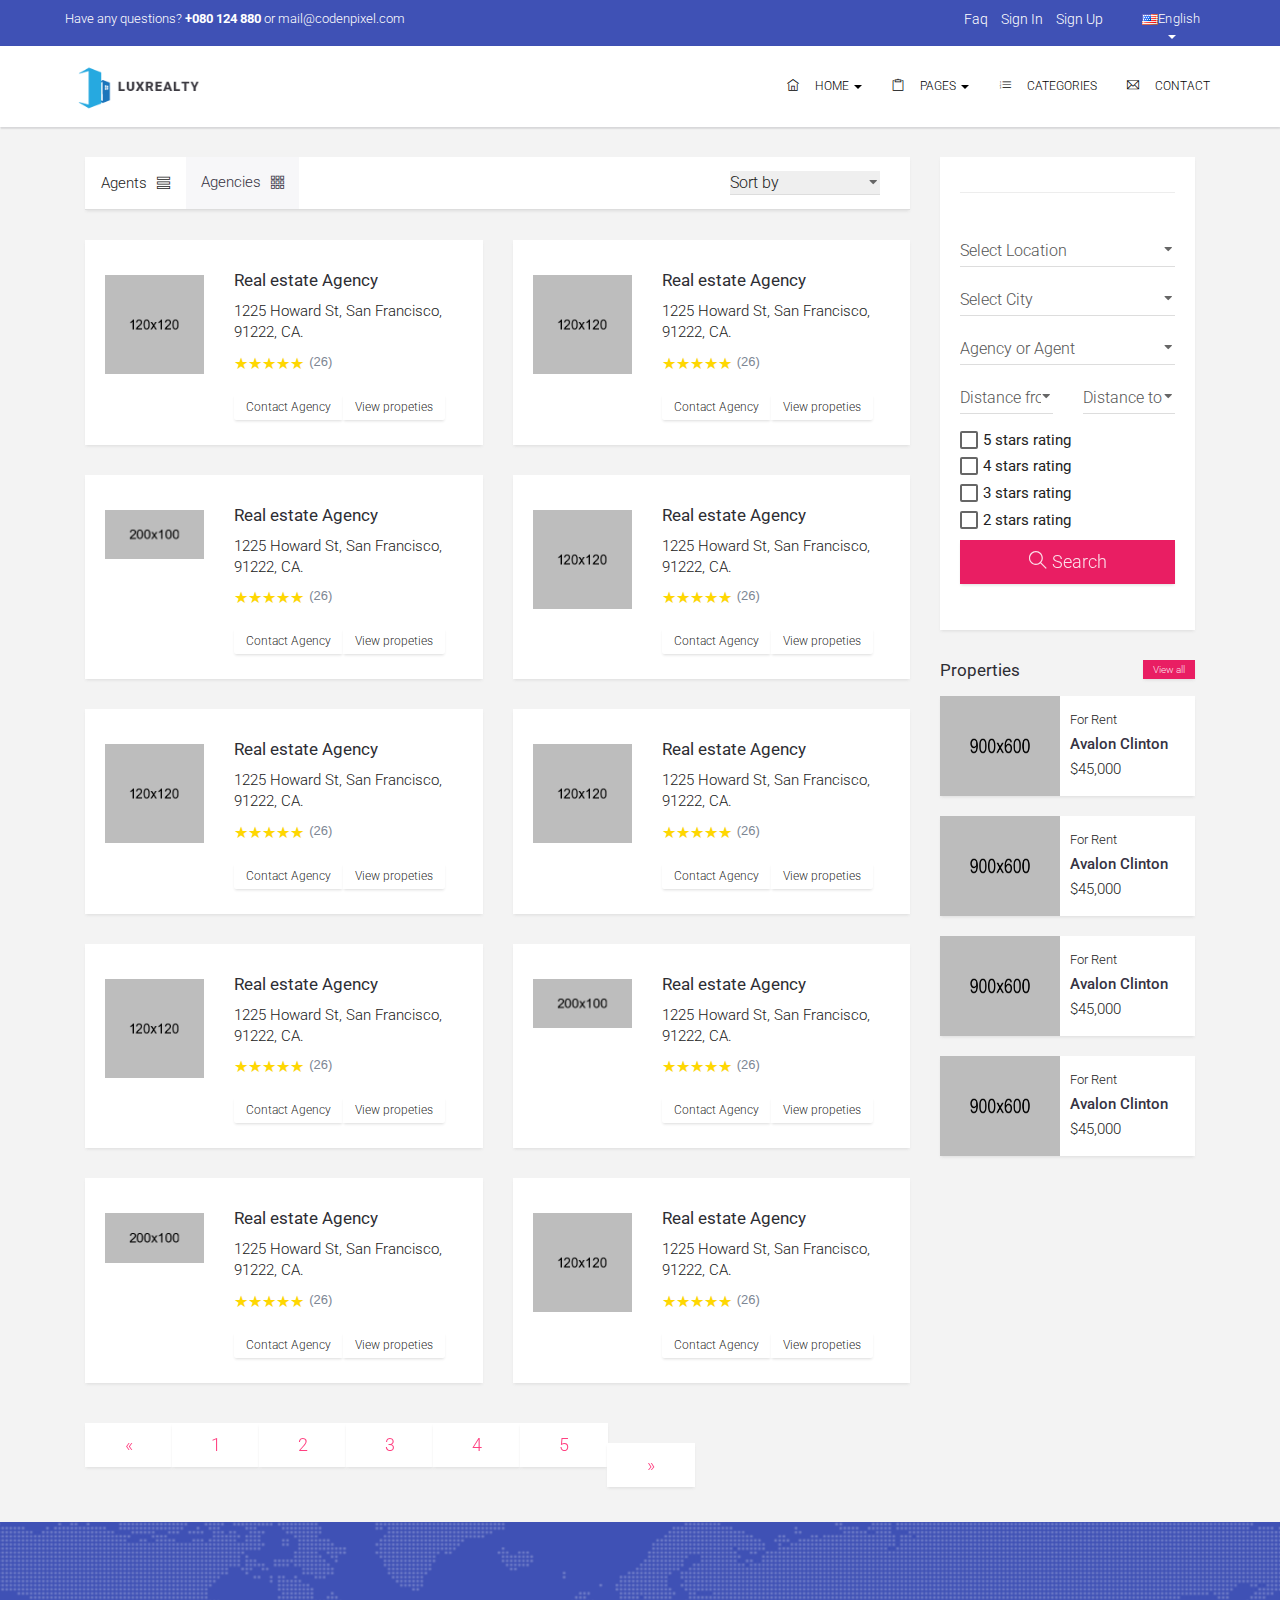
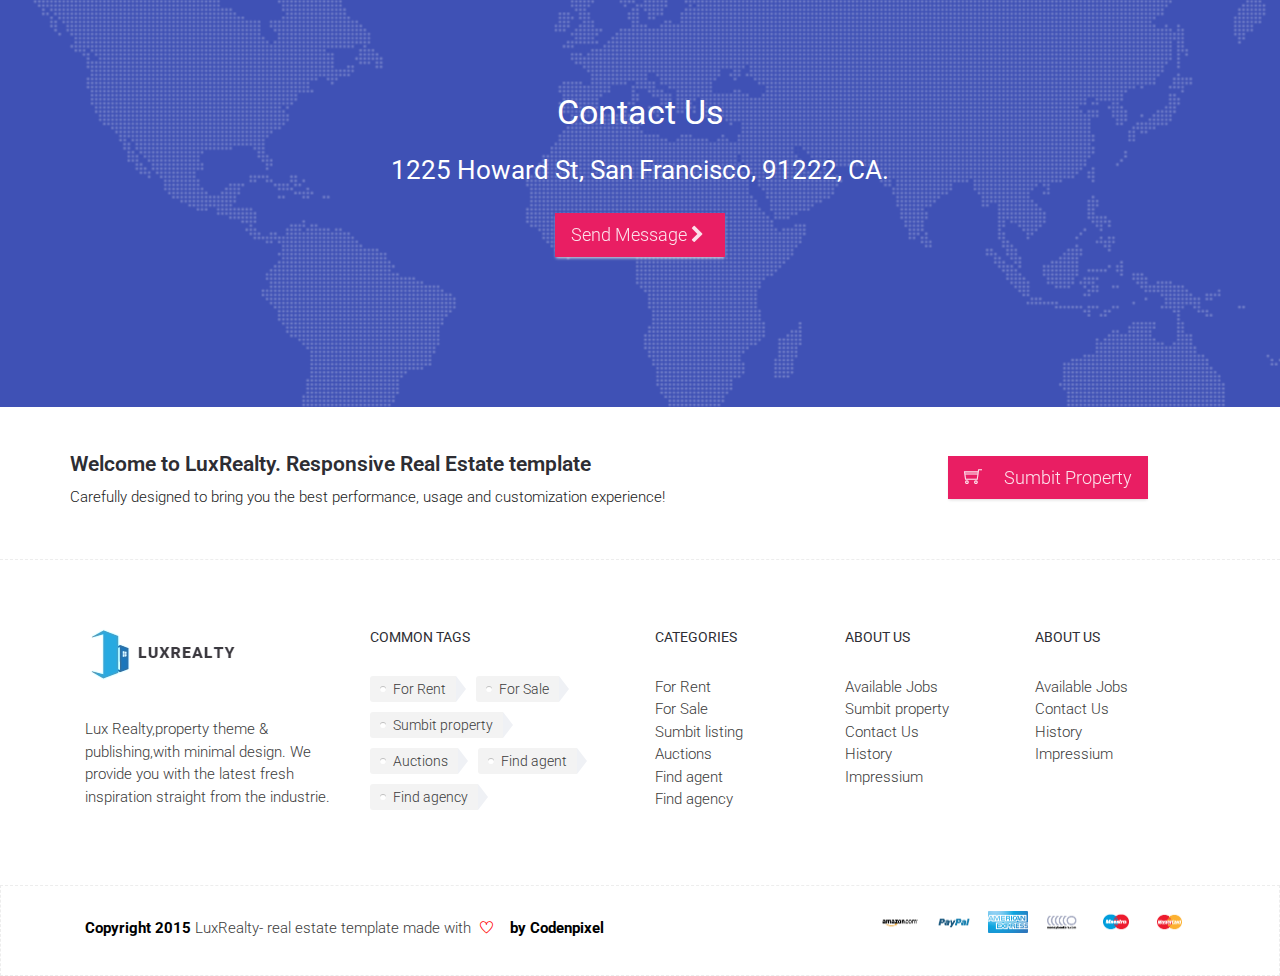
<file: app-web/modulo-imobiliario-aplicativo/src/main/resources/META-INF/resources/imobiliarioaplicativo/views/search_users.html>
<!DOCTYPE html>
<!--[if lt IE 7]>      
<html class="no-js lt-ie9 lt-ie8 lt-ie7">
<![endif]-->
<!--[if IE 7]>         
<html class="no-js lt-ie9 lt-ie8">
<![endif]-->
<!--[if IE 8]>         
<html class="no-js lt-ie9">
<![endif]-->
<!--[if gt IE 8]><!-->
<html class="no-js">
<!--<![endif]-->

<head>
    <meta charset="utf-8">
    <meta http-equiv="X-UA-Compatible" content="IE=edge">
    <meta name="viewport" content="width=device-width, initial-scale=1">
    <!-- The above 3 meta tags *must* come first in the head; any other head content must come *after* these tags -->
    <meta name="description" content="">
    <meta name="author" content="Codenpixel.com">
    <link rel="icon" href="../../favicon.ico">
    <title>Bootstrap Real Estate template,material design</title>
    <!-- Bootstrap core CSS -->
    <link href="css/bootstrap.min.css" rel="stylesheet">
    <link href="css/bootstrap-extra-modal.css" rel="stylesheet">
    <link href="css/plugins.css" rel="stylesheet">
    <!-- Icons -->
    <link href="css/themify-icons.css" rel="stylesheet">
    <link href="css/font-awesome.min.css" rel="stylesheet">
    <link href='https://fonts.googleapis.com/css?family=Roboto:400,100,300,300italic,500,700,900' rel='stylesheet' type='text/css'>
    <link href='https://fonts.googleapis.com/css?family=Raleway:400,100,300,500,600,700,800,900,200' rel='stylesheet' type='text/css'>
    <!-- RS5.0 Main Stylesheet -->
    <link rel="stylesheet" type="text/css" href="revolution/css/settings.css">
    <!-- RS5.0 Layers and Navigation Styles -->
    <link rel="stylesheet" type="text/css" href="revolution/css/layers.css">
    <link rel="stylesheet" type="text/css" href="revolution/css/navigation.css">
    <!-- Custom styles for this template -->
    <link href="css/style.css" rel="stylesheet">
    <!-- HTML5 shim and Respond.js for IE8 support of HTML5 elements and media queries -->
    <!--[if lt IE 9]>
<script src="https://oss.maxcdn.com/html5shiv/3.7.2/html5shiv.min.js"></script>
<script src="https://oss.maxcdn.com/respond/1.4.2/respond.min.js"></script>
<![endif]-->
</head>

<body>
    <div class="loader"></div>
    <div class="wrapper">
        <!-- header -->
        <header>
            <div class="top-bar bg-light hdden-xs">
                <div class="container">
                    <div class="row">
                        <div class="col-sm-6 list-inline list-unstyled no-margin hidden-xs">
                            <p class="no-margin">
                                Have any questions?
                                <strong>
										+080 124 880
									</strong> or mail@codenpixel.com
                            </p>
                        </div>
                        <div class="col-sm-3 col-sm-offset-2">
                            <ul class="list-inline list-unstyled pull-right">
                                <li class="active">
                                    <a href="#">
                                        <i class="ti-cart">
											</i> Faq
                                    </a>
                                </li>
                                <li>
                                    <a href="#">
											Sign In
										</a>
                                </li>
                                <li>
                                    <a href="#">
											Sign Up
										</a>
                                </li>
                            </ul>
                        </div>
                        <div class="col-sm-1">
                            <button class="dropdown-toggle language pull-right" type="button" data-toggle="dropdown" aria-expanded="false">
                                <img src="images/us.png" width="16" height="11" alt="EN Language">English <span class="caret"></span>
                            </button>
                            <ul class="dropdown-menu no-border-radius no-shadow">
                                <li>
                                    <a href="#">
                                        <img src="images/us.png" width="16" height="11" alt="EN Language">[US] English
                                    </a>
                                </li>
                                <li>
                                    <a href="#">
                                        <img src="images/de.png" width="16" height="11" alt="DE Language">[DE] German
                                    </a>
                                </li>
                                <li>
                                    <a href="#">
                                        <img src="images/fr.png" width="16" height="11" alt="FR Language">[FR] French
                                    </a>
                                </li>
                                <li>
                                    <a href="#">
                                        <img src="images/ru.png" width="16" height="11" alt="RU Language">[RU] Russian
                                    </a>
                                </li>
                            </ul>
                        </div>
                    </div>
                </div>
            </div>
            <div id="nav-wrap">
                <div class="nav-wrap-holder">
                    <div class="container" id="nav_wrapper">
                        <nav class="navbar navbar-static-top nav-white">
                            <!-- Brand and toggle get grouped for better mobile display -->
                            <div class="navbar-header">
                                <button type="button" class="navbar-toggle" data-toggle="collapse" data-target="#Navbar">
                                    <span class="sr-only">
											Toggle navigation
										</span>
                                    <span class="icon-bar">
										</span>
                                    <span class="icon-bar">
										</span>
                                    <span class="icon-bar">
										</span>
                                </button>
                                <a class="navbar-brand" href="index.html">
                                    <img src="images/logo-dark.png" alt="logo" class="img-responsive">
                                </a>
                            </div>
                            <!-- Collect the nav links, forms, and other content for toggling -->
                            <div class="collapse navbar-collapse" id="Navbar">
                                <!-- regular link -->
                                <ul class="nav navbar-nav navbar-right">
                                    <li class="dropdown active">
                                        <a href="http://tinyurl.com/jdymnat" class="dropdown-toggle" data-toggle="dropdown" role="button" aria-expanded="false">
                                            <i class="ti-home">
												</i> Home
                                            <span class="caret">
												</span>
                                        </a>
                                        <ul class="dropdown-menu" role="menu">
                                            <li>
                                                <a href="index-map.html">
														With map
													</a>
                                            </li>
                                            <li>
                                                <a href="index.html">
														Carousel slider
													</a>
                                            </li>
                                        </ul>
                                    </li>
                                    <li class="dropdown">
                                        <a href="#" class="dropdown-toggle" data-toggle="dropdown" role="button" aria-expanded="false">
                                            <i class=" ti-clipboard">
												</i> Pages
                                            <span class="caret">
												</span>
                                        </a>
                                        <ul class="dropdown-menu" role="menu">
                                            <li>
                                                <a href="agent_profile.html">
														Agent Profile
													</a>
                                            </li>
                                            <li>
                                                <a href="http://tinyurl.com/jdymnat">
														Search Results
													</a>
                                            </li>
                                            <li>
                                                <a href="results_grid.html">
														Results options
													</a>
                                            </li>
                                            <li>
                                                <a href="details.html">
														Property Details
													</a>
                                            </li>
                                            <li>
                                                <a href="search_users.html">Search Users</a>
                                            </li>
                                            <li>
                                                <a href="sumbit.html">
														Sumbit Property
													</a>
                                            </li>
                                            <li>
                                                <a href="pricing.html">
														Pricing
													</a>
                                            </li>
                                        </ul>
                                    </li>
                                    <li>
                                        <a href="results.html">
                                            <i class=" ti-list-ol">
												</i> Categories
                                        </a>
                                    </li>
                                    <li>
                                        <a href="contact.html">
                                            <i class="ti-email">
												</i> Contact
                                        </a>
                                    </li>
                                </ul>
                            </div>
                        </nav>
                    </div>
                </div>
                <!-- /.div nav wrap holder -->
            </div>
            <!-- /#nav wrap -->
        </header>
        <!-- end: Header -->
        <div class="container m-top-30">
            <div class="col-sm-9 page-content col-thin-left">
                <div class="category-list">
                    <div class="tab-box shadow card">
                        <ul class="nav nav-tabs add-tabs" id="ajaxTabs" role="tablist">
                            <li class=""><a href="#agents" data-url="#" role="tab" data-toggle="tab">Agents <span class="ti-view-list"></span></a>
                            </li>
                            <li class="active"><a href="#agency" data-url="#" role="tab" data-toggle="tab">Agencies <span class="ti-layout-grid3"></span></a>
                            </li>
                        </ul>
                        <div class="tab-filter">
                            <div class="selecter select-short-by closed" tabindex="0">
                                <select class="selectpicker selecter-element" data-style="btn-select" data-width="auto" tabindex="-1">
                                    <option value="Short by">Sort by</option>
                                    <option value="Price: Low to High">Best rated</option>
                                    <option value="Price: High to Low">Latest users</option>
                                </select>
                            </div>
                        </div>
                    </div>
                    <div class="adds-wrapper">
                        <div class="tab-content">
                            <div class="tab-pane fade" id="agents">
                                <div class="row">
                                    <div class="col-sm-6">
                                        <div class="widget card pad-all">
                                            <div class="advert row">
                                                <div class="logo-wrap col-sm-4">
                                                    <img src="images/agent-1.jpg" alt="" class="img-responsive">
                                                </div>
                                                <div class="advert-info col-sm-8">
                                                    <h3>Real estate Agency</h3>
                                                    <p>1225 Howard St, San Francisco, 91222, CA.</p>
                                                    <div class="rating" data-stars="5.0"><span>(26)</span>
                                                    </div>
                                                    <p class="btn-group clearfix" role="group" aria-label="...">
                                                        <button class="btn btn-default btn-raised btn-sm">Contact Agency</button>
                                                        <button class="btn btn-default btn-raised btn-sm">View propeties</button>
                                                    </p>
                                                </div>
                                            </div>
                                        </div>
                                    </div>
                                    <!--/col -->
                                    <div class="col-sm-6">
                                        <div class="widget card pad-all">
                                            <div class="advert row">
                                                <div class="logo-wrap col-sm-4">
                                                    <img src="images/agent-2.jpg" alt="" class="img-responsive">
                                                </div>
                                                <div class="advert-info col-sm-8">
                                                    <h3>Real estate Agency</h3>
                                                    <p>1225 Howard St, San Francisco, 91222, CA.</p>
                                                    <div class="rating" data-stars="5.0"><span>(26)</span>
                                                    </div>
                                                    <p class="btn-group clearfix" role="group" aria-label="...">
                                                        <button class="btn btn-default btn-raised btn-sm">Contact Agency</button>
                                                        <button class="btn btn-default btn-raised btn-sm">View propeties</button>
                                                    </p>
                                                </div>
                                            </div>
                                        </div>
                                    </div>
                                    <!--/col -->
                                    <div class="col-sm-6">
                                        <div class="widget card pad-all">
                                            <div class="advert row">
                                                <div class="logo-wrap col-sm-4">
                                                    <img src="images/agent-3.jpg" alt="" class="img-responsive">
                                                </div>
                                                <div class="advert-info col-sm-8">
                                                    <h3>Real estate Agency</h3>
                                                    <p>1225 Howard St, San Francisco, 91222, CA.</p>
                                                    <div class="rating" data-stars="5.0"><span>(26)</span>
                                                    </div>
                                                    <p class="btn-group clearfix" role="group" aria-label="...">
                                                        <button class="btn btn-default btn-raised btn-sm">Contact Agency</button>
                                                        <button class="btn btn-default btn-raised btn-sm">View propeties</button>
                                                    </p>
                                                </div>
                                            </div>
                                        </div>
                                    </div>
                                    <!--/col -->
                                    <div class="col-sm-6">
                                        <div class="widget card pad-all">
                                            <div class="advert row">
                                                <div class="logo-wrap col-sm-4">
                                                    <img src="images/agent-4.jpg" alt="" class="img-responsive">
                                                </div>
                                                <div class="advert-info col-sm-8">
                                                    <h3>Real estate Agency</h3>
                                                    <p>1225 Howard St, San Francisco, 91222, CA.</p>
                                                    <div class="rating" data-stars="5.0"><span>(26)</span>
                                                    </div>
                                                    <p class="btn-group clearfix" role="group" aria-label="...">
                                                        <button class="btn btn-default btn-raised btn-sm">Contact Agency</button>
                                                        <button class="btn btn-default btn-raised btn-sm">View propeties</button>
                                                    </p>
                                                </div>
                                            </div>
                                        </div>
                                    </div>
                                    <!--/col -->
                                    <div class="col-sm-6">
                                        <div class="widget card pad-all">
                                            <div class="advert row">
                                                <div class="logo-wrap col-sm-4">
                                                    <img src="images/agency5.png" alt="" class="img-responsive">
                                                </div>
                                                <div class="advert-info col-sm-8">
                                                    <h3>Real estate Agency</h3>
                                                    <p>1225 Howard St, San Francisco, 91222, CA.</p>
                                                    <div class="rating" data-stars="5.0"><span>(26)</span>
                                                    </div>
                                                    <p class="btn-group clearfix" role="group" aria-label="...">
                                                        <button class="btn btn-default btn-raised btn-sm">Contact Agency</button>
                                                        <button class="btn btn-default btn-raised btn-sm">View propeties</button>
                                                    </p>
                                                </div>
                                            </div>
                                        </div>
                                    </div>
                                    <!--/col -->
                                    <div class="col-sm-6">
                                        <div class="widget card pad-all">
                                            <div class="advert row">
                                                <div class="logo-wrap col-sm-4">
                                                    <img src="images/agency6.png" alt="" class="img-responsive">
                                                </div>
                                                <div class="advert-info col-sm-8">
                                                    <h3>Real estate Agency</h3>
                                                    <p>1225 Howard St, San Francisco, 91222, CA.</p>
                                                    <div class="rating" data-stars="5.0"><span>(26)</span>
                                                    </div>
                                                    <p class="btn-group clearfix" role="group" aria-label="...">
                                                        <button class="btn btn-default btn-raised btn-sm">Contact Agency</button>
                                                        <button class="btn btn-default btn-raised btn-sm">View propeties</button>
                                                    </p>
                                                </div>
                                            </div>
                                        </div>
                                    </div>
                                    <!--/col -->
                                    <div class="col-sm-6">
                                        <div class="widget card pad-all">
                                            <div class="advert row">
                                                <div class="logo-wrap col-sm-4">
                                                    <img src="images/agency3.png" alt="" class="img-responsive">
                                                </div>
                                                <div class="advert-info col-sm-8">
                                                    <h3>Real estate Agency</h3>
                                                    <p>1225 Howard St, San Francisco, 91222, CA.</p>
                                                    <div class="rating" data-stars="5.0"><span>(26)</span>
                                                    </div>
                                                    <p class="btn-group clearfix" role="group" aria-label="...">
                                                        <button class="btn btn-default btn-raised btn-sm">Contact Agency</button>
                                                        <button class="btn btn-default btn-raised btn-sm">View propeties</button>
                                                    </p>
                                                </div>
                                            </div>
                                        </div>
                                    </div>
                                    <!--/col -->
                                    <div class="col-sm-6">
                                        <div class="widget card pad-all">
                                            <div class="advert row">
                                                <div class="logo-wrap col-sm-4">
                                                    <img src="images/agency1.png" alt="" class="img-responsive">
                                                </div>
                                                <div class="advert-info col-sm-8">
                                                    <h3>Real estate Agency</h3>
                                                    <p>1225 Howard St, San Francisco, 91222, CA.</p>
                                                    <div class="rating" data-stars="5.0"><span>(26)</span>
                                                    </div>
                                                    <p class="btn-group clearfix" role="group" aria-label="...">
                                                        <button class="btn btn-default btn-raised btn-sm">Contact Agency</button>
                                                        <button class="btn btn-default btn-raised btn-sm">View propeties</button>
                                                    </p>
                                                </div>
                                            </div>
                                        </div>
                                    </div>
                                    <!--/col -->
                                </div>
                            </div>
                            <!-- /tab pane -->
                            <div class="tab-pane fade active in" id="agency">
                                <div class="row">
                                    <div class="col-sm-6">
                                        <div class="widget card pad-all">
                                            <div class="advert row">
                                                <div class="logo-wrap col-sm-4">
                                                    <img src="images/agency2.png" alt="" class="img-responsive">
                                                </div>
                                                <div class="advert-info col-sm-8">
                                                    <h3>Real estate Agency</h3>
                                                    <p>1225 Howard St, San Francisco, 91222, CA.</p>
                                                    <div class="rating" data-stars="5.0"><span>(26)</span>
                                                    </div>
                                                    <p class="btn-group clearfix" role="group" aria-label="...">
                                                        <button class="btn btn-default btn-raised btn-sm">Contact Agency</button>
                                                        <button class="btn btn-default btn-raised btn-sm">View propeties</button>
                                                    </p>
                                                </div>
                                            </div>
                                        </div>
                                    </div>
                                    <!--/col -->
                                    <div class="col-sm-6">
                                        <div class="widget card pad-all">
                                            <div class="advert row">
                                                <div class="logo-wrap col-sm-4">
                                                    <img src="images/agency3.png" alt="" class="img-responsive">
                                                </div>
                                                <div class="advert-info col-sm-8">
                                                    <h3>Real estate Agency</h3>
                                                    <p>1225 Howard St, San Francisco, 91222, CA.</p>
                                                    <div class="rating" data-stars="5.0"><span>(26)</span>
                                                    </div>
                                                    <p class="btn-group clearfix" role="group" aria-label="...">
                                                        <button class="btn btn-default btn-raised btn-sm">Contact Agency</button>
                                                        <button class="btn btn-default btn-raised btn-sm">View propeties</button>
                                                    </p>
                                                </div>
                                            </div>
                                        </div>
                                    </div>
                                    <!--/col -->
                                    <div class="col-sm-6">
                                        <div class="widget card pad-all">
                                            <div class="advert row">
                                                <div class="logo-wrap col-sm-4">
                                                    <img src="images/agency1.png" alt="" class="img-responsive">
                                                </div>
                                                <div class="advert-info col-sm-8">
                                                    <h3>Real estate Agency</h3>
                                                    <p>1225 Howard St, San Francisco, 91222, CA.</p>
                                                    <div class="rating" data-stars="5.0"><span>(26)</span>
                                                    </div>
                                                    <p class="btn-group clearfix" role="group" aria-label="...">
                                                        <button class="btn btn-default btn-raised btn-sm">Contact Agency</button>
                                                        <button class="btn btn-default btn-raised btn-sm">View propeties</button>
                                                    </p>
                                                </div>
                                            </div>
                                        </div>
                                    </div>
                                    <!--/col -->
                                    <div class="col-sm-6">
                                        <div class="widget card pad-all">
                                            <div class="advert row">
                                                <div class="logo-wrap col-sm-4">
                                                    <img src="images/agency4.png" alt="" class="img-responsive">
                                                </div>
                                                <div class="advert-info col-sm-8">
                                                    <h3>Real estate Agency</h3>
                                                    <p>1225 Howard St, San Francisco, 91222, CA.</p>
                                                    <div class="rating" data-stars="5.0"><span>(26)</span>
                                                    </div>
                                                    <p class="btn-group clearfix" role="group" aria-label="...">
                                                        <button class="btn btn-default btn-raised btn-sm">Contact Agency</button>
                                                        <button class="btn btn-default btn-raised btn-sm">View propeties</button>
                                                    </p>
                                                </div>
                                            </div>
                                        </div>
                                    </div>
                                    <!--/col -->
                                    <div class="col-sm-6">
                                        <div class="widget card pad-all">
                                            <div class="advert row">
                                                <div class="logo-wrap col-sm-4">
                                                    <img src="images/agency5.png" alt="" class="img-responsive">
                                                </div>
                                                <div class="advert-info col-sm-8">
                                                    <h3>Real estate Agency</h3>
                                                    <p>1225 Howard St, San Francisco, 91222, CA.</p>
                                                    <div class="rating" data-stars="5.0"><span>(26)</span>
                                                    </div>
                                                    <p class="btn-group clearfix" role="group" aria-label="...">
                                                        <button class="btn btn-default btn-raised btn-sm">Contact Agency</button>
                                                        <button class="btn btn-default btn-raised btn-sm">View propeties</button>
                                                    </p>
                                                </div>
                                            </div>
                                        </div>
                                    </div>
                                    <!--/col -->
                                    <div class="col-sm-6">
                                        <div class="widget card pad-all">
                                            <div class="advert row">
                                                <div class="logo-wrap col-sm-4">
                                                    <img src="images/agency6.png" alt="" class="img-responsive">
                                                </div>
                                                <div class="advert-info col-sm-8">
                                                    <h3>Real estate Agency</h3>
                                                    <p>1225 Howard St, San Francisco, 91222, CA.</p>
                                                    <div class="rating" data-stars="5.0"><span>(26)</span>
                                                    </div>
                                                    <p class="btn-group clearfix" role="group" aria-label="...">
                                                        <button class="btn btn-default btn-raised btn-sm">Contact Agency</button>
                                                        <button class="btn btn-default btn-raised btn-sm">View propeties</button>
                                                    </p>
                                                </div>
                                            </div>
                                        </div>
                                    </div>
                                    <!--/col -->
                                    <div class="col-sm-6">
                                        <div class="widget card pad-all">
                                            <div class="advert row">
                                                <div class="logo-wrap col-sm-4">
                                                    <img src="images/agency3.png" alt="" class="img-responsive">
                                                </div>
                                                <div class="advert-info col-sm-8">
                                                    <h3>Real estate Agency</h3>
                                                    <p>1225 Howard St, San Francisco, 91222, CA.</p>
                                                    <div class="rating" data-stars="5.0"><span>(26)</span>
                                                    </div>
                                                    <p class="btn-group clearfix" role="group" aria-label="...">
                                                        <button class="btn btn-default btn-raised btn-sm">Contact Agency</button>
                                                        <button class="btn btn-default btn-raised btn-sm">View propeties</button>
                                                    </p>
                                                </div>
                                            </div>
                                        </div>
                                    </div>
                                    <!--/col -->
                                    <div class="col-sm-6">
                                        <div class="widget card pad-all">
                                            <div class="advert row">
                                                <div class="logo-wrap col-sm-4">
                                                    <img src="images/agency1.png" alt="" class="img-responsive">
                                                </div>
                                                <div class="advert-info col-sm-8">
                                                    <h3>Real estate Agency</h3>
                                                    <p>1225 Howard St, San Francisco, 91222, CA.</p>
                                                    <div class="rating" data-stars="5.0"><span>(26)</span>
                                                    </div>
                                                    <p class="btn-group clearfix" role="group" aria-label="...">
                                                        <button class="btn btn-default btn-raised btn-sm">Contact Agency</button>
                                                        <button class="btn btn-default btn-raised btn-sm">View propeties</button>
                                                    </p>
                                                </div>
                                            </div>
                                        </div>
                                    </div>
                                    <!--/col -->
                                    <div class="col-sm-6">
                                        <div class="widget card pad-all">
                                            <div class="advert row">
                                                <div class="logo-wrap col-sm-4">
                                                    <img src="images/agency1.png" alt="" class="img-responsive">
                                                </div>
                                                <div class="advert-info col-sm-8">
                                                    <h3>Real estate Agency</h3>
                                                    <p>1225 Howard St, San Francisco, 91222, CA.</p>
                                                    <div class="rating" data-stars="5.0"><span>(26)</span>
                                                    </div>
                                                    <p class="btn-group clearfix" role="group" aria-label="...">
                                                        <button class="btn btn-default btn-raised btn-sm">Contact Agency</button>
                                                        <button class="btn btn-default btn-raised btn-sm">View propeties</button>
                                                    </p>
                                                </div>
                                            </div>
                                        </div>
                                    </div>
                                    <!--/col -->
                                    <div class="col-sm-6">
                                        <div class="widget card pad-all">
                                            <div class="advert row">
                                                <div class="logo-wrap col-sm-4">
                                                    <img src="images/agency5.png" alt="" class="img-responsive">
                                                </div>
                                                <div class="advert-info col-sm-8">
                                                    <h3>Real estate Agency</h3>
                                                    <p>1225 Howard St, San Francisco, 91222, CA.</p>
                                                    <div class="rating" data-stars="5.0"><span>(26)</span>
                                                    </div>
                                                    <p class="btn-group clearfix" role="group" aria-label="...">
                                                        <button class="btn btn-default btn-raised btn-sm">Contact Agency</button>
                                                        <button class="btn btn-default btn-raised btn-sm">View propeties</button>
                                                    </p>
                                                </div>
                                            </div>
                                        </div>
                                    </div>
                                    <!--/col -->
                                </div>
                            </div>
                            <!-- /tab pane -->
                        </div>
                    </div>
                </div>
                <nav>
                    <ul class="pagination pagination-lg">
                        <li><a href="#" aria-label="Previous" class="btn btn-raised ripple-effect btn-default"><span aria-hidden="true">«</span></a>
                        </li>
                        <li><a href="#" class="btn btn-raised ripple-effect btn-default">1</a>
                        </li>
                        <li><a href="#" class="btn btn-raised ripple-effect btn-default">2</a>
                        </li>
                        <li><a href="#" class="btn btn-raised ripple-effect btn-default">3</a>
                        </li>
                        <li><a href="#" class="btn btn-raised ripple-effect btn-default">4</a>
                        </li>
                        <li><a href="#" class="btn btn-raised ripple-effect btn-default">5</a>
                        </li>
                        <li><a href="#" aria-label="Next" class="btn btn-raised ripple-effect btn-default"><span aria-hidden="true">»</span></a>
                        </li>
                    </ul>
                </nav>
            </div>
            <!-- /col 9 -->
            <aside class="col-sm-3">
                <div class="widget card pad-all">
                    <hr class="mBtm-50 mTop-30" data-symbol="Search Users">
                    <form action="#" method="get">
                        <div class="form-group">
                            <select class="form-control" id="select0">
                                <option>Select Location</option>
                                <option>2</option>
                                <option>3</option>
                                <option>4</option>
                                <option>5</option>
                            </select>
                        </div>
                        <div class="form-group">
                            <select class="form-control" id="select1">
                                <option>Select City</option>
                                <option>2</option>
                                <option>3</option>
                                <option>4</option>
                                <option>5</option>
                            </select>
                        </div>
                        <div class="form-group">
                            <select class="form-control" id="select2">
                                <option>Agency or Agent</option>
                                <option>Agent</option>
                                <option>Agency</option>
                            </select>
                        </div>
                        <div class="form-group">
                            <div class="row">
                                <div class="col-md-6 col-sm-6 col-xs-6">
                                    <select class="form-control" name="re_price_to">
                                        <option value="0">Distance from</option>
                                        <option value="1000">1 km</option>
                                        <option value="2000">5 km</option>
                                        <option value="3000">10 km</option>
                                        <option value="5000">15 km</option>
                                    </select>
                                </div>
                                <div class="col-md-6 col-sm-6 col-xs-6">
                                    <select class="form-control" name="re_price_to">
                                        <option value="0">Distance to</option>
                                        <option value="1000">5 km</option>
                                        <option value="2000">10 km</option>
                                        <option value="3000">15 km</option>
                                        <option value="5000">20 km</option>
                                    </select>
                                </div>
                            </div>
                        </div>
                        <div class="checkbox">
                            <label>
                                <input type="checkbox" value="">5 stars rating
                            </label>
                        </div>
                        <div class="checkbox">
                            <label>
                                <input type="checkbox" value="">4 stars rating
                            </label>
                        </div>
                        <div class="checkbox">
                            <label>
                                <input type="checkbox" value="">3 stars rating
                            </label>
                        </div>
                        <div class="checkbox">
                            <label>
                                <input type="checkbox" value="">2 stars rating
                            </label>
                        </div>
                        <p>
                            <button id="search" data-style="slide-left" class="btn btn-lg btn-raised ripple-effect btn-danger btn-block" type="submit"> <i class="ti-search"></i>Search</button>
                        </p>
                    </form>
                </div>
                <div class="widget">
                    <h4>Properties <a href="#" class="btn btn-xs btn-raised btn-danger pull-right">View all</a></h4>
                    <a href="#" class="panel media middle sidebarProperty">
                        <div class="media-left media-middle bg-primary pad-no">
                            <img src="images/home-1.jpg" width="120" height="100" alt="">
                        </div>
                        <div class="media-body media-middle pad-10">
                            <p class="mar-no font-sm">For Rent</p>
                            <p class="heading">Avalon Clinton</p>
                            <p class="mar-no">$45,000</p>
                        </div>
                    </a>
                    <a href="#" class="panel media middle sidebarProperty">
                        <div class="media-left media-middle bg-primary pad-no">
                            <img src="images/home-8.jpg" width="120" height="100" alt="">
                        </div>
                        <div class="media-body media-middle pad-10">
                            <p class="mar-no font-sm">For Rent</p>
                            <p class="heading">Avalon Clinton</p>
                            <p class="mar-no">$45,000</p>
                        </div>
                    </a>
                    <a href="#" class="panel media middle sidebarProperty">
                        <div class="media-left media-middle bg-primary pad-no">
                            <img src="images/home-7.jpg" width="120" height="100" alt="">
                        </div>
                        <div class="media-body media-middle pad-10">
                            <p class="mar-no font-sm">For Rent</p>
                            <p class="heading">Avalon Clinton</p>
                            <p class="mar-no">$45,000</p>
                        </div>
                    </a>
                    <a href="#" class="panel media middle sidebarProperty">
                        <div class="media-left media-middle bg-primary pad-no">
                            <img src="images/home-6.jpg" width="120" height="100" alt="">
                        </div>
                        <div class="media-body media-middle pad-10">
                            <p class="mar-no font-sm">For Rent</p>
                            <p class="heading">Avalon Clinton</p>
                            <p class="mar-no">$45,000</p>
                        </div>
                    </a>
                </div>
                <!-- /wddget -->
            </aside>
        </div>
    </div>

    <section class="contact">
        <div class="container">
            <div class="row">
                <div class="col-lg-12 text-center">
                    <h2 class="section-heading">Contact Us</h2>
                    <h3 class="section-subheading text-muted">1225 Howard St, San Francisco, 91222, CA.</h3>
                    <a href="#" class="btn btn-lg btn-raised ripple-effect btn-danger ">Send Message <i class="fa fa-chevron-right"></i></a>
                </div>
            </div>
        </div>
    </section>
    <div class="cta-box clearfix">
        <div class="container">
            <div class="row">
                <div class="col-md-3 col-sm-3 col-xs-12 pull-right">
                    <a href="#" class="btn btn-raised btn-danger ripple-effect btn-lg" data-original-title="" title="">
                        <i class="ti-shopping-cart">
							</i> &nbsp; Sumbit Property
                    </a>
                </div>
                <div class="col-md-9 col-sm-9 col-xs-12">
                    <h3>
							Welcome to LuxRealty. Responsive Real Estate template
						</h3>
                    <p>
                        Carefully designed to bring you the best performance, usage and customization experience!
                    </p>
                </div>
            </div>
        </div>
    </div>
    <!-- FOOTER -->
    <footer id="footer">
        <div class="container">
            <div class="col-sm-3">
                <img src="images/logo-1.png" alt="#" class="img-responsive logo">
                <p>
                    Lux Realty,property theme &amp; publishing,with minimal design. We provide you with the latest fresh inspiration straight from the industrie.
                </p>
            </div>
            <div class="col-sm-3">
                <h5>
						COMMON TAGS
					</h5>
                <ul class="tags">
                    <li>
                        <a href="#" class="tag">
								For Rent
							</a>
                    </li>
                    <li>
                        <a href="#" class="tag">
								For Sale
							</a>
                    </li>
                    <li>
                        <a href="#" class="tag">
								Sumbit property
							</a>
                    </li>
                    <li>
                        <a href="#" class="tag">
								Auctions 
							</a>
                    </li>
                    <li>
                        <a href="#" class="tag">
								Find agent
							</a>
                    </li>
                    <li>
                        <a href="#" class="tag">
								Find agency
							</a>
                    </li>
                </ul>
            </div>
            <div class="col-sm-2">
                <h5>
						CATEGORIES
					</h5>
                <ul class="list-unstyled">
                    <li>
                        <a href="#">
								For Rent
							</a>
                    </li>
                    <li>
                        <a href="#">
								For Sale
							</a>
                    </li>
                    <li>
                        <a href="#">
								Sumbit listing
							</a>
                    </li>
                    <li>
                        <a href="#">
								Auctions 
							</a>
                    </li>
                    <li>
                        <a href="#">
								Find agent
							</a>
                    </li>
                    <li>
                        <a href="#">
								Find agency
							</a>
                    </li>
                </ul>
            </div>
            <div class="col-sm-2">
                <h5>
						ABOUT US
					</h5>
                <ul class="list-unstyled">
                    <li>
                        Available Jobs
                    </li>
                    <li>
                        Sumbit property
                    </li>
                    <li>
                        Contact Us
                    </li>
                    <li>
                        History
                    </li>
                    <li>
                        Impressium
                    </li>
                </ul>
            </div>
            <div class="col-sm-2">
                <h5>
						ABOUT US
					</h5>
                <ul class="list-unstyled">
                    <li>
                        Available Jobs
                    </li>
                    <li>
                        Contact Us
                    </li>
                    <li>
                        History
                    </li>
                    <li>
                        Impressium
                    </li>
                </ul>
            </div>
        </div>
        <div class="btmFooter">
            <div class="container">
                <div class="col-sm-7">
                    <p>
                        <strong>
								Copyright 2015 
							</strong> LuxRealty- real estate template made with
                        <i class="ti-heart">
							</i>
                        <strong>
								by Codenpixel
							</strong>
                    </p>
                </div>
                <div class="col-sm-5">
                    <ul class="pay-opt pull-right list-inline list-unstyled">
                        <li>
                            <a href="#" title="#">
                                <img src="images/amz-icon.png" class="img-responsive" alt="">
                            </a>
                        </li>
                        <li>
                            <a href="#" title="#">
                                <img src="images/paypal-icon.png" class="img-responsive" alt="">
                            </a>
                        </li>
                        <li>
                            <a href="#" title="#">
                                <img src="images/ax-icon.png" class="img-responsive" alt="">
                            </a>
                        </li>
                        <li>
                            <a href="#" title="#">
                                <img src="images/mb-icon.png" class="img-responsive" alt="">
                            </a>
                        </li>
                        <li>
                            <a href="#" title="#">
                                <img src="images/mst-icon.png" class="img-responsive" alt="">
                            </a>
                        </li>
                        <li>
                            <a href="#" title="#">
                                <img src="images/mstr-icon.png" class="img-responsive" alt="">
                            </a>
                        </li>
                    </ul>
                </div>
            </div>
        </div>
    </footer>
    <!-- MODAL -->
    <div class="modal fade" id="ajaxModal" tabindex="-1" role="dialog">
        <div class="modal-dialog" role="document">
            <div class="modal-content">
                <div class="modal-body">
                    <form class="form-horizontal">
                        <fieldset>
                            <!-- Form Name -->
                            <legend>Form Name</legend>
                            <!-- Select Basic -->
                            <div class="form-group">
                                <label class="col-md-4 control-label" for="selectbasic">Property Type :</label>
                                <div class="col-md-8">
                                    <select id="selectbasic" name="selectbasic" class="form-control">
                                        <option value="1">Apartman</option>
                                        <option value="2">House</option>
                                        <option value="3">Villa</option>
                                    </select>
                                </div>
                            </div>
                            <!-- Multiple Radios -->
                            <div class="form-group">
                                <label class="col-md-4 control-label">Listing Type :</label>
                                <div class="col-md-8">
                                    <div class="radio">
                                        <label for="radios-0">
                                            <input type="radio" name="radios" id="radios-0" value="1" checked="checked">Sale
                                        </label>
                                    </div>
                                    <div class="radio">
                                        <label>
                                            <input type="radio" name="radios" id="radios-1" value="2">Rent
                                        </label>
                                    </div>
                                </div>
                            </div>
                            <!-- Text input-->
                            <div class="form-group">
                                <label class="col-md-4 control-label" for="textinput">Listing name</label>
                                <div class="col-md-8">
                                    <input id="textinput" name="textinput" type="text" placeholder="Name your listing" class="form-control input-md" required="">
                                </div>
                            </div>
                            <!-- Text input-->
                            <div class="form-group">
                                <label class="col-md-4 control-label" for="textinput">Bedrooms :</label>
                                <div class="col-md-8">
                                    <input id="textinput2" name="textinput" type="text" placeholder="" class="form-control input-md">
                                </div>
                            </div>
                            <!-- Text input-->
                            <div class="form-group">
                                <label class="col-md-4 control-label" for="textinput">Bathrooms :</label>
                                <div class="col-md-8">
                                    <input id="textinput3" name="textinput" type="text" placeholder="" class="form-control input-md">
                                </div>
                            </div>
                            <!-- Text input-->
                            <div class="form-group">
                                <label class="col-md-4 control-label" for="textinput">Floor Number :</label>
                                <div class="col-md-8">
                                    <input id="textinput4" name="textinput" type="text" placeholder="" class="form-control input-md">
                                </div>
                            </div>
                            <!-- Text input-->
                            <div class="form-group">
                                <label class="col-md-4 control-label" for="textinput">Built Up Area :</label>
                                <div class="col-md-8">
                                    <input id="textinput5" name="textinput" type="text" placeholder="" class="form-control input-md">
                                </div>
                            </div>
                            <!-- Text input-->
                            <div class="form-group">
                                <label class="col-md-4 control-label" for="textinput">Built Year :</label>
                                <div class="col-md-8">
                                    <input id="textinput6" name="textinput" type="text" placeholder="" class="form-control input-md">
                                </div>
                            </div>
                            <!-- Select Basic -->
                            <div class="form-group">
                                <label class="col-md-4 control-label" for="selectbasic">Country :</label>
                                <div class="col-md-8">
                                    <select id="selectbasic1" name="selectbasic" class="form-control">
                                        <option value="1">USA</option>
                                        <option value="2">FBiH</option>
                                        <option value="4">Austria</option>
                                        <option value="">Germany</option>
                                    </select>
                                </div>
                            </div>
                            <!-- Select Basic -->
                            <div class="form-group">
                                <label class="col-md-4 control-label" for="selectbasic">State :</label>
                                <div class="col-md-8">
                                    <select id="selectbasic2" name="selectbasic" class="form-control">
                                        <option value="1">BiH</option>
                                        <option value="2">NY</option>
                                    </select>
                                </div>
                            </div>
                            <!-- Select Basic -->
                            <div class="form-group">
                                <label class="col-md-4 control-label" for="selectbasic">City :</label>
                                <div class="col-md-8">
                                    <select id="selectbasic3" name="selectbasic" class="form-control">
                                        <option value="1">Sarajevo</option>
                                        <option value="2">Tuzla</option>
                                    </select>
                                </div>
                            </div>
                            <!-- Text input-->
                            <div class="form-group">
                                <label class="col-md-4 control-label" for="textinput">Neighborhood :</label>
                                <div class="col-md-8">
                                    <input id="textinput7" name="textinput" type="text" placeholder="" class="form-control input-md">
                                </div>
                            </div>
                            <!-- Text input-->
                            <div class="form-group">
                                <label class="col-md-4 control-label" for="textinput">Longitude :</label>
                                <div class="col-md-8">
                                    <input id="textinput8" name="textinput" type="text" placeholder="W40° 50" class="form-control input-md">
                                </div>
                            </div>
                            <!-- Text input-->
                            <div class="form-group">
                                <label class="col-md-4 control-label" for="textinput">Latitude :</label>
                                <div class="col-md-8">
                                    <input id="textinput9" name="textinput" type="text" placeholder="N40° 50" class="form-control input-md">
                                </div>
                            </div>
                            <!-- Multiple Checkboxes -->
                            <div class="form-group">
                                <label class="col-md-4 control-label">Multiple Checkboxes</label>
                                <div class="col-md-8">
                                    <div class="checkbox">
                                        <label for="checkboxes-0">
                                            <input type="checkbox" name="checkboxes" id="checkboxes-0" value="1">Option one
                                        </label>
                                    </div>
                                    <div class="checkbox">
                                        <label for="checkboxes-1">
                                            <input type="checkbox" name="checkboxes" id="checkboxes-1" value="2">Option two
                                        </label>
                                    </div>
                                </div>
                            </div>
                            <!-- File Button -->
                            <div class="form-group">
                                <label class="col-md-4 control-label">Images</label>
                                <div class="col-md-8">
                                    <input id="filebutton" name="filebutton" class="input-file" type="file">
                                </div>
                            </div>
                            <!-- Textarea -->
                            <div class="form-group">
                                <label class="col-md-4 control-label">Property Description</label>
                                <div class="col-md-8">
                                    <textarea class="form-control" id="textarea" name="textarea">Your description</textarea>
                                </div>
                            </div>
                            <!-- Multiple Checkboxes -->
                            <div class="form-group">
                                <label class="col-md-4 control-label">Select type</label>
                                <div class="col-md-8">
                                    <div class="checkbox">
                                        <label for="checkboxes-4">
                                            <input type="checkbox" name="checkboxes" id="checkboxes-4" value="4">Regular listing $5
                                        </label>
                                    </div>
                                    <div class="checkbox">
                                        <label for="checkboxes-5">
                                            <input type="checkbox" name="checkboxes" id="checkboxes-5" value="5">featured listing $20
                                        </label>
                                    </div>
                                </div>
                            </div>
                            <!-- Button (Double) -->
                            <div class="form-group">
                                <label class="col-md-4 control-label"></label>
                                <div class="col-md-8">
                                    <button id="button1id" name="button1id" class="btn btn-raised ripple-effect btn-success">Sumbit</button>
                                    <button id="button2id" name="button2id" class="btn btn-raised ripple-effect btn-danger">Clear</button>
                                </div>
                            </div>
                        </fieldset>
                    </form>
                </div>
            </div>
        </div>
    </div>
    <!--/#wrapper -->
    <!-- Placed at the end of the document so the pages load faster -->
    <script src="js/jquery.js"></script>
    <script src="js/bootstrap.min.js"></script>
    <script src="js/scripts.js"></script>
    <!-- REVOLUTION JS FILES -->
    <script type="text/javascript" src="revolution/js/jquery.themepunch.tools.min.js"></script>
    <script type="text/javascript" src="revolution/js/jquery.themepunch.revolution.min.js"></script>
    <script src="js/init.js"></script>
</body>

</html>
</file>
<file: app-web/modulo-imobiliario-aplicativo/src/main/resources/META-INF/resources/imobiliarioaplicativo/views/css/plugins.css>
/*
legitRipple.js v1.0.0 (ISC license)
ripple.min.css, compiled: 10/10/2015 @ 21:35:27
*/
.legitRipple{position:relative;overflow:hidden;-webkit-user-select:none;-moz-user-select:none;-ms-user-select:none;user-select:none;z-index:0}.legitRipple.longOpacity .legitRipple-ripple{-webkit-transition-duration:125ms,3.6s;transition-duration:125ms,3.6s}.legitRipple.longDrop .legitRipple-ripple{-webkit-transition-duration:.7s,.9s;transition-duration:.7s,.9s;-webkit-transition-timing-function:linear,cubic-bezier(1,0,.8,0);transition-timing-function:linear,cubic-bezier(1,0,.8,0)}.legitRipple.longOpacity.longDrop .legitRipple-ripple{-webkit-transition-duration:.7s,3.6s;transition-duration:.7s,3.6s;-webkit-transition-timing-function:linear,cubic-bezier(1,0,.8,0);transition-timing-function:linear,cubic-bezier(1,0,.8,0)}.legitRipple-ripple{position:absolute;z-index:-1;-webkit-transform:translate(-50%,-50%) scale(1);transform:translate(-50%,-50%) scale(1);-webkit-transition:width 125ms linear,opacity .9s ease-out;transition:width 125ms linear,opacity .9s ease-out;width:0;opacity:1;pointer-events:none;border-radius:50%;background:rgba(255,255,255,.4)}.legitRipple-ripple:before{content:"";padding-top:100%;display:block}img~.legitRipple-ripple{z-index:0}.legitRipple-custom{display:none}.legitRipple-custom~.legitRipple-ripple{display:inline-block;overflow:hidden}.legitRipple-custom~.legitRipple-ripple>*{position:absolute;top:50%;left:50%;min-width:100%;min-height:100%;-webkit-transform:translate(-50%,-50%);transform:translate(-50%,-50%)}
</file>
<file: app-web/modulo-imobiliario-aplicativo/src/main/resources/META-INF/resources/imobiliarioaplicativo/views/css/themify-icons.css>
@font-face {
	font-family: 'themify';
	src:url('../fonts/themify.eot?-fvbane');
	src:url('../fonts/themify.eot?#iefix-fvbane') format('embedded-opentype'),
		url('../fonts/themify.woff?-fvbane') format('woff'),
		url('../fonts/themify.ttf?-fvbane') format('truetype'),
		url('../fonts/themify.svg?-fvbane#themify') format('svg');
	font-weight: normal;
	font-style: normal;
}

[class^="ti-"], [class*=" ti-"] {
	font-family: 'themify';
	speak: none;
	font-style: normal;
	font-weight: normal;
	font-variant: normal;
	text-transform: none;
	line-height: 1;

	/* Better Font Rendering =========== */
	-webkit-font-smoothing: antialiased;
	-moz-osx-font-smoothing: grayscale;
}

.ti-wand:before {
	content: "\e600";
}
.ti-volume:before {
	content: "\e601";
}
.ti-user:before {
	content: "\e602";
}
.ti-unlock:before {
	content: "\e603";
}
.ti-unlink:before {
	content: "\e604";
}
.ti-trash:before {
	content: "\e605";
}
.ti-thought:before {
	content: "\e606";
}
.ti-target:before {
	content: "\e607";
}
.ti-tag:before {
	content: "\e608";
}
.ti-tablet:before {
	content: "\e609";
}
.ti-star:before {
	content: "\e60a";
}
.ti-spray:before {
	content: "\e60b";
}
.ti-signal:before {
	content: "\e60c";
}
.ti-shopping-cart:before {
	content: "\e60d";
}
.ti-shopping-cart-full:before {
	content: "\e60e";
}
.ti-settings:before {
	content: "\e60f";
}
.ti-search:before {
	content: "\e610";
}
.ti-zoom-in:before {
	content: "\e611";
}
.ti-zoom-out:before {
	content: "\e612";
}
.ti-cut:before {
	content: "\e613";
}
.ti-ruler:before {
	content: "\e614";
}
.ti-ruler-pencil:before {
	content: "\e615";
}
.ti-ruler-alt:before {
	content: "\e616";
}
.ti-bookmark:before {
	content: "\e617";
}
.ti-bookmark-alt:before {
	content: "\e618";
}
.ti-reload:before {
	content: "\e619";
}
.ti-plus:before {
	content: "\e61a";
}
.ti-pin:before {
	content: "\e61b";
}
.ti-pencil:before {
	content: "\e61c";
}
.ti-pencil-alt:before {
	content: "\e61d";
}
.ti-paint-roller:before {
	content: "\e61e";
}
.ti-paint-bucket:before {
	content: "\e61f";
}
.ti-na:before {
	content: "\e620";
}
.ti-mobile:before {
	content: "\e621";
}
.ti-minus:before {
	content: "\e622";
}
.ti-medall:before {
	content: "\e623";
}
.ti-medall-alt:before {
	content: "\e624";
}
.ti-marker:before {
	content: "\e625";
}
.ti-marker-alt:before {
	content: "\e626";
}
.ti-arrow-up:before {
	content: "\e627";
}
.ti-arrow-right:before {
	content: "\e628";
}
.ti-arrow-left:before {
	content: "\e629";
}
.ti-arrow-down:before {
	content: "\e62a";
}
.ti-lock:before {
	content: "\e62b";
}
.ti-location-arrow:before {
	content: "\e62c";
}
.ti-link:before {
	content: "\e62d";
}
.ti-layout:before {
	content: "\e62e";
}
.ti-layers:before {
	content: "\e62f";
}
.ti-layers-alt:before {
	content: "\e630";
}
.ti-key:before {
	content: "\e631";
}
.ti-import:before {
	content: "\e632";
}
.ti-image:before {
	content: "\e633";
}
.ti-heart:before {
	content: "\e634";
}
.ti-heart-broken:before {
	content: "\e635";
}
.ti-hand-stop:before {
	content: "\e636";
}
.ti-hand-open:before {
	content: "\e637";
}
.ti-hand-drag:before {
	content: "\e638";
}
.ti-folder:before {
	content: "\e639";
}
.ti-flag:before {
	content: "\e63a";
}
.ti-flag-alt:before {
	content: "\e63b";
}
.ti-flag-alt-2:before {
	content: "\e63c";
}
.ti-eye:before {
	content: "\e63d";
}
.ti-export:before {
	content: "\e63e";
}
.ti-exchange-vertical:before {
	content: "\e63f";
}
.ti-desktop:before {
	content: "\e640";
}
.ti-cup:before {
	content: "\e641";
}
.ti-crown:before {
	content: "\e642";
}
.ti-comments:before {
	content: "\e643";
}
.ti-comment:before {
	content: "\e644";
}
.ti-comment-alt:before {
	content: "\e645";
}
.ti-close:before {
	content: "\e646";
}
.ti-clip:before {
	content: "\e647";
}
.ti-angle-up:before {
	content: "\e648";
}
.ti-angle-right:before {
	content: "\e649";
}
.ti-angle-left:before {
	content: "\e64a";
}
.ti-angle-down:before {
	content: "\e64b";
}
.ti-check:before {
	content: "\e64c";
}
.ti-check-box:before {
	content: "\e64d";
}
.ti-camera:before {
	content: "\e64e";
}
.ti-announcement:before {
	content: "\e64f";
}
.ti-brush:before {
	content: "\e650";
}
.ti-briefcase:before {
	content: "\e651";
}
.ti-bolt:before {
	content: "\e652";
}
.ti-bolt-alt:before {
	content: "\e653";
}
.ti-blackboard:before {
	content: "\e654";
}
.ti-bag:before {
	content: "\e655";
}
.ti-move:before {
	content: "\e656";
}
.ti-arrows-vertical:before {
	content: "\e657";
}
.ti-arrows-horizontal:before {
	content: "\e658";
}
.ti-fullscreen:before {
	content: "\e659";
}
.ti-arrow-top-right:before {
	content: "\e65a";
}
.ti-arrow-top-left:before {
	content: "\e65b";
}
.ti-arrow-circle-up:before {
	content: "\e65c";
}
.ti-arrow-circle-right:before {
	content: "\e65d";
}
.ti-arrow-circle-left:before {
	content: "\e65e";
}
.ti-arrow-circle-down:before {
	content: "\e65f";
}
.ti-angle-double-up:before {
	content: "\e660";
}
.ti-angle-double-right:before {
	content: "\e661";
}
.ti-angle-double-left:before {
	content: "\e662";
}
.ti-angle-double-down:before {
	content: "\e663";
}
.ti-zip:before {
	content: "\e664";
}
.ti-world:before {
	content: "\e665";
}
.ti-wheelchair:before {
	content: "\e666";
}
.ti-view-list:before {
	content: "\e667";
}
.ti-view-list-alt:before {
	content: "\e668";
}
.ti-view-grid:before {
	content: "\e669";
}
.ti-uppercase:before {
	content: "\e66a";
}
.ti-upload:before {
	content: "\e66b";
}
.ti-underline:before {
	content: "\e66c";
}
.ti-truck:before {
	content: "\e66d";
}
.ti-timer:before {
	content: "\e66e";
}
.ti-ticket:before {
	content: "\e66f";
}
.ti-thumb-up:before {
	content: "\e670";
}
.ti-thumb-down:before {
	content: "\e671";
}
.ti-text:before {
	content: "\e672";
}
.ti-stats-up:before {
	content: "\e673";
}
.ti-stats-down:before {
	content: "\e674";
}
.ti-split-v:before {
	content: "\e675";
}
.ti-split-h:before {
	content: "\e676";
}
.ti-smallcap:before {
	content: "\e677";
}
.ti-shine:before {
	content: "\e678";
}
.ti-shift-right:before {
	content: "\e679";
}
.ti-shift-left:before {
	content: "\e67a";
}
.ti-shield:before {
	content: "\e67b";
}
.ti-notepad:before {
	content: "\e67c";
}
.ti-server:before {
	content: "\e67d";
}
.ti-quote-right:before {
	content: "\e67e";
}
.ti-quote-left:before {
	content: "\e67f";
}
.ti-pulse:before {
	content: "\e680";
}
.ti-printer:before {
	content: "\e681";
}
.ti-power-off:before {
	content: "\e682";
}
.ti-plug:before {
	content: "\e683";
}
.ti-pie-chart:before {
	content: "\e684";
}
.ti-paragraph:before {
	content: "\e685";
}
.ti-panel:before {
	content: "\e686";
}
.ti-package:before {
	content: "\e687";
}
.ti-music:before {
	content: "\e688";
}
.ti-music-alt:before {
	content: "\e689";
}
.ti-mouse:before {
	content: "\e68a";
}
.ti-mouse-alt:before {
	content: "\e68b";
}
.ti-money:before {
	content: "\e68c";
}
.ti-microphone:before {
	content: "\e68d";
}
.ti-menu:before {
	content: "\e68e";
}
.ti-menu-alt:before {
	content: "\e68f";
}
.ti-map:before {
	content: "\e690";
}
.ti-map-alt:before {
	content: "\e691";
}
.ti-loop:before {
	content: "\e692";
}
.ti-location-pin:before {
	content: "\e693";
}
.ti-list:before {
	content: "\e694";
}
.ti-light-bulb:before {
	content: "\e695";
}
.ti-Italic:before {
	content: "\e696";
}
.ti-info:before {
	content: "\e697";
}
.ti-infinite:before {
	content: "\e698";
}
.ti-id-badge:before {
	content: "\e699";
}
.ti-hummer:before {
	content: "\e69a";
}
.ti-home:before {
	content: "\e69b";
}
.ti-help:before {
	content: "\e69c";
}
.ti-headphone:before {
	content: "\e69d";
}
.ti-harddrives:before {
	content: "\e69e";
}
.ti-harddrive:before {
	content: "\e69f";
}
.ti-gift:before {
	content: "\e6a0";
}
.ti-game:before {
	content: "\e6a1";
}
.ti-filter:before {
	content: "\e6a2";
}
.ti-files:before {
	content: "\e6a3";
}
.ti-file:before {
	content: "\e6a4";
}
.ti-eraser:before {
	content: "\e6a5";
}
.ti-envelope:before {
	content: "\e6a6";
}
.ti-download:before {
	content: "\e6a7";
}
.ti-direction:before {
	content: "\e6a8";
}
.ti-direction-alt:before {
	content: "\e6a9";
}
.ti-dashboard:before {
	content: "\e6aa";
}
.ti-control-stop:before {
	content: "\e6ab";
}
.ti-control-shuffle:before {
	content: "\e6ac";
}
.ti-control-play:before {
	content: "\e6ad";
}
.ti-control-pause:before {
	content: "\e6ae";
}
.ti-control-forward:before {
	content: "\e6af";
}
.ti-control-backward:before {
	content: "\e6b0";
}
.ti-cloud:before {
	content: "\e6b1";
}
.ti-cloud-up:before {
	content: "\e6b2";
}
.ti-cloud-down:before {
	content: "\e6b3";
}
.ti-clipboard:before {
	content: "\e6b4";
}
.ti-car:before {
	content: "\e6b5";
}
.ti-calendar:before {
	content: "\e6b6";
}
.ti-book:before {
	content: "\e6b7";
}
.ti-bell:before {
	content: "\e6b8";
}
.ti-basketball:before {
	content: "\e6b9";
}
.ti-bar-chart:before {
	content: "\e6ba";
}
.ti-bar-chart-alt:before {
	content: "\e6bb";
}
.ti-back-right:before {
	content: "\e6bc";
}
.ti-back-left:before {
	content: "\e6bd";
}
.ti-arrows-corner:before {
	content: "\e6be";
}
.ti-archive:before {
	content: "\e6bf";
}
.ti-anchor:before {
	content: "\e6c0";
}
.ti-align-right:before {
	content: "\e6c1";
}
.ti-align-left:before {
	content: "\e6c2";
}
.ti-align-justify:before {
	content: "\e6c3";
}
.ti-align-center:before {
	content: "\e6c4";
}
.ti-alert:before {
	content: "\e6c5";
}
.ti-alarm-clock:before {
	content: "\e6c6";
}
.ti-agenda:before {
	content: "\e6c7";
}
.ti-write:before {
	content: "\e6c8";
}
.ti-window:before {
	content: "\e6c9";
}
.ti-widgetized:before {
	content: "\e6ca";
}
.ti-widget:before {
	content: "\e6cb";
}
.ti-widget-alt:before {
	content: "\e6cc";
}
.ti-wallet:before {
	content: "\e6cd";
}
.ti-video-clapper:before {
	content: "\e6ce";
}
.ti-video-camera:before {
	content: "\e6cf";
}
.ti-vector:before {
	content: "\e6d0";
}
.ti-themify-logo:before {
	content: "\e6d1";
}
.ti-themify-favicon:before {
	content: "\e6d2";
}
.ti-themify-favicon-alt:before {
	content: "\e6d3";
}
.ti-support:before {
	content: "\e6d4";
}
.ti-stamp:before {
	content: "\e6d5";
}
.ti-split-v-alt:before {
	content: "\e6d6";
}
.ti-slice:before {
	content: "\e6d7";
}
.ti-shortcode:before {
	content: "\e6d8";
}
.ti-shift-right-alt:before {
	content: "\e6d9";
}
.ti-shift-left-alt:before {
	content: "\e6da";
}
.ti-ruler-alt-2:before {
	content: "\e6db";
}
.ti-receipt:before {
	content: "\e6dc";
}
.ti-pin2:before {
	content: "\e6dd";
}
.ti-pin-alt:before {
	content: "\e6de";
}
.ti-pencil-alt2:before {
	content: "\e6df";
}
.ti-palette:before {
	content: "\e6e0";
}
.ti-more:before {
	content: "\e6e1";
}
.ti-more-alt:before {
	content: "\e6e2";
}
.ti-microphone-alt:before {
	content: "\e6e3";
}
.ti-magnet:before {
	content: "\e6e4";
}
.ti-line-double:before {
	content: "\e6e5";
}
.ti-line-dotted:before {
	content: "\e6e6";
}
.ti-line-dashed:before {
	content: "\e6e7";
}
.ti-layout-width-full:before {
	content: "\e6e8";
}
.ti-layout-width-default:before {
	content: "\e6e9";
}
.ti-layout-width-default-alt:before {
	content: "\e6ea";
}
.ti-layout-tab:before {
	content: "\e6eb";
}
.ti-layout-tab-window:before {
	content: "\e6ec";
}
.ti-layout-tab-v:before {
	content: "\e6ed";
}
.ti-layout-tab-min:before {
	content: "\e6ee";
}
.ti-layout-slider:before {
	content: "\e6ef";
}
.ti-layout-slider-alt:before {
	content: "\e6f0";
}
.ti-layout-sidebar-right:before {
	content: "\e6f1";
}
.ti-layout-sidebar-none:before {
	content: "\e6f2";
}
.ti-layout-sidebar-left:before {
	content: "\e6f3";
}
.ti-layout-placeholder:before {
	content: "\e6f4";
}
.ti-layout-menu:before {
	content: "\e6f5";
}
.ti-layout-menu-v:before {
	content: "\e6f6";
}
.ti-layout-menu-separated:before {
	content: "\e6f7";
}
.ti-layout-menu-full:before {
	content: "\e6f8";
}
.ti-layout-media-right-alt:before {
	content: "\e6f9";
}
.ti-layout-media-right:before {
	content: "\e6fa";
}
.ti-layout-media-overlay:before {
	content: "\e6fb";
}
.ti-layout-media-overlay-alt:before {
	content: "\e6fc";
}
.ti-layout-media-overlay-alt-2:before {
	content: "\e6fd";
}
.ti-layout-media-left-alt:before {
	content: "\e6fe";
}
.ti-layout-media-left:before {
	content: "\e6ff";
}
.ti-layout-media-center-alt:before {
	content: "\e700";
}
.ti-layout-media-center:before {
	content: "\e701";
}
.ti-layout-list-thumb:before {
	content: "\e702";
}
.ti-layout-list-thumb-alt:before {
	content: "\e703";
}
.ti-layout-list-post:before {
	content: "\e704";
}
.ti-layout-list-large-image:before {
	content: "\e705";
}
.ti-layout-line-solid:before {
	content: "\e706";
}
.ti-layout-grid4:before {
	content: "\e707";
}
.ti-layout-grid3:before {
	content: "\e708";
}
.ti-layout-grid2:before {
	content: "\e709";
}
.ti-layout-grid2-thumb:before {
	content: "\e70a";
}
.ti-layout-cta-right:before {
	content: "\e70b";
}
.ti-layout-cta-left:before {
	content: "\e70c";
}
.ti-layout-cta-center:before {
	content: "\e70d";
}
.ti-layout-cta-btn-right:before {
	content: "\e70e";
}
.ti-layout-cta-btn-left:before {
	content: "\e70f";
}
.ti-layout-column4:before {
	content: "\e710";
}
.ti-layout-column3:before {
	content: "\e711";
}
.ti-layout-column2:before {
	content: "\e712";
}
.ti-layout-accordion-separated:before {
	content: "\e713";
}
.ti-layout-accordion-merged:before {
	content: "\e714";
}
.ti-layout-accordion-list:before {
	content: "\e715";
}
.ti-ink-pen:before {
	content: "\e716";
}
.ti-info-alt:before {
	content: "\e717";
}
.ti-help-alt:before {
	content: "\e718";
}
.ti-headphone-alt:before {
	content: "\e719";
}
.ti-hand-point-up:before {
	content: "\e71a";
}
.ti-hand-point-right:before {
	content: "\e71b";
}
.ti-hand-point-left:before {
	content: "\e71c";
}
.ti-hand-point-down:before {
	content: "\e71d";
}
.ti-gallery:before {
	content: "\e71e";
}
.ti-face-smile:before {
	content: "\e71f";
}
.ti-face-sad:before {
	content: "\e720";
}
.ti-credit-card:before {
	content: "\e721";
}
.ti-control-skip-forward:before {
	content: "\e722";
}
.ti-control-skip-backward:before {
	content: "\e723";
}
.ti-control-record:before {
	content: "\e724";
}
.ti-control-eject:before {
	content: "\e725";
}
.ti-comments-smiley:before {
	content: "\e726";
}
.ti-brush-alt:before {
	content: "\e727";
}
.ti-youtube:before {
	content: "\e728";
}
.ti-vimeo:before {
	content: "\e729";
}
.ti-twitter:before {
	content: "\e72a";
}
.ti-time:before {
	content: "\e72b";
}
.ti-tumblr:before {
	content: "\e72c";
}
.ti-skype:before {
	content: "\e72d";
}
.ti-share:before {
	content: "\e72e";
}
.ti-share-alt:before {
	content: "\e72f";
}
.ti-rocket:before {
	content: "\e730";
}
.ti-pinterest:before {
	content: "\e731";
}
.ti-new-window:before {
	content: "\e732";
}
.ti-microsoft:before {
	content: "\e733";
}
.ti-list-ol:before {
	content: "\e734";
}
.ti-linkedin:before {
	content: "\e735";
}
.ti-layout-sidebar-2:before {
	content: "\e736";
}
.ti-layout-grid4-alt:before {
	content: "\e737";
}
.ti-layout-grid3-alt:before {
	content: "\e738";
}
.ti-layout-grid2-alt:before {
	content: "\e739";
}
.ti-layout-column4-alt:before {
	content: "\e73a";
}
.ti-layout-column3-alt:before {
	content: "\e73b";
}
.ti-layout-column2-alt:before {
	content: "\e73c";
}
.ti-instagram:before {
	content: "\e73d";
}
.ti-google:before {
	content: "\e73e";
}
.ti-github:before {
	content: "\e73f";
}
.ti-flickr:before {
	content: "\e740";
}
.ti-facebook:before {
	content: "\e741";
}
.ti-dropbox:before {
	content: "\e742";
}
.ti-dribbble:before {
	content: "\e743";
}
.ti-apple:before {
	content: "\e744";
}
.ti-android:before {
	content: "\e745";
}
.ti-save:before {
	content: "\e746";
}
.ti-save-alt:before {
	content: "\e747";
}
.ti-yahoo:before {
	content: "\e748";
}
.ti-wordpress:before {
	content: "\e749";
}
.ti-vimeo-alt:before {
	content: "\e74a";
}
.ti-twitter-alt:before {
	content: "\e74b";
}
.ti-tumblr-alt:before {
	content: "\e74c";
}
.ti-trello:before {
	content: "\e74d";
}
.ti-stack-overflow:before {
	content: "\e74e";
}
.ti-soundcloud:before {
	content: "\e74f";
}
.ti-sharethis:before {
	content: "\e750";
}
.ti-sharethis-alt:before {
	content: "\e751";
}
.ti-reddit:before {
	content: "\e752";
}
.ti-pinterest-alt:before {
	content: "\e753";
}
.ti-microsoft-alt:before {
	content: "\e754";
}
.ti-linux:before {
	content: "\e755";
}
.ti-jsfiddle:before {
	content: "\e756";
}
.ti-joomla:before {
	content: "\e757";
}
.ti-html5:before {
	content: "\e758";
}
.ti-flickr-alt:before {
	content: "\e759";
}
.ti-email:before {
	content: "\e75a";
}
.ti-drupal:before {
	content: "\e75b";
}
.ti-dropbox-alt:before {
	content: "\e75c";
}
.ti-css3:before {
	content: "\e75d";
}
.ti-rss:before {
	content: "\e75e";
}
.ti-rss-alt:before {
	content: "\e75f";
}
</file>
<file: app-web/modulo-imobiliario-aplicativo/src/main/resources/META-INF/resources/imobiliarioaplicativo/views/revolution/css/settings.css>
/*-----------------------------------------------------------------------------

-	Revolution Slider 5.0 Default Style Settings -

Screen Stylesheet

version:   	5.0.0
date:      	18/03/15
author:		themepunch
email:     	info@themepunch.com
website:   	http://www.themepunch.com
-----------------------------------------------------------------------------*/


@font-face {
  font-family: 'revicons';
  src: url('../fonts/revicons/revicons.eot?5510888');
  src: url('../fonts/revicons/revicons.eot?5510888#iefix') format('embedded-opentype'),
       url('../fonts/revicons/revicons.woff?5510888') format('woff'),
       url('../fonts/revicons/revicons.ttf?5510888') format('truetype'),
       url('../fonts/revicons/revicons.svg?5510888#revicons') format('svg');
  font-weight: normal;
  font-style: normal;
}

 [class^="revicon-"]:before, [class*=" revicon-"]:before {
  font-family: "revicons";
  font-style: normal;
  font-weight: normal;
  speak: none;
  display: inline-block;
  text-decoration: inherit;
  width: 1em;
  margin-right: .2em;
  text-align: center; 

  /* For safety - reset parent styles, that can break glyph codes*/
  font-variant: normal;
  text-transform: none;

  /* fix buttons height, for twitter bootstrap */
  line-height: 1em;

  /* Animation center compensation - margins should be symmetric */
  /* remove if not needed */
  margin-left: .2em;

  /* you can be more comfortable with increased icons size */
  /* font-size: 120%; */

  /* Uncomment for 3D effect */
  /* text-shadow: 1px 1px 1px rgba(127, 127, 127, 0.3); */
}

.revicon-search-1:before { content: '\e802'; } /* '' */
.revicon-pencil-1:before { content: '\e831'; } /* '' */
.revicon-picture-1:before { content: '\e803'; } /* '' */
.revicon-cancel:before { content: '\e80a'; } /* '' */
.revicon-info-circled:before { content: '\e80f'; } /* '' */
.revicon-trash:before { content: '\e801'; } /* '' */
.revicon-left-dir:before { content: '\e817'; } /* '' */
.revicon-right-dir:before { content: '\e818'; } /* '' */
.revicon-down-open:before { content: '\e83b'; } /* '' */
.revicon-left-open:before { content: '\e819'; } /* '' */
.revicon-right-open:before { content: '\e81a'; } /* '' */
.revicon-angle-left:before { content: '\e820'; } /* '' */
.revicon-angle-right:before { content: '\e81d'; } /* '' */
.revicon-left-big:before { content: '\e81f'; } /* '' */
.revicon-right-big:before { content: '\e81e'; } /* '' */
.revicon-magic:before { content: '\e807'; } /* '' */
.revicon-picture:before { content: '\e800'; } /* '' */
.revicon-export:before { content: '\e80b'; } /* '' */
.revicon-cog:before { content: '\e832'; } /* '' */
.revicon-login:before { content: '\e833'; } /* '' */
.revicon-logout:before { content: '\e834'; } /* '' */
.revicon-video:before { content: '\e805'; } /* '' */
.revicon-arrow-combo:before { content: '\e827'; } /* '' */
.revicon-left-open-1:before { content: '\e82a'; } /* '' */
.revicon-right-open-1:before { content: '\e82b'; } /* '' */
.revicon-left-open-mini:before { content: '\e822'; } /* '' */
.revicon-right-open-mini:before { content: '\e823'; } /* '' */
.revicon-left-open-big:before { content: '\e824'; } /* '' */
.revicon-right-open-big:before { content: '\e825'; } /* '' */
.revicon-left:before { content: '\e836'; } /* '' */
.revicon-right:before { content: '\e826'; } /* '' */
.revicon-ccw:before { content: '\e808'; } /* '' */
.revicon-arrows-ccw:before { content: '\e806'; } /* '' */
.revicon-palette:before { content: '\e829'; } /* '' */
.revicon-list-add:before { content: '\e80c'; } /* '' */
.revicon-doc:before { content: '\e809'; } /* '' */
.revicon-left-open-outline:before { content: '\e82e'; } /* '' */
.revicon-left-open-2:before { content: '\e82c'; } /* '' */
.revicon-right-open-outline:before { content: '\e82f'; } /* '' */
.revicon-right-open-2:before { content: '\e82d'; } /* '' */
.revicon-equalizer:before { content: '\e83a'; } /* '' */
.revicon-layers-alt:before { content: '\e804'; } /* '' */
.revicon-popup:before { content: '\e828'; } /* '' */

							

/******************************
	-	BASIC STYLES		-
******************************/

.rev_slider_wrapper{
	position:relative;
	z-index: 0;
}


.rev_slider{
	position:relative;
	overflow:visible;
}

.tp-overflow-hidden { overflow:hidden;}

.tp-simpleresponsive img,
.rev_slider img{
	max-width:none !important;
	-moz-transition: none 0;
	-webkit-transition: none 0;
	-o-transition: none 0;
	transition: none 0;
	margin:0px;
	padding:0px;
	border-width:0px;
	border:none;
}

.rev_slider .no-slides-text{
	font-weight:bold;
	text-align:center;
	padding-top:80px;
}

.rev_slider >ul,
.rev_slider_wrapper >ul,
.tp-revslider-mainul >li,
.rev_slider >ul >li,
.rev_slider >ul >li:before,
.tp-revslider-mainul >li:before,
.tp-simpleresponsive >ul,
.tp-simpleresponsive >ul >li,
.tp-simpleresponsive >ul >li:before,
.tp-revslider-mainul >li,
.tp-simpleresponsive >ul >li{
	list-style:none !important;
	position:absolute;	
	margin:0px !important;
	padding:0px !important;
	overflow-x: visible;
	overflow-y: visible;
	list-style-type: none !important;
	background-image:none;
	background-position:0px 0px;
	text-indent: 0em;
	top:0px;left:0px;
}


.tp-revslider-mainul >li,
.rev_slider >ul >li,
.rev_slider >ul >li:before,
.tp-revslider-mainul >li:before,
.tp-simpleresponsive >ul >li,
.tp-simpleresponsive >ul >li:before,
.tp-revslider-mainul >li,
.tp-simpleresponsive >ul >li { 
	visibility:hidden; 
}

.tp-revslider-slidesli,
.tp-revslider-mainul	{	
	padding:0 !important; 
	margin:0 !important; 
	list-style:none !important;
}

.rev_slider .tp-caption,
.rev_slider .caption 	{ 
	position:relative;  
	visibility:hidden; 
	white-space: nowrap;
	display: block;
}

	
/* CAROUSEL FUNCTIONS */
.tp-carousel-wrapper {
	cursor:url(openhand.cur), move;
}
.tp-carousel-wrapper.dragged {
	cursor:url(closedhand.cur), move;
}

/* ADDED FOR SLIDELINK MANAGEMENT */
.tp-caption {
	z-index:1
}

.tp_inner_padding {	
	box-sizing:border-box;	
	-webkit-box-sizing:border-box;
	-moz-box-sizing:border-box;
	max-height:none !important;	
}


.tp-caption {	
	-moz-user-select: none;
	-khtml-user-select: none;
	-webkit-user-select: none;
	-o-user-select: none;	
	position:absolute;
	-webkit-font-smoothing: antialiased !important;
}



.tp-forcenotvisible,
.tp-hide-revslider,
.tp-caption.tp-hidden-caption {	
	visibility:hidden !important; 
	display:none !important
}

.rev_slider embed,
.rev_slider iframe,
.rev_slider object,
.rev_slider video {
	max-width: none !important
}



/**********************************************
	-	FULLSCREEN AND FULLWIDHT CONTAINERS	-
**********************************************/
.rev_slider_wrapper	{	width:100%;}

.fullscreen-container {	
	position:relative;
	padding:0;
}


.fullwidthbanner-container{
	position:relative;
	padding:0;
	overflow:hidden;
}

.fullwidthbanner-container .fullwidthabanner{
	width:100%;
	position:relative;
}



/*********************************
	-	SPECIAL TP CAPTIONS -
**********************************/

.tp-static-layers				{	
	position:absolute; z-index:505; top:0px;left:0px}


.tp-caption .frontcorner		{
	width: 0;
	height: 0;
	border-left: 40px solid transparent;
	border-right: 0px solid transparent;
	border-top: 40px solid #00A8FF;
	position: absolute;left:-40px;top:0px;
}

.tp-caption .backcorner		{
	width: 0;
	height: 0;
	border-left: 0px solid transparent;
	border-right: 40px solid transparent;
	border-bottom: 40px solid #00A8FF;
	position: absolute;right:0px;top:0px;
}

.tp-caption .frontcornertop		{
	width: 0;
	height: 0;
	border-left: 40px solid transparent;
	border-right: 0px solid transparent;
	border-bottom: 40px solid #00A8FF;
	position: absolute;left:-40px;top:0px;
}

.tp-caption .backcornertop		{
	width: 0;
	height: 0;
	border-left: 0px solid transparent;
	border-right: 40px solid transparent;
	border-top: 40px solid #00A8FF;
	position: absolute;right:0px;top:0px;
}
									
.tp-layer-inner-rotation {	
	position: relative !important;
}		


/***********************************************
	-	SPECIAL ALTERNATIVE IMAGE SETTINGS	-
***********************************************/

img.tp-slider-alternative-image	{	
	width:100%; height:auto;
}


/******************************
	-	IE8 HACKS	-
*******************************/
.noFilterClass {
	filter:none !important;
}


/********************************
	-	FULLSCREEN VIDEO	-
*********************************/

.rs-background-video-layer 		{	position: absolute;top:0px;left:0px; width:100%;height:100%;visibility: hidden;z-index: 0;}

.tp-caption.coverscreenvideo	{	width:100%;height:100%;top:0px;left:0px;position:absolute;}
.caption.fullscreenvideo,
.tp-caption.fullscreenvideo		{	left:0px; top:0px; position:absolute;width:100%;height:100%}

.caption.fullscreenvideo iframe,
.caption.fullscreenvideo video,
.tp-caption.fullscreenvideo iframe,
.tp-caption.fullscreenvideo iframe video	{ width:100% !important; height:100% !important; display: none}

.fullcoveredvideo video,
.fullscreenvideo video				{	background: #000}

.fullcoveredvideo .tp-poster		{	background-position: center center;background-size: cover;width:100%;height:100%;top:0px;left:0px}


.videoisplaying .html5vid .tp-poster	{	display: none}

.tp-video-play-button					{	
	background:#000;
	background:rgba(0,0,0,0.3);										
	border-radius:5px;-moz-border-radius:5px;-webkit-border-radius:5px;
	position: absolute;
	top: 50%;
	left: 50%;										
	color: #FFF;
	z-index: 3;
	margin-top: -25px;
	margin-left: -25px;
	line-height: 50px !important;
	text-align: center;
	cursor: pointer;
	width: 50px;
	height:50px;
	box-sizing: border-box;
	-moz-box-sizing: border-box;	
	display: inline-block;	
	vertical-align: top;
	z-index: 4;
	opacity: 0;
	-webkit-transition:opacity 300ms ease-out !important;
	-moz-transition:opacity 300ms ease-out !important;
	-o-transition:opacity 300ms ease-out !important;
	transition:opacity 300ms ease-out !important;				
}
.tp-caption .html5vid					{	width:100% !important; height:100% !important;}									
.tp-video-play-button i 				{	width:50px;height:50px; display:inline-block; text-align: center; vertical-align: top; line-height: 50px !important; font-size: 40px !important;}									
.tp-caption:hover .tp-video-play-button	{	opacity: 1;}
.tp-caption .tp-revstop					{	display:none; border-left:5px solid #fff !important; border-right:5px solid #fff !important;margin-top:15px !important;line-height: 20px !important;vertical-align: top; font-size:25px !important;}
.videoisplaying .revicon-right-dir		{	display:none}
.videoisplaying .tp-revstop				{	display:inline-block}

.videoisplaying  .tp-video-play-button			{	display:none}
.tp-caption:hover .tp-video-play-button 		{ 	display:block}

.fullcoveredvideo .tp-video-play-button			{	display:none !important}


.fullscreenvideo .fullscreenvideo video 		{	object-fit:contain !important;}

.fullscreenvideo .fullcoveredvideo video 		{	object-fit:cover !important;}

.tp-video-controls {
	position: absolute;
	bottom: 0;
	left: 0;
	right: 0;
	padding: 5px;
	opacity: 0;
	-webkit-transition: opacity .3s;
	-moz-transition: opacity .3s;
	-o-transition: opacity .3s;
	-ms-transition: opacity .3s;
	transition: opacity .3s;
	background-image: linear-gradient(bottom, rgb(0,0,0) 13%, rgb(50,50,50) 100%);
	background-image: -o-linear-gradient(bottom, rgb(0,0,0) 13%, rgb(50,50,50) 100%);
	background-image: -moz-linear-gradient(bottom, rgb(0,0,0) 13%, rgb(50,50,50) 100%);
	background-image: -webkit-linear-gradient(bottom, rgb(0,0,0) 13%, rgb(50,50,50) 100%);
	background-image: -ms-linear-gradient(bottom, rgb(0,0,0) 13%, rgb(50,50,50) 100%);
	background-image: -webkit-gradient(linear,left bottom,left top,color-stop(0.13, rgb(0,0,0)),color-stop(1, rgb(50,50,50)));	
	display:table;max-width:100%; overflow:hidden;box-sizing:border-box;-moz-box-sizing:border-box;-webkit-box-sizing:border-box;
}

.tp-caption:hover .tp-video-controls {	opacity: .9;}

.tp-video-button {
	background: rgba(0,0,0,.5);
	border: 0;
	color: #EEE;
	-webkit-border-radius: 3px;
	-moz-border-radius: 3px;
	-o-border-radius: 3px;
	border-radius: 3px;
	cursor:pointer;
	line-height:12px;
	font-size:12px;
	color:#fff;
	padding:0px;
	margin:0px;
	outline: none;
	}
.tp-video-button:hover 				{	cursor: pointer;}


.tp-video-button-wrap,
.tp-video-seek-bar-wrap,
.tp-video-vol-bar-wrap 				{ 	padding:0px 5px;display:table-cell; }

.tp-video-seek-bar-wrap				{	width:80%}
.tp-video-vol-bar-wrap				{	width:20%}

.tp-volume-bar,
.tp-seek-bar						{	width:100%; cursor: pointer;  outline:none; line-height:12px;margin:0; padding:0;}


.rs-fullvideo-cover					{	width:100%;height:100%;top:0px;left:0px;position: absolute; background:transparent;z-index:5;}




/********************************
	-	DOTTED OVERLAYS	-
*********************************/
.tp-dottedoverlay						{	background-repeat:repeat;width:100%;height:100%;position:absolute;top:0px;left:0px;z-index:3}
.tp-dottedoverlay.twoxtwo				{	background:url(../assets/gridtile.png)}
.tp-dottedoverlay.twoxtwowhite			{	background:url(../assets/gridtile_white.png)}
.tp-dottedoverlay.threexthree			{	background:url(../assets/gridtile_3x3.png)}
.tp-dottedoverlay.threexthreewhite		{	background:url(../assets/gridtile_3x3_white.png)}


/******************************
	-	SHADOWS		-
******************************/

.tp-shadowcover	{	width:100%;height:100%;top:0px;left:0px;background: #fff;position: absolute; z-index: -1;}
.tp-shadow1 {
	-webkit-box-shadow: 0 10px 6px -6px rgba(0,0,0,0.8);
	   -moz-box-shadow: 0 10px 6px -6px rgba(0,0,0,0.8);
	        box-shadow: 0 10px 6px -6px rgba(0,0,0,0.8);
}

.tp-shadow2:before, .tp-shadow2:after,
.tp-shadow3:before, .tp-shadow4:after
{
  z-index: -2;
  position: absolute;
  content: "";
  bottom: 10px;
  left: 10px;
  width: 50%;
  top: 85%;
  max-width:300px;
  background: transparent;
  -webkit-box-shadow: 0 15px 10px rgba(0,0,0,0.8);
  -moz-box-shadow: 0 15px 10px rgba(0,0,0,0.8);
  box-shadow: 0 15px 10px rgba(0,0,0,0.8);
  -webkit-transform: rotate(-3deg);
  -moz-transform: rotate(-3deg);
  -o-transform: rotate(-3deg);
  -ms-transform: rotate(-3deg);
  transform: rotate(-3deg);
}

.tp-shadow2:after,
.tp-shadow4:after
{
  -webkit-transform: rotate(3deg);
  -moz-transform: rotate(3deg);
  -o-transform: rotate(3deg);
  -ms-transform: rotate(3deg);
  transform: rotate(3deg);
  right: 10px;
  left: auto;
}

.tp-shadow5
{
  	position:relative;       
    -webkit-box-shadow:0 1px 4px rgba(0, 0, 0, 0.3), 0 0 40px rgba(0, 0, 0, 0.1) inset;
       -moz-box-shadow:0 1px 4px rgba(0, 0, 0, 0.3), 0 0 40px rgba(0, 0, 0, 0.1) inset;
            box-shadow:0 1px 4px rgba(0, 0, 0, 0.3), 0 0 40px rgba(0, 0, 0, 0.1) inset;
}
.tp-shadow5:before, .tp-shadow5:after
{
	content:"";
    position:absolute; 
    z-index:-2;
    -webkit-box-shadow:0 0 25px 0px rgba(0,0,0,0.6);
    -moz-box-shadow:0 0 25px 0px  rgba(0,0,0,0.6);
    box-shadow:0 0 25px 0px  rgba(0,0,0,0.6);
    top:30%;
    bottom:0;
    left:20px;
    right:20px;
    -moz-border-radius:100px / 20px;
    border-radius:100px / 20px;
}

/******************************
	-	BUTTONS	-
*******************************/

.tp-button{
	padding:6px 13px 5px;
	border-radius: 3px;
	-moz-border-radius: 3px;
	-webkit-border-radius: 3px;
	height:30px;
	cursor:pointer;
	color:#fff !important; text-shadow:0px 1px 1px rgba(0, 0, 0, 0.6) !important; font-size:15px; line-height:45px !important;
	background:url(../images/gradient/g30.png) repeat-x top; font-family: arial, sans-serif; font-weight: bold; letter-spacing: -1px;
	text-decoration:none;
}

.tp-button.big	{	color:#fff; text-shadow:0px 1px 1px rgba(0, 0, 0, 0.6); font-weight:bold; padding:9px 20px; font-size:19px;  line-height:57px !important; background:url(../images/gradient/g40.png) repeat-x top}


.purchase:hover,
.tp-button:hover,
.tp-button.big:hover {	background-position:bottom, 15px 11px}

	
/*	BUTTON COLORS	*/

.tp-button.green, .tp-button:hover.green,
.purchase.green, .purchase:hover.green			{ background-color:#21a117; -webkit-box-shadow:  0px 3px 0px 0px #104d0b;        -moz-box-shadow:   0px 3px 0px 0px #104d0b;        box-shadow:   0px 3px 0px 0px #104d0b;  }

.tp-button.blue, .tp-button:hover.blue,
.purchase.blue, .purchase:hover.blue			{ background-color:#1d78cb; -webkit-box-shadow:  0px 3px 0px 0px #0f3e68;        -moz-box-shadow:   0px 3px 0px 0px #0f3e68;        box-shadow:   0px 3px 0px 0px #0f3e68}

.tp-button.red, .tp-button:hover.red,
.purchase.red, .purchase:hover.red				{ background-color:#cb1d1d; -webkit-box-shadow:  0px 3px 0px 0px #7c1212;        -moz-box-shadow:   0px 3px 0px 0px #7c1212;        box-shadow:   0px 3px 0px 0px #7c1212}

.tp-button.orange, .tp-button:hover.orange,
.purchase.orange, .purchase:hover.orange		{ background-color:#ff7700; -webkit-box-shadow:  0px 3px 0px 0px #a34c00;        -moz-box-shadow:   0px 3px 0px 0px #a34c00;        box-shadow:   0px 3px 0px 0px #a34c00}

.tp-button.darkgrey,.tp-button.grey,
.tp-button:hover.darkgrey,.tp-button:hover.grey,
.purchase.darkgrey, .purchase:hover.darkgrey	{ background-color:#555; -webkit-box-shadow:  0px 3px 0px 0px #222;        -moz-box-shadow:   0px 3px 0px 0px #222;        box-shadow:   0px 3px 0px 0px #222}

.tp-button.lightgrey, .tp-button:hover.lightgrey,
.purchase.lightgrey, .purchase:hover.lightgrey	{ background-color:#888; -webkit-box-shadow:  0px 3px 0px 0px #555;        -moz-box-shadow:   0px 3px 0px 0px #555;        box-shadow:   0px 3px 0px 0px #555}



/* TP BUTTONS DESKTOP SIZE */

.rev-btn,
.rev-btn:visited						{ 	outline:none !important; box-shadow:none !important; text-decoration: none !important; line-height: 44px; font-size: 17px; font-weight: 500; padding: 12px 35px; box-sizing:border-box;-moz-box-sizing:border-box;-webkit-box-sizing:border-box;  font-family: "Roboto", sans-serif;  cursor: pointer;}

.rev-btn.rev-uppercase,
.rev-btn.rev-uppercase:visited			{ 	text-transform: uppercase; letter-spacing: 1px; font-size: 15px; font-weight: 900; }

.rev-btn.rev-withicon i					{ 	font-size: 15px; font-weight: normal; position: relative; top: 0px; -webkit-transition: all 0.2s ease-out !important; -moz-transition: all 0.2s ease-out !important; -o-transition: all 0.2s ease-out !important; -ms-transition: all 0.2s ease-out !important; margin-left:10px !importan;}

.rev-btn.rev-hiddenicon i				{ 	font-size: 15px; font-weight: normal; position: relative; top: 0px; -webkit-transition: all 0.2s ease-out !important; -moz-transition: all 0.2s ease-out !important; -o-transition: all 0.2s ease-out !important; -ms-transition: all 0.2s ease-out !important; opacity: 0; margin-left:0px !important; width:0px !important;  }
.rev-btn.rev-hiddenicon:hover i			{   opacity: 1 !important; margin-left:10px !important; width:auto !important;}

/* REV BUTTONS MEDIUM */
.rev-btn.rev-medium,
.rev-btn.rev-medium:visited				{	 line-height: 36px; font-size: 14px; padding: 10px 30px; }

.rev-btn.rev-medium.rev-withicon i		{ 	font-size: 14px; top: 0px; }

.rev-btn.rev-medium.rev-hiddenicon i	{ 	font-size: 14px; top: 0px; }


/* REV BUTTONS SMALL */
.rev-btn.rev-small,
.rev-btn.rev-small:visited				{	line-height: 28px; font-size: 12px; padding: 7px 20px; }

.rev-btn.rev-small.rev-withicon i		{	font-size: 12px; top: 0px; }

.rev-btn.rev-small.rev-hiddenicon i		{ 	font-size: 12px; top: 0px; }


/* ROUNDING OPTIONS */
.rev-maxround 							{ 	-webkit-border-radius: 30px; -moz-border-radius: 30px; border-radius: 30px; }
.rev-minround 							{ 	-webkit-border-radius: 3px; -moz-border-radius: 3px; border-radius: 3px; }	


/* BURGER BUTTON */
.rev-burger {
  position: relative;
  width: 60px;
  height: 60px;
  box-sizing: border-box;
  padding: 22px 0 0 14px;
  border-radius: 50%;
  border: 1px solid rgba(51,51,51,0.25);
  tap-highlight-color: transparent;
  cursor: pointer;
}
.rev-burger span {
  display: block;
  width: 30px;
  height: 3px;
  background: #333;
  transition: .7s;
  pointer-events: none;
  transform-style: flat !important;
}
.rev-burger span:nth-child(2) {
  margin: 3px 0;
}

#dialog_addbutton .rev-burger:hover :first-child,
.open .rev-burger :first-child,
.open.rev-burger :first-child {
  transform: translateY(6px) rotate(-45deg);
  -webkit-transform: translateY(6px) rotate(-45deg);
}
#dialog_addbutton .rev-burger:hover :nth-child(2),
.open .rev-burger :nth-child(2),
.open.rev-burger :nth-child(2) {
  transform: rotate(-45deg);
  -webkit-transform: rotate(-45deg);
  opacity: 0;
}
#dialog_addbutton .rev-burger:hover :last-child,
.open .rev-burger :last-child,
.open.rev-burger :last-child {
  transform: translateY(-6px) rotate(-135deg);
  -webkit-transform: translateY(-6px) rotate(-135deg);
}

.rev-burger.revb-white {
  border: 2px solid rgba(255,255,255,0.2);
}
.rev-burger.revb-white span {
  background: #fff;
}
.rev-burger.revb-whitenoborder {
  border: 0;
}
.rev-burger.revb-whitenoborder span {
  background: #fff;
}
.rev-burger.revb-darknoborder {
  border: 0;
}
.rev-burger.revb-darknoborder span {
  background: #333;
}

.rev-burger.revb-whitefull {
  background: #fff;
  border:none;
}

.rev-burger.revb-whitefull span {
	background:#333;
}

.rev-burger.revb-darkfull {
  background: #333;
  border:none;
}

.rev-burger.revb-darkfull span {
	background:#fff;
}


/* SCROLL DOWN BUTTON */
@-webkit-keyframes rev-ani-mouse {
	0% { opacity: 1;top: 29%;}
	15% {opacity: 1;top: 50%;}
	50% { opacity: 0;top: 50%;}
	100% { opacity: 0;top: 29%;}
}
@-moz-keyframes rev-ani-mouse {
	0% {opacity: 1;top: 29%;}
	15% {opacity: 1;top: 50%;}
	50% {opacity: 0;top: 50%;}
	100% {opacity: 0;top: 29%;}
}
@keyframes rev-ani-mouse {
	0% {opacity: 1;top: 29%;}
	15% {opacity: 1;top: 50%;}
	50% {opacity: 0;top: 50%;}
	100% {opacity: 0;top: 29%;}
}
.rev-scroll-btn {
	display: inline-block;
	position: relative;
	left: 0;
	right: 0;
	text-align: center;
	cursor: pointer;
	width:35px;
	height:55px;
	-webkit-box-sizing: border-box;
	-moz-box-sizing: border-box;
	box-sizing: border-box;
	border: 3px solid white;
	border-radius: 23px;
}
.rev-scroll-btn > * {
	display: inline-block;
	line-height: 18px;
	font-size: 13px;
	font-weight: normal;
	color: #7f8c8d;
	color: #ffffff;
	font-family: "proxima-nova", "Helvetica Neue", Helvetica, Arial, sans-serif;
	letter-spacing: 2px;
}
.rev-scroll-btn > *:hover,
.rev-scroll-btn > *:focus,
.rev-scroll-btn > *.active {
	color: #ffffff;
}
.rev-scroll-btn > *:hover,
.rev-scroll-btn > *:focus,
.rev-scroll-btn > *:active,
.rev-scroll-btn > *.active {
	opacity: 0.8;
	filter: alpha(opacity=80);
}

.rev-scroll-btn.revs-fullwhite  {
	background:#fff;
}

.rev-scroll-btn.revs-fullwhite span {
	background: #333;	
}

.rev-scroll-btn.revs-fulldark  {
	background:#333;
	border:none;
}

.rev-scroll-btn.revs-fulldark  span {
	background: #fff;	
}

.rev-scroll-btn span {
	position: absolute;
	display: block;
	top: 29%;
	left: 50%;
	width: 8px;
	height: 8px;
	margin: -4px 0 0 -4px;
	background: white;
	border-radius: 50%;
	-webkit-animation: rev-ani-mouse 2.5s linear infinite;
	-moz-animation: rev-ani-mouse 2.5s linear infinite;
	animation: rev-ani-mouse 2.5s linear infinite;
}

.rev-scroll-btn.revs-dark {
	border-color:#333;
}
.rev-scroll-btn.revs-dark span {
	background: #333;	
}

.rev-control-btn {
	position: relative;
	display: inline-block;
	z-index: 5;	
	color: #FFF;  
	font-size: 20px;
	line-height: 60px;
	font-weight: 400;
	font-style: normal;
	font-family: Raleway;	
	text-decoration: none;
	text-align: center;
	background-color: #000;	
	border-radius: 50px;	
	text-shadow: none;
	background-color: rgba(0, 0, 0, 0.50);
	width:60px;
	height:60px;
	box-sizing: border-box;
	cursor: pointer;
}

.rev-cbutton-dark-sr	{	
	border-radius: 3px;		
}

.rev-cbutton-light	{	
	color: #333;  	
	background-color: rgba(255,255,255, 0.75);	
}

.rev-cbutton-light-sr	{		
	color: #333;  	
	border-radius: 3;		
	background-color: rgba(255,255,255, 0.75);
}


.rev-sbutton {	
	line-height: 37px;	
	width:37px;
	height:37px;	
}

.rev-sbutton-blue	{	
	background-color: #3B5998
}
.rev-sbutton-lightblue	{	
	background-color: #00A0D1;
}
.rev-sbutton-red	{	
	background-color: #DD4B39;
}




/************************************
-	TP BANNER TIMER		-
*************************************/
.tp-bannertimer								{	visibility: hidden; width:100%; height:5px; /*background:url(../assets/timer.png);*/ background: #fff; background: rgba(0,0,0,0.15); position:absolute; z-index:200; top:0px}
.tp-bannertimer.tp-bottom					{	top:auto; bottom:0px !important;height:5px}


/*********************************************
-	BASIC SETTINGS FOR THE BANNER	-
***********************************************/

 .tp-simpleresponsive img {
	-moz-user-select: none;
    -khtml-user-select: none;
    -webkit-user-select: none;
    -o-user-select: none;
}

.tp-caption img {
	background: transparent;
	-ms-filter: "progid:DXImageTransform.Microsoft.gradient(startColorstr=#00FFFFFF,endColorstr=#00FFFFFF)";
	filter: progid:DXImageTransform.Microsoft.gradient(startColorstr=#00FFFFFF,endColorstr=#00FFFFFF);
	zoom: 1;
}



/*  CAPTION SLIDELINK   **/
.caption.slidelink a div,
.tp-caption.slidelink a div {	width:3000px; height:1500px;  background:url(../assets/coloredbg.png) repeat}
.tp-caption.slidelink a span{	background:url(../assets/coloredbg.png) repeat}
.tp-shape {	width:100%;height:100%;}




/******************************
	-	LOADER FORMS	-
********************************/

.tp-loader 	{
	top:50%; left:50%;
	z-index:10000;
	position:absolute;
}

.tp-loader.spinner0 {
	width: 40px;
	height: 40px;
	background-color: #fff;
	background:url(../assets/loader.gif) no-repeat center center;
	box-shadow: 0px 0px 20px 0px rgba(0,0,0,0.15);
	-webkit-box-shadow: 0px 0px 20px 0px rgba(0,0,0,0.15);
	margin-top:-20px;
	margin-left:-20px;
	-webkit-animation: tp-rotateplane 1.2s infinite ease-in-out;
	animation: tp-rotateplane 1.2s infinite ease-in-out;
	border-radius: 3px;
	-moz-border-radius: 3px;
	-webkit-border-radius: 3px;
}


.tp-loader.spinner1 {
	width: 40px;
	height: 40px;
	background-color: #fff;
	box-shadow: 0px 0px 20px 0px rgba(0,0,0,0.15);
	-webkit-box-shadow: 0px 0px 20px 0px rgba(0,0,0,0.15);
	margin-top:-20px;
	margin-left:-20px;
	-webkit-animation: tp-rotateplane 1.2s infinite ease-in-out;
	animation: tp-rotateplane 1.2s infinite ease-in-out;
	border-radius: 3px;
	-moz-border-radius: 3px;
	-webkit-border-radius: 3px;
}



.tp-loader.spinner5 	{	
	background:url(../assets/loader.gif) no-repeat 10px 10px;
	background-color:#fff;
	margin:-22px -22px;
	width:44px;height:44px;
	border-radius: 3px;
	-moz-border-radius: 3px;
	-webkit-border-radius: 3px;
}


@-webkit-keyframes tp-rotateplane {
  0% { -webkit-transform: perspective(120px) }
  50% { -webkit-transform: perspective(120px) rotateY(180deg) }
  100% { -webkit-transform: perspective(120px) rotateY(180deg)  rotateX(180deg) }
}

@keyframes tp-rotateplane {
  0% { transform: perspective(120px) rotateX(0deg) rotateY(0deg);} 
  50% { transform: perspective(120px) rotateX(-180.1deg) rotateY(0deg);} 
  100% { transform: perspective(120px) rotateX(-180deg) rotateY(-179.9deg);}
}


.tp-loader.spinner2 {
	width: 40px;
	height: 40px;
	margin-top:-20px;margin-left:-20px;
	background-color: #ff0000;
	box-shadow: 0px 0px 20px 0px rgba(0,0,0,0.15);
	-webkit-box-shadow: 0px 0px 20px 0px rgba(0,0,0,0.15);
	border-radius: 100%;
	-webkit-animation: tp-scaleout 1.0s infinite ease-in-out;
	animation: tp-scaleout 1.0s infinite ease-in-out;
}

@-webkit-keyframes tp-scaleout {
  0% { -webkit-transform: scale(0.0) }
  100% {-webkit-transform: scale(1.0); opacity: 0;}
}

@keyframes tp-scaleout {
  0% {transform: scale(0.0);-webkit-transform: scale(0.0);} 
  100% {transform: scale(1.0);-webkit-transform: scale(1.0);opacity: 0;}
}


.tp-loader.spinner3 {
  margin: -9px 0px 0px -35px;
  width: 70px;
  text-align: center;
}

.tp-loader.spinner3 .bounce1,
.tp-loader.spinner3 .bounce2,
.tp-loader.spinner3 .bounce3 {
  width: 18px;
  height: 18px;
  background-color: #fff;
  box-shadow: 0px 0px 20px 0px rgba(0,0,0,0.15);
  -webkit-box-shadow: 0px 0px 20px 0px rgba(0,0,0,0.15);
  border-radius: 100%;
  display: inline-block;
  -webkit-animation: tp-bouncedelay 1.4s infinite ease-in-out;
  animation: tp-bouncedelay 1.4s infinite ease-in-out;
  /* Prevent first frame from flickering when animation starts */
  -webkit-animation-fill-mode: both;
  animation-fill-mode: both;
}

.tp-loader.spinner3 .bounce1 {
  -webkit-animation-delay: -0.32s;
  animation-delay: -0.32s;
}

.tp-loader.spinner3 .bounce2 {
  -webkit-animation-delay: -0.16s;
  animation-delay: -0.16s;
}

@-webkit-keyframes tp-bouncedelay {
  0%, 80%, 100% { -webkit-transform: scale(0.0) }
  40% { -webkit-transform: scale(1.0) }
}

@keyframes tp-bouncedelay {
  0%, 80%, 100% {transform: scale(0.0);} 
  40% {transform: scale(1.0);}
}




.tp-loader.spinner4 {
  margin: -20px 0px 0px -20px;
  width: 40px;
  height: 40px;
  text-align: center;
  -webkit-animation: tp-rotate 2.0s infinite linear;
  animation: tp-rotate 2.0s infinite linear;
}

.tp-loader.spinner4 .dot1,
.tp-loader.spinner4 .dot2 {
  width: 60%;
  height: 60%;
  display: inline-block;
  position: absolute;
  top: 0;
  background-color: #fff;
  border-radius: 100%;
  -webkit-animation: tp-bounce 2.0s infinite ease-in-out;
  animation: tp-bounce 2.0s infinite ease-in-out;
  box-shadow: 0px 0px 20px 0px rgba(0,0,0,0.15);
  -webkit-box-shadow: 0px 0px 20px 0px rgba(0,0,0,0.15);
}

.tp-loader.spinner4 .dot2 {
  top: auto;
  bottom: 0px;
  -webkit-animation-delay: -1.0s;
  animation-delay: -1.0s;
}

@-webkit-keyframes tp-rotate { 100% { -webkit-transform: rotate(360deg) }}
@keyframes tp-rotate { 100% { transform: rotate(360deg); -webkit-transform: rotate(360deg) }}

@-webkit-keyframes tp-bounce {
  0%, 100% { -webkit-transform: scale(0.0) }
  50% { -webkit-transform: scale(1.0) }
}

@keyframes tp-bounce {
  0%, 100% {transform: scale(0.0);} 
  50% { transform: scale(1.0);}
}



/***********************************************
	-  STANDARD NAVIGATION SETTINGS 
***********************************************/


.tp-thumbs.navbar,
.tp-bullets.navbar,
.tp-tabs.navbar					{	border:none; min-height: 0; margin:0; border-radius: 0; -moz-border-radius:0; -webkit-border-radius:0;}

.tp-tabs,
.tp-thumbs,
.tp-bullets						{	position:absolute; display:block; z-index:1000; top:0px; left:0px;}

.tp-tab,
.tp-thumb 						{	cursor: pointer; position:absolute;opacity:0.5;  box-sizing: border-box;-moz-box-sizing: border-box;-webkit-box-sizing: border-box;}

.tp-videoposter,
.tp-thumb-image,
.tp-tab-image					{	background-position: center center; background-size:cover;width:100%;height:100%; display:block; position:absolute;top:0px;left:0px;}

.tp-tab:hover,
.tp-tab.selected,
.tp-thumb:hover,
.tp-thumb.selected				{	opacity:1;}

.tp-tab-mask,
.tp-thumb-mask 					{	box-sizing:border-box !important; -webkit-box-sizing:border-box !important; -moz-box-sizing:border-box !important}

.tp-tabs,
.tp-thumbs						{	box-sizing:content-box !important; -webkit-box-sizing:content-box !important; -moz-box-sizing: content-box !important}

.tp-bullet 						{	width:15px;height:15px; position:absolute; background:#fff; background:rgba(255,255,255,0.3); cursor: pointer;}
.tp-bullet.selected,
.tp-bullet:hover				{	background:#fff;}

.tp-bannertimer					{	background:#000; background:rgba(0,0,0,0.15); height:5px;}


.tparrows						{	cursor:pointer; background:#000; background:rgba(0,0,0,0.5); width:40px;height:40px;position:absolute; display:block; z-index:100; }
.tparrows:hover 				{	background:#000;}
.tparrows:before				{	font-family: "revicons"; font-size:15px; color:#fff; display:block; line-height: 40px; text-align: center;}
.tparrows.tp-leftarrow:before	{	content: '\e824'; }
.tparrows.tp-rightarrow:before	{	content: '\e825'; }



/*******************
	- DEBUG MODE -
*******************/

.hglayerinfo				   {	  position: fixed;
  bottom: 0px;
  left: 0px;
  color: #FFF;
  font-size: 12px;
  line-height: 20px;
  font-weight: 600;
  background: rgba(0, 0, 0, 0.75);
  padding: 5px 10px;
  z-index: 2000;
  white-space: normal;}
.hginfo 					   { 	position:absolute;top:-2px;left:-2px;color:#e74c3c;font-size:12px;font-weight:600; background:#000;padding:2px 5px;}
.indebugmode .tp-caption:hover { 	border:1px dashed #c0392b !important;}
.helpgrid 					   { 	border:2px dashed #c0392b;position:absolute;top:0px;peft:0px;z-index:0 }
</file>
<file: app-web/modulo-imobiliario-aplicativo/src/main/resources/META-INF/resources/imobiliarioaplicativo/views/revolution/css/layers.css>
/*-----------------------------------------------------------------------------

-	Revolution Slider 5.0 Layer Style Settings -

Screen Stylesheet

version:   	5.0.0
date:      	18/03/15
author:		themepunch
email:     	info@themepunch.com
website:   	http://www.themepunch.com
-----------------------------------------------------------------------------*/

.tp-caption.Twitter-Content a,.tp-caption.Twitter-Content a:visited
{
	color:#0084B4!important;
}

.tp-caption.Twitter-Content a:hover
{
	color:#0084B4!important;
	text-decoration:underline!important;
}

.tp-caption.medium_grey,.medium_grey
{
	background-color:#888;
	border-style:none;
	border-width:0;
	color:#fff;
	font-family:Arial;
	font-size:20px;
	font-weight:700;
	line-height:20px;
	margin:0;
	padding:2px 4px;
	position:absolute;
	text-shadow:0 2px 5px rgba(0,0,0,0.5);
	white-space:nowrap;
}

.tp-caption.small_text,.small_text
{
	border-style:none;
	border-width:0;
	color:#fff;
	font-family:Arial;
	font-size:14px;
	font-weight:700;
	line-height:20px;
	margin:0;
	position:absolute;
	text-shadow:0 2px 5px rgba(0,0,0,0.5);
	white-space:nowrap;
}

.tp-caption.medium_text,.medium_text
{
	border-style:none;
	border-width:0;
	color:#fff;
	font-family:Arial;
	font-size:20px;
	font-weight:700;
	line-height:20px;
	margin:0;
	position:absolute;
	text-shadow:0 2px 5px rgba(0,0,0,0.5);
	white-space:nowrap;
}

.tp-caption.large_text,.large_text
{
	border-style:none;
	border-width:0;
	color:#fff;
	font-family:Arial;
	font-size:40px;
	font-weight:700;
	line-height:40px;
	margin:0;
	position:absolute;
	text-shadow:0 2px 5px rgba(0,0,0,0.5);
	white-space:nowrap;
}

.tp-caption.very_large_text,.very_large_text
{
	border-style:none;
	border-width:0;
	color:#fff;
	font-family:Arial;
	font-size:60px;
	font-weight:700;
	letter-spacing:-2px;
	line-height:60px;
	margin:0;
	position:absolute;
	text-shadow:0 2px 5px rgba(0,0,0,0.5);
	white-space:nowrap;
}

.tp-caption.very_big_white,.very_big_white
{
	background-color:#000;
	border-style:none;
	border-width:0;
	color:#fff;
	font-family:Arial;
	font-size:60px;
	font-weight:800;
	line-height:60px;
	margin:0;
	padding:1px 4px 0;
	position:absolute;
	text-shadow:none;
	white-space:nowrap;
}

.tp-caption.very_big_black,.very_big_black
{
	background-color:#fff;
	border-style:none;
	border-width:0;
	color:#000;
	font-family:Arial;
	font-size:60px;
	font-weight:700;
	line-height:60px;
	margin:0;
	padding:1px 4px 0;
	position:absolute;
	text-shadow:none;
	white-space:nowrap;
}

.tp-caption.modern_medium_fat,.modern_medium_fat
{
	border-style:none;
	border-width:0;
	color:#000;
	font-family:"Open Sans", sans-serif;
	font-size:24px;
	font-weight:800;
	line-height:20px;
	margin:0;
	position:absolute;
	text-shadow:none;
	white-space:nowrap;
}

.tp-caption.modern_medium_fat_white,.modern_medium_fat_white
{
	border-style:none;
	border-width:0;
	color:#fff;
	font-family:"Open Sans", sans-serif;
	font-size:24px;
	font-weight:800;
	line-height:20px;
	margin:0;
	position:absolute;
	text-shadow:none;
	white-space:nowrap;
}

.tp-caption.modern_medium_light,.modern_medium_light
{
	border-style:none;
	border-width:0;
	color:#000;
	font-family:"Open Sans", sans-serif;
	font-size:24px;
	font-weight:300;
	line-height:20px;
	margin:0;
	position:absolute;
	text-shadow:none;
	white-space:nowrap;
}

.tp-caption.modern_big_bluebg,.modern_big_bluebg
{
	background-color:#4e5b6c;
	border-style:none;
	border-width:0;
	color:#fff;
	font-family:"Open Sans", sans-serif;
	font-size:30px;
	font-weight:800;
	letter-spacing:0;
	line-height:36px;
	margin:0;
	padding:3px 10px;
	position:absolute;
	text-shadow:none;
}

.tp-caption.modern_big_redbg,.modern_big_redbg
{
	background-color:#de543e;
	border-style:none;
	border-width:0;
	color:#fff;
	font-family:"Open Sans", sans-serif;
	font-size:30px;
	font-weight:300;
	letter-spacing:0;
	line-height:36px;
	margin:0;
	padding:1px 10px 3px;
	position:absolute;
	text-shadow:none;
}

.tp-caption.modern_small_text_dark,.modern_small_text_dark
{
	border-style:none;
	border-width:0;
	color:#555;
	font-family:Arial;
	font-size:14px;
	line-height:22px;
	margin:0;
	position:absolute;
	text-shadow:none;
	white-space:nowrap;
}

.tp-caption.boxshadow,.boxshadow
{
	-moz-box-shadow:0 0 20px rgba(0,0,0,0.5);
	-webkit-box-shadow:0 0 20px rgba(0,0,0,0.5);
	box-shadow:0 0 20px rgba(0,0,0,0.5);
}

.tp-caption.black,.black
{
	color:#000;
	text-shadow:none;
}

.tp-caption.noshadow,.noshadow
{
	text-shadow:none;
}

.tp-caption.thinheadline_dark,.thinheadline_dark
{
	background-color:transparent;
	color:rgba(0,0,0,0.85);
	font-family:"Open Sans";
	font-size:30px;
	font-weight:300;
	line-height:30px;
	position:absolute;
	text-shadow:none;
}

.tp-caption.thintext_dark,.thintext_dark
{
	background-color:transparent;
	color:rgba(0,0,0,0.85);
	font-family:"Open Sans";
	font-size:16px;
	font-weight:300;
	line-height:26px;
	position:absolute;
	text-shadow:none;
}

.tp-caption.largeblackbg,.largeblackbg
{
	-moz-border-radius:0;
	-webkit-border-radius:0;
	background-color:#000;
	border-radius:0;
	color:#fff;
	font-family:"Open Sans";
	font-size:50px;
	font-weight:300;
	line-height:70px;
	padding:0 20px;
	position:absolute;
	text-shadow:none;
}

.tp-caption.largepinkbg,.largepinkbg
{
	-moz-border-radius:0;
	-webkit-border-radius:0;
	background-color:#db4360;
	border-radius:0;
	color:#fff;
	font-family:"Open Sans";
	font-size:50px;
	font-weight:300;
	line-height:70px;
	padding:0 20px;
	position:absolute;
	text-shadow:none;
}

.tp-caption.largewhitebg,.largewhitebg
{
	-moz-border-radius:0;
	-webkit-border-radius:0;
	background-color:#fff;
	border-radius:0;
	color:#000;
	font-family:"Open Sans";
	font-size:50px;
	font-weight:300;
	line-height:70px;
	padding:0 20px;
	position:absolute;
	text-shadow:none;
}

.tp-caption.largegreenbg,.largegreenbg
{
	-moz-border-radius:0;
	-webkit-border-radius:0;
	background-color:#67ae73;
	border-radius:0;
	color:#fff;
	font-family:"Open Sans";
	font-size:50px;
	font-weight:300;
	line-height:70px;
	padding:0 20px;
	position:absolute;
	text-shadow:none;
}

.tp-caption.excerpt,.excerpt
{
	background-color:rgba(0,0,0,1);
	border-color:#fff;
	border-style:none;
	border-width:0;
	color:#fff;
	font-family:Arial;
	font-size:36px;
	font-weight:700;
	height:auto;
	letter-spacing:-1.5px;
	line-height:36px;
	margin:0;
	padding:1px 4px 0;
	text-decoration:none;
	text-shadow:none;
	white-space:normal!important;
	width:150px;
}

.tp-caption.large_bold_grey,.large_bold_grey
{
	background-color:transparent;
	border-color:#ffd658;
	border-style:none;
	border-width:0;
	color:#666;
	font-family:"Open Sans";
	font-size:60px;
	font-weight:800;
	line-height:60px;
	margin:0;
	padding:1px 4px 0;
	text-decoration:none;
	text-shadow:none;
}

.tp-caption.medium_thin_grey,.medium_thin_grey
{
	background-color:transparent;
	border-color:#ffd658;
	border-style:none;
	border-width:0;
	color:#666;
	font-family:"Open Sans";
	font-size:34px;
	font-weight:300;
	line-height:30px;
	margin:0;
	padding:1px 4px 0;
	text-decoration:none;
	text-shadow:none;
}

.tp-caption.small_thin_grey,.small_thin_grey
{
	background-color:transparent;
	border-color:#ffd658;
	border-style:none;
	border-width:0;
	color:#757575;
	font-family:"Open Sans";
	font-size:18px;
	font-weight:300;
	line-height:26px;
	margin:0;
	padding:1px 4px 0;
	text-decoration:none;
	text-shadow:none;
}

.tp-caption.lightgrey_divider,.lightgrey_divider
{
	background-color:rgba(235,235,235,1);
	background-position:initial initial;
	background-repeat:initial initial;
	border-color:#222;
	border-style:none;
	border-width:0;
	height:3px;
	text-decoration:none;
	width:370px;
}

.tp-caption.large_bold_darkblue,.large_bold_darkblue
{
	background-color:transparent;
	border-color:#ffd658;
	border-style:none;
	border-width:0;
	color:#34495e;
	font-family:"Open Sans";
	font-size:58px;
	font-weight:800;
	line-height:60px;
	text-decoration:none;
}

.tp-caption.medium_bg_darkblue,.medium_bg_darkblue
{
	background-color:#34495e;
	border-color:#ffd658;
	border-style:none;
	border-width:0;
	color:#fff;
	font-family:"Open Sans";
	font-size:20px;
	font-weight:800;
	line-height:20px;
	padding:10px;
	text-decoration:none;
}

.tp-caption.medium_bold_red,.medium_bold_red
{
	background-color:transparent;
	border-color:#ffd658;
	border-style:none;
	border-width:0;
	color:#e33a0c;
	font-family:"Open Sans";
	font-size:24px;
	font-weight:800;
	line-height:30px;
	padding:0;
	text-decoration:none;
}

.tp-caption.medium_light_red,.medium_light_red
{
	background-color:transparent;
	border-color:#ffd658;
	border-style:none;
	border-width:0;
	color:#e33a0c;
	font-family:"Open Sans";
	font-size:21px;
	font-weight:300;
	line-height:26px;
	padding:0;
	text-decoration:none;
}

.tp-caption.medium_bg_red,.medium_bg_red
{
	background-color:#e33a0c;
	border-color:#ffd658;
	border-style:none;
	border-width:0;
	color:#fff;
	font-family:"Open Sans";
	font-size:20px;
	font-weight:800;
	line-height:20px;
	padding:10px;
	text-decoration:none;
}

.tp-caption.medium_bold_orange,.medium_bold_orange
{
	background-color:transparent;
	border-color:#ffd658;
	border-style:none;
	border-width:0;
	color:#f39c12;
	font-family:"Open Sans";
	font-size:24px;
	font-weight:800;
	line-height:30px;
	text-decoration:none;
}

.tp-caption.medium_bg_orange,.medium_bg_orange
{
	background-color:#f39c12;
	border-color:#ffd658;
	border-style:none;
	border-width:0;
	color:#fff;
	font-family:"Open Sans";
	font-size:20px;
	font-weight:800;
	line-height:20px;
	padding:10px;
	text-decoration:none;
}

.tp-caption.grassfloor,.grassfloor
{
	background-color:rgba(160,179,151,1);
	border-color:#222;
	border-style:none;
	border-width:0;
	height:150px;
	text-decoration:none;
	width:4000px;
}

.tp-caption.large_bold_white,.large_bold_white
{
	background-color:transparent;
	border-color:#ffd658;
	border-style:none;
	border-width:0;
	color:#fff;
	font-family:"Open Sans";
	font-size:58px;
	font-weight:800;
	line-height:60px;
	text-decoration:none;
}

.tp-caption.medium_light_white,.medium_light_white
{
	background-color:transparent;
	border-color:#ffd658;
	border-style:none;
	border-width:0;
	color:#fff;
	font-family:"Open Sans";
	font-size:30px;
	font-weight:300;
	line-height:36px;
	padding:0;
	text-decoration:none;
}

.tp-caption.mediumlarge_light_white,.mediumlarge_light_white
{
	background-color:transparent;
	border-color:#ffd658;
	border-style:none;
	border-width:0;
	color:#fff;
	font-family:"Open Sans";
	font-size:34px;
	font-weight:300;
	line-height:40px;
	padding:0;
	text-decoration:none;
}

.tp-caption.mediumlarge_light_white_center,.mediumlarge_light_white_center
{
	background-color:transparent;
	border-color:#ffd658;
	border-style:none;
	border-width:0;
	color:#fff;
	font-family:"Open Sans";
	font-size:34px;
	font-weight:300;
	line-height:40px;
	padding:0;
	text-align:center;
	text-decoration:none;
}

.tp-caption.medium_bg_asbestos,.medium_bg_asbestos
{
	background-color:#7f8c8d;
	border-color:#ffd658;
	border-style:none;
	border-width:0;
	color:#fff;
	font-family:"Open Sans";
	font-size:20px;
	font-weight:800;
	line-height:20px;
	padding:10px;
	text-decoration:none;
}

.tp-caption.medium_light_black,.medium_light_black
{
	background-color:transparent;
	border-color:#ffd658;
	border-style:none;
	border-width:0;
	color:#000;
	font-family:"Open Sans";
	font-size:30px;
	font-weight:300;
	line-height:36px;
	padding:0;
	text-decoration:none;
}

.tp-caption.large_bold_black,.large_bold_black
{
	background-color:transparent;
	border-color:#ffd658;
	border-style:none;
	border-width:0;
	color:#000;
	font-family:"Open Sans";
	font-size:58px;
	font-weight:800;
	line-height:60px;
	text-decoration:none;
}

.tp-caption.mediumlarge_light_darkblue,.mediumlarge_light_darkblue
{
	background-color:transparent;
	border-color:#ffd658;
	border-style:none;
	border-width:0;
	color:#34495e;
	font-family:"Open Sans";
	font-size:34px;
	font-weight:300;
	line-height:40px;
	padding:0;
	text-decoration:none;
}

.tp-caption.small_light_white,.small_light_white
{
	background-color:transparent;
	border-color:#ffd658;
	border-style:none;
	border-width:0;
	color:#fff;
	font-family:"Open Sans";
	font-size:17px;
	font-weight:300;
	line-height:28px;
	padding:0;
	text-decoration:none;
}

.tp-caption.roundedimage,.roundedimage
{
	border-color:#222;
	border-style:none;
	border-width:0;
}

.tp-caption.large_bg_black,.large_bg_black
{
	background-color:#000;
	border-color:#ffd658;
	border-style:none;
	border-width:0;
	color:#fff;
	font-family:"Open Sans";
	font-size:40px;
	font-weight:800;
	line-height:40px;
	padding:10px 20px 15px;
	text-decoration:none;
}

.tp-caption.mediumwhitebg,.mediumwhitebg
{
	background-color:#fff;
	border-color:#000;
	border-style:none;
	border-width:0;
	color:#000;
	font-family:"Open Sans";
	font-size:30px;
	font-weight:300;
	line-height:30px;
	padding:5px 15px 10px;
	text-decoration:none;
	text-shadow:none;
}

.tp-caption.maincaption,.maincaption
{
	background-color:transparent;
	border-color:#000;
	border-style:none;
	border-width:0;
	color:#212a40;
	font-family:roboto;
	font-size:33px;
	font-weight:500;
	line-height:43px;
	text-decoration:none;
	text-shadow:none;
}

.tp-caption.miami_title_60px,.miami_title_60px
{
	background-color:transparent;
	border-color:#000;
	border-style:none;
	border-width:0;
	color:#fff;
	font-family:"Source Sans Pro";
	font-size:60px;
	font-weight:700;
	letter-spacing:1px;
	line-height:60px;
	text-decoration:none;
	text-shadow:none;
}

.tp-caption.miami_subtitle,.miami_subtitle
{
	background-color:transparent;
	border-color:#000;
	border-style:none;
	border-width:0;
	color:rgba(255,255,255,0.65);
	font-family:"Source Sans Pro";
	font-size:17px;
	font-weight:400;
	letter-spacing:2px;
	line-height:24px;
	text-decoration:none;
	text-shadow:none;
}

.tp-caption.divideline30px,.divideline30px
{
	background:#fff;
	background-color:#fff;
	border-color:#222;
	border-style:none;
	border-width:0;
	height:2px;
	min-width:30px;
	text-decoration:none;
}

.tp-caption.Miami_nostyle,.Miami_nostyle
{
	border-color:#222;
	border-style:none;
	border-width:0;
}

.tp-caption.miami_content_light,.miami_content_light
{
	background-color:transparent;
	border-color:#000;
	border-style:none;
	border-width:0;
	color:#fff;
	font-family:"Source Sans Pro";
	font-size:22px;
	font-weight:400;
	letter-spacing:0;
	line-height:28px;
	text-decoration:none;
	text-shadow:none;
}

.tp-caption.miami_title_60px_dark,.miami_title_60px_dark
{
	background-color:transparent;
	border-color:#000;
	border-style:none;
	border-width:0;
	color:#333;
	font-family:"Source Sans Pro";
	font-size:60px;
	font-weight:700;
	letter-spacing:1px;
	line-height:60px;
	text-decoration:none;
	text-shadow:none;
}

.tp-caption.miami_content_dark,.miami_content_dark
{
	background-color:transparent;
	border-color:#000;
	border-style:none;
	border-width:0;
	color:#666;
	font-family:"Source Sans Pro";
	font-size:22px;
	font-weight:400;
	letter-spacing:0;
	line-height:28px;
	text-decoration:none;
	text-shadow:none;
}

.tp-caption.divideline30px_dark,.divideline30px_dark
{
	background-color:#333;
	border-color:#222;
	border-style:none;
	border-width:0;
	height:2px;
	min-width:30px;
	text-decoration:none;
}

.tp-caption.ellipse70px,.ellipse70px
{
	background-color:rgba(0,0,0,0.14902);
	border-color:#222;
	border-radius:50px 50px 50px 50px;
	border-style:none;
	border-width:0;
	cursor:pointer;
	line-height:1px;
	min-height:70px;
	min-width:70px;
	text-decoration:none;
}

.tp-caption.arrowicon,.arrowicon
{
	border-color:#222;
	border-style:none;
	border-width:0;
	line-height:1px;
}

.tp-caption.MarkerDisplay,.MarkerDisplay
{
	background-color:transparent;
	border-color:#000;
	border-radius:0 0 0 0;
	border-style:none;
	border-width:0;
	font-family:Permanent Marker;
	font-style:normal;
	padding:0;
	text-decoration:none;
	text-shadow:none;
}

.tp-caption.Restaurant-Display,.Restaurant-Display
{
	background-color:transparent;
	border-color:transparent;
	border-radius:0 0 0 0;
	border-style:none;
	border-width:0;
	color:#fff;
	font-family:Roboto;
	font-size:120px;
	font-style:normal;
	font-weight:700;
	line-height:120px;
	padding:0;
	text-decoration:none;
}

.tp-caption.Restaurant-Cursive,.Restaurant-Cursive
{
	background-color:transparent;
	border-color:transparent;
	border-radius:0 0 0 0;
	border-style:none;
	border-width:0;
	color:#fff;
	font-family:Nothing you could do;
	font-size:30px;
	font-style:normal;
	font-weight:400;
	letter-spacing:2px;
	line-height:30px;
	padding:0;
	text-decoration:none;
}

.tp-caption.Restaurant-ScrollDownText,.Restaurant-ScrollDownText
{
	background-color:transparent;
	border-color:transparent;
	border-radius:0 0 0 0;
	border-style:none;
	border-width:0;
	color:#fff;
	font-family:Roboto;
	font-size:17px;
	font-style:normal;
	font-weight:400;
	letter-spacing:2px;
	line-height:17px;
	padding:0;
	text-decoration:none;
}

.tp-caption.Restaurant-Description,.Restaurant-Description
{
	background-color:transparent;
	border-color:transparent;
	border-radius:0 0 0 0;
	border-style:none;
	border-width:0;
	color:#fff;
	font-family:Roboto;
	font-size:20px;
	font-style:normal;
	font-weight:300;
	letter-spacing:3px;
	line-height:30px;
	padding:0;
	text-decoration:none;
}

.tp-caption.Restaurant-Price,.Restaurant-Price
{
	background-color:transparent;
	border-color:transparent;
	border-radius:0 0 0 0;
	border-style:none;
	border-width:0;
	color:#fff;
	font-family:Roboto;
	font-size:30px;
	font-style:normal;
	font-weight:300;
	letter-spacing:3px;
	line-height:30px;
	padding:0;
	text-decoration:none;
}

.tp-caption.Restaurant-Menuitem,.Restaurant-Menuitem
{
	background-color:rgba(0,0,0,1.00);
	border-color:transparent;
	border-radius:0 0 0 0;
	border-style:none;
	border-width:0;
	color:rgba(255,255,255,1.00);
	font-family:Roboto;
	font-size:17px;
	font-style:normal;
	font-weight:400;
	letter-spacing:2px;
	line-height:17px;
	padding:10px 30px;
	text-align:left;
	text-decoration:none;
}

.tp-caption.Furniture-LogoText,.Furniture-LogoText
{
	background-color:transparent;
	border-color:transparent;
	border-radius:0 0 0 0;
	border-style:none;
	border-width:0;
	color:rgba(230,207,163,1.00);
	font-family:Raleway;
	font-size:160px;
	font-style:normal;
	font-weight:300;
	line-height:150px;
	padding:0;
	text-decoration:none;
	text-shadow:none;
}

.tp-caption.Furniture-Plus,.Furniture-Plus
{
	background-color:rgba(255,255,255,1.00);
	border-color:transparent;
	border-radius:30px 30px 30px 30px;
	border-style:none;
	border-width:0;
	box-shadow:rgba(0,0,0,0.1) 0 1px 3px;
	color:rgba(230,207,163,1.00);
	font-family:Raleway;
	font-size:20px;
	font-style:normal;
	font-weight:400;
	line-height:20px;
	padding:6px 7px 4px;
	text-decoration:none;
	text-shadow:none;
}

.tp-caption.Furniture-Title,.Furniture-Title
{
	background-color:transparent;
	border-color:transparent;
	border-radius:0 0 0 0;
	border-style:none;
	border-width:0;
	color:rgba(0,0,0,1.00);
	font-family:Raleway;
	font-size:20px;
	font-style:normal;
	font-weight:700;
	letter-spacing:3px;
	line-height:20px;
	padding:0;
	text-decoration:none;
	text-shadow:none;
}

.tp-caption.Furniture-Subtitle,.Furniture-Subtitle
{
	background-color:transparent;
	border-color:transparent;
	border-radius:0 0 0 0;
	border-style:none;
	border-width:0;
	color:rgba(0,0,0,1.00);
	font-family:Raleway;
	font-size:17px;
	font-style:normal;
	font-weight:300;
	line-height:20px;
	padding:0;
	text-decoration:none;
	text-shadow:none;
}

.tp-caption.Gym-Display,.Gym-Display
{
	background-color:transparent;
	border-color:transparent;
	border-radius:0 0 0 0;
	border-style:none;
	border-width:0;
	color:rgba(255,255,255,1.00);
	font-family:Raleway;
	font-size:80px;
	font-style:normal;
	font-weight:900;
	line-height:70px;
	padding:0;
	text-decoration:none;
}

.tp-caption.Gym-Subline,.Gym-Subline
{
	background-color:transparent;
	border-color:transparent;
	border-radius:0 0 0 0;
	border-style:none;
	border-width:0;
	color:rgba(255,255,255,1.00);
	font-family:Raleway;
	font-size:30px;
	font-style:normal;
	font-weight:100;
	letter-spacing:5px;
	line-height:30px;
	padding:0;
	text-decoration:none;
}

.tp-caption.Gym-SmallText,.Gym-SmallText
{
	background-color:transparent;
	border-color:transparent;
	border-radius:0 0 0 0;
	border-style:none;
	border-width:0;
	color:rgba(255,255,255,1.00);
	font-family:Raleway;
	font-size:17px;
	font-style:normal;
	font-weight:300;
	line-height:22;
	padding:0;
	text-decoration:none;
	text-shadow:none;
}

.tp-caption.Fashion-SmallText,.Fashion-SmallText
{
	background-color:transparent;
	border-color:transparent;
	border-radius:0 0 0 0;
	border-style:none;
	border-width:0;
	color:rgba(255,255,255,1.00);
	font-family:Raleway;
	font-size:12px;
	font-style:normal;
	font-weight:600;
	letter-spacing:2px;
	line-height:20px;
	padding:0;
	text-decoration:none;
}

.tp-caption.Fashion-BigDisplay,.Fashion-BigDisplay
{
	background-color:transparent;
	border-color:transparent;
	border-radius:0 0 0 0;
	border-style:none;
	border-width:0;
	color:rgba(0,0,0,1.00);
	font-family:Raleway;
	font-size:60px;
	font-style:normal;
	font-weight:900;
	letter-spacing:2px;
	line-height:60px;
	padding:0;
	text-decoration:none;
}

.tp-caption.Fashion-TextBlock,.Fashion-TextBlock
{
	background-color:transparent;
	border-color:transparent;
	border-radius:0 0 0 0;
	border-style:none;
	border-width:0;
	color:rgba(0,0,0,1.00);
	font-family:Raleway;
	font-size:20px;
	font-style:normal;
	font-weight:400;
	letter-spacing:2px;
	line-height:40px;
	padding:0;
	text-decoration:none;
}

.tp-caption.Sports-Display,.Sports-Display
{
	background-color:transparent;
	border-color:transparent;
	border-radius:0 0 0 0;
	border-style:none;
	border-width:0;
	color:rgba(255,255,255,1.00);
	font-family:Raleway;
	font-size:130px;
	font-style:normal;
	font-weight:100;
	letter-spacing:13px;
	line-height:130px;
	padding:0;
	text-decoration:none;
}

.tp-caption.Sports-DisplayFat,.Sports-DisplayFat
{
	background-color:transparent;
	border-color:transparent;
	border-radius:0 0 0 0;
	border-style:none;
	border-width:0;
	color:rgba(255,255,255,1.00);
	font-family:Raleway;
	font-size:130px;
	font-style:normal;
	font-weight:900;
	line-height:130px;
	padding:0;
	text-decoration:none;
}

.tp-caption.Sports-Subline,.Sports-Subline
{
	background-color:transparent;
	border-color:transparent;
	border-radius:0 0 0 0;
	border-style:none;
	border-width:0;
	color:rgba(0,0,0,1.00);
	font-family:Raleway;
	font-size:32px;
	font-style:normal;
	font-weight:400;
	letter-spacing:4px;
	line-height:32px;
	padding:0;
	text-decoration:none;
}

.tp-caption.Instagram-Caption,.Instagram-Caption
{
	background-color:transparent;
	border-color:transparent;
	border-radius:0 0 0 0;
	border-style:none;
	border-width:0;
	color:rgba(255,255,255,1.00);
	font-family:Roboto;
	font-size:20px;
	font-style:normal;
	font-weight:900;
	line-height:20px;
	padding:0;
	text-decoration:none;
}

.tp-caption.News-Title,.News-Title
{
	background-color:transparent;
	border-color:transparent;
	border-radius:0 0 0 0;
	border-style:none;
	border-width:0;
	color:rgba(255,255,255,1.00);
	font-family:Roboto Slab;
	font-size:70px;
	font-style:normal;
	font-weight:400;
	line-height:60px;
	padding:0;
	text-decoration:none;
}

.tp-caption.News-Subtitle,.News-Subtitle
{
	background-color:rgba(255,255,255,0);
	border-color:transparent;
	border-radius:0 0 0 0;
	border-style:none;
	border-width:0;
	color:rgba(255,255,255,1.00);
	font-family:Roboto Slab;
	font-size:15px;
	font-style:normal;
	font-weight:300;
	line-height:24px;
	padding:0;
	text-decoration:none;
}

.tp-caption.News-Subtitle:hover,.News-Subtitle:hover
{
	background-color:rgba(255,255,255,0);
	border-color:transparent;
	border-radius:0 0 0 0;
	border-style:solid;
	border-width:0;
	color:rgba(255,255,255,0.65);
	text-decoration:none;
}

.tp-caption.Photography-Display,.Photography-Display
{
	background-color:transparent;
	border-color:transparent;
	border-radius:0 0 0 0;
	border-style:none;
	border-width:0;
	color:rgba(255,255,255,1.00);
	font-family:Raleway;
	font-size:80px;
	font-style:normal;
	font-weight:100;
	letter-spacing:5px;
	line-height:70px;
	padding:0;
	text-decoration:none;
}

.tp-caption.Photography-Subline,.Photography-Subline
{
	background-color:transparent;
	border-color:transparent;
	border-radius:0 0 0 0;
	border-style:none;
	border-width:0;
	color:rgba(119,119,119,1.00);
	font-family:Raleway;
	font-size:20px;
	font-style:normal;
	font-weight:300;
	letter-spacing:3px;
	line-height:30px;
	padding:0;
	text-decoration:none;
}

.tp-caption.Photography-ImageHover,.Photography-ImageHover
{
	background-color:transparent;
	border-color:rgba(255,255,255,0);
	border-radius:0 0 0 0;
	border-style:none;
	border-width:0;
	color:rgba(255,255,255,1.00);
	font-size:20px;
	font-style:normal;
	font-weight:400;
	line-height:22;
	padding:0;
	text-decoration:none;
}

.tp-caption.Photography-ImageHover:hover,.Photography-ImageHover:hover
{
	background-color:transparent;
	border-color:transparent;
	border-radius:0 0 0 0;
	border-style:none;
	border-width:0;
	color:rgba(255,255,255,1.00);
	text-decoration:none;
}

.tp-caption.Photography-Menuitem,.Photography-Menuitem
{
	background-color:rgba(0,0,0,0.65);
	border-color:transparent;
	border-radius:0 0 0 0;
	border-style:none;
	border-width:0;
	color:rgba(255,255,255,1.00);
	font-family:Raleway;
	font-size:20px;
	font-style:normal;
	font-weight:300;
	letter-spacing:2px;
	line-height:20px;
	padding:3px 5px 3px 8px;
	text-decoration:none;
}

.tp-caption.Photography-Menuitem:hover,.Photography-Menuitem:hover
{
	background-color:rgba(0,255,222,0.65);
	border-color:transparent;
	border-radius:0 0 0 0;
	border-style:none;
	border-width:0;
	color:rgba(255,255,255,1.00);
	text-decoration:none;
}

.tp-caption.Photography-Textblock,.Photography-Textblock
{
	background-color:transparent;
	border-color:transparent;
	border-radius:0 0 0 0;
	border-style:none;
	border-width:0;
	color:rgba(255,255,255,1.00);
	font-size:17px;
	font-style:normal;
	font-weight:300;
	letter-spacing:2px;
	line-height:30px;
	padding:0;
	text-decoration:none;
}

.tp-caption.Photography-Subline-2,.Photography-Subline-2
{
	background-color:transparent;
	border-color:transparent;
	border-radius:0 0 0 0;
	border-style:none;
	border-width:0;
	color:rgba(255,255,255,0.35);
	font-family:Raleway;
	font-size:20px;
	font-style:normal;
	font-weight:300;
	letter-spacing:3px;
	line-height:30px;
	padding:0;
	text-decoration:none;
}

.tp-caption.Photography-ImageHover2,.Photography-ImageHover2
{
	background-color:transparent;
	border-color:rgba(255,255,255,0);
	border-radius:0 0 0 0;
	border-style:none;
	border-width:0;
	color:rgba(255,255,255,1.00);
	font-family:Arial;
	font-size:20px;
	font-style:normal;
	font-weight:400;
	line-height:22;
	padding:0;
	text-decoration:none;
}

.tp-caption.Photography-ImageHover2:hover,.Photography-ImageHover2:hover
{
	background-color:transparent;
	border-color:transparent;
	border-radius:0 0 0 0;
	border-style:none;
	border-width:0;
	color:rgba(255,255,255,1.00);
	text-decoration:none;
}

.tp-caption.WebProduct-Title,.WebProduct-Title
{
	background-color:transparent;
	border-color:transparent;
	border-radius:0 0 0 0;
	border-style:none;
	border-width:0;
	color:rgba(51,51,51,1.00);
	font-family:Raleway;
	font-size:90px;
	font-style:normal;
	font-weight:100;
	line-height:90px;
	padding:0;
	text-decoration:none;
}

.tp-caption.WebProduct-SubTitle,.WebProduct-SubTitle
{
	background-color:transparent;
	border-color:transparent;
	border-radius:0 0 0 0;
	border-style:none;
	border-width:0;
	color:rgba(153,153,153,1.00);
	font-family:Raleway;
	font-size:15px;
	font-style:normal;
	font-weight:400;
	line-height:20px;
	padding:0;
	text-decoration:none;
}

.tp-caption.WebProduct-Content,.WebProduct-Content
{
	background-color:transparent;
	border-color:transparent;
	border-radius:0 0 0 0;
	border-style:none;
	border-width:0;
	color:rgba(153,153,153,1.00);
	font-family:Raleway;
	font-size:16px;
	font-style:normal;
	font-weight:600;
	line-height:24px;
	padding:0;
	text-decoration:none;
}

.tp-caption.WebProduct-Menuitem,.WebProduct-Menuitem
{
	background-color:rgba(51,51,51,1.00);
	border-color:transparent;
	border-radius:0 0 0 0;
	border-style:none;
	border-width:0;
	color:rgba(255,255,255,1.00);
	font-family:Raleway;
	font-size:15px;
	font-style:normal;
	font-weight:500;
	letter-spacing:2px;
	line-height:20px;
	padding:3px 5px 3px 8px;
	text-align:left;
	text-decoration:none;
}

.tp-caption.WebProduct-Menuitem:hover,.WebProduct-Menuitem:hover
{
	background-color:rgba(255,255,255,1.00);
	border-color:transparent;
	border-radius:0 0 0 0;
	border-style:none;
	border-width:0;
	color:rgba(153,153,153,1.00);
	text-decoration:none;
}

.tp-caption.WebProduct-Title-Light,.WebProduct-Title-Light
{
	background-color:transparent;
	border-color:transparent;
	border-radius:0 0 0 0;
	border-style:none;
	border-width:0;
	color:rgba(255,255,255,1.00);
	font-family:Raleway;
	font-size:90px;
	font-style:normal;
	font-weight:100;
	line-height:90px;
	padding:0;
	text-align:left;
	text-decoration:none;
}

.tp-caption.WebProduct-SubTitle-Light,.WebProduct-SubTitle-Light
{
	background-color:transparent;
	border-color:transparent;
	border-radius:0 0 0 0;
	border-style:none;
	border-width:0;
	color:rgba(255,255,255,0.35);
	font-family:Raleway;
	font-size:15px;
	font-style:normal;
	font-weight:400;
	line-height:20px;
	padding:0;
	text-align:left;
	text-decoration:none;
}

.tp-caption.WebProduct-Content-Light,.WebProduct-Content-Light
{
	background-color:transparent;
	border-color:transparent;
	border-radius:0 0 0 0;
	border-style:none;
	border-width:0;
	color:rgba(255,255,255,0.65);
	font-family:Raleway;
	font-size:16px;
	font-style:normal;
	font-weight:600;
	line-height:24px;
	padding:0;
	text-align:left;
	text-decoration:none;
}

.tp-caption.FatRounded,.FatRounded
{
	background-color:rgba(0,0,0,0.50);
	border-color:rgba(211,211,211,1.00);
	border-radius:50px 50px 50px 50px;
	border-style:none;
	border-width:0;
	color:rgba(255,255,255,1.00);
	font-family:Raleway;
	font-size:30px;
	font-style:normal;
	font-weight:900;
	line-height:30px;
	padding:20px 22px 20px 25px;
	text-align:left;
	text-decoration:none;
	text-shadow:none;
}

.tp-caption.FatRounded:hover,.FatRounded:hover
{
	background-color:rgba(0,0,0,1.00);
	border-color:rgba(211,211,211,1.00);
	border-radius:50px 50px 50px 50px;
	border-style:none;
	border-width:0;
	color:rgba(255,255,255,1.00);
	text-decoration:none;
}

.tp-caption.NotGeneric-Title,.NotGeneric-Title
{
	background-color:transparent;
	border-color:transparent;
	border-radius:0 0 0 0;
	border-style:none;
	border-width:0;
	color:rgba(255,255,255,1.00);
	font-size:70px;
	font-style:normal;
	font-weight:800;
	line-height:70px;
	padding:10px 0;
	text-decoration:none;
}

.tp-caption.NotGeneric-SubTitle,.NotGeneric-SubTitle
{
	background-color:transparent;
	border-color:transparent;
	border-radius:0 0 0 0;
	border-style:none;
	border-width:0;
	color:rgba(255,255,255,1.00);
	font-size:13px;
	font-style:normal;
	font-weight:500;
	letter-spacing:4px;
	line-height:20px;
	padding:0;
	text-align:left;
	text-decoration:none;
}

.tp-caption.NotGeneric-CallToAction,.NotGeneric-CallToAction
{
	background-color:rgba(0,0,0,0);
	border-color:rgba(255,255,255,0.50);
	border-radius:0 0 0 0;
	border-style:solid;
	border-width:1px;
	color:rgba(255,255,255,1.00);
	font-family:Raleway;
	font-size:14px;
	font-style:normal;
	font-weight:500;
	letter-spacing:3px;
	line-height:14px;
	padding:10px 30px;
	text-align:left;
	text-decoration:none;
}

.tp-caption.NotGeneric-CallToAction:hover,.NotGeneric-CallToAction:hover
{
	background-color:transparent;
	border-color:rgba(255,255,255,1.00);
	border-radius:0 0 0 0;
	border-style:solid;
	border-width:1px;
	color:rgba(255,255,255,1.00);
	text-decoration:none;
}

.tp-caption.NotGeneric-Icon,.NotGeneric-Icon
{
	background-color:rgba(0,0,0,0);
	border-color:rgba(255,255,255,0);
	border-radius:0 0 0 0;
	border-style:solid;
	border-width:0;
	color:rgba(255,255,255,1.00);
	font-family:Raleway;
	font-size:30px;
	font-style:normal;
	font-weight:400;
	letter-spacing:3px;
	line-height:30px;
	padding:0;
	text-align:left;
	text-decoration:none;
}

.tp-caption.NotGeneric-Menuitem,.NotGeneric-Menuitem
{
	background-color:rgba(0,0,0,0);
	border-color:rgba(255,255,255,0.15);
	border-radius:0 0 0 0;
	border-style:solid;
	border-width:1px;
	color:rgba(255,255,255,1.00);
	font-family:Raleway;
	font-size:14px;
	font-style:normal;
	font-weight:500;
	letter-spacing:3px;
	line-height:14px;
	padding:27px 30px;
	text-align:left;
	text-decoration:none;
}

.tp-caption.NotGeneric-Menuitem:hover,.NotGeneric-Menuitem:hover
{
	background-color:rgba(0,0,0,0);
	border-color:rgba(255,255,255,1.00);
	border-radius:0 0 0 0;
	border-style:solid;
	border-width:1px;
	color:rgba(255,255,255,1.00);
	text-decoration:none;
}

.tp-caption.MarkerStyle,.MarkerStyle
{
	background-color:transparent;
	border-color:transparent;
	border-radius:0 0 0 0;
	border-style:none;
	border-width:0;
	color:rgba(255,255,255,1.00);
	font-family:"Permanent Marker";
	font-size:17px;
	font-style:normal;
	font-weight:100;
	line-height:30px;
	padding:0;
	text-align:left;
	text-decoration:none;
}

.tp-caption.Gym-Menuitem,.Gym-Menuitem
{
	background-color:rgba(0,0,0,1.00);
	border-color:rgba(255,255,255,0);
	border-radius:3px 3px 3px 3px;
	border-style:solid;
	border-width:2px;
	color:rgba(255,255,255,1.00);
	font-family:Raleway;
	font-size:20px;
	font-style:normal;
	font-weight:300;
	letter-spacing:2px;
	line-height:20px;
	padding:3px 5px 3px 8px;
	text-align:left;
	text-decoration:none;
}

.tp-caption.Gym-Menuitem:hover,.Gym-Menuitem:hover
{
	background-color:rgba(0,0,0,1.00);
	border-color:rgba(255,255,255,0.25);
	border-radius:3px 3px 3px 3px;
	border-style:solid;
	border-width:2px;
	color:rgba(255,255,255,1.00);
	text-decoration:none;
}

.tp-caption.Newspaper-Button,.Newspaper-Button
{
	background-color:rgba(255,255,255,0);
	border-color:rgba(255,255,255,0.25);
	border-radius:0 0 0 0;
	border-style:solid;
	border-width:1px;
	color:rgba(255,255,255,1.00);
	font-family:Roboto;
	font-size:13px;
	font-style:normal;
	font-weight:700;
	letter-spacing:2px;
	line-height:17px;
	padding:12px 35px;
	text-align:left;
	text-decoration:none;
}

.tp-caption.Newspaper-Button:hover,.Newspaper-Button:hover
{
	background-color:rgba(255,255,255,1.00);
	border-color:rgba(255,255,255,1.00);
	border-radius:0 0 0 0;
	border-style:solid;
	border-width:1px;
	color:rgba(0,0,0,1.00);
	text-decoration:none;
}

.tp-caption.Newspaper-Subtitle,.Newspaper-Subtitle
{
	background-color:transparent;
	border-color:transparent;
	border-radius:0 0 0 0;
	border-style:none;
	border-width:0;
	color:rgba(168,216,238,1.00);
	font-family:Roboto;
	font-size:15px;
	font-style:normal;
	font-weight:900;
	line-height:20px;
	padding:0;
	text-align:left;
	text-decoration:none;
}

.tp-caption.Newspaper-Title,.Newspaper-Title
{
	background-color:transparent;
	border-color:transparent;
	border-radius:0 0 0 0;
	border-style:none;
	border-width:0;
	color:rgba(255,255,255,1.00);
	font-family:"Roboto Slab";
	font-size:50px;
	font-style:normal;
	font-weight:400;
	line-height:55px;
	padding:0 0 10px;
	text-align:left;
	text-decoration:none;
}

.tp-caption.Newspaper-Title-Centered,.Newspaper-Title-Centered
{
	background-color:transparent;
	border-color:transparent;
	border-radius:0 0 0 0;
	border-style:none;
	border-width:0;
	color:rgba(255,255,255,1.00);
	font-family:"Roboto Slab";
	font-size:50px;
	font-style:normal;
	font-weight:400;
	line-height:55px;
	padding:0 0 10px;
	text-align:center;
	text-decoration:none;
}

.tp-caption.Hero-Button,.Hero-Button
{
	background-color:rgba(0,0,0,0);
	border-color:rgba(255,255,255,0.50);
	border-radius:0 0 0 0;
	border-style:solid;
	border-width:1px;
	color:rgba(255,255,255,1.00);
	font-family:Raleway;
	font-size:14px;
	font-style:normal;
	font-weight:500;
	letter-spacing:3px;
	line-height:14px;
	padding:10px 30px;
	text-align:left;
	text-decoration:none;
}

.tp-caption.Hero-Button:hover,.Hero-Button:hover
{
	background-color:rgba(255,255,255,1.00);
	border-color:rgba(255,255,255,1.00);
	border-radius:0 0 0 0;
	border-style:solid;
	border-width:1px;
	color:rgba(0,0,0,1.00);
	text-decoration:none;
}

.tp-caption.Video-Title,.Video-Title
{
	background-color:rgba(0,0,0,1.00);
	border-color:transparent;
	border-radius:0 0 0 0;
	border-style:none;
	border-width:0;
	color:rgba(255,255,255,1.00);
	font-family:Raleway;
	font-size:30px;
	font-style:normal;
	font-weight:900;
	line-height:30px;
	padding:5px;
	text-align:left;
	text-decoration:none;
}

.tp-caption.Video-SubTitle,.Video-SubTitle
{
	background-color:rgba(0,0,0,0.35);
	border-color:transparent;
	border-radius:0 0 0 0;
	border-style:none;
	border-width:0;
	color:rgba(255,255,255,1.00);
	font-family:Raleway;
	font-size:12px;
	font-style:normal;
	font-weight:600;
	letter-spacing:2px;
	line-height:12px;
	padding:5px;
	text-align:left;
	text-decoration:none;
}

.tp-caption.NotGeneric-Button,.NotGeneric-Button
{
	background-color:rgba(0,0,0,0);
	border-color:rgba(255,255,255,0.50);
	border-radius:0 0 0 0;
	border-style:solid;
	border-width:1px;
	color:rgba(255,255,255,1.00);
	font-family:Raleway;
	font-size:14px;
	font-style:normal;
	font-weight:500;
	letter-spacing:3px;
	line-height:14px;
	padding:10px 30px;
	text-align:left;
	text-decoration:none;
}

.tp-caption.NotGeneric-Button:hover,.NotGeneric-Button:hover
{
	background-color:transparent;
	border-color:rgba(255,255,255,1.00);
	border-radius:0 0 0 0;
	border-style:solid;
	border-width:1px;
	color:rgba(255,255,255,1.00);
	text-decoration:none;
}

.tp-caption.NotGeneric-BigButton,.NotGeneric-BigButton
{
	background-color:rgba(0,0,0,0);
	border-color:rgba(255,255,255,0.15);
	border-radius:0 0 0 0;
	border-style:solid;
	border-width:1px;
	color:rgba(255,255,255,1.00);
	font-family:Raleway;
	font-size:14px;
	font-style:normal;
	font-weight:500;
	letter-spacing:3px;
	line-height:14px;
	padding:27px 30px;
	text-align:left;
	text-decoration:none;
}

.tp-caption.NotGeneric-BigButton:hover,.NotGeneric-BigButton:hover
{
	background-color:rgba(0,0,0,0);
	border-color:rgba(255,255,255,1.00);
	border-radius:0 0 0 0;
	border-style:solid;
	border-width:1px;
	color:rgba(255,255,255,1.00);
	text-decoration:none;
}

.tp-caption.WebProduct-Button,.WebProduct-Button
{
	background-color:rgba(51,51,51,1.00);
	border-color:rgba(0,0,0,1.00);
	border-radius:0 0 0 0;
	border-style:none;
	border-width:2px;
	color:rgba(255,255,255,1.00);
	font-family:Raleway;
	font-size:16px;
	font-style:normal;
	font-weight:600;
	letter-spacing:1px;
	line-height:48px;
	padding:0 40px;
	text-align:left;
	text-decoration:none;
}

.tp-caption.WebProduct-Button:hover,.WebProduct-Button:hover
{
	background-color:rgba(255,255,255,1.00);
	border-color:rgba(0,0,0,1.00);
	border-radius:0 0 0 0;
	border-style:none;
	border-width:2px;
	color:rgba(51,51,51,1.00);
	text-decoration:none;
}

.tp-caption.Restaurant-Button,.Restaurant-Button
{
	background-color:rgba(10,10,10,0);
	border-color:rgba(255,255,255,0.50);
	border-radius:0 0 0 0;
	border-style:solid;
	border-width:2px;
	color:rgba(255,255,255,1.00);
	font-family:Roboto;
	font-size:17px;
	font-style:normal;
	font-weight:500;
	letter-spacing:3px;
	line-height:17px;
	padding:12px 35px;
	text-align:left;
	text-decoration:none;
}

.tp-caption.Restaurant-Button:hover,.Restaurant-Button:hover
{
	background-color:rgba(0,0,0,0);
	border-color:rgba(255,224,129,1.00);
	border-radius:0 0 0 0;
	border-style:solid;
	border-width:2px;
	color:rgba(255,255,255,1.00);
	text-decoration:none;
}

.tp-caption.Gym-Button,.Gym-Button
{
	background-color:rgba(139,192,39,1.00);
	border-color:rgba(0,0,0,0);
	border-radius:30px 30px 30px 30px;
	border-style:solid;
	border-width:0;
	color:rgba(255,255,255,1.00);
	font-family:Raleway;
	font-size:15px;
	font-style:normal;
	font-weight:600;
	letter-spacing:1px;
	line-height:15px;
	padding:13px 35px;
	text-align:left;
	text-decoration:none;
}

.tp-caption.Gym-Button:hover,.Gym-Button:hover
{
	background-color:rgba(114,168,0,1.00);
	border-color:rgba(0,0,0,0);
	border-radius:30px 30px 30px 30px;
	border-style:solid;
	border-width:0;
	color:rgba(255,255,255,1.00);
	text-decoration:none;
}

.tp-caption.Gym-Button-Light,.Gym-Button-Light
{
	background-color:transparent;
	border-color:rgba(255,255,255,0.25);
	border-radius:30px 30px 30px 30px;
	border-style:solid;
	border-width:2px;
	color:rgba(255,255,255,1.00);
	font-family:Raleway;
	font-size:15px;
	font-style:normal;
	font-weight:600;
	line-height:15px;
	padding:12px 35px;
	text-align:left;
	text-decoration:none;
}

.tp-caption.Gym-Button-Light:hover,.Gym-Button-Light:hover
{
	background-color:rgba(114,168,0,0);
	border-color:rgba(139,192,39,1.00);
	border-radius:30px 30px 30px 30px;
	border-style:solid;
	border-width:2px;
	color:rgba(255,255,255,1.00);
	text-decoration:none;
}

.tp-caption.Sports-Button-Light,.Sports-Button-Light
{
	background-color:rgba(0,0,0,0);
	border-color:rgba(255,255,255,0.50);
	border-radius:0 0 0 0;
	border-style:solid;
	border-width:2px;
	color:rgba(255,255,255,1.00);
	font-family:Raleway;
	font-size:17px;
	font-style:normal;
	font-weight:600;
	letter-spacing:2px;
	line-height:17px;
	padding:12px 35px;
	text-align:left;
	text-decoration:none;
}

.tp-caption.Sports-Button-Light:hover,.Sports-Button-Light:hover
{
	background-color:rgba(0,0,0,0);
	border-color:rgba(255,255,255,1.00);
	border-radius:0 0 0 0;
	border-style:solid;
	border-width:2px;
	color:rgba(255,255,255,1.00);
	text-decoration:none;
}

.tp-caption.Sports-Button-Red,.Sports-Button-Red
{
	background-color:rgba(219,28,34,1.00);
	border-color:rgba(219,28,34,0);
	border-radius:0 0 0 0;
	border-style:solid;
	border-width:2px;
	color:rgba(255,255,255,1.00);
	font-family:Raleway;
	font-size:17px;
	font-style:normal;
	font-weight:600;
	letter-spacing:2px;
	line-height:17px;
	padding:12px 35px;
	text-align:left;
	text-decoration:none;
}

.tp-caption.Sports-Button-Red:hover,.Sports-Button-Red:hover
{
	background-color:rgba(0,0,0,1.00);
	border-color:rgba(0,0,0,1.00);
	border-radius:0 0 0 0;
	border-style:solid;
	border-width:2px;
	color:rgba(255,255,255,1.00);
	text-decoration:none;
}

.tp-caption.Photography-Button,.Photography-Button
{
	background-color:rgba(0,0,0,0);
	border-color:rgba(255,255,255,0.25);
	border-radius:30px 30px 30px 30px;
	border-style:solid;
	border-width:1px;
	color:rgba(255,255,255,1.00);
	font-family:Raleway;
	font-size:15px;
	font-style:normal;
	font-weight:600;
	letter-spacing:1px;
	line-height:15px;
	padding:13px 35px;
	text-align:left;
	text-decoration:none;
}

.tp-caption.Photography-Button:hover,.Photography-Button:hover
{
	background-color:rgba(0,0,0,0);
	border-color:rgba(255,255,255,1.00);
	border-radius:30px 30px 30px 30px;
	border-style:solid;
	border-width:1px;
	color:rgba(255,255,255,1.00);
	text-decoration:none;
}

.tp-caption.Newspaper-Button-2,.Newspaper-Button-2
{
	background-color:rgba(0,0,0,0);
	border-color:rgba(255,255,255,0.50);
	border-radius:3px 3px 3px 3px;
	border-style:solid;
	border-width:2px;
	color:rgba(255,255,255,1.00);
	font-family:Roboto;
	font-size:15px;
	font-style:normal;
	font-weight:900;
	line-height:15px;
	padding:10px 30px;
	text-align:left;
	text-decoration:none;
}

.tp-caption.Newspaper-Button-2:hover,.Newspaper-Button-2:hover
{
	background-color:rgba(0,0,0,0);
	border-color:rgba(255,255,255,1.00);
	border-radius:3px 3px 3px 3px;
	border-style:solid;
	border-width:2px;
	color:rgba(255,255,255,1.00);
	text-decoration:none;
}

.tp-caption.Feature-Tour,.Feature-Tour
{
	background-color:rgba(139,192,39,1.00);
	border-color:rgba(0,0,0,0);
	border-radius:30px 30px 30px 30px;
	border-style:solid;
	border-width:0;
	color:rgba(255,255,255,1.00);
	font-family:Roboto;
	font-size:17px;
	font-style:normal;
	font-weight:700;
	line-height:17px;
	padding:17px 35px;
	text-align:left;
	text-decoration:none;
}

.tp-caption.Feature-Tour:hover,.Feature-Tour:hover
{
	background-color:rgba(114,168,0,1.00);
	border-color:rgba(0,0,0,0);
	border-radius:30px 30px 30px 30px;
	border-style:solid;
	border-width:0;
	color:rgba(255,255,255,1.00);
	text-decoration:none;
}

.tp-caption.Feature-Examples,.Feature-Examples
{
	background-color:transparent;
	border-color:rgba(33,42,64,0.15);
	border-radius:30px 30px 30px 30px;
	border-style:solid;
	border-width:2px;
	color:rgba(33,42,64,0.50);
	font-family:Roboto;
	font-size:17px;
	font-style:normal;
	font-weight:700;
	line-height:17px;
	padding:15px 35px;
	text-align:left;
	text-decoration:none;
}

.tp-caption.Feature-Examples:hover,.Feature-Examples:hover
{
	background-color:transparent;
	border-color:rgba(139,192,39,1.00);
	border-radius:30px 30px 30px 30px;
	border-style:solid;
	border-width:2px;
	color:rgba(139,192,39,1.00);
	text-decoration:none;
}

.tp-caption.subcaption,.subcaption
{
	background-color:transparent;
	border-color:rgba(0,0,0,1.00);
	border-radius:0 0 0 0;
	border-style:none;
	border-width:0;
	color:rgba(111,124,130,1.00);
	font-family:roboto;
	font-size:19px;
	font-style:normal;
	font-weight:400;
	line-height:24px;
	padding:0;
	text-align:left;
	text-decoration:none;
	text-shadow:none;
}

.tp-caption.menutab,.menutab
{
	background-color:transparent;
	border-color:rgba(0,0,0,1.00);
	border-radius:0 0 0 0;
	border-style:none;
	border-width:0;
	color:rgba(41,46,49,1.00);
	font-family:roboto;
	font-size:25px;
	font-style:normal;
	font-weight:300;
	line-height:30px;
	padding:0;
	text-align:left;
	text-decoration:none;
	text-shadow:none;
}

.tp-caption.menutab:hover,.menutab:hover
{
	background-color:transparent;
	border-color:transparent;
	border-radius:0 0 0 0;
	border-style:none;
	border-width:0;
	color:rgba(213,0,0,1.00);
	text-decoration:none;
}

.tp-caption.maincontent,.maincontent
{
	background-color:transparent;
	border-color:rgba(0,0,0,1.00);
	border-radius:0 0 0 0;
	border-style:none;
	border-width:0;
	color:rgba(41,46,49,1.00);
	font-family:roboto;
	font-size:21px;
	font-style:normal;
	font-weight:300;
	line-height:26px;
	padding:0;
	text-align:left;
	text-decoration:none;
	text-shadow:none;
}

.tp-caption.minitext,.minitext
{
	background-color:transparent;
	border-color:rgba(0,0,0,1.00);
	border-radius:0 0 0 0;
	border-style:none;
	border-width:0;
	color:rgba(185,186,187,1.00);
	font-family:roboto;
	font-size:15px;
	font-style:normal;
	font-weight:400;
	line-height:20px;
	padding:0;
	text-align:left;
	text-decoration:none;
	text-shadow:none;
}

.tp-caption.Feature-Buy,.Feature-Buy
{
	background-color:rgba(0,154,238,1.00);
	border-color:rgba(0,0,0,0);
	border-radius:30px 30px 30px 30px;
	border-style:solid;
	border-width:0;
	color:rgba(255,255,255,1.00);
	font-family:Roboto;
	font-size:17px;
	font-style:normal;
	font-weight:700;
	line-height:17px;
	padding:17px 35px;
	text-align:left;
	text-decoration:none;
}

.tp-caption.Feature-Buy:hover,.Feature-Buy:hover
{
	background-color:rgba(0,133,214,1.00);
	border-color:rgba(0,0,0,0);
	border-radius:30px 30px 30px 30px;
	border-style:solid;
	border-width:0;
	color:rgba(255,255,255,1.00);
	text-decoration:none;
}

.tp-caption.Feature-Examples-Light,.Feature-Examples-Light
{
	background-color:transparent;
	border-color:rgba(255,255,255,0.15);
	border-radius:30px 30px 30px 30px;
	border-style:solid;
	border-width:2px;
	color:rgba(255,255,255,1.00);
	font-family:Roboto;
	font-size:17px;
	font-style:normal;
	font-weight:700;
	line-height:17px;
	padding:15px 35px;
	text-align:left;
	text-decoration:none;
}

.tp-caption.Feature-Examples-Light:hover,.Feature-Examples-Light:hover
{
	background-color:transparent;
	border-color:rgba(255,255,255,1.00);
	border-radius:30px 30px 30px 30px;
	border-style:solid;
	border-width:2px;
	color:rgba(255,255,255,1.00);
	text-decoration:none;
}

.tp-caption.Facebook-Likes,.Facebook-Likes
{
	background-color:rgba(59,89,153,1.00);
	border-color:transparent;
	border-radius:0 0 0 0;
	border-style:none;
	border-width:0;
	color:rgba(255,255,255,1.00);
	font-family:Roboto;
	font-size:15px;
	font-style:normal;
	font-weight:500;
	line-height:22px;
	padding:5px 15px;
	text-align:left;
	text-decoration:none;
}

.tp-caption.Twitter-Favorites,.Twitter-Favorites
{
	background-color:rgba(255,255,255,0);
	border-color:transparent;
	border-radius:0 0 0 0;
	border-style:none;
	border-width:0;
	color:rgba(136,153,166,1.00);
	font-family:Roboto;
	font-size:15px;
	font-style:normal;
	font-weight:500;
	line-height:22px;
	padding:0;
	text-align:left;
	text-decoration:none;
}

.tp-caption.Twitter-Link,.Twitter-Link
{
	background-color:rgba(255,255,255,1.00);
	border-color:transparent;
	border-radius:30px 30px 30px 30px;
	border-style:none;
	border-width:0;
	color:rgba(135,153,165,1.00);
	font-family:Roboto;
	font-size:15px;
	font-style:normal;
	font-weight:500;
	line-height:15px;
	padding:11px 11px 9px;
	text-align:left;
	text-decoration:none;
}

.tp-caption.Twitter-Link:hover,.Twitter-Link:hover
{
	background-color:rgba(0,132,180,1.00);
	border-color:transparent;
	border-radius:30px 30px 30px 30px;
	border-style:none;
	border-width:0;
	color:rgba(255,255,255,1.00);
	text-decoration:none;
}

.tp-caption.Twitter-Retweet,.Twitter-Retweet
{
	background-color:rgba(255,255,255,0);
	border-color:transparent;
	border-radius:0 0 0 0;
	border-style:none;
	border-width:0;
	color:rgba(136,153,166,1.00);
	font-family:Roboto;
	font-size:15px;
	font-style:normal;
	font-weight:500;
	line-height:22px;
	padding:0;
	text-align:left;
	text-decoration:none;
}

.tp-caption.Twitter-Content,.Twitter-Content
{
	background-color:rgba(255,255,255,1.00);
	border-color:transparent;
	border-radius:0 0 0 0;
	border-style:none;
	border-width:0;
	color:rgba(41,47,51,1.00);
	font-family:Roboto;
	font-size:20px;
	font-style:normal;
	font-weight:500;
	line-height:28px;
	padding:30px 30px 70px;
	text-align:left;
	text-decoration:none;
}

.revtp-searchform input[type="text"],
.revtp-searchform input[type="email"],
.revtp-form input[type="text"],
.revtp-form input[type="email"]{ 	
	font-family: "Arial", sans-serif;
    font-size: 15px;
    color: #000;
    background-color: #fff;
    line-height: 46px;
    padding: 0 20px;
    cursor: text;
    border: 0;
    width: 400px;
    margin-bottom: 0px;
    -webkit-transition: background-color 0.5s;
    -moz-transition: background-color 0.5s;
    -o-transition: background-color 0.5s;
    -ms-transition: background-color 0.5s;
    transition: background-color 0.5s;
    -webkit-border-radius: 0px;
    -moz-border-radius: 0px;
    border-radius: 0px;
}


.tp-caption.BigBold-Title,
.BigBold-Title {
    color: rgba(255, 255, 255, 1.00);
    font-size: 110px;
    line-height: 100px;
    font-weight: 800;
    font-style: normal;
    padding: 10px 0px 10px 0;
    text-decoration: none;
    background-color: transparent;
    border-color: transparent;
    border-style: none;
    border-width: 0px;
    border-radius: 0 0 0 0px;
    text-align: left


}
.tp-caption.BigBold-SubTitle,
.BigBold-SubTitle {
    color: rgba(255, 255, 255, 0.50);
    font-size: 15px;
    line-height: 24px;
    font-weight: 500;
    font-style: normal;
    padding: 0 0 0 0px;
    text-decoration: none;
    background-color: transparent;
    border-color: transparent;
    border-style: none;
    border-width: 0px;
    border-radius: 0 0 0 0px;
    text-align: left;
    letter-spacing: 1px

}
.tp-caption.BigBold-Button,
.BigBold-Button {
    color: rgba(255, 255, 255, 1.00);
    font-size: 13px;
    line-height: 13px;
    font-weight: 500;
    font-style: normal;
    padding: 15px 50px 15px 50px;
    text-decoration: none;
    background-color: rgba(0, 0, 0, 0);
    border-color: rgba(255, 255, 255, 0.50);
    border-style: solid;
    border-width: 1px;
    border-radius: 0px 0px 0px 0px;
    text-align: left;
    letter-spacing: 1px
}
.tp-caption.BigBold-Button:hover,
.BigBold-Button:hover {
    color: rgba(255, 255, 255, 1.00);
    text-decoration: none;
    background-color: transparent;
    border-color: rgba(255, 255, 255, 1.00);
    border-style: solid;
    border-width: 1px;
    border-radius: 0px 0px 0px 0px
}
.tp-caption.FoodCarousel-Content,
.FoodCarousel-Content {
    color: rgba(41, 46, 49, 1.00);
    font-size: 17px;
    line-height: 28px;
    font-weight: 500;
    font-style: normal;
    padding: 30px 30px 30px 30px;
    text-decoration: none;
    background-color: rgba(255, 255, 255, 1.00);
    border-color: rgba(41, 46, 49, 1.00);
    border-style: solid;
    border-width: 1px;
    border-radius: 0 0 0 0px;
    text-align: left
}
.tp-caption.FoodCarousel-Button,
.FoodCarousel-Button {
    color: rgba(41, 46, 49, 1.00);
    font-size: 13px;
    line-height: 13px;
    font-weight: 700;
    font-style: normal;
    padding: 15px 70px 15px 50px;
    text-decoration: none;
    background-color: rgba(255, 255, 255, 1.00);
    border-color: rgba(41, 46, 49, 1.00);
    border-style: solid;
    border-width: 1px;
    border-radius: 0px 0px 0px 0px;
    text-align: left;
    letter-spacing: 1px
}
.tp-caption.FoodCarousel-Button:hover,
.FoodCarousel-Button:hover {
    color: rgba(255, 255, 255, 1.00);
    text-decoration: none;
    background-color: rgba(41, 46, 49, 1.00);
    border-color: rgba(41, 46, 49, 1.00);
    border-style: solid;
    border-width: 1px;
    border-radius: 0px 0px 0px 0px
}
.tp-caption.FoodCarousel-CloseButton,
.FoodCarousel-CloseButton {
    color: rgba(41, 46, 49, 1.00);
    font-size: 20px;
    line-height: 20px;
    font-weight: 700;
    font-style: normal;
    padding: 14px 14px 14px 16px;
    text-decoration: none;
    background-color: rgba(0, 0, 0, 0);
    border-color: rgba(41, 46, 49, 0);
    border-style: solid;
    border-width: 1px;
    border-radius: 30px 30px 30px 30px;
    text-align: left;
    letter-spacing: 1px
}
.tp-caption.FoodCarousel-CloseButton:hover,
.FoodCarousel-CloseButton:hover {
    color: rgba(255, 255, 255, 1.00);
    text-decoration: none;
    background-color: rgba(41, 46, 49, 1.00);
    border-color: rgba(41, 46, 49, 0);
    border-style: solid;
    border-width: 1px;
    border-radius: 30px 30px 30px 30px
}
.tp-caption.Video-SubTitle,
.Video-SubTitle {
    color: rgba(255, 255, 255, 1.00);
    font-size: 12px;
    line-height: 12px;
    font-weight: 600;
    font-style: normal;
    padding: 5px 5px 5px 5px;
    text-decoration: none;
    background-color: rgba(0, 0, 0, 0.35);
    border-color: transparent;
    border-style: none;
    border-width: 0px;
    border-radius: 0 0 0 0px;
    letter-spacing: 2px;
    text-align: left
}
.tp-caption.Video-Title,
.Video-Title {
    color: rgba(255, 255, 255, 1.00);
    font-size: 30px;
    line-height: 30px;
    font-weight: 900;
    font-style: normal;
    padding: 5px 5px 5px 5px;
    text-decoration: none;
    background-color: rgba(0, 0, 0, 1.00);
    border-color: transparent;
    border-style: none;
    border-width: 0px;
    border-radius: 0 0 0 0px;
    text-align: left
}
.tp-caption.Travel-BigCaption,
.Travel-BigCaption {
    color: rgba(255, 255, 255, 1.00);
    font-size: 50px;
    line-height: 50px;
    font-weight: 400;
    font-style: normal;
    font-family: Roboto;
    padding: 0 0 0 0px;
    text-decoration: none;
    background-color: transparent;
    border-color: transparent;
    border-style: none;
    border-width: 0px;
    border-radius: 0 0 0 0px;
    text-align: left
}
.tp-caption.Travel-SmallCaption,
.Travel-SmallCaption {
    color: rgba(255, 255, 255, 1.00);
    font-size: 25px;
    line-height: 30px;
    font-weight: 300;
    font-style: normal;
    font-family: Roboto;
    padding: 0 0 0 0px;
    text-decoration: none;
    background-color: transparent;
    border-color: transparent;
    border-style: none;
    border-width: 0px;
    border-radius: 0 0 0 0px;
    text-align: left
}
.tp-caption.Travel-CallToAction,
.Travel-CallToAction {
    color: rgba(255, 255, 255, 1.00);
    font-size: 25px;
    line-height: 25px;
    font-weight: 500;
    font-style: normal;
    font-family: Roboto;
    padding: 12px 20px 12px 20px;
    text-decoration: none;
    background-color: rgba(255, 255, 255, 0.05);
    border-color: rgba(255, 255, 255, 1.00);
    border-style: solid;
    border-width: 2px;
    border-radius: 5px 5px 5px 5px;
    text-align: left;
    letter-spacing: 1px
}
.tp-caption.Travel-CallToAction:hover,
.Travel-CallToAction:hover {
    color: rgba(255, 255, 255, 1.00);
    text-decoration: none;
    background-color: rgba(255, 255, 255, 0.15);
    border-color: rgba(255, 255, 255, 1.00);
    border-style: solid;
    border-width: 2px;
    border-radius: 5px 5px 5px 5px
}


.tp-caption.RotatingWords-TitleWhite,
.RotatingWords-TitleWhite {
    color: rgba(255, 255, 255, 1.00);
    font-size: 70px;
    line-height: 70px;
    font-weight: 800;
    font-style: normal;
    font-family: Raleway;
    padding: 0px 0px 0px 0;
    text-decoration: none;
    background-color: transparent;
    border-color: transparent;
    border-style: none;
    border-width: 0px;
    border-radius: 0 0 0 0px;
    text-align: left
}
.tp-caption.RotatingWords-Button,
.RotatingWords-Button {
    color: rgba(255, 255, 255, 1.00);
    font-size: 20px;
    line-height: 20px;
    font-weight: 700;
    font-style: normal;
    font-family: Raleway;
    padding: 20px 50px 20px 50px;
    text-decoration: none;
    background-color: rgba(0, 0, 0, 0);
    border-color: rgba(255, 255, 255, 0.15);
    border-style: solid;
    border-width: 2px;
    border-radius: 0px 0px 0px 0px;
    text-align: left;
    letter-spacing: 3px
}
.tp-caption.RotatingWords-Button:hover,
.RotatingWords-Button:hover {
    color: rgba(255, 255, 255, 1.00);
    text-decoration: none;
    background-color: transparent;
    border-color: rgba(255, 255, 255, 1.00);
    border-style: solid;
    border-width: 2px;
    border-radius: 0px 0px 0px 0px
}
.tp-caption.RotatingWords-SmallText,
.RotatingWords-SmallText {
    color: rgba(255, 255, 255, 1.00);
    font-size: 14px;
    line-height: 20px;
    font-weight: 400;
    font-style: normal;
    font-family: Raleway;
    padding: 0 0 0 0px;
    text-decoration: none;
    background-color: transparent;
    border-color: transparent;
    border-style: none;
    border-width: 0px;
    border-radius: 0 0 0 0px;
    text-align: left;
    text-shadow: none
}




.tp-caption.ContentZoom-SmallTitle,
.ContentZoom-SmallTitle {
    color: rgba(41, 46, 49, 1.00);
    font-size: 33px;
    line-height: 45px;
    font-weight: 600;
    font-style: normal;
    font-family: Raleway;
    padding: 0 0 0 0px;
    text-decoration: none;
    background-color: transparent;
    border-color: transparent;
    border-style: none;
    border-width: 0px;
    border-radius: 0 0 0 0px;
    text-align: left
}
.tp-caption.ContentZoom-SmallSubtitle,
.ContentZoom-SmallSubtitle {
    color: rgba(111, 124, 130, 1.00);
    font-size: 16px;
    line-height: 24px;
    font-weight: 600;
    font-style: normal;
    font-family: Raleway;
    padding: 0 0 0 0px;
    text-decoration: none;
    background-color: transparent;
    border-color: transparent;
    border-style: none;
    border-width: 0px;
    border-radius: 0 0 0 0px;
    text-align: left
}
.tp-caption.ContentZoom-SmallIcon,
.ContentZoom-SmallIcon {
    color: rgba(41, 46, 49, 1.00);
    font-size: 20px;
    line-height: 20px;
    font-weight: 400;
    font-style: normal;
    font-family: Raleway;
    padding: 10px 10px 10px 10px;
    text-decoration: none;
    background-color: transparent;
    border-color: transparent;
    border-style: none;
    border-width: 0px;
    border-radius: 0 0 0 0px;
    text-align: left
}
.tp-caption.ContentZoom-SmallIcon:hover,
.ContentZoom-SmallIcon:hover {
    color: rgba(111, 124, 130, 1.00);
    text-decoration: none;
    background-color: transparent;
    border-color: transparent;
    border-style: none;
    border-width: 0px;
    border-radius: 0 0 0 0px
}
.tp-caption.ContentZoom-DetailTitle,
.ContentZoom-DetailTitle {
    color: rgba(41, 46, 49, 1.00);
    font-size: 70px;
    line-height: 70px;
    font-weight: 500;
    font-style: normal;
    font-family: Raleway;
    padding: 0 0 0 0px;
    text-decoration: none;
    background-color: transparent;
    border-color: transparent;
    border-style: none;
    border-width: 0px;
    border-radius: 0 0 0 0px;
    text-align: left
}
.tp-caption.ContentZoom-DetailSubTitle,
.ContentZoom-DetailSubTitle {
    color: rgba(111, 124, 130, 1.00);
    font-size: 25px;
    line-height: 25px;
    font-weight: 500;
    font-style: normal;
    font-family: Raleway;
    padding: 0 0 0 0px;
    text-decoration: none;
    background-color: transparent;
    border-color: transparent;
    border-style: none;
    border-width: 0px;
    border-radius: 0 0 0 0px;
    text-align: left
}
.tp-caption.ContentZoom-DetailContent,
.ContentZoom-DetailContent {
    color: rgba(111, 124, 130, 1.00);
    font-size: 17px;
    line-height: 28px;
    font-weight: 500;
    font-style: normal;
    font-family: Raleway;
    padding: 0 0 0 0px;
    text-decoration: none;
    background-color: transparent;
    border-color: transparent;
    border-style: none;
    border-width: 0px;
    border-radius: 0 0 0 0px;
    text-align: left
}
.tp-caption.ContentZoom-Button,
.ContentZoom-Button {
    color: rgba(41, 46, 49, 1.00);
    font-size: 13px;
    line-height: 13px;
    font-weight: 700;
    font-style: normal;
    font-family: Raleway;
    padding: 15px 50px 15px 50px;
    text-decoration: none;
    background-color: rgba(0, 0, 0, 0);
    border-color: rgba(41, 46, 49, 0.50);
    border-style: solid;
    border-width: 1px;
    border-radius: 0px 0px 0px 0px;
    text-align: left;
    letter-spacing: 1px
}
.tp-caption.ContentZoom-Button:hover,
.ContentZoom-Button:hover {
    color: rgba(255, 255, 255, 1.00);
    text-decoration: none;
    background-color: rgba(41, 46, 49, 1.00);
    border-color: rgba(41, 46, 49, 1.00);
    border-style: solid;
    border-width: 1px;
    border-radius: 0px 0px 0px 0px
}
.tp-caption.ContentZoom-ButtonClose,
.ContentZoom-ButtonClose {
    color: rgba(41, 46, 49, 1.00);
    font-size: 13px;
    line-height: 13px;
    font-weight: 700;
    font-style: normal;
    font-family: Raleway;
    padding: 14px 14px 14px 16px;
    text-decoration: none;
    background-color: rgba(0, 0, 0, 0);
    border-color: rgba(41, 46, 49, 0.50);
    border-style: solid;
    border-width: 1px;
    border-radius: 30px 30px 30px 30px;
    text-align: left;
    letter-spacing: 1px
}
.tp-caption.ContentZoom-ButtonClose:hover,
.ContentZoom-ButtonClose:hover {
    color: rgba(255, 255, 255, 1.00);
    text-decoration: none;
    background-color: rgba(41, 46, 49, 1.00);
    border-color: rgba(41, 46, 49, 1.00);
    border-style: solid;
    border-width: 1px;
    border-radius: 30px 30px 30px 30px
}
.tp-caption.Newspaper-Title,
.Newspaper-Title {
    color: rgba(255, 255, 255, 1.00);
    font-size: 50px;
    line-height: 55px;
    font-weight: 400;
    font-style: normal;
    font-family: "Roboto Slab";
    padding: 0 0 10px 0;
    text-decoration: none;
    background-color: transparent;
    border-color: transparent;
    border-style: none;
    border-width: 0px;
    border-radius: 0 0 0 0px;
    text-align: left
}
.tp-caption.Newspaper-Subtitle,
.Newspaper-Subtitle {
    color: rgba(168, 216, 238, 1.00);
    font-size: 15px;
    line-height: 20px;
    font-weight: 900;
    font-style: normal;
    font-family: Roboto;
    padding: 0 0 0 0px;
    text-decoration: none;
    background-color: transparent;
    border-color: transparent;
    border-style: none;
    border-width: 0px;
    border-radius: 0 0 0 0px;
    text-align: left
}
.tp-caption.Newspaper-Button,
.Newspaper-Button {
    color: rgba(255, 255, 255, 1.00);
    font-size: 13px;
    line-height: 17px;
    font-weight: 700;
    font-style: normal;
    font-family: Roboto;
    padding: 12px 35px 12px 35px;
    text-decoration: none;
    background-color: rgba(255, 255, 255, 0);
    border-color: rgba(255, 255, 255, 0.25);
    border-style: solid;
    border-width: 1px;
    border-radius: 0px 0px 0px 0px;
    letter-spacing: 2px;
    text-align: left
}
.tp-caption.Newspaper-Button:hover,
.Newspaper-Button:hover {
    color: rgba(0, 0, 0, 1.00);
    text-decoration: none;
    background-color: rgba(255, 255, 255, 1.00);
    border-color: rgba(255, 255, 255, 1.00);
    border-style: solid;
    border-width: 1px;
    border-radius: 0px 0px 0px 0px
}
.tp-caption.rtwhitemedium,
.rtwhitemedium {
    font-size: 22px;
    line-height: 26px;
    color: rgb(255, 255, 255);
    text-decoration: none;
    background-color: transparent;
    border-width: 0px;
    border-color: rgb(0, 0, 0);
    border-style: none;
    text-shadow: none
}

@media only screen and (max-width: 767px) {
	.revtp-searchform input[type="text"],
	.revtp-searchform input[type="email"],
	.revtp-form input[type="text"],
	.revtp-form input[type="email"] { width: 200px !important; }
}

.revtp-searchform input[type="submit"],
.revtp-form input[type="submit"] {	
	font-family: "Arial", sans-serif;
    line-height: 46px;
    letter-spacing: 1px;
    text-transform: uppercase;
    font-size: 15px;
    font-weight: 700;
    padding: 0 20px;
    border: 0;
    background: #009aee;
    color: #fff;
    -webkit-border-radius: 0px;
    -moz-border-radius: 0px;
    border-radius: 0px;
}
</file>
<file: app-web/modulo-imobiliario-aplicativo/src/main/resources/META-INF/resources/imobiliarioaplicativo/views/revolution/css/navigation.css>
/*-----------------------------------------------------------------------------

- Revolution Slider 5.0 Navigatin Skin Style  -

 ARES SKIN

author:  ThemePunch
email:      info@themepunch.com
website:    http://www.themepunch.com
-----------------------------------------------------------------------------*/
.ares.tparrows {
  cursor:pointer;
  background:#fff;
  min-width:60px;
    min-height:60px;
  position:absolute;
  display:block;
  z-index:100;
    border-radius:50%;
}
.ares.tparrows:hover {
}
.ares.tparrows:before {
  font-family: "revicons";
  font-size:25px;
  color:#aaa;
  display:block;
  line-height: 60px;
  text-align: center;
    -webkit-transition: color 0.3s;
    -moz-transition: color 0.3s;
    transition: color 0.3s;
    z-index:2;
    position:relative;
}
.ares.tparrows.tp-leftarrow:before {
  content: "\e81f";
}
.ares.tparrows.tp-rightarrow:before {
  content: "\e81e";
}
.ares.tparrows:hover:before {
 color:#000;
      }
.ares .tp-title-wrap { 
  position:absolute;
  z-index:1;
  display:inline-block;
  background:#fff;
  min-height:60px;
  line-height:60px;
  top:0px;
  margin-left:30px;
  border-radius:0px 30px 30px 0px;
  overflow:hidden;
  -webkit-transition: -webkit-transform 0.3s;
  transition: transform 0.3s;
  transform:scaleX(0);  
  -webkit-transform:scaleX(0);  
  transform-origin:0% 50%; 
   -webkit-transform-origin:0% 50%;
}
 .ares.tp-rightarrow .tp-title-wrap { 
   right:0px;
   margin-right:30px;margin-left:0px;
   -webkit-transform-origin:100% 50%;
border-radius:30px 0px 0px 30px;
 }
.ares.tparrows:hover .tp-title-wrap {
  transform:scaleX(1) scaleY(1);
    -webkit-transform:scaleX(1) scaleY(1);
}
.ares .tp-arr-titleholder {
  position:relative;
  -webkit-transition: -webkit-transform 0.3s;
  transition: transform 0.3s;
  transform:translateX(200px);  
  text-transform:uppercase;
  color:#000;
  font-weight:400;
  font-size:14px;
  line-height:60px;
  white-space:nowrap;
  padding:0px 20px;
  margin-left:10px;
  opacity:0;
}

.ares.tp-rightarrow .tp-arr-titleholder {
   transform:translateX(-200px); 
   margin-left:0px; margin-right:10px;
      }

.ares.tparrows:hover .tp-arr-titleholder {
   transform:translateX(0px);
   -webkit-transform:translateX(0px);
  transition-delay: 0.1s;
  opacity:1;
}

/* BULLETS */
.ares.tp-bullets {
}
.ares.tp-bullets:before {
	content:" ";
	position:absolute;
	width:100%;
	height:100%;
	background:transparent;
	padding:10px;
	margin-left:-10px;margin-top:-10px;
	box-sizing:content-box;
}
.ares .tp-bullet {
	width:13px;
	height:13px;
	position:absolute;
	background:#e5e5e5;
	border-radius:50%;
	cursor: pointer;
	box-sizing:content-box;
}
.ares .tp-bullet:hover,
.ares .tp-bullet.selected {
	background:#fff;
}
.ares .tp-bullet-title {
  position:absolute;
  color:#888;
  font-size:12px;
  padding:0px 10px;
  font-weight:600;
  right:27px;
  top:-4px;
  background:#fff;
  background:rgba(255,255,255,0.75);
  visibility:hidden;
  transform:translateX(-20px);
  -webkit-transform:translateX(-20px);
  transition:transform 0.3s;
  -webkit-transition:transform 0.3s;
  line-height:20px;
  white-space:nowrap;
}     

.ares .tp-bullet-title:after {
    width: 0px;
	height: 0px;
	border-style: solid;
	border-width: 10px 0 10px 10px;
	border-color: transparent transparent transparent rgba(255,255,255,0.75);
	content:" ";
    position:absolute;
    right:-10px;
	top:0px;
}
    
.ares .tp-bullet:hover .tp-bullet-title{
  visibility:visible;
   transform:translateX(0px);
  -webkit-transform:translateX(0px);
}

.ares .tp-bullet.selected:hover .tp-bullet-title {
    background:#fff;
        }
.ares .tp-bullet.selected:hover .tp-bullet-title:after {
  border-color:transparent transparent transparent #fff;
}
.ares.tp-bullets:hover .tp-bullet-title {
        visibility:hidden;
}
.ares.tp-bullets:hover .tp-bullet:hover .tp-bullet-title {
    visibility:visible;
      }

/* TABS */
.ares .tp-tab { 
  opacity:1;      
  padding:10px;
  box-sizing:border-box;
  font-family: "Roboto", sans-serif;
  border-bottom: 1px solid #e5e5e5;
 }
.ares .tp-tab-image 
{ 
  width:60px;
  height:60px; max-height:100%; max-width:100%;
  position:relative;
  display:inline-block;
  float:left;

}
.ares .tp-tab-content 
{
    background:rgba(0,0,0,0); 
    position:relative;
    padding:15px 15px 15px 85px;
 left:0px;
 overflow:hidden;
 margin-top:-15px;
    box-sizing:border-box;
    color:#333;
    display: inline-block;
    width:100%;
    height:100%;
 position:absolute; }
.ares .tp-tab-date
  {
  display:block;
  color: #aaa;
  font-weight:500;
  font-size:12px;
  margin-bottom:0px;
  }
.ares .tp-tab-title 
{
    display:block;	
    text-align:left;
    color:#333;
    font-size:14px;
    font-weight:500;
    text-transform:none;
    line-height:17px;
}
.ares .tp-tab:hover,
.ares .tp-tab.selected {
	background:#eee; 
}

.ares .tp-tab-mask {
}

/* MEDIA QUERIES */
@media only screen and (max-width: 960px) {

}
@media only screen and (max-width: 768px) {

}

/*-----------------------------------------------------------------------------

- Revolution Slider 5.0 Navigatin Skin Style  -

 CUSTOM SKIN

author:  ThemePunch
email:      info@themepunch.com
website:    http://www.themepunch.com
-----------------------------------------------------------------------------*/
/* ARROWS */
.custom.tparrows {
	cursor:pointer;
	background:#000;
	background:rgba(0,0,0,0.5);
	width:40px;
	height:40px;
	position:absolute;
	display:block;
	z-index:100;
}
.custom.tparrows:hover {
	background:#000;
}
.custom.tparrows:before {
	font-family: "revicons";
	font-size:15px;
	color:#fff;
	display:block;
	line-height: 40px;
	text-align: center;
}
.custom.tparrows.tp-leftarrow:before {
	content: "\e824";
}
.custom.tparrows.tp-rightarrow:before {
	content: "\e825";
}



/* BULLETS */
.custom.tp-bullets {
}
.custom.tp-bullets:before {
	content:" ";
	position:absolute;
	width:100%;
	height:100%;
	background:transparent;
	padding:10px;
	margin-left:-10px;margin-top:-10px;
	box-sizing:content-box;
}
.custom .tp-bullet {
	width:12px;
	height:12px;
	position:absolute;
	background:#aaa;
    background:rgba(125,125,125,0.5);
	cursor: pointer;
	box-sizing:content-box;
}
.custom .tp-bullet:hover,
.custom .tp-bullet.selected {
	background:rgb(125,125,125);
}
.custom .tp-bullet-image {
}
.custom .tp-bullet-title {
}


/* THUMBS */


/* TABS */


/*-----------------------------------------------------------------------------

- Revolution Slider 5.0 Navigatin Skin Style  -

 DIONE SKIN

author:  ThemePunch
email:      info@themepunch.com
website:    http://www.themepunch.com
-----------------------------------------------------------------------------*/
/* ARROWS */
.dione.tparrows {
  height:100%;
  width:100px;
  background:transparent;
  background:rgba(0,0,0,0);
  line-height:100%;
  transition:all 0.3s;
-webkit-transition:all 0.3s;
}

.dione.tparrows:hover {
 background:rgba(0,0,0,0.45);
 }
.dione .tp-arr-imgwrapper {
 width:100px;
 left:0px;
 position:absolute;
 height:100%;
 top:0px;
 overflow:hidden;
 }
.dione.tp-rightarrow .tp-arr-imgwrapper {
left:auto;
right:0px;
}

.dione .tp-arr-imgholder {
background-position:center center;
background-size:cover;
width:100px;
height:100%;
top:0px;
visibility:hidden;
transform:translateX(-50px);
-webkit-transform:translateX(-50px);
transition:all 0.3s;
-webkit-transition:all 0.3s;
opacity:0;
left:0px;
}

.dione.tparrows.tp-rightarrow .tp-arr-imgholder {
  right:0px;
  left:auto;
  transform:translateX(50px);
 -webkit-transform:translateX(50px);
}

.dione.tparrows:before {
position:absolute;
line-height:30px;
margin-left:-22px;
top:50%;
left:50%;
font-size:30px;
margin-top:-15px;
transition:all 0.3s;
-webkit-transition:all 0.3s;
}

.dione.tparrows.tp-rightarrow:before {
margin-left:6px;
}

.dione.tparrows:hover:before {
  transform:translateX(-20px);
-webkit-transform:translateX(-20px);
opacity:0;
}

.dione.tparrows.tp-rightarrow:hover:before {
  transform:translateX(20px);
-webkit-transform:translateX(20px);
}

.dione.tparrows:hover .tp-arr-imgholder {
 transform:translateX(0px);
-webkit-transform:translateX(0px);
opacity:1;
visibility:visible;
}



/* BULLETS */
.dione .tp-bullet { 
    opacity:1;
    width:50px;
    height:50px;    
    padding:3px;
    background:#000;
    background-color:rgba(0,0,0,0.25);
    margin:0px;
    box-sizing:border-box;
    transition:all 0.3s;
    -webkit-transition:all 0.3s;

  }

.dione .tp-bullet-image {
   display:block;
   box-sizing:border-box;
   position:relative;
    -webkit-box-shadow: inset 5px 5px 10px 0px rgba(0,0,0,0.25);
  -moz-box-shadow: inset 5px 5px 10px 0px rgba(0,0,0,0.25);
  box-shadow: inset 5px 5px 10px 0px rgba(0,0,0,0.25);
  width:44px;
  height:44px;
  background-size:cover;
  background-position:center center;
 }  
.dione .tp-bullet-title { 
     position:absolute; 
   bottom:65px;
     display:inline-block;
     left:50%;
     background:#000;
     background:rgba(0,0,0,0.75);
     color:#fff;
     padding:10px 30px;
     border-radius:4px;
   -webkit-border-radius:4px;
     opacity:0;
      transition:all 0.3s;
    -webkit-transition:all 0.3s;
    transform: translateZ(0.001px) translateX(-50%) translateY(14px);
    transform-origin:50% 100%;
    -webkit-transform: translateZ(0.001px) translateX(-50%) translateY(14px);
    -webkit-transform-origin:50% 100%;
    opacity:0;
    white-space:nowrap;
 }

.dione .tp-bullet:hover .tp-bullet-title {
     transform:rotateX(0deg) translateX(-50%);
    -webkit-transform:rotateX(0deg) translateX(-50%);
    opacity:1;
}

.dione .tp-bullet.selected,
.dione .tp-bullet:hover  {
  
   background: rgba(255,255,255,1);
  background: -moz-linear-gradient(top, rgba(255,255,255,1) 0%, rgba(119,119,119,1) 100%);
  background: -webkit-gradient(left top, left bottom, color-stop(0%, rgba(255,255,255,1)), color-stop(100%, rgba(119,119,119,1)));
  background: -webkit-linear-gradient(top, rgba(255,255,255,1) 0%, rgba(119,119,119,1) 100%);
  background: -o-linear-gradient(top, rgba(255,255,255,1) 0%, rgba(119,119,119,1) 100%);
  background: -ms-linear-gradient(top, rgba(255,255,255,1) 0%, rgba(119,119,119,1) 100%);
  background: linear-gradient(to bottom, rgba(255,255,255,1) 0%, rgba(119,119,119,1) 100%);
  filter: progid:DXImageTransform.Microsoft.gradient( startColorstr="#ffffff", endColorstr="#777777", GradientType=0 );
 
      }
.dione .tp-bullet-title:after {
        content:" ";
        position:absolute;
        left:50%;
        margin-left:-8px;
        width: 0;
    height: 0;
    border-style: solid;
    border-width: 8px 8px 0 8px;
    border-color: rgba(0,0,0,0.75) transparent transparent transparent;
        bottom:-8px;
   }


/*-----------------------------------------------------------------------------

- Revolution Slider 5.0 Navigatin Skin Style  -

 ERINYEN SKIN

author:  ThemePunch
email:      info@themepunch.com
website:    http://www.themepunch.com
-----------------------------------------------------------------------------*/
/* ARROWS */
.erinyen.tparrows {
  cursor:pointer;
  background:#000;
  background:rgba(0,0,0,0.5);
  min-width:70px;
  min-height:70px;
  position:absolute;
  display:block;
  z-index:100;
  border-radius:35px;   
}

.erinyen.tparrows:before {
  font-family: "revicons";
  font-size:20px;
  color:#fff;
  display:block;
  line-height: 70px;
  text-align: center;    
  z-index:2;
  position:relative;
}
.erinyen.tparrows.tp-leftarrow:before {
  content: "\e824";
}
.erinyen.tparrows.tp-rightarrow:before {
  content: "\e825";
}

.erinyen .tp-title-wrap { 
  position:absolute;
  z-index:1;
  display:inline-block;
  background:#000;
  background:rgba(0,0,0,0.5);
  min-height:70px;
  line-height:70px;
  top:0px;
  margin-left:0px;
  border-radius:35px;
  overflow:hidden; 
  transition: opacity 0.3s;
  -webkit-transition:opacity 0.3s;
  -moz-transition:opacity 0.3s;
  -webkit-transform: scale(0);
  -moz-transform: scale(0);
  transform: scale(0);  
  visibility:hidden;
  opacity:0;
}

.erinyen.tparrows:hover .tp-title-wrap{
  -webkit-transform: scale(1);
  -moz-transform: scale(1);
  transform: scale(1);
  opacity:1;
  visibility:visible;
}
        
 .erinyen.tp-rightarrow .tp-title-wrap { 
   right:0px;
   margin-right:0px;margin-left:0px;
   -webkit-transform-origin:100% 50%;
  border-radius:35px;
  padding-right:20px;
  padding-left:10px;
 }


.erinyen.tp-leftarrow .tp-title-wrap { 
   padding-left:20px;
  padding-right:10px;
}

.erinyen .tp-arr-titleholder {
  letter-spacing: 3px;
   position:relative;
  -webkit-transition: -webkit-transform 0.3s;
  transition: transform 0.3s;
  transform:translateX(200px);  
  text-transform:uppercase;
  color:#fff;
  font-weight:600;
  font-size:13px;
  line-height:70px;
  white-space:nowrap;
  padding:0px 20px;
  margin-left:11px;
  opacity:0;  
}

.erinyen .tp-arr-imgholder {
  width:100%;
  height:100%;
  position:absolute;
  top:0px;
  left:0px;
  background-position:center center;
  background-size:cover;
    }
 .erinyen .tp-arr-img-over {
   width:100%;
  height:100%;
  position:absolute;
  top:0px;
  left:0px;
   background:#000;
   background:rgba(0,0,0,0.5);
        }
.erinyen.tp-rightarrow .tp-arr-titleholder {
   transform:translateX(-200px); 
   margin-left:0px; margin-right:11px;
      }

.erinyen.tparrows:hover .tp-arr-titleholder {
   transform:translateX(0px);
   -webkit-transform:translateX(0px);
  transition-delay: 0.1s;
  opacity:1;
}

/* BULLETS */
.erinyen.tp-bullets {
}
.erinyen.tp-bullets:before {
	content:" ";
	position:absolute;
	width:100%;
	height:100%;
	background: #555555; /* old browsers */
    background: -moz-linear-gradient(top,  #555555 0%, #222222 100%); /* ff3.6+ */
    background: -webkit-gradient(linear, left top, left bottom, color-stop(0%,#555555), color-stop(100%,#222222)); /* chrome,safari4+ */
    background: -webkit-linear-gradient(top,  #555555 0%,#222222 100%); /* chrome10+,safari5.1+ */
    background: -o-linear-gradient(top,  #555555 0%,#222222 100%); /* opera 11.10+ */
    background: -ms-linear-gradient(top,  #555555 0%,#222222 100%); /* ie10+ */
    background: linear-gradient(to bottom,  #555555 0%,#222222 100%); /* w3c */
    filter: progid:dximagetransform.microsoft.gradient( startcolorstr="#555555", endcolorstr="#222222",gradienttype=0 ); /* ie6-9 */
	padding:10px 15px;
	margin-left:-15px;margin-top:-10px;
	box-sizing:content-box;
   border-radius:10px;
   box-shadow:0px 0px 2px 1px rgba(33,33,33,0.3);
}
.erinyen .tp-bullet {
	width:13px;
	height:13px;
	position:absolute;
	background:#111;	
	border-radius:50%;
	cursor: pointer;
	box-sizing:content-box;
}
.erinyen .tp-bullet:hover,
.erinyen .tp-bullet.selected {
	background: #e5e5e5; /* old browsers */
background: -moz-linear-gradient(top,  #e5e5e5 0%, #999999 100%); /* ff3.6+ */
background: -webkit-gradient(linear, left top, left bottom, color-stop(0%,#e5e5e5), color-stop(100%,#999999)); /* chrome,safari4+ */
background: -webkit-linear-gradient(top,  #e5e5e5 0%,#999999 100%); /* chrome10+,safari5.1+ */
background: -o-linear-gradient(top,  #e5e5e5 0%,#999999 100%); /* opera 11.10+ */
background: -ms-linear-gradient(top,  #e5e5e5 0%,#999999 100%); /* ie10+ */
background: linear-gradient(to bottom,  #e5e5e5 0%,#999999 100%); /* w3c */
filter: progid:dximagetransform.microsoft.gradient( startcolorstr="#e5e5e5", endcolorstr="#999999",gradienttype=0 ); /* ie6-9 */
  border:1px solid #555;
  width:12px;height:12px;
}
.erinyen .tp-bullet-image {
}
.erinyen .tp-bullet-title {
}


/* THUMBS */
.erinyen .tp-thumb {
opacity:1
}

.erinyen .tp-thumb-over {
  background: rgba(35, 35, 39, 0.58);
  width:100%;
  height:100%;
  position:absolute;
  top:0px;
  left:0px;
  z-index:1;
  -webkit-transition:all 0.3s;
  transition:all 0.3s;
}

.erinyen .tp-thumb-more:before {
  font-family: "revicons";
  font-size:12px;
  color:#aaa;
  color: rgb(255, 255, 255);
  display:block;
  line-height: 12px;
  text-align: left;
  z-index:2;
  position:absolute;
  bottom: 21px;
  right:20px;
  z-index:2;
}
.erinyen .tp-thumb-more:before {
  content: "\e825";
}
.thumb-info {
    position: absolute;
    left: 0;
    bottom: 0;
    right: 0;
    top: 0;
    padding: 20px;
}
h3.tp-thumb-property {
    position: absolute;
    top: 18px;
    font-size: 15px;
    color: #fff;
    z-index: 2;
    display: block;
    font-weight: 400;
    overflow: hidden;
    right: 20px;
    left: 20px;
}

.erinyen .tp-thumb-title{
  letter-spacing:1px;
  font-size: 13px;
  color: #FFFFFF;
  display:block;
  text-align: left;
  z-index:2;
  z-index:2;
  box-sizing:border-box;
  transition:all 0.3s;
  -webkit-transition:all 0.4s;
  font-weight: 300;
  overflow: hidden;
  position: absolute;
}
 .tp-thumb-price {
 	font-size: 13px;
 	position: absolute;
 	bottom: 15px;
 	z-index:2;
 	color:#fff;
 	overflow:hidden;
 	margin: 0;
 	background-color: rgba(30, 29, 33, 0.99);
 	padding: 3px 5px;
 }

.erinyen .tp-thumb.selected .tp-thumb-more:before,
.erinyen .tp-thumb:hover .tp-thumb-more:before,.tp-thumb.selected .tp-thumb-price,.tp-thumb:hover .tp-thumb-price,.tp-thumb.selected .tp-thumb-property,.tp-thumb.selected .tp-thumb-title  {
 color: #FFF;
}
.tp-thumb.selected .tp-thumb-price {
	background-color: #E41C68;
}
.tp-thumb:hover .tp-thumb-price {
	background-color: #E41C68;
}

.erinyen .tp-thumb.selected .tp-thumb-over,
.erinyen .tp-thumb:hover .tp-thumb-over {
 background: rgba(26, 26, 29, 0.48);
 color: #FFF;
}
.erinyen .tp-thumb.selected .tp-thumb-title,
.erinyen .tp-thumb:hover .tp-thumb-title,.tp-thumb.selected .tp-thumb-price,.tp-thumb:hover .tp-thumb-property {
  color: #FFF;
}


/* TABS */
.erinyen .tp-tab-title {
    color:#a8d8ee;
    font-size:13px;
    font-weight:700;
    text-transform:uppercase;
    font-family:"Roboto Slab"
    margin-bottom:5px;
}

.erinyen .tp-tab-desc {
	font-size:18px;
    font-weight:400;
    color:#fff;
    line-height:25px;
	font-family:"Roboto Slab";
}
      

/*-----------------------------------------------------------------------------

- Revolution Slider 5.0 Navigatin Skin Style  -

 GYGES SKIN

author:  ThemePunch
email:      info@themepunch.com
website:    http://www.themepunch.com
-----------------------------------------------------------------------------*/
/* ARROWS */


/* BULLETS */
.gyges.tp-bullets {
}
.gyges.tp-bullets:before {
	content:" ";
	position:absolute;
	width:100%;
	height:100%;
	background: #777777; /* Old browsers */
    background: -moz-linear-gradient(top,  #777777 0%, #666666 100%); 
    background: -webkit-gradient(linear, left top, left bottom, 
    color-stop(0%,#777777), color-stop(100%,#666666)); 
    background: -webkit-linear-gradient(top,  #777777 0%,#666666 100%); 
    background: -o-linear-gradient(top,  #777777 0%,#666666 100%); 
    background: -ms-linear-gradient(top,  #777777 0%,#666666 100%); 
    background: linear-gradient(to bottom,  #777777 0%,#666666 100%); 
    filter: progid:DXImageTransform.Microsoft.gradient( startColorstr="#777777", 
    endColorstr="#666666",GradientType=0 ); 
	padding:10px;
	margin-left:-10px;margin-top:-10px;
	box-sizing:content-box;
  border-radius:10px;
}
.gyges .tp-bullet {
	width:12px;
	height:12px;
	position:absolute;
	background:#333;
	border:3px solid #444;
	border-radius:50%;
	cursor: pointer;
	box-sizing:content-box;
}
.gyges .tp-bullet:hover,
.gyges .tp-bullet.selected {
	background: #ffffff; /* Old browsers */
    background: -moz-linear-gradient(top,  #ffffff 0%, #e1e1e1 100%); /* FF3.6+ */
    background: -webkit-gradient(linear, left top, left bottom, 
    color-stop(0%,#ffffff), color-stop(100%,#e1e1e1)); /* Chrome,Safari4+ */
    background: -webkit-linear-gradient(top,  #ffffff 0%,#e1e1e1 100%); /* Chrome10+,Safari5.1+ */
    background: -o-linear-gradient(top,  #ffffff 0%,#e1e1e1 100%); /* Opera 11.10+ */
    background: -ms-linear-gradient(top,  #ffffff 0%,#e1e1e1 100%); /* IE10+ */
    background: linear-gradient(to bottom,  #ffffff 0%,#e1e1e1 100%); /* W3C */
    filter: progid:DXImageTransform.Microsoft.gradient( startColorstr="#ffffff", 
    endColorstr="#e1e1e1",GradientType=0 ); /* IE6-9 */

}
.gyges .tp-bullet-image {
}
.gyges .tp-bullet-title {
}
	

/* THUMBS */
.gyges .tp-thumb { 
      opacity:1
  }
.gyges .tp-thumb-img-wrap {
  padding:3px;
    background:#000;
  background-color:rgba(0,0,0,0.25);
  display:inline-block;

  width:100%;
  height:100%;
  position:relative;
  margin:0px;
  box-sizing:border-box;
    transition:all 0.3s;
    -webkit-transition:all 0.3s;
}
.gyges .tp-thumb-image {
   padding:3px; 
   display:block;
   box-sizing:border-box;
   position:relative;
    -webkit-box-shadow: inset 5px 5px 10px 0px rgba(0,0,0,0.25);
  -moz-box-shadow: inset 5px 5px 10px 0px rgba(0,0,0,0.25);
  box-shadow: inset 5px 5px 10px 0px rgba(0,0,0,0.25);
 }  
.gyges .tp-thumb-title { 
     position:absolute; 
     bottom:100%; 
     display:inline-block;
     left:50%;
     background:rgba(255,255,255,0.8);
     padding:10px 30px;
     border-radius:4px;
	 -webkit-border-radius:4px;
     margin-bottom:20px;
     opacity:0;
      transition:all 0.3s;
    -webkit-transition:all 0.3s;
    transform: translateZ(0.001px) translateX(-50%) translateY(14px);
    transform-origin:50% 100%;
    -webkit-transform: translateZ(0.001px) translateX(-50%) translateY(14px);
    -webkit-transform-origin:50% 100%;
    white-space:nowrap;
 }
.gyges .tp-thumb:hover .tp-thumb-title {
  	 transform:rotateX(0deg) translateX(-50%);
    -webkit-transform:rotateX(0deg) translateX(-50%);
    opacity:1;
}

.gyges .tp-thumb:hover .tp-thumb-img-wrap,
 .gyges .tp-thumb.selected .tp-thumb-img-wrap {

  background: rgba(255,255,255,1);
  background: -moz-linear-gradient(top, rgba(255,255,255,1) 0%, rgba(119,119,119,1) 100%);
  background: -webkit-gradient(left top, left bottom, color-stop(0%, rgba(255,255,255,1)), color-stop(100%, rgba(119,119,119,1)));
  background: -webkit-linear-gradient(top, rgba(255,255,255,1) 0%, rgba(119,119,119,1) 100%);
  background: -o-linear-gradient(top, rgba(255,255,255,1) 0%, rgba(119,119,119,1) 100%);
  background: -ms-linear-gradient(top, rgba(255,255,255,1) 0%, rgba(119,119,119,1) 100%);
  background: linear-gradient(to bottom, rgba(255,255,255,1) 0%, rgba(119,119,119,1) 100%);
  filter: progid:DXImageTransform.Microsoft.gradient( startColorstr="#ffffff", endColorstr="#777777", GradientType=0 );
 }
.gyges .tp-thumb-title:after {
        content:" ";
        position:absolute;
        left:50%;
        margin-left:-8px;
        width: 0;
		height: 0;
		border-style: solid;
		border-width: 8px 8px 0 8px;
		border-color: rgba(255,255,255,0.8) transparent transparent transparent;
        bottom:-8px;
   }


/* TABS */
.gyges .tp-tab { 
  opacity:1;      
  padding:10px;
  box-sizing:border-box;
  font-family: "Roboto", sans-serif;
  border-bottom: 1px solid rgba(255,255,255,0.15);
 }
.gyges .tp-tab-image 
{ 
  width:60px;
  height:60px; max-height:100%; max-width:100%;
  position:relative;
  display:inline-block;
  float:left;

}
.gyges .tp-tab-content 
{
    background:rgba(0,0,0,0);
    position:relative;
    padding:15px 15px 15px 85px;
    left:0px;
    overflow:hidden;
    margin-top:-15px;
    box-sizing:border-box;
    color:#333;
    display: inline-block;
    width:100%;
    height:100%;
    position:absolute;
    }
.gyges .tp-tab-date
  {
  display:block;
  color: inherit;
  font-weight:500;
  font-size:12px;
  margin-bottom:0px;
  }
.gyges .tp-tab-title 
{
    display:block;
    text-align:left;
    color: inherit;
    font-size:14px;
    font-weight:500;
    text-transform:none;
    line-height:17px;
}
.gyges .tp-tab:hover,
.gyges .tp-tab.selected {
  background: rgba(240, 240, 241, 0.5);
}

.gyges .tp-tab-mask {
}

/* MEDIA QUERIES */
@media only screen and (max-width: 960px) {

}
@media only screen and (max-width: 768px) {

}

/*-----------------------------------------------------------------------------

- Revolution Slider 5.0 Navigatin Skin Style  -

 HADES SKIN

author:  ThemePunch
email:      info@themepunch.com
website:    http://www.themepunch.com
-----------------------------------------------------------------------------*/
/* ARROWS */
.hades.tparrows {
	cursor:pointer;
	background:#000;
	background:rgba(0,0,0,0.15);
	width:100px;
	height:100px;
	position:absolute;
	display:block;
	z-index:100;
}

.hades.tparrows:before {
	font-family: "revicons";
	font-size:30px;
	color:#fff;
	display:block;
	line-height: 100px;
	text-align: center;
  transition: background 0.3s, color 0.3s;
}
.hades.tparrows.tp-leftarrow:before {
	content: "\e824";
}
.hades.tparrows.tp-rightarrow:before {
	content: "\e825";
}

.hades.tparrows:hover:before {
   color:#aaa;
   background:#fff;
   background:rgba(255,255,255,1);
 }
.hades .tp-arr-allwrapper {
  position:absolute;
  left:100%;
  top:0px;
  background:#888; 
  width:100px;height:100px;
  -webkit-transition: all 0.3s;
  transition: all 0.3s;
  -ms-filter: "progid:dximagetransform.microsoft.alpha(opacity=0)";
  filter: alpha(opacity=0);
  -moz-opacity: 0.0;
  -khtml-opacity: 0.0;
  opacity: 0.0;
  -webkit-transform: rotatey(-90deg);
  transform: rotatey(-90deg);
  -webkit-transform-origin: 0% 50%;
  transform-origin: 0% 50%;
}
.hades.tp-rightarrow .tp-arr-allwrapper {
   left:auto;
   right:100%;
   -webkit-transform-origin: 100% 50%;
  transform-origin: 100% 50%;
   -webkit-transform: rotatey(90deg);
  transform: rotatey(90deg);
}

.hades:hover .tp-arr-allwrapper {
   -ms-filter: "progid:dximagetransform.microsoft.alpha(opacity=100)";
  filter: alpha(opacity=100);
  -moz-opacity: 1;
  -khtml-opacity: 1;
  opacity: 1;  
    -webkit-transform: rotatey(0deg);
  transform: rotatey(0deg);

 }
    
.hades .tp-arr-iwrapper {
}
.hades .tp-arr-imgholder {
  background-size:cover;
  position:absolute;
  top:0px;left:0px;
  width:100%;height:100%;
}
.hades .tp-arr-titleholder {
}
.hades .tp-arr-subtitleholder {
}


/* BULLETS */
.hades.tp-bullets {
}
.hades.tp-bullets:before {
	content:" ";
	position:absolute;
	width:100%;
	height:100%;
	background:transparent;
	padding:10px;
	margin-left:-10px;margin-top:-10px;
	box-sizing:content-box;
}
.hades .tp-bullet {
	width:3px;
	height:3px;
	position:absolute;
	background:#888;	
	cursor: pointer;
    border:5px solid #fff;
	box-sizing:content-box;
    box-shadow:0px 0px 3px 1px rgba(0,0,0,0.2);
    -webkit-perspective:400;
    perspective:400;
    -webkit-transform:translatez(0.01px);
    transform:translatez(0.01px);
}
.hades .tp-bullet:hover,
.hades .tp-bullet.selected {
	background:#555;
  
}

.hades .tp-bullet-image {
  position:absolute;top:-80px; left:-60px;width:120px;height:60px;
  background-position:center center;
  background-size:cover;
  visibility:hidden;
  opacity:0;
  transition:all 0.3s;
  -webkit-transform-style:flat;
  transform-style:flat;
  perspective:600;
  -webkit-perspective:600;
  transform: rotatex(-90deg);
  -webkit-transform: rotatex(-90deg);
  box-shadow:0px 0px 3px 1px rgba(0,0,0,0.2);
  transform-origin:50% 100%;
  -webkit-transform-origin:50% 100%;
  
  
}
.hades .tp-bullet:hover .tp-bullet-image {
  display:block;
  opacity:1;
  transform: rotatex(0deg);
  -webkit-transform: rotatex(0deg);
  visibility:visible;
    }
.hades .tp-bullet-title {
}


/* THUMBS */
.hades .tp-thumb { 
      opacity:1
  }
.hades .tp-thumb-img-wrap {
  border-radius:50%;
  padding:3px;
  display:inline-block;
background:#000;
  background-color:rgba(0,0,0,0.25);
  width:100%;
  height:100%;
  position:relative;
  margin:0px;
  box-sizing:border-box;
    transition:all 0.3s;
    -webkit-transition:all 0.3s;
}
.hades .tp-thumb-image {
   padding:3px; 
   border-radius:50%;
   display:block;
   box-sizing:border-box;
   position:relative;
    -webkit-box-shadow: inset 5px 5px 10px 0px rgba(0,0,0,0.25);
  -moz-box-shadow: inset 5px 5px 10px 0px rgba(0,0,0,0.25);
  box-shadow: inset 5px 5px 10px 0px rgba(0,0,0,0.25);
 }  


.hades .tp-thumb:hover .tp-thumb-img-wrap,
.hades .tp-thumb.selected .tp-thumb-img-wrap {
  
   background: rgba(255,255,255,1);
  background: -moz-linear-gradient(top, rgba(255,255,255,1) 0%, rgba(119,119,119,1) 100%);
  background: -webkit-gradient(left top, left bottom, color-stop(0%, rgba(255,255,255,1)), color-stop(100%, rgba(119,119,119,1)));
  background: -webkit-linear-gradient(top, rgba(255,255,255,1) 0%, rgba(119,119,119,1) 100%);
  background: -o-linear-gradient(top, rgba(255,255,255,1) 0%, rgba(119,119,119,1) 100%);
  background: -ms-linear-gradient(top, rgba(255,255,255,1) 0%, rgba(119,119,119,1) 100%);
  background: linear-gradient(to bottom, rgba(255,255,255,1) 0%, rgba(119,119,119,1) 100%);
  filter: progid:DXImageTransform.Microsoft.gradient( startColorstr="#ffffff", endColorstr="#777777", GradientType=0 );
 
      }
.hades .tp-thumb-title:after {
        content:" ";
        position:absolute;
        left:50%;
        margin-left:-8px;
        width: 0;
		height: 0;
		border-style: solid;
		border-width: 8px 8px 0 8px;
		border-color: rgba(0,0,0,0.75) transparent transparent transparent;
        bottom:-8px;
   }


/* TABS */
.hades .tp-tab {
  opacity:1;
 }
    
.hades .tp-tab-title
 {
      display:block;
      color:#333;
      font-weight:600;
      font-size:18px;
      text-align:center;
      line-height:25px;      
    } 
.hades .tp-tab-price
 {
	display:block;
    text-align:center;
    color:#999;
    font-size:16px;
    margin-top:10px;
   line-height:20px
}

.hades .tp-tab-button {
    display:inline-block;
    margin-top:15px;
    text-align:center;
	padding:5px 15px;
  	color:#fff;
  	font-size:14px;
  	background:#219bd7;
   	border-radius:4px;
   font-weight:400;
}
.hades .tp-tab-inner {
	text-align:center;
}

              

/*-----------------------------------------------------------------------------

- Revolution Slider 5.0 Navigatin Skin Style  -

 HEBE SKIN

author:  ThemePunch
email:      info@themepunch.com
website:    http://www.themepunch.com
-----------------------------------------------------------------------------*/
/* ARROWS */
.hebe.tparrows {
  cursor:pointer;
  background:#fff;
  min-width:70px;
    min-height:70px;
  position:absolute;
  display:block;
  z-index:100;
}
.hebe.tparrows:hover {
}
.hebe.tparrows:before {
  font-family: "revicons";
  font-size:30px;
  color:#aaa;
  display:block;
  line-height: 70px;
  text-align: center;
  -webkit-transition: color 0.3s;
  -moz-transition: color 0.3s;
  transition: color 0.3s;
  z-index:2;
  position:relative;
   background:#fff;
  min-width:70px;
    min-height:70px;
}
.hebe.tparrows.tp-leftarrow:before {
  content: "\e824";
}
.hebe.tparrows.tp-rightarrow:before {
  content: "\e825";
}
.hebe.tparrows:hover:before {
 color:#000;
      }
.hebe .tp-title-wrap { 
  position:absolute;
  z-index:0;
  display:inline-block;
  background:#000;
  background:rgba(0,0,0,0.75);
  min-height:60px;
  line-height:60px;
  top:-10px;
  margin-left:0px;
  -webkit-transition: -webkit-transform 0.3s;
  transition: transform 0.3s;
  transform:scaleX(0);  
  -webkit-transform:scaleX(0);  
  transform-origin:0% 50%; 
   -webkit-transform-origin:0% 50%;
}
 .hebe.tp-rightarrow .tp-title-wrap { 
   right:0px;
   -webkit-transform-origin:100% 50%;
 }
.hebe.tparrows:hover .tp-title-wrap {
  transform:scaleX(1);
  -webkit-transform:scaleX(1);
}
.hebe .tp-arr-titleholder {
  position:relative;
  text-transform:uppercase;
  color:#fff;
  font-weight:600;
  font-size:12px;
  line-height:90px;
  white-space:nowrap;
  padding:0px 20px 0px 90px;
}

.hebe.tp-rightarrow .tp-arr-titleholder {
   margin-left:0px; 
   padding:0px 90px 0px 20px;
 }

.hebe.tparrows:hover .tp-arr-titleholder {
   transform:translateX(0px);
   -webkit-transform:translateX(0px);
  transition-delay: 0.1s;
  opacity:1;
}

.hebe .tp-arr-imgholder{
      width:90px;
      height:90px;
      position:absolute;
      left:100%;
      display:block;
      background-size:cover;
      background-position:center center;
  	 top:0px; right:-90px;
    }
.hebe.tp-rightarrow .tp-arr-imgholder{
        right:auto;left:-90px;
      }

/* BULLETS */
.hebe.tp-bullets {
}
.hebe.tp-bullets:before {
  content:" ";
  position:absolute;
  width:100%;
  height:100%;
  background:transparent;
  padding:10px;
  margin-left:-10px;margin-top:-10px;
  box-sizing:content-box;
}

.hebe .tp-bullet {
  width:3px;
  height:3px;
  position:absolute;
  background:#fff;  
  cursor: pointer;
  border:5px solid #222;
  border-radius:50%;
  box-sizing:content-box;
  -webkit-perspective:400;
  perspective:400;
  -webkit-transform:translateZ(0.01px);
  transform:translateZ(0.01px);
   transition:all 0.3s;
}
.hebe .tp-bullet:hover,
.hebe .tp-bullet.selected {
  background:#222;
  border-color:#fff;
}

.hebe .tp-bullet-image {
  position:absolute;
  top:-90px; left:-40px;
  width:70px;
  height:70px;
  background-position:center center;
  background-size:cover;
  visibility:hidden;
  opacity:0;
  transition:all 0.3s;
  -webkit-transform-style:flat;
  transform-style:flat;
  perspective:600;
  -webkit-perspective:600;
  transform: scale(0);
  -webkit-transform: scale(0);
  transform-origin:50% 100%;
  -webkit-transform-origin:50% 100%;
border-radius:6px;
  
  
}
.hebe .tp-bullet:hover .tp-bullet-image {
  display:block;
  opacity:1;
  transform: scale(1);
  -webkit-transform: scale(1);
  visibility:visible;
    }
.hebe .tp-bullet-title {
}


/* TABS */
.hebe .tp-tab-title {
    color:#a8d8ee;
    font-size:13px;
    font-weight:700;
    text-transform:uppercase;
    font-family:"Roboto Slab"
    margin-bottom:5px;
}

.hebe .tp-tab-desc {
	font-size:18px;
    font-weight:400;
    color:#fff;
    line-height:25px;
	font-family:"Roboto Slab";
}


/*-----------------------------------------------------------------------------

- Revolution Slider 5.0 Navigatin Skin Style  -

 HEPHAISTOS SKIN

author:  ThemePunch
email:      info@themepunch.com
website:    http://www.themepunch.com
-----------------------------------------------------------------------------*/
/* ARROWS */
.hephaistos.tparrows {
	cursor:pointer;
	background:#000;
	background:rgba(0,0,0,0.5);
	width:40px;
	height:40px;
	position:absolute;
	display:block;
	z-index:100;
    border-radius:50%;
}
.hephaistos.tparrows:hover {
	background:#000;
}
.hephaistos.tparrows:before {
	font-family: "revicons";
	font-size:18px;
	color:#fff;
	display:block;
	line-height: 40px;
	text-align: center;
}
.hephaistos.tparrows.tp-leftarrow:before {
	content: "\e82c";
  margin-left:-2px;
  
}
.hephaistos.tparrows.tp-rightarrow:before {
	content: "\e82d";
   margin-right:-2px;
}



/* BULLETS */
.hephaistos.tp-bullets {
}
.hephaistos.tp-bullets:before {
	content:" ";
	position:absolute;
	width:100%;
	height:100%;
	background:transparent;
	padding:10px;
	margin-left:-10px;margin-top:-10px;
	box-sizing:content-box;
}
.hephaistos .tp-bullet {
	width:12px;
	height:12px;
	position:absolute;
	background:#999;
	border:3px solid #f5f5f5;
	border-radius:50%;
	cursor: pointer;
	box-sizing:content-box;
  box-shadow: 0px 0px 2px 1px rgba(130,130,130, 0.3);

}
.hephaistos .tp-bullet:hover,
.hephaistos .tp-bullet.selected {
	background:#fff;
    border-color:#000;
}
.hephaistos .tp-bullet-image {
}
.hephaistos .tp-bullet-title {
}


/*-----------------------------------------------------------------------------

- Revolution Slider 5.0 Navigatin Skin Style  -

 HERMES SKIN

author:  ThemePunch
email:      info@themepunch.com
website:    http://www.themepunch.com
-----------------------------------------------------------------------------*/
/* ARROWS */
.hermes.tparrows {
	cursor:pointer;
	background:#000;
	background:rgba(0,0,0,0.5);
	width:30px;
	height:110px;
	position:absolute;
	display:block;
	z-index:100;
}

.hermes.tparrows:before {
	font-family: "revicons";
	font-size:15px;
	color:#fff;
	display:block;
	line-height: 110px;
	text-align: center;
    transform:translateX(0px);
    -webkit-transform:translateX(0px);
    transition:all 0.3s;
    -webkit-transition:all 0.3s;
}
.hermes.tparrows.tp-leftarrow:before {
	content: "\e824";
}
.hermes.tparrows.tp-rightarrow:before {
	content: "\e825";
}
.hermes.tparrows.tp-leftarrow:hover:before {
    transform:translateX(-20px);
    -webkit-transform:translateX(-20px);
     opacity:0;
}
.hermes.tparrows.tp-rightarrow:hover:before {
    transform:translateX(20px);
    -webkit-transform:translateX(20px);
     opacity:0;
}

.hermes .tp-arr-allwrapper {
    overflow:hidden;
    position:absolute;
	width:180px;
    height:140px;
    top:0px;
    left:0px;
    visibility:hidden;
      -webkit-transition: -webkit-transform 0.3s 0.3s;
  transition: transform 0.3s 0.3s;
  -webkit-perspective: 1000px;
  perspective: 1000px;
    }
.hermes.tp-rightarrow .tp-arr-allwrapper {
   right:0px;left:auto;
      }
.hermes.tparrows:hover .tp-arr-allwrapper {
   visibility:visible;
          }
.hermes .tp-arr-imgholder {
  width:180px;position:absolute;
  left:0px;top:0px;height:110px;
  transform:translateX(-180px);
  -webkit-transform:translateX(-180px);
  transition:all 0.3s;
  transition-delay:0.3s;
}
.hermes.tp-rightarrow .tp-arr-imgholder{
    transform:translateX(180px);
  -webkit-transform:translateX(180px);
      }
  
.hermes.tparrows:hover .tp-arr-imgholder {
   transform:translateX(0px);
   -webkit-transform:translateX(0px);            
}
.hermes .tp-arr-titleholder {
  top:110px;
  width:180px;
  text-align:left; 
  display:block;
  padding:0px 10px;
  line-height:30px; background:#000;
  background:rgba(0,0,0,0.75);color:#fff;
  font-weight:600; position:absolute;
  font-size:12px;
  white-space:nowrap;
  letter-spacing:1px;
  -webkit-transition: all 0.3s;
  transition: all 0.3s;
  -webkit-transform: rotateX(-90deg);
  transform: rotateX(-90deg);
  -webkit-transform-origin: 50% 0;
  transform-origin: 50% 0;
  box-sizing:border-box;

}
.hermes.tparrows:hover .tp-arr-titleholder {
    -webkit-transition-delay: 0.6s;
  transition-delay: 0.6s;
  -webkit-transform: rotateX(0deg);
  transform: rotateX(0deg);
}


/* BULLETS */
.hermes.tp-bullets {
}

.hermes .tp-bullet {
    overflow:hidden;
    border-radius:50%;
    width:16px;
    height:16px;
    background-color: rgba(0, 0, 0, 0);
    box-shadow: inset 0 0 0 2px #FFF;
    -webkit-transition: background 0.3s ease;
    transition: background 0.3s ease;
    position:absolute;
}

.hermes .tp-bullet:hover {
	  background-color: rgba(0, 0, 0, 0.2);
}
.hermes .tp-bullet:after {
  content: ' ';
  position: absolute;
  bottom: 0;
  height: 0;
  left: 0;
  width: 100%;
  background-color: #FFF;
  box-shadow: 0 0 1px #FFF;
  -webkit-transition: height 0.3s ease;
  transition: height 0.3s ease;
}
.hermes .tp-bullet.selected:after {
  height:100%;
}


/* TABS */
.hermes .tp-tab {
  opacity:1;
  padding-right: 0;
  box-sizing:border-box;
 }
.hermes .tp-tab-image 
{
  width: 40%;
  /* height:60%; */
  position:relative;
}
.hermes .tp-tab-content 
{
    background: rgb(255, 255, 255);
    position:absolute;
    padding: 15px;
    box-sizing:border-box;
    color: inherit;
    display:block;
    width: 60%;
    min-height:40%;
    bottom:0px;
    right: 0;
    z-index: 9999;
    top: 0;
  }
.hermes .tp-tab-date
  {
  display:block;
  color: inherit;
  font-size:12px;
  margin-bottom:10px;
  }
.hermes .tp-tab-title 
{
    display:block;
    color: #2E2E33;
    font-size:16px;
    line-height:19px;
}

span.tp-tab-price {
    display: block;
    margin-top: 15px;
    font-weight: 600;
    color: #CC133C;
    letter-spacing: 1px;
}

.hermes .tp-tab-mask {
     padding-right:10px !important;
          }

/* MEDIA QUERIES */
@media only screen and (max-width: 960px) {
  .hermes .tp-tab .tp-tab-title {font-size:14px;line-height:16px;}
  .hermes .tp-tab-date { font-size:11px; line-height:13px;margin-bottom:10px;}
  .hermes .tp-tab-content { padding:15px 15px 15px 25px;}
}
@media only screen and (max-width: 768px) {
  .hermes .tp-tab .tp-tab-title {font-size:12px;line-height:14px;}
  .hermes .tp-tab-date {font-size:10px; line-height:12px;margin-bottom:5px;}
  .hermes .tp-tab-content {padding:10px 10px 10px 20px;}
}

/*-----------------------------------------------------------------------------

- Revolution Slider 5.0 Navigatin Skin Style  -

 HESPERIDEN SKIN

author:  ThemePunch
email:      info@themepunch.com
website:    http://www.themepunch.com
-----------------------------------------------------------------------------*/
/* ARROWS */
.hesperiden.tparrows {
	cursor:pointer;
	background:#000;
	background:rgba(0,0,0,0.5);
	width:40px;
	height:40px;
	position:absolute;
	display:block;
	z-index:100;
    border-radius: 50%;
}
.hesperiden.tparrows:hover {
	background:#000;
}
.hesperiden.tparrows:before {
	font-family: "revicons";
	font-size:20px;
	color:#fff;
	display:block;
	line-height: 40px;
	text-align: center;
}
.hesperiden.tparrows.tp-leftarrow:before {
	content: "\e82c";
    margin-left:-3px;
}
.hesperiden.tparrows.tp-rightarrow:before {
	content: "\e82d";
    margin-right:-3px;
}

/* BULLETS */
.hesperiden.tp-bullets {
}
.hesperiden.tp-bullets:before {
	content:" ";
	position:absolute;
	width:100%;
	height:100%;
	background:transparent;
	padding:10px;
	margin-left:-10px;margin-top:-10px;
	box-sizing:content-box;
   border-radius:8px;
  
}
.hesperiden .tp-bullet {
	width:12px;
	height:12px;
	position:absolute;
	background: #999999; /* old browsers */
    background: -moz-linear-gradient(top,  #999999 0%, #e1e1e1 100%); /* ff3.6+ */
    background: -webkit-gradient(linear, left top, left bottom, color-stop(0%,#999999), 
    color-stop(100%,#e1e1e1)); /* chrome,safari4+ */
    background: -webkit-linear-gradient(top,  #999999 0%,#e1e1e1 100%); /* chrome10+,safari5.1+ */
    background: -o-linear-gradient(top,  #999999 0%,#e1e1e1 100%); /* opera 11.10+ */
    background: -ms-linear-gradient(top,  #999999 0%,#e1e1e1 100%); /* ie10+ */
    background: linear-gradient(to bottom,  #999999 0%,#e1e1e1 100%); /* w3c */
    filter: progid:dximagetransform.microsoft.gradient( 
    startcolorstr="#999999", endcolorstr="#e1e1e1",gradienttype=0 ); /* ie6-9 */
	border:3px solid #e5e5e5;
	border-radius:50%;
	cursor: pointer;
	box-sizing:content-box;
}
.hesperiden .tp-bullet:hover,
.hesperiden .tp-bullet.selected {
	background:#666;
}
.hesperiden .tp-bullet-image {
}
.hesperiden .tp-bullet-title {
}


/* THUMBS */
.hesperiden .tp-thumb {
  opacity:1;
  -webkit-perspective: 600px;
  perspective: 600px;
}
.hesperiden .tp-thumb .tp-thumb-title {
    font-size:12px;
    position:absolute;
    margin-top:-10px;
    color:#fff;
    display:block;
    z-index:1000;
    background-color:#000;
    padding:5px 10px; 
    bottom:0px;
    left:0px;
    width:100%;
  box-sizing:border-box;
    text-align:center;
    overflow:hidden;
    white-space:nowrap;
    transition:all 0.3s;
    -webkit-transition:all 0.3s;
    transform:rotatex(90deg) translatez(0.001px);
    transform-origin:50% 100%;
    -webkit-transform:rotatex(90deg) translatez(0.001px);
    -webkit-transform-origin:50% 100%;
    opacity:0;
 }
.hesperiden .tp-thumb:hover .tp-thumb-title {
  	 transform:rotatex(0deg);
    -webkit-transform:rotatex(0deg);
    opacity:1;
}

/* TABS */
.hesperiden .tp-tab { 
  opacity:1;      
  padding:10px;
  box-sizing:border-box;
  font-family: "Roboto", sans-serif;
  border-bottom: 1px solid #e5e5e5;
 }
.hesperiden .tp-tab-image 
{ 
  width:60px;
  height:60px; max-height:100%; max-width:100%;
  position:relative;
  display:inline-block;
  float:left;

}
.hesperiden .tp-tab-content 
{
    background:rgba(0,0,0,0); 
    position:relative;
    padding:15px 15px 15px 85px;
 left:0px;
 overflow:hidden;
 margin-top:-15px;
    box-sizing:border-box;
    color:#333;
    display: inline-block;
    width:100%;
    height:100%;
 position:absolute; }
.hesperiden .tp-tab-date
  {
  display:block;
  color: #aaa;
  font-weight:500;
  font-size:12px;
  margin-bottom:0px;
  }
.hesperiden .tp-tab-title 
{
    display:block;	
    text-align:left;
    color:#333;
    font-size:14px;
    font-weight:500;
    text-transform:none;
    line-height:17px;
}
.hesperiden .tp-tab:hover,
.hesperiden .tp-tab.selected {
	background:#eee; 
}

.hesperiden .tp-tab-mask {
}

/* MEDIA QUERIES */
@media only screen and (max-width: 960px) {

}
@media only screen and (max-width: 768px) {

}

/*-----------------------------------------------------------------------------

- Revolution Slider 5.0 Navigatin Skin Style  -

 METIS SKIN

author:  ThemePunch
email:      info@themepunch.com
website:    http://www.themepunch.com
-----------------------------------------------------------------------------*/
/* ARROWS */
.metis.tparrows {
  background:#fff;
  padding:10px;
  transition:all 0.3s;
  -webkit-transition:all 0.3s;
  width:60px;
  height:60px;
  box-sizing:border-box;
 }
 
 .metis.tparrows:hover {
   background:#fff;
   background:rgba(255,255,255,0.75);
 }
 
 .metis.tparrows:before {
  color:#000;  
   transition:all 0.3s;
  -webkit-transition:all 0.3s;
 }
 
 .metis.tparrows:hover:before {
   transform:scale(1.5);
  }
 

/* BULLETS */
.metis .tp-bullet { 
    opacity:1;
    width:50px;
    height:50px;    
    padding:3px;
    background:#000;
    background-color:rgba(0,0,0,0.25);
    margin:0px;
    box-sizing:border-box;
    transition:all 0.3s;
    -webkit-transition:all 0.3s;
    border-radius:50%;
  }

.metis .tp-bullet-image {

   border-radius:50%;
   display:block;
   box-sizing:border-box;
   position:relative;
    -webkit-box-shadow: inset 5px 5px 10px 0px rgba(0,0,0,0.25);
  -moz-box-shadow: inset 5px 5px 10px 0px rgba(0,0,0,0.25);
  box-shadow: inset 5px 5px 10px 0px rgba(0,0,0,0.25);
  width:44px;
  height:44px;
  background-size:cover;
  background-position:center center;
 }  
.metis .tp-bullet-title { 
     position:absolute; 
	 bottom:65px;
     display:inline-block;
     left:50%;
     background:#000;
     background:rgba(0,0,0,0.75);
     color:#fff;
     padding:10px 30px;
     border-radius:4px;
	 -webkit-border-radius:4px;
     opacity:0;
      transition:all 0.3s;
    -webkit-transition:all 0.3s;
    transform: translateZ(0.001px) translateX(-50%) translateY(14px);
    transform-origin:50% 100%;
    -webkit-transform: translateZ(0.001px) translateX(-50%) translateY(14px);
    -webkit-transform-origin:50% 100%;
    opacity:0;
    white-space:nowrap;
 }

.metis .tp-bullet:hover .tp-bullet-title {
  	 transform:rotateX(0deg) translateX(-50%);
    -webkit-transform:rotateX(0deg) translateX(-50%);
    opacity:1;
}

.metis .tp-bullet.selected,
.metis .tp-bullet:hover  {
  
   background: rgba(255,255,255,1);
  background: -moz-linear-gradient(top, rgba(255,255,255,1) 0%, rgba(119,119,119,1) 100%);
  background: -webkit-gradient(left top, left bottom, color-stop(0%, rgba(255,255,255,1)), color-stop(100%, rgba(119,119,119,1)));
  background: -webkit-linear-gradient(top, rgba(255,255,255,1) 0%, rgba(119,119,119,1) 100%);
  background: -o-linear-gradient(top, rgba(255,255,255,1) 0%, rgba(119,119,119,1) 100%);
  background: -ms-linear-gradient(top, rgba(255,255,255,1) 0%, rgba(119,119,119,1) 100%);
  background: linear-gradient(to bottom, rgba(255,255,255,1) 0%, rgba(119,119,119,1) 100%);
  filter: progid:DXImageTransform.Microsoft.gradient( startColorstr="#ffffff", endColorstr="#777777", GradientType=0 );
 
      }
.metis .tp-bullet-title:after {
        content:" ";
        position:absolute;
        left:50%;
        margin-left:-8px;
        width: 0;
		height: 0;
		border-style: solid;
		border-width: 8px 8px 0 8px;
		border-color: rgba(0,0,0,0.75) transparent transparent transparent;
        bottom:-8px;
   }


/*-----------------------------------------------------------------------------

- Revolution Slider 5.0 Navigatin Skin Style  -

 PERSEPHONE SKIN

author:  ThemePunch
email:      info@themepunch.com
website:    http://www.themepunch.com
-----------------------------------------------------------------------------*/
/* ARROWS */
.persephone.tparrows {
	cursor:pointer;
	background:#aaa;
	background:rgba(200,200,200,0.5);
	width:40px;
	height:40px;
	position:absolute;
	display:block;
	z-index:100;
  border:1px solid #f5f5f5;
}
.persephone.tparrows:hover {
	background:#333;
}
.persephone.tparrows:before {
	font-family: "revicons";
	font-size:15px;
	color:#fff;
	display:block;
	line-height: 40px;
	text-align: center;
}
.persephone.tparrows.tp-leftarrow:before {
	content: "\e824";
}
.persephone.tparrows.tp-rightarrow:before {
	content: "\e825";
}



/* BULLETS */
.persephone.tp-bullets {
}
.persephone.tp-bullets:before {
	content:" ";
	position:absolute;
	width:100%;
	height:100%;
	background:#transparent;
	padding:10px;
	margin-left:-10px;margin-top:-10px;
	box-sizing:content-box;
}
.persephone .tp-bullet {
	width:12px;
	height:12px;
	position:absolute;
	background:#aaa;
	border:1px solid #e5e5e5;	
	cursor: pointer;
	box-sizing:content-box;
}
.persephone .tp-bullet:hover,
.persephone .tp-bullet.selected {
	background:#222;
}
.persephone .tp-bullet-image {
}
.persephone .tp-bullet-title {
}


/*-----------------------------------------------------------------------------

- Revolution Slider 5.0 Navigatin Skin Style  -

 URANUS SKIN

author:  ThemePunch
email:      info@themepunch.com
website:    http://www.themepunch.com
-----------------------------------------------------------------------------*/
/* ARROWS */
.uranus.tparrows {
  width:50px;
  height:50px;
  background:transparent;
 }
 .uranus.tparrows:before {
 width:50px;
 height:50px;
 line-height:50px;
 font-size:40px;
 transition:all 0.3s;
-webkit-transition:all 0.3s;
 }
 
  .uranus.tparrows:hover:before {
    opacity:0.75;
  }

/* BULLETS */
.uranus .tp-bullet{
	border-radius: 50%;
  box-shadow: 0 0 0 2px rgba(255, 255, 255, 0);
  -webkit-transition: box-shadow 0.3s ease;
  transition: box-shadow 0.3s ease;
  background:transparent;
}
.uranus .tp-bullet.selected,
.uranus .tp-bullet:hover {
  box-shadow: 0 0 0 2px #FFF;
  border:none;
  border-radius: 50%;

   background:transparent;
}



.uranus .tp-bullet-inner {
  background-color: rgba(255, 255, 255, 0.7);
  -webkit-transition: background-color 0.3s ease, -webkit-transform 0.3s ease;
  transition: background-color 0.3s ease, transform 0.3s ease;
  top: 0;
  left: 0;
  width: 100%;
  height: 100%;
  outline: none;
  border-radius: 50%;
  background-color: #FFF;
  background-color: rgba(255, 255, 255, 0.3);
  text-indent: -999em;
  cursor: pointer;
  position: absolute;
}

.uranus .tp-bullet.selected .tp-bullet-inner,
.uranus .tp-bullet:hover .tp-bullet-inner{
 transform: scale(0.4);
 -webkit-transform: scale(0.4);
 background-color:#fff;
}

/*-----------------------------------------------------------------------------

- Revolution Slider 5.0 Navigatin Skin Style  -

 ZEUS SKIN

author:  ThemePunch
email:      info@themepunch.com
website:    http://www.themepunch.com
-----------------------------------------------------------------------------*/
/* ARROWS */
.zeus.tparrows {
  cursor:pointer;
  min-width:70px;
  min-height:70px;
  position:absolute;
  display:block;
  z-index:100;
  border-radius:35px;   
  overflow:hidden;
  background:rgba(0,0,0,0.10);
}

.zeus.tparrows:before {
  font-family: "revicons";
  font-size:20px;
  color:#fff;
  display:block;
  line-height: 70px;
  text-align: center;    
  z-index:2;
  position:relative;
}
.zeus.tparrows.tp-leftarrow:before {
  content: "\e824";
}
.zeus.tparrows.tp-rightarrow:before {
  content: "\e825";
}

.zeus .tp-title-wrap {
  background:#000;
  background:rgba(0,0,0,0.5);
  width:100%;
  height:100%;
  top:0px;
  left:0px;
  position:absolute;
  opacity:0;
  transform:scale(0);
  -webkit-transform:scale(0);
   transition: all 0.3s;
  -webkit-transition:all 0.3s;
  -moz-transition:all 0.3s;
   border-radius:50%;
 }
.zeus .tp-arr-imgholder {
  width:100%;
  height:100%;
  position:absolute;
  top:0px;
  left:0px;
  background-position:center center;
  background-size:cover;
  border-radius:50%;
  transform:translateX(-100%);
  -webkit-transform:translateX(-100%);
   transition: all 0.3s;
  -webkit-transition:all 0.3s;
  -moz-transition:all 0.3s;

 }
.zeus.tp-rightarrow .tp-arr-imgholder {
    transform:translateX(100%);
  -webkit-transform:translateX(100%);
      }
.zeus.tparrows:hover .tp-arr-imgholder {
  transform:translateX(0);
  -webkit-transform:translateX(0);
  opacity:1;
}
      
.zeus.tparrows:hover .tp-title-wrap {
  transform:scale(1);
  -webkit-transform:scale(1);
  opacity:1;
}
 

/* BULLETS */
.zeus .tp-bullet {
     box-sizing:content-box; -webkit-box-sizing:content-box; border-radius:50%;
      background-color: rgba(0, 0, 0, 0);
      -webkit-transition: opacity 0.3s ease;
      transition: opacity 0.3s ease;
	  width:13px;height:13px;
	  border:2px solid #fff;
 }
.zeus .tp-bullet:after {
  content: "";
  position: absolute;
  width: 100%;
  height: 100%;
  left: 0;
  border-radius: 50%;
  background-color: #FFF;
  -webkit-transform: scale(0);
  transform: scale(0);
  -webkit-transform-origin: 50% 50%;
  transform-origin: 50% 50%;
  -webkit-transition: -webkit-transform 0.3s ease;
  transition: transform 0.3s ease;
}
.zeus .tp-bullet:hover:after,
.zeus .tp-bullet.selected:after{
    -webkit-transform: scale(1.2);
  transform: scale(1.2);
}
  
 .zeus .tp-bullet-image,
 .zeus .tp-bullet-imageoverlay{
        width:135px;
        height:60px;
        position:absolute;
        background:#000;
        background:rgba(0,0,0,0.5);
        bottom:25px;
        left:50%;
        margin-left:-65px;
        box-sizing:border-box;
        background-size:cover;
        background-position:center center;
        visibility:hidden;
        opacity:0;
         -webkit-backface-visibility: hidden; 
      	backface-visibility: hidden;
        -webkit-transform-origin: 50% 50%;
		transform-origin: 50% 50%;
  		-webkit-transition: all 0.3s ease;
  		transition: all 0.3s ease;
        border-radius:4px;

}
          

.zeus .tp-bullet-title,
.zeus .tp-bullet-imageoverlay {
        z-index:2;
        -webkit-transition: all 0.5s ease;
	  	transition: all 0.5s ease;
}     
.zeus .tp-bullet-title { 
        color:#fff;
        text-align:center;
        line-height:15px;
        font-size:13px;
        font-weight:600;  
        z-index:3;
         visibility:hidden;
        opacity:0;
         -webkit-backface-visibility: hidden; 
      	backface-visibility: hidden;
        -webkit-transform-origin: 50% 50%;
		transform-origin: 50% 50%;
  		-webkit-transition: all 0.3s ease;
  		transition: all 0.3s ease;
        position:absolute;
        bottom:45px;
        width:135px;
    	vertical-align:middle;
        left:-57px;
}
      
.zeus .tp-bullet:hover .tp-bullet-title,
.zeus .tp-bullet:hover .tp-bullet-image,
.zeus .tp-bullet:hover .tp-bullet-imageoverlay{
      opacity:1;
      visibility:visible;
	  -webkit-transform:translateY(0px);
      transform:translateY(0px);         
    }

/* THUMBS */
.zeus .tp-thumb {
opacity:1
}

.zeus .tp-thumb-over {
  background:#000;
  background:rgba(0,0,0,0.25);
  width:100%;
  height:100%;
  position:absolute;
  top:0px;
  left:0px;
  z-index:1;
  -webkit-transition:all 0.3s;
  transition:all 0.3s;
}

.zeus .tp-thumb-more:before {
  font-family: "revicons";
  font-size:12px;
  color:#aaa;
  color:rgba(255,255,255,0.75);
  display:block;
  line-height: 12px;
  text-align: left;    
  z-index:2;
  position:absolute;
  top:20px;
  right:20px;
  z-index:2;
}
.zeus .tp-thumb-more:before {
  content: "\e825";
}

.zeus .tp-thumb-title {
  font-family:"Raleway";
  letter-spacing:1px;
  font-size:12px;
  color:#fff;
  display:block;
  line-height: 15px;
  text-align: left;    
  z-index:2;
  position:absolute;
  top:0px;
  left:0px;
  z-index:2;
  padding:20px 35px 20px 20px;
  width:100%;
  height:100%;
  box-sizing:border-box;
  transition:all 0.3s;
  -webkit-transition:all 0.3s;
  font-weight:500;
}

.zeus .tp-thumb.selected .tp-thumb-more:before,
.zeus .tp-thumb:hover .tp-thumb-more:before {
 color:#aaa;

}

.zeus .tp-thumb.selected .tp-thumb-over,
.zeus .tp-thumb:hover .tp-thumb-over {
 background:#000;
}
.zeus .tp-thumb.selected .tp-thumb-title,
.zeus .tp-thumb:hover .tp-thumb-title {
  color:#fff;

}


/* TABS */
.zeus .tp-tab { 
  opacity:1;      
  box-sizing:border-box;
}

.zeus .tp-tab-title { 
display: block;
text-align: center;
background: rgba(0,0,0,0.25);
font-family: "Roboto Slab", serif; 
font-weight: 700; 
font-size: 13px; 
line-height: 13px;
color: #fff; 
padding: 9px 10px; }

.zeus .tp-tab:hover .tp-tab-title,
.zeus .tp-tab.selected .tp-tab-title {
 color: #000;
  background:rgba(255,255,255,1); 
}



/*-----------------------------------------------------------------------------

- Revolution Slider 5.0 Navigatin Skin Style  -

 ZEUS SKIN

author:  ThemePunch
email:      info@themepunch.com
website:    http://www.themepunch.com
-----------------------------------------------------------------------------*/


.post-tabs .tp-thumb {
opacity:1
}

.post-tabs .tp-thumb-over {
  background:#252525;
  width:100%;
  height:100%;
  position:absolute;
  top:0px;
  left:0px;
  z-index:1;
  -webkit-transition:all 0.3s;
  transition:all 0.3s;
}

.post-tabs .tp-thumb-more:before {
  font-family: "revicons";
  font-size:12px;
  color:#aaa;
  color:rgba(255,255,255,0.75);
  display:block;
  line-height: 12px;
  text-align: left;    
  z-index:2;
  position:absolute;
  top:15px;
  right:15px;
  z-index:2;
}
.post-tabs .tp-thumb-more:before {
  content: "\e825";
}

.post-tabs .tp-thumb-title {
  font-family:"raleway";
  letter-spacing:1px;
  font-size:12px;
  color:#fff;
  display:block;
  line-height: 15px;
  text-align: left;    
  z-index:2;
  position:absolute;
  top:0px;
  left:0px;
  z-index:2;
  padding:15px 30px 15px 15px;
  width:100%;
  height:100%;
  box-sizing:border-box;
  transition:all 0.3s;
  -webkit-transition:all 0.3s;
  font-weight:500;
}

.post-tabs .tp-thumb.selected .tp-thumb-more:before,
.post-tabs .tp-thumb:hover .tp-thumb-more:before {
 color:#aaa;

}

.post-tabs .tp-thumb.selected .tp-thumb-over,
.post-tabs .tp-thumb:hover .tp-thumb-over {
 background:#fff;
}
.post-tabs .tp-thumb.selected .tp-thumb-title,
.post-tabs .tp-thumb:hover .tp-thumb-title {
  color:#000;

}
</file>
